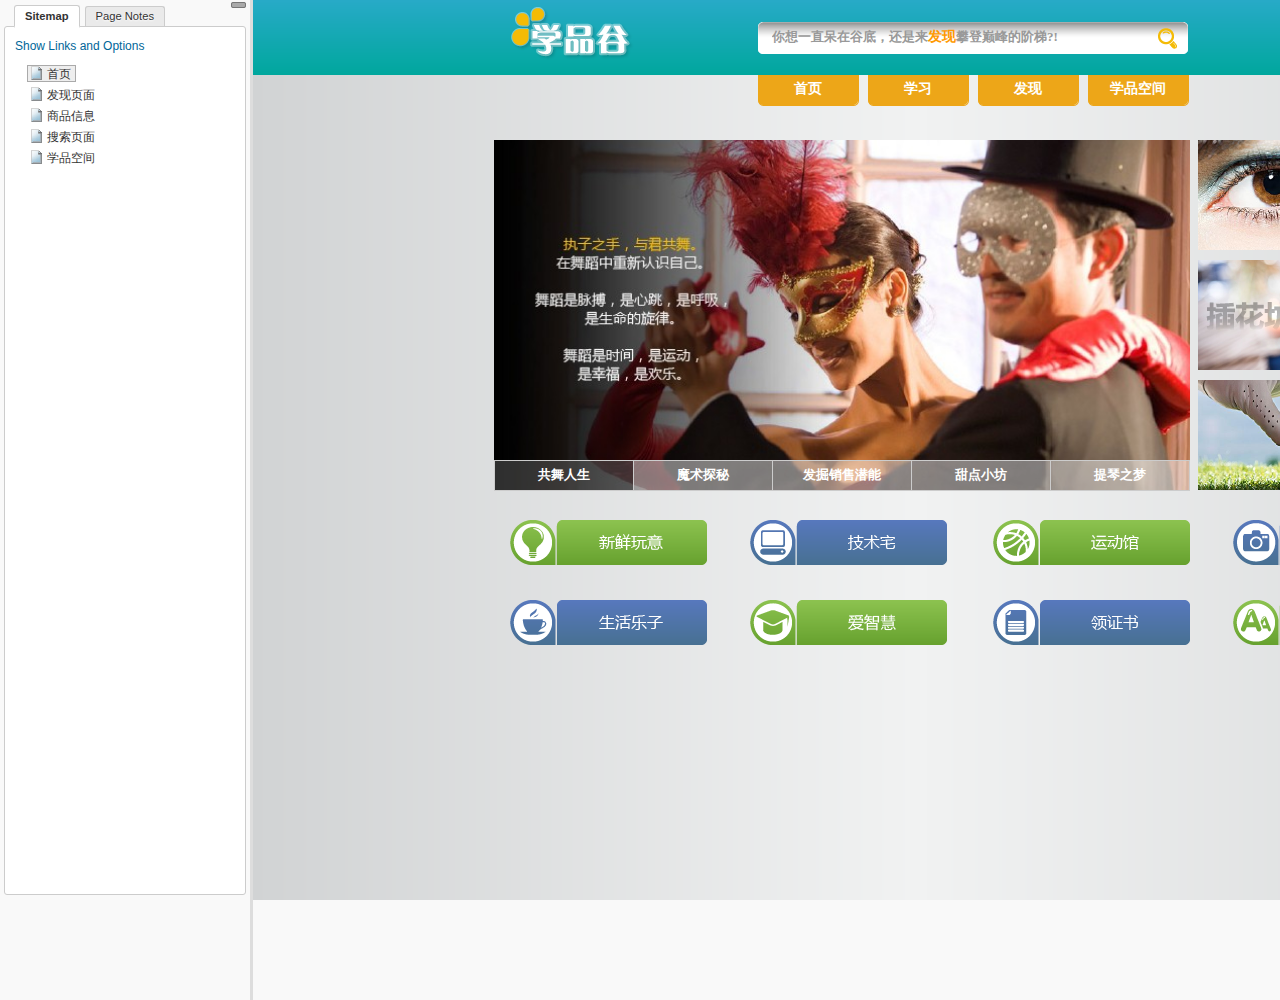
<file: Assignment3/index.html>
﻿<!DOCTYPE html>
<html xmlns="http://www.w3.org/1999/xhtml" xml:lang="en" lang="en">
<head>
    <title>Untitled Document</title>
    <meta http-equiv="Content-Type" content="text/html; charset=utf-8" />
    <meta http-equiv="X-UA-Compatible" content="IE=EmulateIE7" />
    <link type="text/css" href="resources/css/reset.css" rel="Stylesheet" />
    <link type="text/css" href="resources/css/default.css" rel="Stylesheet" />

    <script type="text/javascript">
        if (location.href.toString().indexOf('file://localhost/') == 0) {
            location.href = location.href.toString().replace('file://localhost/', 'file:///');
        }
    </script>

    <script type="text/javascript" src="resources/scripts/jquery-1.7.1.min.js"></script>
    <script type="text/javascript" src="resources/scripts/splitter.js"></script>
    <script type="text/javascript" src="resources/scripts/axutils.js"></script>
    <script type="text/javascript" src="resources/scripts/axprototype.js"></script>
    <script type="text/javascript" src="resources/scripts/messagecenter.js"></script>
    <script type="text/javascript" src="data/configuration.js"></script>
    <script type="text/javascript" src="data/sitemap.js"></script>
    <style type="text/css">

#outerContainer {
	width:100%;
	height:1000px;
}

.vsplitbar {
	width: 3px;
	background: #DDD;
}

#rightPanel {
    background-color: White;
}

#leftPanel 
{
    /*min-width: 190px;*/
}

.splitterMask
{
   position:absolute;
   top: 0;
   left: 0;
   width: 100%;
   height: 100%;
   overflow: hidden;
   background-image: url(resources/images/transparent.gif);
   z-index: 20000;
}


    </style>
    <script type="text/javascript" language="JavaScript"><!--
        // isolate scope
        (function () {
            setUpController();

            var _settings = {};
            _settings.projectId = configuration.prototypeId;
            _settings.isAxshare = configuration.isAxshare;
            _settings.loadFeedbackPlugin = configuration.loadFeedbackPlugin;

            $axure.player.settings = _settings;

            $(window).bind('load', function () {
                if (CHROME_5_LOCAL && !$('body').attr('pluginDetected')) {
                    window.location = 'resources/chrome/chrome.html';
                }
            });

            $(document).ready(function () {

                $axure.page.bind('load.start', mainFrame_onload);
                $axure.messageCenter.addMessageListener(messageCenter_message);

                if ($axure.player.settings.loadFeedbackPlugin == true) {
                    if ($axure.player.settings.isAxshare == true) {
                        $axure.utils.loadJS('/Scripts/plugins/feedback/feedback.js');
                    } else {
                        $axure.utils.loadJS('http://share.axure.com/Scripts/plugins/feedback/feedback.js');
                    }
                }

                initialize();
                $('#outerContainer').splitter({
                    //outline: true,
                    sizeLeft: 250
                });
                $('#leftPanel').width(250);

                $(window).resize(function () {
                    resizeContent();
                });

                //                $('#outerContainer').resize(function() { return false; });

                $('#maximizePanelContainer').hide();

                initializeLogo();

                $(window).resize();
                //                $('#outerContainer').trigger('resize');
                resizeContent();
                if ($.browser.msie && $.browser.version == "6.0") {
                    // wait for ie to get to a good state and resize
                    setTimeout(function() { $('#outerContainer').trigger('resize'); }, 30);
                }
            });


        })();

        lastLeftPanelWidth = 250;

        function messageCenter_message(message, data) {
            if (message == 'expandFrame') expand();
        }

        function resizeContent() {
            var newHeight = $(window).height();
            var newWidth = $(window).width();
            
            var controlContainerHeight = newHeight - 37;
            if ($('#interfaceControlFrameLogoContainer').is(':visible')) {
                controlContainerHeight -= $('#interfaceControlFrameLogoContainer').height() + 16;
            }

            $('#outerContainer').height(newHeight).width(newWidth);
            $('#leftPanel').height(newHeight);
            $('#interfaceControlFrame').height(newHeight);
            $('#interfaceControlFrameContainer').height(controlContainerHeight);

            $('#rightPanel').height(newHeight);
            $('#mainFrame').height(newHeight);

            $('#rightPanel').width($(window).width() - $('#leftPanel').width() - $('.vsplitbar').width());
        }

        function collapse() {
            $('#maximizePanelContainer').show();
            lastLeftPanelWidth = $('#leftPanel').width();
            $('#leftPanel').hide();
            $('.vsplitbar').hide();
            $('#rightPanel').width($(window).width());
            $(window).resize();
            $('#outerContainer').trigger('resize');
        }

        function expand() {
            $('#maximizePanelContainer').hide();
            $('#leftPanel').width(lastLeftPanelWidth);
            $('#leftPanel').show();
            $('.vsplitbar').show();
            $('#rightPanel').width($(window).width() - $('#leftPanel').width() - $('.vsplitbar').width());
            $(window).resize();
            $('#outerContainer').trigger('resize');
        }

        function initialize() {
            var mainFrame = document.getElementById("mainFrame");
            var pageName = QueryString("Page");
            if (pageName.length > 0) {
                mainFrame.contentWindow.location.href = pageName + ".html";
            }
            else {
                mainFrame.contentWindow.location.href = 
                    (sitemap.rootNodes.length > 0 ? sitemap.rootNodes[0].url : "about:blank");
            }
        }

        function initializeLogo() {
            if (configuration.logoImagePath) {
                $('#interfaceControlFrameLogoImageContainer').html('<img id="logoImage" src="" />');
                $('#logoImage').attr('src', configuration.logoImagePath).load(function () {
                    resizeContent();
                });
            } else {
                $('#interfaceControlFrameLogoImageContainer').hide();
            }

            if (configuration.logoImageCaption) {
                $('#interfaceControlFrameLogoCaptionContainer').html(configuration.logoImageCaption);
            } else {
                $('#interfaceControlFrameLogoCaptionContainer').hide();
            }

            if (!$('#interfaceControlFrameLogoImageContainer').is(':visible') && !$('#interfaceControlFrameLogoCaptionContainer').is(':visible')) {
                $('#interfaceControlFrameLogoContainer').hide();
            }
        }

        function mainFrame_onload() {
            //var mainFrame = document.getElementById("mainFrame");
            if ($axure.page.pageName) {
                //document.title = mainFrame.contentWindow.PageName;
                document.title = $axure.page.pageName;
            }
        }

        function QueryString(query) {
            var qstring = self.location.href.split("?");
            if (qstring.length < 2) return ""

            var prms = qstring[1].split("&");
            var frmelements = new Array();
            var currprmeter, querystr = "";

            for (i = 0; i < prms.length; i++) {
                currprmeter = prms[i].split("=");
                frmelements[i] = new Array();
                frmelements[i][0] = currprmeter[0];
                frmelements[i][1] = currprmeter[1];
            }

            for (j = 0; j < frmelements.length; j++) {
                if (frmelements[j][0] == query) {
                    querystr = frmelements[j][1];
                    break;
                }
            }
            return querystr;
        }

--></script>

    <link type="text/css" rel="Stylesheet" href="plugins/sitemap/styles/sitemap.css" />
    <script type="text/javascript" src="plugins/sitemap/sitemap.js"></script>
    <link type="text/css" rel="Stylesheet" href="plugins/page_notes/styles/page_notes.css" />
    <script type="text/javascript" src="plugins/page_notes/page_notes.js"></script>

</head>
<body scroll="no">
    <div id="outerContainer">

        <div id="leftPanel">
            <div id="interfaceControlFrame">
                <div id="interfaceControlFrameMinimizeContainer">
                    <a title="Collapse Controls" id="interfaceControlFrameMinimizeButton" onclick="collapse();">&nbsp;</a>
                </div>
                <div id="interfaceControlFrameLogoContainer">
                    <div id="interfaceControlFrameLogoImageContainer"></div>
                    <div id="interfaceControlFrameLogoCaptionContainer"></div>
                </div>
                <div id="interfaceControlFrameHeaderContainer">
                    <ul id="interfaceControlFrameHeader">
                    </ul>
                </div>
                <div id="interfaceControlFrameContainer">
                </div>
            </div>
        </div>
        <div id="rightPanel">
            <iframe id="mainFrame" width="100%" height="100%" src="" frameborder="0"></iframe>
        </div>

    </div>

    <div id="maximizePanelContainer">
        <iframe id="expandFrame" src="resources/expand.html" width="100%" height="100%" scrolling="no" allowtransparency="true" frameborder="0"></iframe>
    </div>

</body>
</html>
</file>
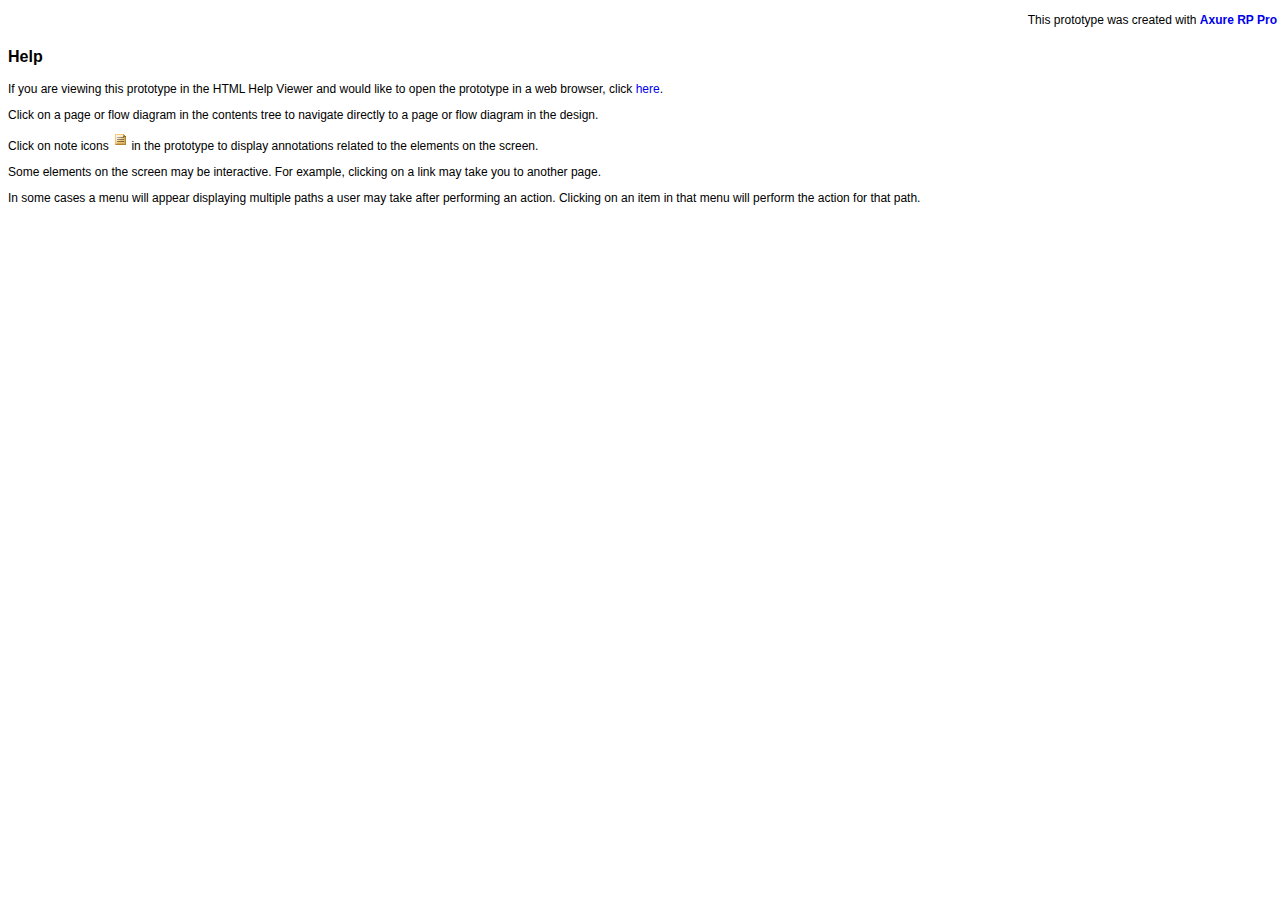
<file: Assignment3/chm_start.html>
<HTML>
<HEAD><meta http-equiv="content-type" content="text/html; charset=utf-8">
</HEAD>
<BODY style='font-family: arial; font-size: 12px;'>

<div style="padding:5px; width:100%; text-align:right">
This prototype was created with <a style="text-decoration:none;" href="http://www.axure.com" target=_blank><strong>Axure RP Pro</strong></a></div>
<p style='font-size: 16px;'><b>Help</b></p>
<p>If you are viewing this prototype in the HTML 
Help Viewer and would like to open the prototype in a web browser, click 
<a style="text-decoration:none;" href="start.html" target=_blank>here</a>.</p>
<p>Click on a page or flow diagram in the contents 
tree to navigate directly to a page or flow diagram in the design.</p>
<p>Click on note icons 
<img border="0" src="resources/css/images/note.gif" width="16" height="16"> in the prototype 
to display annotations related to the 
elements on the screen.</p>
<p>Some elements on the screen may be interactive. 
For example, clicking on a link may take you to another page.</p>
<p>In some cases a menu will appear displaying 
multiple paths a user may take after performing an action. Clicking on an item in that menu will perform the 
action for that path.</p>

</BODY>
</HTML>
</file>
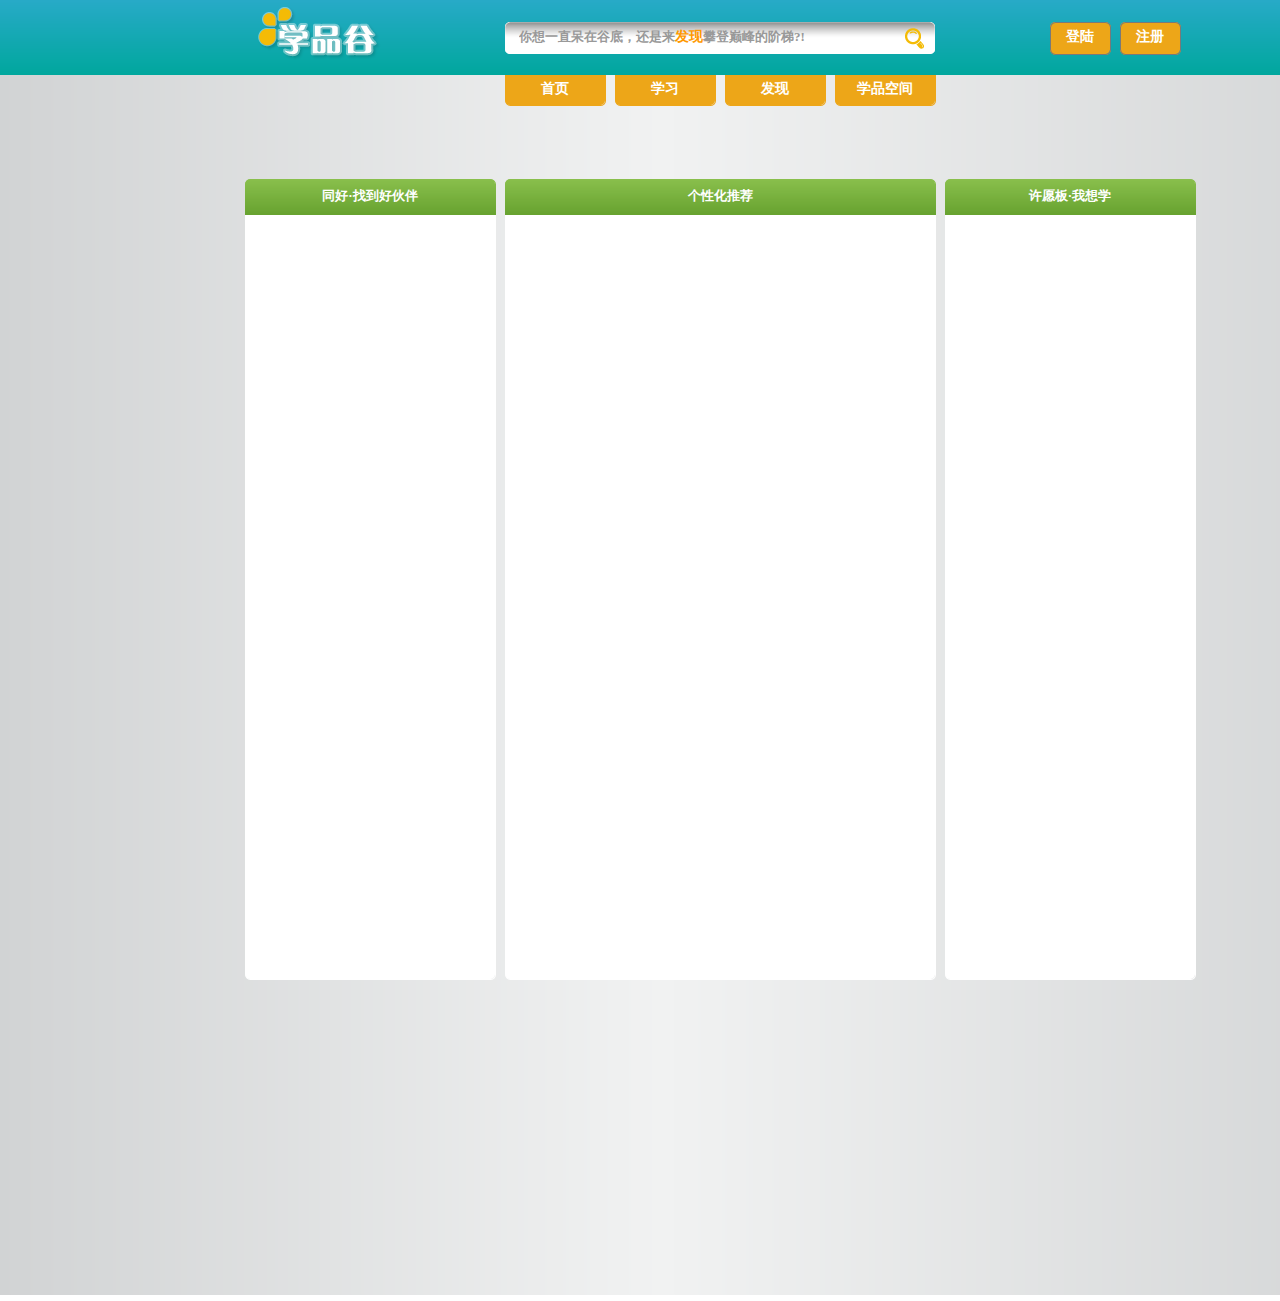
<file: Assignment3/发现页面.html>
<html>
<head>
    <title>发现页面</title>
    <meta http-equiv="content-type" content="text/html; charset=utf-8"/>
    <meta http-equiv="imagetoolbar" content="no"/>
    <meta name="apple-mobile-web-app-capable" content="yes"/>
    <link href="resources/css/jquery-ui-themes.css" type="text/css" rel="stylesheet">
    <link href="resources/css/axure_rp_page.css" type="text/css" rel="stylesheet">
    <link href="发现页面_files/axurerp_pagespecificstyles.css" type="text/css" rel="stylesheet">
<!--[if IE 6]>
    <link href="发现页面_files/axurerp_pagespecificstyles_ie6.css" type="text/css" rel="stylesheet">
<![endif]-->
    <script src="data/sitemap.js"></script>
    <script src="resources/scripts/jquery-1.7.1.min.js"></script>
    <script src="resources/scripts/axutils.js"></script>
    <script src="resources/scripts/jquery-ui-1.8.10.custom.min.js"></script>
    <script src="resources/scripts/axurerp_beforepagescript.js"></script>
    <script src="resources/scripts/messagecenter.js"></script>
<script src='发现页面_files/data.js'></script>
</head>
<body>
<div id="main_container">

<div id="u0" class="u0_container"   >
<div id="u0_img" class="u0_normal detectCanvas"></div>
<div id="u1" class="u1" style="visibility:hidden;"  >
<div id="u1_rtf"></div>
</div>
</div>
<div id="u2" class="u2_container"   >
<div id="u2_img" class="u2_normal detectCanvas"></div>
<div id="u3" class="u3" style="visibility:hidden;"  >
<div id="u3_rtf"></div>
</div>
</div>
<div id="u4" class="u4_container"   >
<div id="u4_img" class="u4_normal detectCanvas"></div>
<div id="u5" class="u5"  >
<div id="u5_rtf"><p style="text-align:center;"><span style="font-family:微软雅黑;font-size:13px;font-weight:bold;font-style:normal;text-decoration:none;color:#FFFFFF;">同好·找到好伙伴</span></p></div>
</div>
</div>
<div id="u6" class="u6_container"   >
<div id="u6_img" class="u6_normal detectCanvas"></div>
<div id="u7" class="u7" style="visibility:hidden;"  >
<div id="u7_rtf"></div>
</div>
</div>
<div id="u8" class="u8_container"   >
<div id="u8_img" class="u8_normal detectCanvas"></div>
<div id="u9" class="u9"  >
<div id="u9_rtf"><p style="text-align:center;"><span style="font-family:微软雅黑;font-size:13px;font-weight:bold;font-style:normal;text-decoration:none;color:#FFFFFF;">许愿板·我想学</span></p></div>
</div>
</div>
<div id="u10" class="u10_container"   >
<div id="u10_img" class="u10_normal detectCanvas"></div>
<div id="u11" class="u11" style="visibility:hidden;"  >
<div id="u11_rtf"></div>
</div>
</div>
<div id="u12" class="u12_container"   >
<div id="u12_img" class="u12_normal detectCanvas"></div>
<div id="u13" class="u13"  >
<div id="u13_rtf"><p style="text-align:center;"><span style="font-family:微软雅黑;font-size:13px;font-weight:bold;font-style:normal;text-decoration:none;color:#FFFFFF;">个性化</span><span style="font-family:微软雅黑;font-size:13px;font-weight:bold;font-style:normal;text-decoration:none;color:#FFFFFF;">推荐</span></p></div>
</div>
</div>
<DIV id="u14" style="visibility:hidden;" data-label="蒙版">
<DIV id="pd2u14" style="visibility:hidden;" data-label="注册提示">
<div id="u15" class="u15_container"   >
<div id="u15_img" class="u15_normal detectCanvas"></div>
<div id="u16" class="u16" style="visibility:hidden;"  >
<div id="u16_rtf"></div>
</div>
</div>
<div id="u17" class="u17_container"   >
<div id="u17_img" class="u17_normal detectCanvas"></div>
<div id="u18" class="u18" style="visibility:hidden;"  >
<div id="u18_rtf"></div>
</div>
</div>
<div id="u19" class="u19_container"   >
<div id="u19_img" class="u19_normal detectCanvas"></div>
<div id="u20" class="u20" style="visibility:hidden;"  >
<div id="u20_rtf"></div>
</div>
</div>
<div id="u21" class="u21_container"   >
<div id="u21_img" class="u21_normal detectCanvas"></div>
<div id="u22" class="u22" style="visibility:hidden;"  >
<div id="u22_rtf"></div>
</div>
</div>
<div id="u23" class="u23"  >
<div id="u23_rtf"><p style="text-align:left;"><span style="font-family:微软雅黑;font-size:14px;font-weight:bold;font-style:normal;text-decoration:none;color:#333333;">只要您登录学品谷，就可以创建属于您自己的</span></p></div>
</div>
<div id="u24" class="u24"  >
<div id="u24_rtf"><p style="text-align:left;"><span style="font-family:微软雅黑;font-size:16px;font-weight:bold;font-style:normal;text-decoration:none;color:#FFFFFF;">学品空间！</span></p></div>
</div>
<div id="u25" class="u25"  >
<div id="u25_rtf"><p style="text-align:left;"><span style="font-family:微软雅黑;font-size:13px;font-weight:bold;font-style:normal;text-decoration:none;color:#333333;">还没有学品谷账号？</span></p></div>
</div>
<div id="u26" class="u26_container"   >
<div id="u26_img" class="u26_normal detectCanvas"></div>
<div id="u27" class="u27"  >
<div id="u27_rtf"><p style="text-align:center;"><span style="font-family:微软雅黑;font-size:13px;font-weight:bold;font-style:normal;text-decoration:none;color:#FFFFFF;">立即登录</span></p></div>
</div>
</div>
<div id="u28" class="u28_container"   >
<div id="u28_img" class="u28_normal detectCanvas"></div>
<div id="u29" class="u29"  >
<div id="u29_rtf"><p style="text-align:center;"><span style="font-family:微软雅黑;font-size:13px;font-weight:bold;font-style:normal;text-decoration:none;color:#FFFFFF;">快速</span><span style="font-family:微软雅黑;font-size:13px;font-weight:bold;font-style:normal;text-decoration:none;color:#FFFFFF;">注册</span></p></div>
</div>
</div>
</DIV>
<DIV id="pd1u14" style="visibility:hidden;" data-label="登陆窗口">
<div id="u30" class="u30_container"   >
<div id="u30_img" class="u30_normal detectCanvas"></div>
<div id="u31" class="u31" style="visibility:hidden;"  >
<div id="u31_rtf"></div>
</div>
</div>
<div id="u32" class="u32_container"   >
<div id="u32_img" class="u32_normal detectCanvas"></div>
<div id="u33" class="u33" style="visibility:hidden;"  >
<div id="u33_rtf"></div>
</div>
</div>
<div id="u34" class="u34_container"   >
<div id="u34_img" class="u34_normal detectCanvas"></div>
<div id="u35" class="u35" style="visibility:hidden;"  >
<div id="u35_rtf"></div>
</div>
</div>
<div id="u36" class="u36_container"   >
<div id="u36_img" class="u36_normal detectCanvas"></div>
<div id="u37" class="u37"  >
<div id="u37_rtf"><p style="text-align:center;"><span style="font-family:微软雅黑;font-size:16px;font-weight:bold;font-style:normal;text-decoration:none;color:#1BA9AC;">登陆</span><span style="font-family:微软雅黑;font-size:16px;font-weight:bold;font-style:normal;text-decoration:none;color:#1BA9AC;">邮箱</span></p></div>
</div>
</div>
<div id="u38" class="u38_container"   >
<div id="u38_img" class="u38_normal detectCanvas"></div>
<div id="u39" class="u39"  >
<div id="u39_rtf"><p style="text-align:center;"><span style="font-family:微软雅黑;font-size:16px;font-weight:bold;font-style:normal;text-decoration:none;color:#1BA9AC;">输入</span><span style="font-family:微软雅黑;font-size:16px;font-weight:bold;font-style:normal;text-decoration:none;color:#1BA9AC;">密码</span></p></div>
</div>
</div>
<INPUT id="u40" type=text value="" class="u40"     >

<INPUT id="u41" type=text value="" class="u41"     >

<div id="u42" class="u42_container"   >
<div id="u42_img" class="u42_normal detectCanvas"></div>
<div id="u43" class="u43"  >
<div id="u43_rtf"><p style="text-align:center;"><span style="font-family:微软雅黑;font-size:14px;font-weight:bold;font-style:normal;text-decoration:none;color:#FFFFFF;">立即</span><span style="font-family:微软雅黑;font-size:14px;font-weight:bold;font-style:normal;text-decoration:none;color:#FFFFFF;">登陆</span></p></div>
</div>
</div>
<div id="u44" class="u44_container"   >
<div id="u44_img" class="u44_normal detectCanvas"></div>
<div id="u45" class="u45"  >
<div id="u45_rtf"><p style="text-align:center;"><span style="font-family:微软雅黑;font-size:16px;font-weight:bold;font-style:normal;text-decoration:none;color:#1BA9AC;">没有注册</span><span style="font-family:微软雅黑;font-size:16px;font-weight:bold;font-style:normal;text-decoration:none;color:#1BA9AC;">账号？</span></p></div>
</div>
</div>
<div id="u46" class="u46_container"   >
<div id="u46_img" class="u46_normal detectCanvas"></div>
<div id="u47" class="u47"  >
<div id="u47_rtf"><p style="text-align:center;"><span style="font-family:微软雅黑;font-size:16px;font-weight:bold;font-style:normal;text-decoration:none;color:#FFFFFF;">进入注册</span></p></div>
</div>
</div>
<div id="u48" class="u48_container"   >
<div id="u48_img" class="u48_normal detectCanvas"></div>
<div id="u49" class="u49" style="visibility:hidden;"  >
<div id="u49_rtf"></div>
</div>
</div>
<div id="u50" class="u50_container"   >
<div id="u50_img" class="u50_normal detectCanvas"></div>
<div id="u51" class="u51"  >
<div id="u51_rtf"><p style="text-align:center;"><span style="font-family:微软雅黑;font-size:13px;font-weight:bold;font-style:normal;text-decoration:none;color:#1BA9AC;">其他方式登陆</span></p></div>
</div>
</div>
<div id="u52" class="u52_container"   >
<div id="u52_img" class="u52_normal detectCanvas"></div>
<div id="u53" class="u53" style="visibility:hidden;"  >
<div id="u53_rtf"></div>
</div>
</div>
<div id="u54" class="u54_container"   >
<div id="u54_img" class="u54_normal detectCanvas"></div>
<div id="u55" class="u55" style="visibility:hidden;"  >
<div id="u55_rtf"></div>
</div>
</div>
<div id="u56" class="u56_container"   >
<div id="u56_img" class="u56_normal detectCanvas"></div>
<div id="u57" class="u57" style="visibility:hidden;"  >
<div id="u57_rtf"></div>
</div>
</div>
<div id="u58" class="u58_container"   >
<div id="u58_img" class="u58_normal detectCanvas"></div>
<div id="u59" class="u59" style="visibility:hidden;"  >
<div id="u59_rtf"></div>
</div>
</div>
<div id="u60" class="u60_container"   >
<div id="u60_img" class="u60_normal detectCanvas"></div>
<div id="u61" class="u61" style="visibility:hidden;"  >
<div id="u61_rtf"></div>
</div>
</div>
<div id="u62" class="u62_container"   >
<div id="u62_img" class="u62_normal detectCanvas"></div>
<div id="u63" class="u63" style="visibility:hidden;"  >
<div id="u63_rtf"></div>
</div>
</div>
</DIV>
<DIV id="pd0u14" style="" data-label="注册窗口">
<div id="u64" class="u64_container"   >
<div id="u64_img" class="u64_normal detectCanvas"></div>
<div id="u65" class="u65" style="visibility:hidden;"  >
<div id="u65_rtf"></div>
</div>
</div>
<div id="u66" class="u66_container"   >
<div id="u66_img" class="u66_normal detectCanvas"></div>
<div id="u67" class="u67" style="visibility:hidden;"  >
<div id="u67_rtf"></div>
</div>
</div>
<div id="u68" class="u68_container"   >
<div id="u68_img" class="u68_normal detectCanvas"></div>
<div id="u69" class="u69" style="visibility:hidden;"  >
<div id="u69_rtf"></div>
</div>
</div>
<div id="u70" class="u70_container"   >
<div id="u70_img" class="u70_normal detectCanvas"></div>
<div id="u71" class="u71"  >
<div id="u71_rtf"><p style="text-align:center;"><span style="font-family:微软雅黑;font-size:14px;font-weight:bold;font-style:normal;text-decoration:none;color:#FFFFFF;">立即注册</span></p></div>
</div>
</div>
<div id="u72" class="u72_container"   >
<div id="u72_img" class="u72_normal detectCanvas"></div>
<div id="u73" class="u73"  >
<div id="u73_rtf"><p style="text-align:center;"><span style="font-family:微软雅黑;font-size:13px;font-weight:bold;font-style:normal;text-decoration:none;color:#1BA9AC;">其他方式登陆</span></p></div>
</div>
</div>
<div id="u74" class="u74_container"   >
<div id="u74_img" class="u74_normal detectCanvas"></div>
<div id="u75" class="u75"  >
<div id="u75_rtf"><p style="text-align:center;"><span style="font-family:微软雅黑;font-size:16px;font-weight:bold;font-style:normal;text-decoration:none;color:#1BA9AC;">已有登陆账号？</span></p></div>
</div>
</div>
<div id="u76" class="u76_container"   >
<div id="u76_img" class="u76_normal detectCanvas"></div>
<div id="u77" class="u77"  >
<div id="u77_rtf"><p style="text-align:center;"><span style="font-family:微软雅黑;font-size:16px;font-weight:bold;font-style:normal;text-decoration:none;color:#FFFFFF;">直接登陆</span></p></div>
</div>
</div>
<div id="u78" class="u78_container"   >
<div id="u78_img" class="u78_normal detectCanvas"></div>
<div id="u79" class="u79" style="visibility:hidden;"  >
<div id="u79_rtf"></div>
</div>
</div>
<div id="u80" class="u80_container"   >
<div id="u80_img" class="u80_normal detectCanvas"></div>
<div id="u81" class="u81"  >
<div id="u81_rtf"><p style="text-align:center;"><span style="font-family:微软雅黑;font-size:16px;font-weight:bold;font-style:normal;text-decoration:none;color:#1BA9AC;">创建密码</span></p></div>
</div>
</div>
<div id="u82" class="u82_container"   >
<div id="u82_img" class="u82_normal detectCanvas"></div>
<div id="u83" class="u83"  >
<div id="u83_rtf"><p style="text-align:center;"><span style="font-family:微软雅黑;font-size:16px;font-weight:bold;font-style:normal;text-decoration:none;color:#1BA9AC;">邮箱地址</span></p></div>
</div>
</div>
<INPUT id="u84" type=text value="" class="u84"     >

<INPUT id="u85" type=text value="" class="u85"     >

<div id="u86" class="u86_container"   >
<div id="u86_img" class="u86_normal detectCanvas"></div>
<div id="u87" class="u87" style="visibility:hidden;"  >
<div id="u87_rtf"></div>
</div>
</div>
<div id="u88" class="u88_container"   >
<div id="u88_img" class="u88_normal detectCanvas"></div>
<div id="u89" class="u89" style="visibility:hidden;"  >
<div id="u89_rtf"></div>
</div>
</div>
<div id="u90" class="u90_container"   >
<div id="u90_img" class="u90_normal detectCanvas"></div>
<div id="u91" class="u91" style="visibility:hidden;"  >
<div id="u91_rtf"></div>
</div>
</div>
<div id="u92" class="u92_container"   >
<div id="u92_img" class="u92_normal detectCanvas"></div>
<div id="u93" class="u93" style="visibility:hidden;"  >
<div id="u93_rtf"></div>
</div>
</div>
<div id="u94" class="u94_container"   >
<div id="u94_img" class="u94_normal detectCanvas"></div>
<div id="u95" class="u95" style="visibility:hidden;"  >
<div id="u95_rtf"></div>
</div>
</div>
<div id="u96" class="u96_container"   >
<div id="u96_img" class="u96_normal detectCanvas"></div>
<div id="u97" class="u97" style="visibility:hidden;"  >
<div id="u97_rtf"></div>
</div>
</div>
</DIV>
</DIV>
<div id="u98" class="u98_container"   >
<div id="u98_img" class="u98_normal detectCanvas"></div>
<div id="u99" class="u99" style="visibility:hidden;"  >
<div id="u99_rtf"></div>
</div>
</div>
<div id="u100" class="u100_container" title="点我一下，也是回到首页~"  >
<div id="u100_img" class="u100_normal detectCanvas"></div>
<div id="u101" class="u101"  >
<div id="u101_rtf"><p style="text-align:center;"><span style="font-family:微软雅黑;font-size:14px;font-weight:bold;font-style:normal;text-decoration:none;color:#FFFFFF;">首页</span></p></div>
</div>
</div>
<DIV id="u102" style="" data-label="学习二级导航">
<DIV id="pd1u102" style="visibility:hidden;" data-label="显示">
<div id="u103" class="u103_container"   >
<div id="u103_img" class="u103_normal detectCanvas"></div>
<div id="u104" class="u104" style="visibility:hidden;"  >
<div id="u104_rtf"></div>
</div>
</div>
<div id="u105" class="u105"  >
<div id="u105_rtf"><p style="text-align:center;"><span style="font-family:微软雅黑;font-size:14px;font-weight:normal;font-style:normal;text-decoration:none;color:#333333;">线上课程</span></p></div>
</div>
<div id="u106" class="u106"  >
<div id="u106_rtf"><p style="text-align:center;"><span style="font-family:微软雅黑;font-size:14px;font-weight:normal;font-style:normal;text-decoration:none;color:#333333;">线</span><span style="font-family:微软雅黑;font-size:14px;font-weight:normal;font-style:normal;text-decoration:none;color:#333333;">下培训</span></p></div>
</div>
<div id="u107" class="u107"  >
<div id="u107_rtf"><p style="text-align:center;"><span style="font-family:微软雅黑;font-size:14px;font-weight:normal;font-style:normal;text-decoration:none;color:#333333;">教材教辅</span></p></div>
</div>
</DIV>
<DIV id="pd0u102" style="" data-label="隐藏">
</DIV>
</DIV>
<DIV id="u108" style="" data-label="发现二级导航">
<DIV id="pd1u108" style="visibility:hidden;" data-label="显示">
<div id="u109" class="u109_container"   >
<div id="u109_img" class="u109_normal detectCanvas"></div>
<div id="u110" class="u110" style="visibility:hidden;"  >
<div id="u110_rtf"></div>
</div>
</div>
<div id="u111" class="u111"  >
<div id="u111_rtf"><p style="text-align:center;"><span style="font-family:微软雅黑;font-size:14px;font-weight:normal;font-style:normal;text-decoration:none;color:#333333;">个性化推荐</span></p></div>
</div>
<div id="u112" class="u112"  >
<div id="u112_rtf"><p style="text-align:center;"><span style="font-family:微软雅黑;font-size:14px;font-weight:normal;font-style:normal;text-decoration:none;color:#333333;">创造新课程</span></p></div>
</div>
<div id="u113" class="u113"  >
<div id="u113_rtf"><p style="text-align:center;"><span style="font-family:微软雅黑;font-size:14px;font-weight:normal;font-style:normal;text-decoration:none;color:#333333;">找到好伙伴</span></p></div>
</div>
</DIV>
<DIV id="pd0u108" style="" data-label="隐藏">
</DIV>
</DIV>
<DIV id="u114" style="" data-label="学品空间二级导航">
<DIV id="pd1u114" style="visibility:hidden;" data-label="显示">
<div id="u115" class="u115_container"   >
<div id="u115_img" class="u115_normal detectCanvas"></div>
<div id="u116" class="u116" style="visibility:hidden;"  >
<div id="u116_rtf"></div>
</div>
</div>
<div id="u117" class="u117"  >
<div id="u117_rtf"><p style="text-align:center;"><span style="font-family:微软雅黑;font-size:14px;font-weight:normal;font-style:normal;text-decoration:none;color:#333333;">我的空间</span></p></div>
</div>
<div id="u118" class="u118"  >
<div id="u118_rtf"><p style="text-align:center;"><span style="font-family:微软雅黑;font-size:14px;font-weight:normal;font-style:normal;text-decoration:none;color:#333333;">设置</span></p></div>
</div>
<div id="u119" class="u119"  >
<div id="u119_rtf"><p style="text-align:center;"><span style="font-family:微软雅黑;font-size:14px;font-weight:normal;font-style:normal;text-decoration:none;color:#333333;">退出</span></p></div>
</div>
</DIV>
<DIV id="pd0u114" style="" data-label="隐藏">
</DIV>
</DIV>
<div id="u120" class="u120_container" title="现在还不能用哦~"  >
<div id="u120_img" class="u120_normal detectCanvas"></div>
<div id="u121" class="u121"  >
<div id="u121_rtf"><p style="text-align:center;"><span style="font-family:微软雅黑;font-size:14px;font-weight:bold;font-style:normal;text-decoration:none;color:#FFFFFF;">学习</span></p></div>
</div>
</div>
<div id="u122" class="u122_container" title="终于被你发现了~"  >
<div id="u122_img" class="u122_normal detectCanvas"></div>
<div id="u123" class="u123"  >
<div id="u123_rtf"><p style="text-align:center;"><span style="font-family:微软雅黑;font-size:14px;font-weight:bold;font-style:normal;text-decoration:none;color:#FFFFFF;">发现</span></p></div>
</div>
</div>
<div id="u124" class="u124_container" title="属于你自己的空间，要登陆才有哦~"  >
<div id="u124_img" class="u124_normal detectCanvas"></div>
<div id="u125" class="u125"  >
<div id="u125_rtf"><p style="text-align:center;"><span style="font-family:微软雅黑;font-size:14px;font-weight:bold;font-style:normal;text-decoration:none;color:#FFFFFF;">学品空间</span></p></div>
</div>
</div>
<div id="u126" class="u126_container"   >
<div id="u126_img" class="u126_normal detectCanvas"></div>
<div id="u127" class="u127" style="visibility:hidden;"  >
<div id="u127_rtf"></div>
</div>
</div>
<div id="u128" class="u128_container"   >
<div id="u128_img" class="u128_normal detectCanvas"></div>
<div id="u129" class="u129" style="visibility:hidden;"  >
<div id="u129_rtf"></div>
</div>
</div>
<div id="u130" data-label="logo热区" title="点我回首页..你懂的~"></div>
<DIV id="u131" style="" data-label="登陆">
<DIV id="pd0u131" style="" data-label="登录按钮">
<div id="u132" class="u132_container"   >
<div id="u132_img" class="u132_normal detectCanvas"></div>
<div id="u133" class="u133"  >
<div id="u133_rtf"><p style="text-align:center;"><span style="font-family:微软雅黑;font-size:14px;font-weight:bold;font-style:normal;text-decoration:none;color:#FFFFFF;">登陆</span></p></div>
</div>
</div>
</DIV>
</DIV>
<DIV id="u134" style="" data-label="注册">
<DIV id="pd0u134" style="" data-label="注册按钮">
<div id="u135" class="u135_container"   >
<div id="u135_img" class="u135_normal detectCanvas"></div>
<div id="u136" class="u136"  >
<div id="u136_rtf"><p style="text-align:center;"><span style="font-family:微软雅黑;font-size:14px;font-weight:bold;font-style:normal;text-decoration:none;color:#FFFFFF;">注册</span></p></div>
</div>
</div>
</DIV>
</DIV>
<DIV id="u137" style="" data-label="搜索框状态">
<DIV id="pd1u137" style="visibility:hidden;" data-label="搜索">
<div id="u138" class="u138"  >
<div id="u138_rtf"><p style="text-align:left;"><span style="font-family:微软雅黑;font-size:13px;font-weight:bold;font-style:normal;text-decoration:none;color:#999999;">摄影</span></p></div>
</div>
</DIV>
<DIV id="pd0u137" style="" data-label="默认">
<div id="u139" class="u139"  >
<div id="u139_rtf"><p style="text-align:left;"><span style="font-family:微软雅黑;font-size:13px;font-weight:bold;font-style:normal;text-decoration:none;color:#999999;">你想一直呆在谷底，还是来</span><span style="font-family:微软雅黑;font-size:14px;font-weight:bold;font-style:normal;text-decoration:none;color:#FF9900;">发现</span><span style="font-family:微软雅黑;font-size:13px;font-weight:bold;font-style:normal;text-decoration:none;color:#999999;">攀登巅峰的阶梯?!</span></p></div>
</div>
</DIV>
</DIV>
<DIV id="u140" style="" data-label="对比栏">
<DIV id="pd0u140" style="" data-label="比一比">
</DIV>
</DIV>
<DIV id="u141" style="border-style:dotted; border-color:red; visibility:hidden; position:absolute; left:0px; top:0px; width:1440px; height:1295px;;" ></div>
</div>
<div class="preload"><img src="发现页面_files/u0_normal.png" width="1" height="1"/><img src="发现页面_files/u2_normal.png" width="1" height="1"/><img src="发现页面_files/u4_normal.png" width="1" height="1"/><img src="发现页面_files/u10_normal.png" width="1" height="1"/><img src="发现页面_files/u12_normal.png" width="1" height="1"/><img src="头部_蒙版_files/u87_normal.png" width="1" height="1"/><img src="头部_蒙版_files/u89_normal.png" width="1" height="1"/><img src="头部_蒙版_files/u91_normal.png" width="1" height="1"/><img src="头部_蒙版_files/u93_normal.png" width="1" height="1"/><img src="头部_蒙版_files/u98_normal.png" width="1" height="1"/><img src="头部_蒙版_files/u104_normal.png" width="1" height="1"/><img src="头部_蒙版_files/u106_normal.png" width="1" height="1"/><img src="头部_蒙版_files/u108_normal.png" width="1" height="1"/><img src="头部_蒙版_files/u110_normal.png" width="1" height="1"/><img src="头部_蒙版_files/u114_normal.png" width="1" height="1"/><img src="头部_蒙版_files/u116_normal.png" width="1" height="1"/><img src="头部_蒙版_files/u118_normal.png" width="1" height="1"/><img src="头部_蒙版_files/u120_normal.png" width="1" height="1"/><img src="头部_蒙版_files/u122_normal.png" width="1" height="1"/><img src="头部_蒙版_files/u124_normal.png" width="1" height="1"/><img src="头部_蒙版_files/u126_normal.png" width="1" height="1"/><img src="头部_蒙版_files/u128_normal.png" width="1" height="1"/><img src="头部_蒙版_files/u130_normal.png" width="1" height="1"/><img src="头部_蒙版_files/u132_normal.png" width="1" height="1"/><img src="头部_蒙版_files/u134_normal.png" width="1" height="1"/><img src="头部_蒙版_files/u170_normal.png" width="1" height="1"/><img src="头部_蒙版_files/u172_normal.png" width="1" height="1"/><img src="头部_蒙版_files/u175_normal.png" width="1" height="1"/><img src="头部_蒙版_files/u198_normal.png" width="1" height="1"/><img src="头部_蒙版_files/u200_normal.png" width="1" height="1"/><img src="头部_蒙版_files/u204_normal.png" width="1" height="1"/></div>
</body>
<script src="resources/scripts/axurerp_pagescript.js"></script>
<script src="发现页面_files/axurerp_pagespecificscript.js" charset="utf-8"></script>
</file>
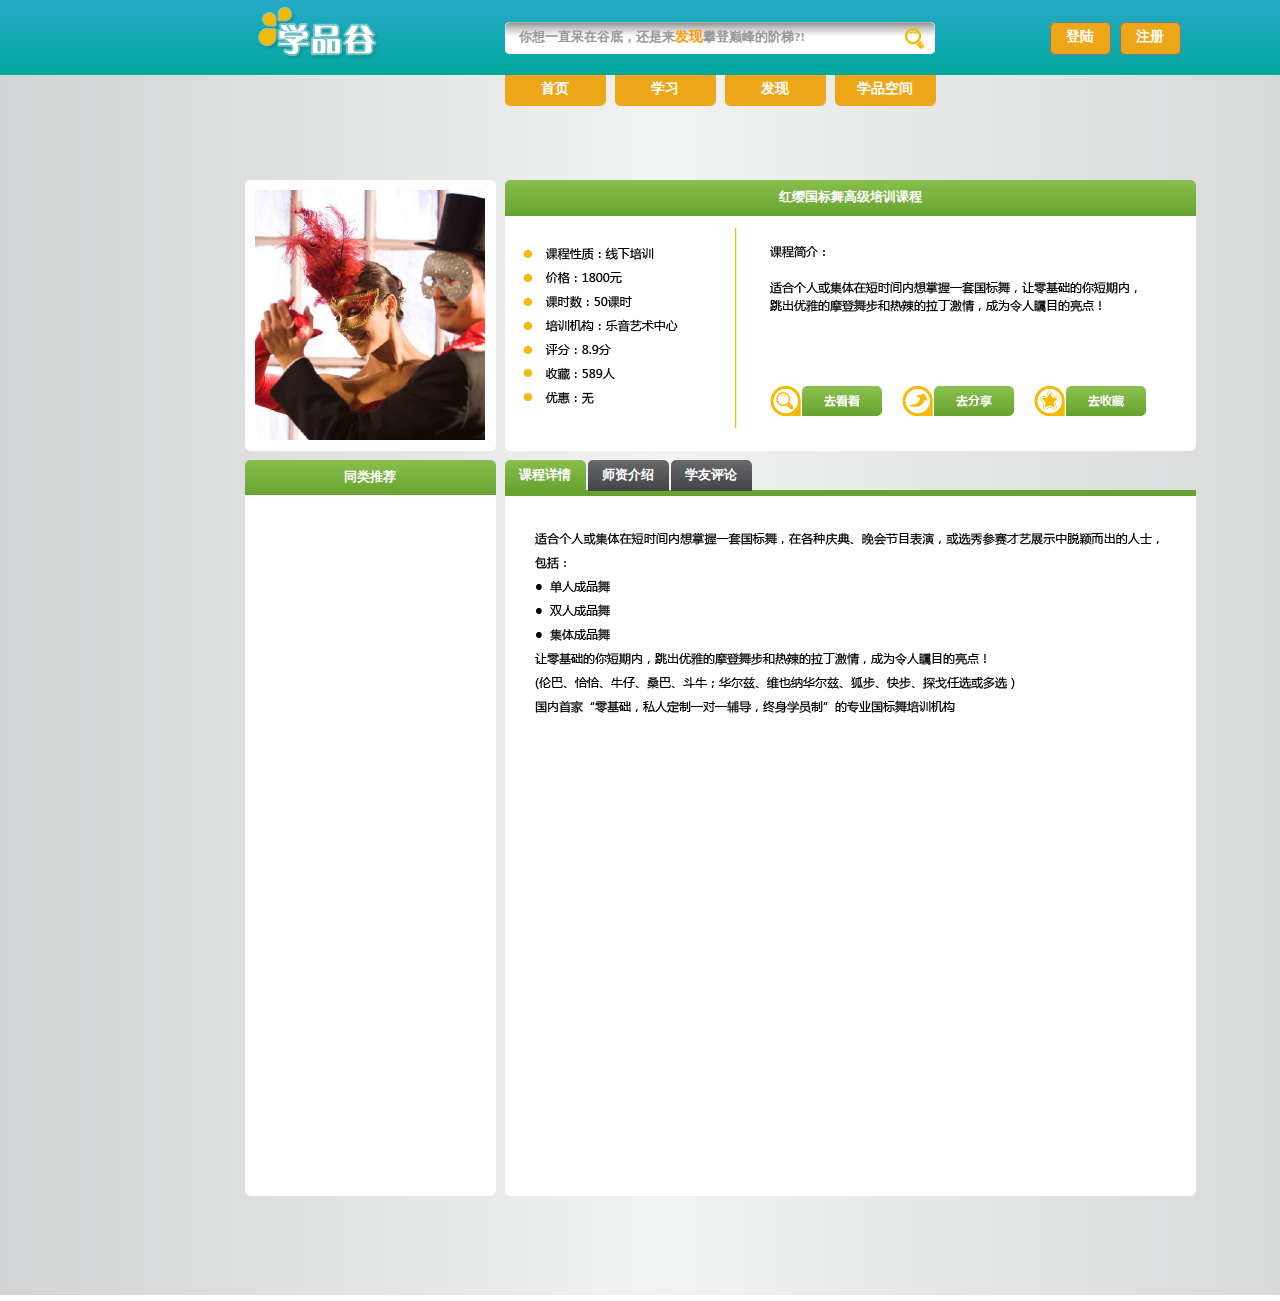
<file: Assignment3/商品信息.html>
<html>
<head>
    <title>商品信息</title>
    <meta http-equiv="content-type" content="text/html; charset=utf-8"/>
    <meta http-equiv="imagetoolbar" content="no"/>
    <meta name="apple-mobile-web-app-capable" content="yes"/>
    <link href="resources/css/jquery-ui-themes.css" type="text/css" rel="stylesheet">
    <link href="resources/css/axure_rp_page.css" type="text/css" rel="stylesheet">
    <link href="商品信息_files/axurerp_pagespecificstyles.css" type="text/css" rel="stylesheet">
<!--[if IE 6]>
    <link href="商品信息_files/axurerp_pagespecificstyles_ie6.css" type="text/css" rel="stylesheet">
<![endif]-->
    <script src="data/sitemap.js"></script>
    <script src="resources/scripts/jquery-1.7.1.min.js"></script>
    <script src="resources/scripts/axutils.js"></script>
    <script src="resources/scripts/jquery-ui-1.8.10.custom.min.js"></script>
    <script src="resources/scripts/axurerp_beforepagescript.js"></script>
    <script src="resources/scripts/messagecenter.js"></script>
<script src='商品信息_files/data.js'></script>
</head>
<body>
<div id="main_container">

<div id="u0" class="u0_container"   >
<div id="u0_img" class="u0_normal detectCanvas"></div>
<div id="u1" class="u1" style="visibility:hidden;"  >
<div id="u1_rtf"></div>
</div>
</div>
<div id="u2" class="u2_container"   >
<div id="u2_img" class="u2_normal detectCanvas"></div>
<div id="u3" class="u3" style="visibility:hidden;"  >
<div id="u3_rtf"></div>
</div>
</div>
<div id="u4" class="u4_container"   >
<div id="u4_img" class="u4_normal detectCanvas"></div>
<div id="u5" class="u5" style="visibility:hidden;"  >
<div id="u5_rtf"></div>
</div>
</div>
<div id="u6" class="u6_container"   >
<div id="u6_img" class="u6_normal detectCanvas"></div>
<div id="u7" class="u7" style="visibility:hidden;"  >
<div id="u7_rtf"></div>
</div>
</div>
<div id="u8" class="u8_container"   >
<div id="u8_img" class="u8_normal detectCanvas"></div>
<div id="u9" class="u9" style="visibility:hidden;"  >
<div id="u9_rtf"></div>
</div>
</div>
<div id="u10" class="u10_container"   >
<div id="u10_img" class="u10_normal detectCanvas"></div>
<div id="u11" class="u11" style="visibility:hidden;"  >
<div id="u11_rtf"></div>
</div>
</div>
<div id="u12" class="u12_container"   >
<div id="u12_img" class="u12_normal detectCanvas"></div>
<div id="u13" class="u13" style="visibility:hidden;"  >
<div id="u13_rtf"></div>
</div>
</div>
<div id="u14" class="u14_container"   >
<div id="u14_img" class="u14_normal detectCanvas"></div>
<div id="u15" class="u15"  >
<div id="u15_rtf"><p style="text-align:center;"><span style="font-family:微软雅黑;font-size:13px;font-weight:bold;font-style:normal;text-decoration:none;color:#FFFFFF;">同类推荐</span></p></div>
</div>
</div>
<div id="u16" class="u16_container"   >
<div id="u16_img" class="u16_normal detectCanvas"></div>
<div id="u17" class="u17" style="visibility:hidden;"  >
<div id="u17_rtf"></div>
</div>
</div>
<div id="u18" class="u18_container"   >
<div id="u18_img" class="u18_normal detectCanvas"></div>
<div id="u19" class="u19" style="visibility:hidden;"  >
<div id="u19_rtf"></div>
</div>
</div>
<div id="u20" class="u20_container"   >
<div id="u20_img" class="u20_normal detectCanvas"></div>
<div id="u21" class="u21" style="visibility:hidden;"  >
<div id="u21_rtf"></div>
</div>
</div>
<DIV id="u22" style="" data-label="课程图片">
<DIV id="pd7u22" style="visibility:hidden;" data-label="摄影3">
<div id="u23" class="u23_container"   >
<div id="u23_img" class="u23_normal detectCanvas"></div>
<div id="u24" class="u24" style="visibility:hidden;"  >
<div id="u24_rtf"></div>
</div>
</div>
</DIV>
<DIV id="pd6u22" style="visibility:hidden;" data-label="摄影2">
<div id="u25" class="u25_container"   >
<div id="u25_img" class="u25_normal detectCanvas"></div>
<div id="u26" class="u26" style="visibility:hidden;"  >
<div id="u26_rtf"></div>
</div>
</div>
</DIV>
<DIV id="pd5u22" style="visibility:hidden;" data-label="摄影1">
<div id="u27" class="u27_container"   >
<div id="u27_img" class="u27_normal detectCanvas"></div>
<div id="u28" class="u28" style="visibility:hidden;"  >
<div id="u28_rtf"></div>
</div>
</div>
</DIV>
<DIV id="pd4u22" style="visibility:hidden;" data-label="状态5">
<div id="u29" class="u29_container"   >
<div id="u29_img" class="u29_normal detectCanvas"></div>
<div id="u30" class="u30" style="visibility:hidden;"  >
<div id="u30_rtf"></div>
</div>
</div>
</DIV>
<DIV id="pd3u22" style="visibility:hidden;" data-label="状态4">
<div id="u31" class="u31_container"   >
<div id="u31_img" class="u31_normal detectCanvas"></div>
<div id="u32" class="u32" style="visibility:hidden;"  >
<div id="u32_rtf"></div>
</div>
</div>
</DIV>
<DIV id="pd2u22" style="visibility:hidden;" data-label="状态3">
<div id="u33" class="u33_container"   >
<div id="u33_img" class="u33_normal detectCanvas"></div>
<div id="u34" class="u34" style="visibility:hidden;"  >
<div id="u34_rtf"></div>
</div>
</div>
</DIV>
<DIV id="pd1u22" style="visibility:hidden;" data-label="状态2">
<div id="u35" class="u35_container"   >
<div id="u35_img" class="u35_normal detectCanvas"></div>
<div id="u36" class="u36" style="visibility:hidden;"  >
<div id="u36_rtf"></div>
</div>
</div>
</DIV>
<DIV id="pd0u22" style="" data-label="状态1">
<div id="u37" class="u37_container"   >
<div id="u37_img" class="u37_normal detectCanvas"></div>
<div id="u38" class="u38" style="visibility:hidden;"  >
<div id="u38_rtf"></div>
</div>
</div>
</DIV>
</DIV>
<DIV id="u39" style="" data-label="课程基本信息">
<DIV id="pd7u39" style="visibility:hidden;" data-label="摄影3">
<div id="u40" class="u40_container"   >
<div id="u40_img" class="u40_normal detectCanvas"></div>
<div id="u41" class="u41" style="visibility:hidden;"  >
<div id="u41_rtf"></div>
</div>
</div>
</DIV>
<DIV id="pd6u39" style="visibility:hidden;" data-label="摄影2">
<div id="u42" class="u42_container"   >
<div id="u42_img" class="u42_normal detectCanvas"></div>
<div id="u43" class="u43" style="visibility:hidden;"  >
<div id="u43_rtf"></div>
</div>
</div>
</DIV>
<DIV id="pd5u39" style="visibility:hidden;" data-label="摄影1">
<div id="u44" class="u44_container"   >
<div id="u44_img" class="u44_normal detectCanvas"></div>
<div id="u45" class="u45" style="visibility:hidden;"  >
<div id="u45_rtf"></div>
</div>
</div>
</DIV>
<DIV id="pd4u39" style="visibility:hidden;" data-label="状态5">
<div id="u46" class="u46_container"   >
<div id="u46_img" class="u46_normal detectCanvas"></div>
<div id="u47" class="u47" style="visibility:hidden;"  >
<div id="u47_rtf"></div>
</div>
</div>
</DIV>
<DIV id="pd3u39" style="visibility:hidden;" data-label="状态4">
<div id="u48" class="u48_container"   >
<div id="u48_img" class="u48_normal detectCanvas"></div>
<div id="u49" class="u49" style="visibility:hidden;"  >
<div id="u49_rtf"></div>
</div>
</div>
</DIV>
<DIV id="pd2u39" style="visibility:hidden;" data-label="状态3">
<div id="u50" class="u50_container"   >
<div id="u50_img" class="u50_normal detectCanvas"></div>
<div id="u51" class="u51" style="visibility:hidden;"  >
<div id="u51_rtf"></div>
</div>
</div>
</DIV>
<DIV id="pd1u39" style="visibility:hidden;" data-label="状态2">
<div id="u52" class="u52_container"   >
<div id="u52_img" class="u52_normal detectCanvas"></div>
<div id="u53" class="u53" style="visibility:hidden;"  >
<div id="u53_rtf"></div>
</div>
</div>
</DIV>
<DIV id="pd0u39" style="" data-label="状态1">
<div id="u54" class="u54_container"   >
<div id="u54_img" class="u54_normal detectCanvas"></div>
<div id="u55" class="u55" style="visibility:hidden;"  >
<div id="u55_rtf"></div>
</div>
</div>
</DIV>
</DIV>
<DIV id="u56" style="" data-label="课程简介">
<DIV id="pd7u56" style="visibility:hidden;" data-label="摄影3">
<div id="u57" class="u57_container"   >
<div id="u57_img" class="u57_normal detectCanvas"></div>
<div id="u58" class="u58" style="visibility:hidden;"  >
<div id="u58_rtf"></div>
</div>
</div>
</DIV>
<DIV id="pd6u56" style="visibility:hidden;" data-label="摄影2">
<div id="u59" class="u59_container"   >
<div id="u59_img" class="u59_normal detectCanvas"></div>
<div id="u60" class="u60" style="visibility:hidden;"  >
<div id="u60_rtf"></div>
</div>
</div>
</DIV>
<DIV id="pd5u56" style="visibility:hidden;" data-label="摄影1">
<div id="u61" class="u61_container"   >
<div id="u61_img" class="u61_normal detectCanvas"></div>
<div id="u62" class="u62" style="visibility:hidden;"  >
<div id="u62_rtf"></div>
</div>
</div>
</DIV>
<DIV id="pd4u56" style="visibility:hidden;" data-label="状态5">
<div id="u63" class="u63_container"   >
<div id="u63_img" class="u63_normal detectCanvas"></div>
<div id="u64" class="u64" style="visibility:hidden;"  >
<div id="u64_rtf"></div>
</div>
</div>
</DIV>
<DIV id="pd3u56" style="visibility:hidden;" data-label="状态4">
<div id="u65" class="u65_container"   >
<div id="u65_img" class="u65_normal detectCanvas"></div>
<div id="u66" class="u66" style="visibility:hidden;"  >
<div id="u66_rtf"></div>
</div>
</div>
</DIV>
<DIV id="pd2u56" style="visibility:hidden;" data-label="状态3">
<div id="u67" class="u67_container"   >
<div id="u67_img" class="u67_normal detectCanvas"></div>
<div id="u68" class="u68" style="visibility:hidden;"  >
<div id="u68_rtf"></div>
</div>
</div>
</DIV>
<DIV id="pd1u56" style="visibility:hidden;" data-label="状态2">
<div id="u69" class="u69_container"   >
<div id="u69_img" class="u69_normal detectCanvas"></div>
<div id="u70" class="u70" style="visibility:hidden;"  >
<div id="u70_rtf"></div>
</div>
</div>
</DIV>
<DIV id="pd0u56" style="" data-label="状态1">
<div id="u71" class="u71_container"   >
<div id="u71_img" class="u71_normal detectCanvas"></div>
<div id="u72" class="u72" style="visibility:hidden;"  >
<div id="u72_rtf"></div>
</div>
</div>
</DIV>
</DIV>
<DIV id="u73" style="" data-label="课程详情内容">
<DIV id="pd7u73" style="visibility:hidden;" data-label="摄影3">
<div id="u74" class="u74_container"   >
<div id="u74_img" class="u74_normal detectCanvas"></div>
<div id="u75" class="u75" style="visibility:hidden;"  >
<div id="u75_rtf"></div>
</div>
</div>
</DIV>
<DIV id="pd6u73" style="visibility:hidden;" data-label="摄影2">
<div id="u76" class="u76_container"   >
<div id="u76_img" class="u76_normal detectCanvas"></div>
<div id="u77" class="u77" style="visibility:hidden;"  >
<div id="u77_rtf"></div>
</div>
</div>
</DIV>
<DIV id="pd5u73" style="visibility:hidden;" data-label="摄影1">
<div id="u78" class="u78_container"   >
<div id="u78_img" class="u78_normal detectCanvas"></div>
<div id="u79" class="u79" style="visibility:hidden;"  >
<div id="u79_rtf"></div>
</div>
</div>
</DIV>
<DIV id="pd4u73" style="visibility:hidden;" data-label="状态5">
<div id="u80" class="u80_container"   >
<div id="u80_img" class="u80_normal detectCanvas"></div>
<div id="u81" class="u81" style="visibility:hidden;"  >
<div id="u81_rtf"></div>
</div>
</div>
</DIV>
<DIV id="pd3u73" style="visibility:hidden;" data-label="状态4">
<div id="u82" class="u82_container"   >
<div id="u82_img" class="u82_normal detectCanvas"></div>
<div id="u83" class="u83" style="visibility:hidden;"  >
<div id="u83_rtf"></div>
</div>
</div>
</DIV>
<DIV id="pd2u73" style="visibility:hidden;" data-label="状态3">
<div id="u84" class="u84_container"   >
<div id="u84_img" class="u84_normal detectCanvas"></div>
<div id="u85" class="u85" style="visibility:hidden;"  >
<div id="u85_rtf"></div>
</div>
</div>
</DIV>
<DIV id="pd1u73" style="visibility:hidden;" data-label="状态2">
<div id="u86" class="u86_container"   >
<div id="u86_img" class="u86_normal detectCanvas"></div>
<div id="u87" class="u87" style="visibility:hidden;"  >
<div id="u87_rtf"></div>
</div>
</div>
</DIV>
<DIV id="pd0u73" style="" data-label="状态1">
<div id="u88" class="u88_container"   >
<div id="u88_img" class="u88_normal detectCanvas"></div>
<div id="u89" class="u89" style="visibility:hidden;"  >
<div id="u89_rtf"></div>
</div>
</div>
</DIV>
</DIV>
<DIV id="u90" style="" data-label="tab课程详情">
<DIV id="pd1u90" style="visibility:hidden;" data-label="没选中">
<div id="u91" class="u91_container"   >
<div id="u91_img" class="u91_normal detectCanvas"></div>
<div id="u92" class="u92"  >
<div id="u92_rtf"><p style="text-align:center;"><span style="font-family:微软雅黑;font-size:13px;font-weight:bold;font-style:normal;text-decoration:none;color:#FFFFFF;">课程详情</span></p></div>
</div>
</div>
</DIV>
<DIV id="pd0u90" style="" data-label="选中">
<div id="u93" class="u93_container"   >
<div id="u93_img" class="u93_normal detectCanvas"></div>
<div id="u94" class="u94"  >
<div id="u94_rtf"><p style="text-align:center;"><span style="font-family:微软雅黑;font-size:13px;font-weight:bold;font-style:normal;text-decoration:none;color:#FFFFFF;">课程详情</span></p></div>
</div>
</div>
</DIV>
</DIV>
<DIV id="u95" style="" data-label="tab师资介绍">
<DIV id="pd1u95" style="visibility:hidden;" data-label="选中">
<div id="u96" class="u96_container"   >
<div id="u96_img" class="u96_normal detectCanvas"></div>
<div id="u97" class="u97"  >
<div id="u97_rtf"><p style="text-align:center;"><span style="font-family:微软雅黑;font-size:13px;font-weight:bold;font-style:normal;text-decoration:none;color:#FFFFFF;">师资介绍</span></p></div>
</div>
</div>
</DIV>
<DIV id="pd0u95" style="" data-label="没选中">
<div id="u98" class="u98_container"   >
<div id="u98_img" class="u98_normal detectCanvas"></div>
<div id="u99" class="u99"  >
<div id="u99_rtf"><p style="text-align:center;"><span style="font-family:微软雅黑;font-size:13px;font-weight:bold;font-style:normal;text-decoration:none;color:#FFFFFF;">师资介绍</span></p></div>
</div>
</div>
</DIV>
</DIV>
<DIV id="u100" style="" data-label="tab学友评论">
<DIV id="pd1u100" style="visibility:hidden;" data-label="选中">
<div id="u101" class="u101_container"   >
<div id="u101_img" class="u101_normal detectCanvas"></div>
<div id="u102" class="u102"  >
<div id="u102_rtf"><p style="text-align:center;"><span style="font-family:微软雅黑;font-size:13px;font-weight:bold;font-style:normal;text-decoration:none;color:#FFFFFF;">学友评论</span></p></div>
</div>
</div>
</DIV>
<DIV id="pd0u100" style="" data-label="没选中">
<div id="u103" class="u103_container"   >
<div id="u103_img" class="u103_normal detectCanvas"></div>
<div id="u104" class="u104"  >
<div id="u104_rtf"><p style="text-align:center;"><span style="font-family:微软雅黑;font-size:13px;font-weight:bold;font-style:normal;text-decoration:none;color:#FFFFFF;">学友评论</span></p></div>
</div>
</div>
</DIV>
</DIV>
<DIV id="u105" style="visibility:hidden;" data-label="师资介绍内容">
<DIV id="pd7u105" style="visibility:hidden;" data-label="摄影3">
<div id="u106" class="u106_container"   >
<div id="u106_img" class="u106_normal detectCanvas"></div>
<div id="u107" class="u107" style="visibility:hidden;"  >
<div id="u107_rtf"></div>
</div>
</div>
</DIV>
<DIV id="pd6u105" style="visibility:hidden;" data-label="摄影2">
<div id="u108" class="u108_container"   >
<div id="u108_img" class="u108_normal detectCanvas"></div>
<div id="u109" class="u109" style="visibility:hidden;"  >
<div id="u109_rtf"></div>
</div>
</div>
</DIV>
<DIV id="pd5u105" style="visibility:hidden;" data-label="摄影1">
<div id="u110" class="u110_container"   >
<div id="u110_img" class="u110_normal detectCanvas"></div>
<div id="u111" class="u111" style="visibility:hidden;"  >
<div id="u111_rtf"></div>
</div>
</div>
</DIV>
<DIV id="pd4u105" style="visibility:hidden;" data-label="状态5">
<div id="u112" class="u112_container"   >
<div id="u112_img" class="u112_normal detectCanvas"></div>
<div id="u113" class="u113" style="visibility:hidden;"  >
<div id="u113_rtf"></div>
</div>
</div>
</DIV>
<DIV id="pd3u105" style="visibility:hidden;" data-label="状态4">
<div id="u114" class="u114_container"   >
<div id="u114_img" class="u114_normal detectCanvas"></div>
<div id="u115" class="u115" style="visibility:hidden;"  >
<div id="u115_rtf"></div>
</div>
</div>
</DIV>
<DIV id="pd2u105" style="visibility:hidden;" data-label="状态3">
<div id="u116" class="u116_container"   >
<div id="u116_img" class="u116_normal detectCanvas"></div>
<div id="u117" class="u117" style="visibility:hidden;"  >
<div id="u117_rtf"></div>
</div>
</div>
</DIV>
<DIV id="pd1u105" style="visibility:hidden;" data-label="状态2">
<div id="u118" class="u118_container"   >
<div id="u118_img" class="u118_normal detectCanvas"></div>
<div id="u119" class="u119" style="visibility:hidden;"  >
<div id="u119_rtf"></div>
</div>
</div>
</DIV>
<DIV id="pd0u105" style="" data-label="状态1">
<div id="u120" class="u120_container"   >
<div id="u120_img" class="u120_normal detectCanvas"></div>
<div id="u121" class="u121" style="visibility:hidden;"  >
<div id="u121_rtf"></div>
</div>
</div>
</DIV>
</DIV>
<DIV id="u122" style="" data-label="课程标题">
<DIV id="pd7u122" style="visibility:hidden;" data-label="摄影3">
<div id="u123" class="u123_container"   >
<div id="u123_img" class="u123_normal detectCanvas"></div>
<div id="u124" class="u124"  >
<div id="u124_rtf"><p style="text-align:center;"><span style="font-family:微软雅黑;font-size:13px;font-weight:bold;font-style:normal;text-decoration:none;color:#FFFFFF;">人像摄影全科班</span></p></div>
</div>
</div>
</DIV>
<DIV id="pd6u122" style="visibility:hidden;" data-label="摄影2">
<div id="u125" class="u125_container"   >
<div id="u125_img" class="u125_normal detectCanvas"></div>
<div id="u126" class="u126"  >
<div id="u126_rtf"><p style="text-align:center;"><span style="font-family:微软雅黑;font-size:13px;font-weight:bold;font-style:normal;text-decoration:none;color:#FFFFFF;">数码摄影大师班</span></p></div>
</div>
</div>
</DIV>
<DIV id="pd5u122" style="visibility:hidden;" data-label="摄影1">
<div id="u127" class="u127_container"   >
<div id="u127_img" class="u127_normal detectCanvas"></div>
<div id="u128" class="u128"  >
<div id="u128_rtf"><p style="text-align:center;"><span style="font-family:微软雅黑;font-size:13px;font-weight:bold;font-style:normal;text-decoration:none;color:#FFFFFF;">2012全新摄影实战视频教程全集</span></p></div>
</div>
</div>
</DIV>
<DIV id="pd4u122" style="visibility:hidden;" data-label="状态5">
<div id="u129" class="u129_container"   >
<div id="u129_img" class="u129_normal detectCanvas"></div>
<div id="u130" class="u130"  >
<div id="u130_rtf"><p style="text-align:center;"><span style="font-family:微软雅黑;font-size:13px;font-weight:bold;font-style:normal;text-decoration:none;color:#FFFFFF;">弦乐之夜：小提琴精品课程</span></p></div>
</div>
</div>
</DIV>
<DIV id="pd3u122" style="visibility:hidden;" data-label="状态4">
<div id="u131" class="u131_container"   >
<div id="u131_img" class="u131_normal detectCanvas"></div>
<div id="u132" class="u132"  >
<div id="u132_rtf"><p style="text-align:center;"><span style="font-family:微软雅黑;font-size:13px;font-weight:bold;font-style:normal;text-decoration:none;color:#FFFFFF;">甜点小坊：分享蛋糕装饰世界</span></p></div>
</div>
</div>
</DIV>
<DIV id="pd2u122" style="visibility:hidden;" data-label="状态3">
<div id="u133" class="u133_container"   >
<div id="u133_img" class="u133_normal detectCanvas"></div>
<div id="u134" class="u134"  >
<div id="u134_rtf"><p style="text-align:center;"><span style="font-family:微软雅黑;font-size:13px;font-weight:bold;font-style:normal;text-decoration:none;color:#FFFFFF;">顾问式销售能力提升课程</span></p></div>
</div>
</div>
</DIV>
<DIV id="pd1u122" style="visibility:hidden;" data-label="状态2">
<div id="u135" class="u135_container"   >
<div id="u135_img" class="u135_normal detectCanvas"></div>
<div id="u136" class="u136"  >
<div id="u136_rtf"><p style="text-align:center;"><span style="font-family:微软雅黑;font-size:13px;font-weight:bold;font-style:normal;text-decoration:none;color:#FFFFFF;">小白魔术课程助你一解魔术之密</span></p></div>
</div>
</div>
</DIV>
<DIV id="pd0u122" style="" data-label="状态1">
<div id="u137" class="u137_container"   >
<div id="u137_img" class="u137_normal detectCanvas"></div>
<div id="u138" class="u138"  >
<div id="u138_rtf"><p style="text-align:center;"><span style="font-family:微软雅黑;font-size:13px;font-weight:bold;font-style:normal;text-decoration:none;color:#FFFFFF;">红缨国标舞高级培训课程</span></p></div>
</div>
</div>
</DIV>
</DIV>
<DIV id="u139" style="visibility:hidden;" data-label="去分享">
<DIV id="pd0u139" style="" data-label="分享到微博等">
<div id="u140" class="u140_container"   >
<div id="u140_img" class="u140_normal detectCanvas"></div>
<div id="u141" class="u141" style="visibility:hidden;"  >
<div id="u141_rtf"></div>
</div>
</div>
</DIV>
</DIV>
<DIV id="u142" style="" data-label="同类推荐">
<DIV id="pd7u142" style="visibility:hidden;" data-label="摄影3">
<div id="u143" class="u143_container"   >
<div id="u143_img" class="u143_normal detectCanvas"></div>
<div id="u144" class="u144" style="visibility:hidden;"  >
<div id="u144_rtf"></div>
</div>
</div>
</DIV>
<DIV id="pd6u142" style="visibility:hidden;" data-label="摄影2">
<div id="u145" class="u145_container"   >
<div id="u145_img" class="u145_normal detectCanvas"></div>
<div id="u146" class="u146" style="visibility:hidden;"  >
<div id="u146_rtf"></div>
</div>
</div>
</DIV>
<DIV id="pd5u142" style="visibility:hidden;" data-label="摄影1">
<div id="u147" class="u147_container"   >
<div id="u147_img" class="u147_normal detectCanvas"></div>
<div id="u148" class="u148" style="visibility:hidden;"  >
<div id="u148_rtf"></div>
</div>
</div>
</DIV>
<DIV id="pd4u142" style="visibility:hidden;" data-label="状态5">
</DIV>
<DIV id="pd3u142" style="visibility:hidden;" data-label="状态4">
</DIV>
<DIV id="pd2u142" style="visibility:hidden;" data-label="状态3">
</DIV>
<DIV id="pd1u142" style="visibility:hidden;" data-label="状态2">
</DIV>
<DIV id="pd0u142" style="" data-label="状态1">
</DIV>
</DIV>
<DIV id="u149" style="visibility:hidden;" data-label="蒙版">
<DIV id="pd2u149" style="visibility:hidden;" data-label="注册提示">
<div id="u150" class="u150_container"   >
<div id="u150_img" class="u150_normal detectCanvas"></div>
<div id="u151" class="u151" style="visibility:hidden;"  >
<div id="u151_rtf"></div>
</div>
</div>
<div id="u152" class="u152_container"   >
<div id="u152_img" class="u152_normal detectCanvas"></div>
<div id="u153" class="u153" style="visibility:hidden;"  >
<div id="u153_rtf"></div>
</div>
</div>
<div id="u154" class="u154_container"   >
<div id="u154_img" class="u154_normal detectCanvas"></div>
<div id="u155" class="u155" style="visibility:hidden;"  >
<div id="u155_rtf"></div>
</div>
</div>
<div id="u156" class="u156_container"   >
<div id="u156_img" class="u156_normal detectCanvas"></div>
<div id="u157" class="u157" style="visibility:hidden;"  >
<div id="u157_rtf"></div>
</div>
</div>
<div id="u158" class="u158"  >
<div id="u158_rtf"><p style="text-align:left;"><span style="font-family:微软雅黑;font-size:14px;font-weight:bold;font-style:normal;text-decoration:none;color:#333333;">只要您登录学品谷，就可以创建属于您自己的</span></p></div>
</div>
<div id="u159" class="u159"  >
<div id="u159_rtf"><p style="text-align:left;"><span style="font-family:微软雅黑;font-size:16px;font-weight:bold;font-style:normal;text-decoration:none;color:#FFFFFF;">学品空间！</span></p></div>
</div>
<div id="u160" class="u160"  >
<div id="u160_rtf"><p style="text-align:left;"><span style="font-family:微软雅黑;font-size:13px;font-weight:bold;font-style:normal;text-decoration:none;color:#333333;">还没有学品谷账号？</span></p></div>
</div>
<div id="u161" class="u161_container"   >
<div id="u161_img" class="u161_normal detectCanvas"></div>
<div id="u162" class="u162"  >
<div id="u162_rtf"><p style="text-align:center;"><span style="font-family:微软雅黑;font-size:13px;font-weight:bold;font-style:normal;text-decoration:none;color:#FFFFFF;">立即登录</span></p></div>
</div>
</div>
<div id="u163" class="u163_container"   >
<div id="u163_img" class="u163_normal detectCanvas"></div>
<div id="u164" class="u164"  >
<div id="u164_rtf"><p style="text-align:center;"><span style="font-family:微软雅黑;font-size:13px;font-weight:bold;font-style:normal;text-decoration:none;color:#FFFFFF;">快速</span><span style="font-family:微软雅黑;font-size:13px;font-weight:bold;font-style:normal;text-decoration:none;color:#FFFFFF;">注册</span></p></div>
</div>
</div>
</DIV>
<DIV id="pd1u149" style="visibility:hidden;" data-label="登陆窗口">
<div id="u165" class="u165_container"   >
<div id="u165_img" class="u165_normal detectCanvas"></div>
<div id="u166" class="u166" style="visibility:hidden;"  >
<div id="u166_rtf"></div>
</div>
</div>
<div id="u167" class="u167_container"   >
<div id="u167_img" class="u167_normal detectCanvas"></div>
<div id="u168" class="u168" style="visibility:hidden;"  >
<div id="u168_rtf"></div>
</div>
</div>
<div id="u169" class="u169_container"   >
<div id="u169_img" class="u169_normal detectCanvas"></div>
<div id="u170" class="u170" style="visibility:hidden;"  >
<div id="u170_rtf"></div>
</div>
</div>
<div id="u171" class="u171_container"   >
<div id="u171_img" class="u171_normal detectCanvas"></div>
<div id="u172" class="u172"  >
<div id="u172_rtf"><p style="text-align:center;"><span style="font-family:微软雅黑;font-size:16px;font-weight:bold;font-style:normal;text-decoration:none;color:#1BA9AC;">登陆</span><span style="font-family:微软雅黑;font-size:16px;font-weight:bold;font-style:normal;text-decoration:none;color:#1BA9AC;">邮箱</span></p></div>
</div>
</div>
<div id="u173" class="u173_container"   >
<div id="u173_img" class="u173_normal detectCanvas"></div>
<div id="u174" class="u174"  >
<div id="u174_rtf"><p style="text-align:center;"><span style="font-family:微软雅黑;font-size:16px;font-weight:bold;font-style:normal;text-decoration:none;color:#1BA9AC;">输入</span><span style="font-family:微软雅黑;font-size:16px;font-weight:bold;font-style:normal;text-decoration:none;color:#1BA9AC;">密码</span></p></div>
</div>
</div>
<INPUT id="u175" type=text value="" class="u175"     >

<INPUT id="u176" type=text value="" class="u176"     >

<div id="u177" class="u177_container"   >
<div id="u177_img" class="u177_normal detectCanvas"></div>
<div id="u178" class="u178"  >
<div id="u178_rtf"><p style="text-align:center;"><span style="font-family:微软雅黑;font-size:14px;font-weight:bold;font-style:normal;text-decoration:none;color:#FFFFFF;">立即</span><span style="font-family:微软雅黑;font-size:14px;font-weight:bold;font-style:normal;text-decoration:none;color:#FFFFFF;">登陆</span></p></div>
</div>
</div>
<div id="u179" class="u179_container"   >
<div id="u179_img" class="u179_normal detectCanvas"></div>
<div id="u180" class="u180"  >
<div id="u180_rtf"><p style="text-align:center;"><span style="font-family:微软雅黑;font-size:16px;font-weight:bold;font-style:normal;text-decoration:none;color:#1BA9AC;">没有注册</span><span style="font-family:微软雅黑;font-size:16px;font-weight:bold;font-style:normal;text-decoration:none;color:#1BA9AC;">账号？</span></p></div>
</div>
</div>
<div id="u181" class="u181_container"   >
<div id="u181_img" class="u181_normal detectCanvas"></div>
<div id="u182" class="u182"  >
<div id="u182_rtf"><p style="text-align:center;"><span style="font-family:微软雅黑;font-size:16px;font-weight:bold;font-style:normal;text-decoration:none;color:#FFFFFF;">进入注册</span></p></div>
</div>
</div>
<div id="u183" class="u183_container"   >
<div id="u183_img" class="u183_normal detectCanvas"></div>
<div id="u184" class="u184" style="visibility:hidden;"  >
<div id="u184_rtf"></div>
</div>
</div>
<div id="u185" class="u185_container"   >
<div id="u185_img" class="u185_normal detectCanvas"></div>
<div id="u186" class="u186"  >
<div id="u186_rtf"><p style="text-align:center;"><span style="font-family:微软雅黑;font-size:13px;font-weight:bold;font-style:normal;text-decoration:none;color:#1BA9AC;">其他方式登陆</span></p></div>
</div>
</div>
<div id="u187" class="u187_container"   >
<div id="u187_img" class="u187_normal detectCanvas"></div>
<div id="u188" class="u188" style="visibility:hidden;"  >
<div id="u188_rtf"></div>
</div>
</div>
<div id="u189" class="u189_container"   >
<div id="u189_img" class="u189_normal detectCanvas"></div>
<div id="u190" class="u190" style="visibility:hidden;"  >
<div id="u190_rtf"></div>
</div>
</div>
<div id="u191" class="u191_container"   >
<div id="u191_img" class="u191_normal detectCanvas"></div>
<div id="u192" class="u192" style="visibility:hidden;"  >
<div id="u192_rtf"></div>
</div>
</div>
<div id="u193" class="u193_container"   >
<div id="u193_img" class="u193_normal detectCanvas"></div>
<div id="u194" class="u194" style="visibility:hidden;"  >
<div id="u194_rtf"></div>
</div>
</div>
<div id="u195" class="u195_container"   >
<div id="u195_img" class="u195_normal detectCanvas"></div>
<div id="u196" class="u196" style="visibility:hidden;"  >
<div id="u196_rtf"></div>
</div>
</div>
<div id="u197" class="u197_container"   >
<div id="u197_img" class="u197_normal detectCanvas"></div>
<div id="u198" class="u198" style="visibility:hidden;"  >
<div id="u198_rtf"></div>
</div>
</div>
</DIV>
<DIV id="pd0u149" style="" data-label="注册窗口">
<div id="u199" class="u199_container"   >
<div id="u199_img" class="u199_normal detectCanvas"></div>
<div id="u200" class="u200" style="visibility:hidden;"  >
<div id="u200_rtf"></div>
</div>
</div>
<div id="u201" class="u201_container"   >
<div id="u201_img" class="u201_normal detectCanvas"></div>
<div id="u202" class="u202" style="visibility:hidden;"  >
<div id="u202_rtf"></div>
</div>
</div>
<div id="u203" class="u203_container"   >
<div id="u203_img" class="u203_normal detectCanvas"></div>
<div id="u204" class="u204" style="visibility:hidden;"  >
<div id="u204_rtf"></div>
</div>
</div>
<div id="u205" class="u205_container"   >
<div id="u205_img" class="u205_normal detectCanvas"></div>
<div id="u206" class="u206"  >
<div id="u206_rtf"><p style="text-align:center;"><span style="font-family:微软雅黑;font-size:14px;font-weight:bold;font-style:normal;text-decoration:none;color:#FFFFFF;">立即注册</span></p></div>
</div>
</div>
<div id="u207" class="u207_container"   >
<div id="u207_img" class="u207_normal detectCanvas"></div>
<div id="u208" class="u208"  >
<div id="u208_rtf"><p style="text-align:center;"><span style="font-family:微软雅黑;font-size:13px;font-weight:bold;font-style:normal;text-decoration:none;color:#1BA9AC;">其他方式登陆</span></p></div>
</div>
</div>
<div id="u209" class="u209_container"   >
<div id="u209_img" class="u209_normal detectCanvas"></div>
<div id="u210" class="u210"  >
<div id="u210_rtf"><p style="text-align:center;"><span style="font-family:微软雅黑;font-size:16px;font-weight:bold;font-style:normal;text-decoration:none;color:#1BA9AC;">已有登陆账号？</span></p></div>
</div>
</div>
<div id="u211" class="u211_container"   >
<div id="u211_img" class="u211_normal detectCanvas"></div>
<div id="u212" class="u212"  >
<div id="u212_rtf"><p style="text-align:center;"><span style="font-family:微软雅黑;font-size:16px;font-weight:bold;font-style:normal;text-decoration:none;color:#FFFFFF;">直接登陆</span></p></div>
</div>
</div>
<div id="u213" class="u213_container"   >
<div id="u213_img" class="u213_normal detectCanvas"></div>
<div id="u214" class="u214" style="visibility:hidden;"  >
<div id="u214_rtf"></div>
</div>
</div>
<div id="u215" class="u215_container"   >
<div id="u215_img" class="u215_normal detectCanvas"></div>
<div id="u216" class="u216"  >
<div id="u216_rtf"><p style="text-align:center;"><span style="font-family:微软雅黑;font-size:16px;font-weight:bold;font-style:normal;text-decoration:none;color:#1BA9AC;">创建密码</span></p></div>
</div>
</div>
<div id="u217" class="u217_container"   >
<div id="u217_img" class="u217_normal detectCanvas"></div>
<div id="u218" class="u218"  >
<div id="u218_rtf"><p style="text-align:center;"><span style="font-family:微软雅黑;font-size:16px;font-weight:bold;font-style:normal;text-decoration:none;color:#1BA9AC;">邮箱地址</span></p></div>
</div>
</div>
<INPUT id="u219" type=text value="" class="u219"     >

<INPUT id="u220" type=text value="" class="u220"     >

<div id="u221" class="u221_container"   >
<div id="u221_img" class="u221_normal detectCanvas"></div>
<div id="u222" class="u222" style="visibility:hidden;"  >
<div id="u222_rtf"></div>
</div>
</div>
<div id="u223" class="u223_container"   >
<div id="u223_img" class="u223_normal detectCanvas"></div>
<div id="u224" class="u224" style="visibility:hidden;"  >
<div id="u224_rtf"></div>
</div>
</div>
<div id="u225" class="u225_container"   >
<div id="u225_img" class="u225_normal detectCanvas"></div>
<div id="u226" class="u226" style="visibility:hidden;"  >
<div id="u226_rtf"></div>
</div>
</div>
<div id="u227" class="u227_container"   >
<div id="u227_img" class="u227_normal detectCanvas"></div>
<div id="u228" class="u228" style="visibility:hidden;"  >
<div id="u228_rtf"></div>
</div>
</div>
<div id="u229" class="u229_container"   >
<div id="u229_img" class="u229_normal detectCanvas"></div>
<div id="u230" class="u230" style="visibility:hidden;"  >
<div id="u230_rtf"></div>
</div>
</div>
<div id="u231" class="u231_container"   >
<div id="u231_img" class="u231_normal detectCanvas"></div>
<div id="u232" class="u232" style="visibility:hidden;"  >
<div id="u232_rtf"></div>
</div>
</div>
</DIV>
</DIV>
<div id="u233" class="u233_container"   >
<div id="u233_img" class="u233_normal detectCanvas"></div>
<div id="u234" class="u234" style="visibility:hidden;"  >
<div id="u234_rtf"></div>
</div>
</div>
<div id="u235" class="u235_container" title="点我一下，也是回到首页~"  >
<div id="u235_img" class="u235_normal detectCanvas"></div>
<div id="u236" class="u236"  >
<div id="u236_rtf"><p style="text-align:center;"><span style="font-family:微软雅黑;font-size:14px;font-weight:bold;font-style:normal;text-decoration:none;color:#FFFFFF;">首页</span></p></div>
</div>
</div>
<DIV id="u237" style="" data-label="学习二级导航">
<DIV id="pd1u237" style="visibility:hidden;" data-label="显示">
<div id="u238" class="u238_container"   >
<div id="u238_img" class="u238_normal detectCanvas"></div>
<div id="u239" class="u239" style="visibility:hidden;"  >
<div id="u239_rtf"></div>
</div>
</div>
<div id="u240" class="u240"  >
<div id="u240_rtf"><p style="text-align:center;"><span style="font-family:微软雅黑;font-size:14px;font-weight:normal;font-style:normal;text-decoration:none;color:#333333;">线上课程</span></p></div>
</div>
<div id="u241" class="u241"  >
<div id="u241_rtf"><p style="text-align:center;"><span style="font-family:微软雅黑;font-size:14px;font-weight:normal;font-style:normal;text-decoration:none;color:#333333;">线</span><span style="font-family:微软雅黑;font-size:14px;font-weight:normal;font-style:normal;text-decoration:none;color:#333333;">下培训</span></p></div>
</div>
<div id="u242" class="u242"  >
<div id="u242_rtf"><p style="text-align:center;"><span style="font-family:微软雅黑;font-size:14px;font-weight:normal;font-style:normal;text-decoration:none;color:#333333;">教材教辅</span></p></div>
</div>
</DIV>
<DIV id="pd0u237" style="" data-label="隐藏">
</DIV>
</DIV>
<DIV id="u243" style="" data-label="发现二级导航">
<DIV id="pd1u243" style="visibility:hidden;" data-label="显示">
<div id="u244" class="u244_container"   >
<div id="u244_img" class="u244_normal detectCanvas"></div>
<div id="u245" class="u245" style="visibility:hidden;"  >
<div id="u245_rtf"></div>
</div>
</div>
<div id="u246" class="u246"  >
<div id="u246_rtf"><p style="text-align:center;"><span style="font-family:微软雅黑;font-size:14px;font-weight:normal;font-style:normal;text-decoration:none;color:#333333;">个性化推荐</span></p></div>
</div>
<div id="u247" class="u247"  >
<div id="u247_rtf"><p style="text-align:center;"><span style="font-family:微软雅黑;font-size:14px;font-weight:normal;font-style:normal;text-decoration:none;color:#333333;">创造新课程</span></p></div>
</div>
<div id="u248" class="u248"  >
<div id="u248_rtf"><p style="text-align:center;"><span style="font-family:微软雅黑;font-size:14px;font-weight:normal;font-style:normal;text-decoration:none;color:#333333;">找到好伙伴</span></p></div>
</div>
</DIV>
<DIV id="pd0u243" style="" data-label="隐藏">
</DIV>
</DIV>
<DIV id="u249" style="" data-label="学品空间二级导航">
<DIV id="pd1u249" style="visibility:hidden;" data-label="显示">
<div id="u250" class="u250_container"   >
<div id="u250_img" class="u250_normal detectCanvas"></div>
<div id="u251" class="u251" style="visibility:hidden;"  >
<div id="u251_rtf"></div>
</div>
</div>
<div id="u252" class="u252"  >
<div id="u252_rtf"><p style="text-align:center;"><span style="font-family:微软雅黑;font-size:14px;font-weight:normal;font-style:normal;text-decoration:none;color:#333333;">我的空间</span></p></div>
</div>
<div id="u253" class="u253"  >
<div id="u253_rtf"><p style="text-align:center;"><span style="font-family:微软雅黑;font-size:14px;font-weight:normal;font-style:normal;text-decoration:none;color:#333333;">设置</span></p></div>
</div>
<div id="u254" class="u254"  >
<div id="u254_rtf"><p style="text-align:center;"><span style="font-family:微软雅黑;font-size:14px;font-weight:normal;font-style:normal;text-decoration:none;color:#333333;">退出</span></p></div>
</div>
</DIV>
<DIV id="pd0u249" style="" data-label="隐藏">
</DIV>
</DIV>
<div id="u255" class="u255_container" title="现在还不能用哦~"  >
<div id="u255_img" class="u255_normal detectCanvas"></div>
<div id="u256" class="u256"  >
<div id="u256_rtf"><p style="text-align:center;"><span style="font-family:微软雅黑;font-size:14px;font-weight:bold;font-style:normal;text-decoration:none;color:#FFFFFF;">学习</span></p></div>
</div>
</div>
<div id="u257" class="u257_container" title="终于被你发现了~"  >
<div id="u257_img" class="u257_normal detectCanvas"></div>
<div id="u258" class="u258"  >
<div id="u258_rtf"><p style="text-align:center;"><span style="font-family:微软雅黑;font-size:14px;font-weight:bold;font-style:normal;text-decoration:none;color:#FFFFFF;">发现</span></p></div>
</div>
</div>
<div id="u259" class="u259_container" title="属于你自己的空间，要登陆才有哦~"  >
<div id="u259_img" class="u259_normal detectCanvas"></div>
<div id="u260" class="u260"  >
<div id="u260_rtf"><p style="text-align:center;"><span style="font-family:微软雅黑;font-size:14px;font-weight:bold;font-style:normal;text-decoration:none;color:#FFFFFF;">学品空间</span></p></div>
</div>
</div>
<div id="u261" class="u261_container"   >
<div id="u261_img" class="u261_normal detectCanvas"></div>
<div id="u262" class="u262" style="visibility:hidden;"  >
<div id="u262_rtf"></div>
</div>
</div>
<div id="u263" class="u263_container"   >
<div id="u263_img" class="u263_normal detectCanvas"></div>
<div id="u264" class="u264" style="visibility:hidden;"  >
<div id="u264_rtf"></div>
</div>
</div>
<div id="u265" data-label="logo热区" title="点我回首页..你懂的~"></div>
<DIV id="u266" style="" data-label="登陆">
<DIV id="pd0u266" style="" data-label="登录按钮">
<div id="u267" class="u267_container"   >
<div id="u267_img" class="u267_normal detectCanvas"></div>
<div id="u268" class="u268"  >
<div id="u268_rtf"><p style="text-align:center;"><span style="font-family:微软雅黑;font-size:14px;font-weight:bold;font-style:normal;text-decoration:none;color:#FFFFFF;">登陆</span></p></div>
</div>
</div>
</DIV>
</DIV>
<DIV id="u269" style="" data-label="注册">
<DIV id="pd0u269" style="" data-label="注册按钮">
<div id="u270" class="u270_container"   >
<div id="u270_img" class="u270_normal detectCanvas"></div>
<div id="u271" class="u271"  >
<div id="u271_rtf"><p style="text-align:center;"><span style="font-family:微软雅黑;font-size:14px;font-weight:bold;font-style:normal;text-decoration:none;color:#FFFFFF;">注册</span></p></div>
</div>
</div>
</DIV>
</DIV>
<DIV id="u272" style="" data-label="搜索框状态">
<DIV id="pd1u272" style="visibility:hidden;" data-label="搜索">
<div id="u273" class="u273"  >
<div id="u273_rtf"><p style="text-align:left;"><span style="font-family:微软雅黑;font-size:13px;font-weight:bold;font-style:normal;text-decoration:none;color:#999999;">摄影</span></p></div>
</div>
</DIV>
<DIV id="pd0u272" style="" data-label="默认">
<div id="u274" class="u274"  >
<div id="u274_rtf"><p style="text-align:left;"><span style="font-family:微软雅黑;font-size:13px;font-weight:bold;font-style:normal;text-decoration:none;color:#999999;">你想一直呆在谷底，还是来</span><span style="font-family:微软雅黑;font-size:14px;font-weight:bold;font-style:normal;text-decoration:none;color:#FF9900;">发现</span><span style="font-family:微软雅黑;font-size:13px;font-weight:bold;font-style:normal;text-decoration:none;color:#999999;">攀登巅峰的阶梯?!</span></p></div>
</div>
</DIV>
</DIV>
<DIV id="u275" style="" data-label="对比栏">
<DIV id="pd0u275" style="" data-label="比一比">
</DIV>
</DIV>
<DIV id="u276" style="border-style:dotted; border-color:red; visibility:hidden; position:absolute; left:0px; top:0px; width:1440px; height:1295px;;" data-label="头部+蒙版"></div>
</div>
<div class="preload"><img src="商品信息_files/u0_normal.png" width="1" height="1"/><img src="商品信息_files/u2_normal.png" width="1" height="1"/><img src="商品信息_files/u4_normal.png" width="1" height="1"/><img src="商品信息_files/u6_normal.png" width="1" height="1"/><img src="商品信息_files/u8_normal.png" width="1" height="1"/><img src="商品信息_files/u10_normal.png" width="1" height="1"/><img src="商品信息_files/u12_normal.png" width="1" height="1"/><img src="商品信息_files/u14_normal.png" width="1" height="1"/><img src="商品信息_files/u16_normal.png" width="1" height="1"/><img src="商品信息_files/u18_normal.png" width="1" height="1"/><img src="商品信息_files/u20_normal.png" width="1" height="1"/><img src="商品信息_files/u23_normal.png" width="1" height="1"/><img src="商品信息_files/u25_normal.png" width="1" height="1"/><img src="商品信息_files/u27_normal.png" width="1" height="1"/><img src="商品信息_files/u29_normal.png" width="1" height="1"/><img src="商品信息_files/u31_normal.png" width="1" height="1"/><img src="商品信息_files/u33_normal.png" width="1" height="1"/><img src="商品信息_files/u35_normal.png" width="1" height="1"/><img src="商品信息_files/u37_normal.png" width="1" height="1"/><img src="商品信息_files/u40_normal.png" width="1" height="1"/><img src="商品信息_files/u42_normal.png" width="1" height="1"/><img src="商品信息_files/u44_normal.png" width="1" height="1"/><img src="商品信息_files/u46_normal.png" width="1" height="1"/><img src="商品信息_files/u48_normal.png" width="1" height="1"/><img src="商品信息_files/u50_normal.png" width="1" height="1"/><img src="商品信息_files/u52_normal.png" width="1" height="1"/><img src="商品信息_files/u54_normal.png" width="1" height="1"/><img src="商品信息_files/u57_normal.png" width="1" height="1"/><img src="商品信息_files/u59_normal.png" width="1" height="1"/><img src="商品信息_files/u61_normal.png" width="1" height="1"/><img src="商品信息_files/u63_normal.png" width="1" height="1"/><img src="商品信息_files/u65_normal.png" width="1" height="1"/><img src="商品信息_files/u67_normal.png" width="1" height="1"/><img src="商品信息_files/u69_normal.png" width="1" height="1"/><img src="商品信息_files/u71_normal.png" width="1" height="1"/><img src="商品信息_files/u74_normal.png" width="1" height="1"/><img src="商品信息_files/u76_normal.png" width="1" height="1"/><img src="商品信息_files/u78_normal.png" width="1" height="1"/><img src="商品信息_files/u80_normal.png" width="1" height="1"/><img src="商品信息_files/u82_normal.png" width="1" height="1"/><img src="商品信息_files/u84_normal.png" width="1" height="1"/><img src="商品信息_files/u86_normal.png" width="1" height="1"/><img src="商品信息_files/u88_normal.png" width="1" height="1"/><img src="商品信息_files/u91_normal.png" width="1" height="1"/><img src="商品信息_files/u93_normal.png" width="1" height="1"/><img src="商品信息_files/u106_normal.png" width="1" height="1"/><img src="商品信息_files/u108_normal.png" width="1" height="1"/><img src="商品信息_files/u110_normal.png" width="1" height="1"/><img src="商品信息_files/u112_normal.png" width="1" height="1"/><img src="商品信息_files/u114_normal.png" width="1" height="1"/><img src="商品信息_files/u116_normal.png" width="1" height="1"/><img src="商品信息_files/u118_normal.png" width="1" height="1"/><img src="商品信息_files/u120_normal.png" width="1" height="1"/><img src="商品信息_files/u123_normal.png" width="1" height="1"/><img src="商品信息_files/u140_normal.png" width="1" height="1"/><img src="商品信息_files/u143_normal.png" width="1" height="1"/><img src="商品信息_files/u145_normal.png" width="1" height="1"/><img src="商品信息_files/u147_normal.png" width="1" height="1"/><img src="头部_蒙版_files/u87_normal.png" width="1" height="1"/><img src="头部_蒙版_files/u89_normal.png" width="1" height="1"/><img src="头部_蒙版_files/u91_normal.png" width="1" height="1"/><img src="头部_蒙版_files/u93_normal.png" width="1" height="1"/><img src="头部_蒙版_files/u98_normal.png" width="1" height="1"/><img src="头部_蒙版_files/u104_normal.png" width="1" height="1"/><img src="头部_蒙版_files/u106_normal.png" width="1" height="1"/><img src="头部_蒙版_files/u108_normal.png" width="1" height="1"/><img src="头部_蒙版_files/u110_normal.png" width="1" height="1"/><img src="头部_蒙版_files/u114_normal.png" width="1" height="1"/><img src="头部_蒙版_files/u116_normal.png" width="1" height="1"/><img src="头部_蒙版_files/u118_normal.png" width="1" height="1"/><img src="头部_蒙版_files/u120_normal.png" width="1" height="1"/><img src="头部_蒙版_files/u122_normal.png" width="1" height="1"/><img src="头部_蒙版_files/u124_normal.png" width="1" height="1"/><img src="头部_蒙版_files/u126_normal.png" width="1" height="1"/><img src="头部_蒙版_files/u128_normal.png" width="1" height="1"/><img src="头部_蒙版_files/u130_normal.png" width="1" height="1"/><img src="头部_蒙版_files/u132_normal.png" width="1" height="1"/><img src="头部_蒙版_files/u134_normal.png" width="1" height="1"/><img src="头部_蒙版_files/u170_normal.png" width="1" height="1"/><img src="头部_蒙版_files/u172_normal.png" width="1" height="1"/><img src="头部_蒙版_files/u175_normal.png" width="1" height="1"/><img src="头部_蒙版_files/u198_normal.png" width="1" height="1"/><img src="头部_蒙版_files/u200_normal.png" width="1" height="1"/><img src="头部_蒙版_files/u204_normal.png" width="1" height="1"/></div>
</body>
<script src="resources/scripts/axurerp_pagescript.js"></script>
<script src="商品信息_files/axurerp_pagespecificscript.js" charset="utf-8"></script>
</file>
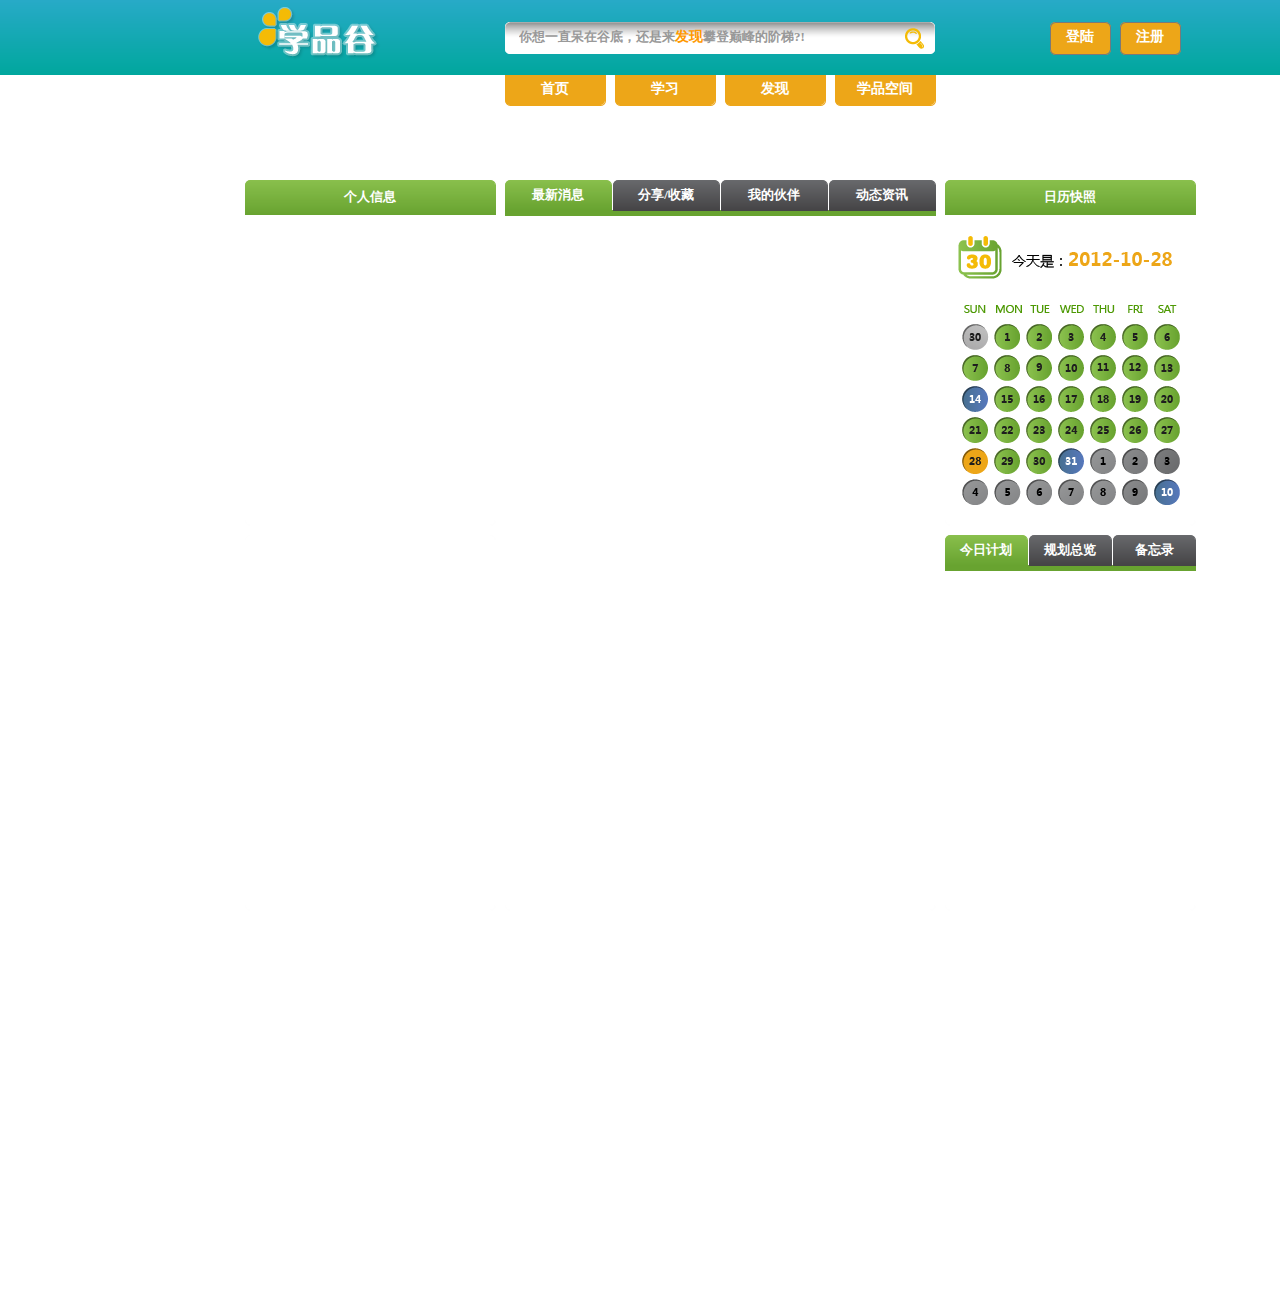
<file: Assignment3/学品空间.html>
<html>
<head>
    <title>学品空间</title>
    <meta http-equiv="content-type" content="text/html; charset=utf-8"/>
    <meta http-equiv="imagetoolbar" content="no"/>
    <meta name="apple-mobile-web-app-capable" content="yes"/>
    <link href="resources/css/jquery-ui-themes.css" type="text/css" rel="stylesheet">
    <link href="resources/css/axure_rp_page.css" type="text/css" rel="stylesheet">
    <link href="学品空间_files/axurerp_pagespecificstyles.css" type="text/css" rel="stylesheet">
<!--[if IE 6]>
    <link href="学品空间_files/axurerp_pagespecificstyles_ie6.css" type="text/css" rel="stylesheet">
<![endif]-->
    <script src="data/sitemap.js"></script>
    <script src="resources/scripts/jquery-1.7.1.min.js"></script>
    <script src="resources/scripts/axutils.js"></script>
    <script src="resources/scripts/jquery-ui-1.8.10.custom.min.js"></script>
    <script src="resources/scripts/axurerp_beforepagescript.js"></script>
    <script src="resources/scripts/messagecenter.js"></script>
<script src='学品空间_files/data.js'></script>
</head>
<body>
<div id="main_container">

<div id="u0" class="u0_container"   >
<div id="u0_img" class="u0_normal detectCanvas"></div>
<div id="u1" class="u1"  >
<div id="u1_rtf"><p style="text-align:center;"><span style="font-family:微软雅黑;font-size:13px;font-weight:bold;font-style:normal;text-decoration:none;color:#FFFFFF;">个人信息</span></p></div>
</div>
</div>
<div id="u2" class="u2_container"   >
<div id="u2_img" class="u2_normal detectCanvas"></div>
<div id="u3" class="u3" style="visibility:hidden;"  >
<div id="u3_rtf"></div>
</div>
</div>
<div id="u4" class="u4_container"   >
<div id="u4_img" class="u4_normal detectCanvas"></div>
<div id="u5" class="u5" style="visibility:hidden;"  >
<div id="u5_rtf"></div>
</div>
</div>
<div id="u6" class="u6_container"   >
<div id="u6_img" class="u6_normal detectCanvas"></div>
<div id="u7" class="u7" style="visibility:hidden;"  >
<div id="u7_rtf"></div>
</div>
</div>
<DIV id="u8" style="" data-label="tab课程详情">
<DIV id="pd1u8" style="visibility:hidden;" data-label="没选中">
<div id="u9" class="u9_container"   >
<div id="u9_img" class="u9_normal detectCanvas"></div>
<div id="u10" class="u10"  >
<div id="u10_rtf"><p style="text-align:center;"><span style="font-family:微软雅黑;font-size:13px;font-weight:bold;font-style:normal;text-decoration:none;color:#FFFFFF;">最新消息</span></p></div>
</div>
</div>
</DIV>
<DIV id="pd0u8" style="" data-label="选中">
<div id="u11" class="u11_container"   >
<div id="u11_img" class="u11_normal detectCanvas"></div>
<div id="u12" class="u12"  >
<div id="u12_rtf"><p style="text-align:center;"><span style="font-family:微软雅黑;font-size:13px;font-weight:bold;font-style:normal;text-decoration:none;color:#FFFFFF;">最新消息</span></p></div>
</div>
</div>
</DIV>
</DIV>
<DIV id="u13" style="" data-label="tab师资介绍">
<DIV id="pd1u13" style="visibility:hidden;" data-label="选中">
<div id="u14" class="u14_container"   >
<div id="u14_img" class="u14_normal detectCanvas"></div>
<div id="u15" class="u15"  >
<div id="u15_rtf"><p style="text-align:center;"><span style="font-family:微软雅黑;font-size:13px;font-weight:bold;font-style:normal;text-decoration:none;color:#FFFFFF;">我的伙伴</span></p></div>
</div>
</div>
</DIV>
<DIV id="pd0u13" style="" data-label="没选中">
<div id="u16" class="u16_container"   >
<div id="u16_img" class="u16_normal detectCanvas"></div>
<div id="u17" class="u17"  >
<div id="u17_rtf"><p style="text-align:center;"><span style="font-family:微软雅黑;font-size:13px;font-weight:bold;font-style:normal;text-decoration:none;color:#FFFFFF;">我的伙伴</span></p></div>
</div>
</div>
</DIV>
</DIV>
<DIV id="u18" style="" data-label="tab学友评论">
<DIV id="pd1u18" style="visibility:hidden;" data-label="选中">
<div id="u19" class="u19_container"   >
<div id="u19_img" class="u19_normal detectCanvas"></div>
<div id="u20" class="u20"  >
<div id="u20_rtf"><p style="text-align:center;"><span style="font-family:微软雅黑;font-size:13px;font-weight:bold;font-style:normal;text-decoration:none;color:#FFFFFF;">动态资讯</span></p></div>
</div>
</div>
</DIV>
<DIV id="pd0u18" style="" data-label="没选中">
<div id="u21" class="u21_container"   >
<div id="u21_img" class="u21_normal detectCanvas"></div>
<div id="u22" class="u22"  >
<div id="u22_rtf"><p style="text-align:center;"><span style="font-family:微软雅黑;font-size:13px;font-weight:bold;font-style:normal;text-decoration:none;color:#FFFFFF;">动态资讯</span></p></div>
</div>
</div>
</DIV>
</DIV>
<DIV id="u23" style="" data-label="tab师资介绍">
<DIV id="pd1u23" style="visibility:hidden;" data-label="选中">
<div id="u24" class="u24_container"   >
<div id="u24_img" class="u24_normal detectCanvas"></div>
<div id="u25" class="u25"  >
<div id="u25_rtf"><p style="text-align:center;"><span style="font-family:微软雅黑;font-size:13px;font-weight:bold;font-style:normal;text-decoration:none;color:#FFFFFF;">分享/收藏</span></p></div>
</div>
</div>
</DIV>
<DIV id="pd0u23" style="" data-label="没选中">
<div id="u26" class="u26_container"   >
<div id="u26_img" class="u26_normal detectCanvas"></div>
<div id="u27" class="u27"  >
<div id="u27_rtf"><p style="text-align:center;"><span style="font-family:微软雅黑;font-size:13px;font-weight:bold;font-style:normal;text-decoration:none;color:#FFFFFF;">分享/收藏</span></p></div>
</div>
</div>
</DIV>
</DIV>
<div id="u28" class="u28_container"   >
<div id="u28_img" class="u28_normal detectCanvas"></div>
<div id="u29" class="u29" style="visibility:hidden;"  >
<div id="u29_rtf"></div>
</div>
</div>
<div id="u30" class="u30_container"   >
<div id="u30_img" class="u30_normal detectCanvas"></div>
<div id="u31" class="u31" style="visibility:hidden;"  >
<div id="u31_rtf"></div>
</div>
</div>
<DIV id="u32" style="" data-label="tab课程详情">
<DIV id="pd1u32" style="visibility:hidden;" data-label="没选中">
<div id="u33" class="u33_container"   >
<div id="u33_img" class="u33_normal detectCanvas"></div>
<div id="u34" class="u34"  >
<div id="u34_rtf"><p style="text-align:center;"><span style="font-family:微软雅黑;font-size:13px;font-weight:bold;font-style:normal;text-decoration:none;color:#FFFFFF;">今日计划</span></p></div>
</div>
</div>
</DIV>
<DIV id="pd0u32" style="" data-label="选中">
<div id="u35" class="u35_container"   >
<div id="u35_img" class="u35_normal detectCanvas"></div>
<div id="u36" class="u36"  >
<div id="u36_rtf"><p style="text-align:center;"><span style="font-family:微软雅黑;font-size:13px;font-weight:bold;font-style:normal;text-decoration:none;color:#FFFFFF;">今日计划</span></p></div>
</div>
</div>
</DIV>
</DIV>
<DIV id="u37" style="" data-label="tab师资介绍">
<DIV id="pd1u37" style="visibility:hidden;" data-label="选中">
<div id="u38" class="u38_container"   >
<div id="u38_img" class="u38_normal detectCanvas"></div>
<div id="u39" class="u39"  >
<div id="u39_rtf"><p style="text-align:center;"><span style="font-family:微软雅黑;font-size:13px;font-weight:bold;font-style:normal;text-decoration:none;color:#FFFFFF;">备忘录</span></p></div>
</div>
</div>
</DIV>
<DIV id="pd0u37" style="" data-label="没选中">
<div id="u40" class="u40_container"   >
<div id="u40_img" class="u40_normal detectCanvas"></div>
<div id="u41" class="u41"  >
<div id="u41_rtf"><p style="text-align:center;"><span style="font-family:微软雅黑;font-size:13px;font-weight:bold;font-style:normal;text-decoration:none;color:#FFFFFF;">备忘录</span></p></div>
</div>
</div>
</DIV>
</DIV>
<DIV id="u42" style="" data-label="tab师资介绍">
<DIV id="pd1u42" style="visibility:hidden;" data-label="选中">
<div id="u43" class="u43_container"   >
<div id="u43_img" class="u43_normal detectCanvas"></div>
<div id="u44" class="u44"  >
<div id="u44_rtf"><p style="text-align:center;"><span style="font-family:微软雅黑;font-size:13px;font-weight:bold;font-style:normal;text-decoration:none;color:#FFFFFF;">规划总览</span></p></div>
</div>
</div>
</DIV>
<DIV id="pd0u42" style="" data-label="没选中">
<div id="u45" class="u45_container"   >
<div id="u45_img" class="u45_normal detectCanvas"></div>
<div id="u46" class="u46"  >
<div id="u46_rtf"><p style="text-align:center;"><span style="font-family:微软雅黑;font-size:13px;font-weight:bold;font-style:normal;text-decoration:none;color:#FFFFFF;">规划总览</span></p></div>
</div>
</div>
</DIV>
</DIV>
<div id="u47" class="u47_container"   >
<div id="u47_img" class="u47_normal detectCanvas"></div>
<div id="u48" class="u48"  >
<div id="u48_rtf"><p style="text-align:center;"><span style="font-family:微软雅黑;font-size:13px;font-weight:bold;font-style:normal;text-decoration:none;color:#FFFFFF;">日历快照</span></p></div>
</div>
</div>
<div id="u49" class="u49_container"   >
<div id="u49_img" class="u49_normal detectCanvas"></div>
<div id="u50" class="u50" style="visibility:hidden;"  >
<div id="u50_rtf"></div>
</div>
</div>
<div id="u51" class="u51_container"   >
<div id="u51_img" class="u51_normal detectCanvas"></div>
<div id="u52" class="u52" style="visibility:hidden;"  >
<div id="u52_rtf"></div>
</div>
</div>
<div id="u53" class="u53_container"   >
<div id="u53_img" class="u53_normal detectCanvas"></div>
<div id="u54" class="u54" style="visibility:hidden;"  >
<div id="u54_rtf"></div>
</div>
</div>
<div id="u55"  title="摄影后背单词100个！"></div>
<div id="u56"  title="摄影后背单词200个！"></div>
<div id="u57"  title="摄影后背单词300个！"></div>
<DIV id="u58" style="visibility:hidden;" data-label="蒙版">
<DIV id="pd2u58" style="visibility:hidden;" data-label="注册提示">
<div id="u59" class="u59_container"   >
<div id="u59_img" class="u59_normal detectCanvas"></div>
<div id="u60" class="u60" style="visibility:hidden;"  >
<div id="u60_rtf"></div>
</div>
</div>
<div id="u61" class="u61_container"   >
<div id="u61_img" class="u61_normal detectCanvas"></div>
<div id="u62" class="u62" style="visibility:hidden;"  >
<div id="u62_rtf"></div>
</div>
</div>
<div id="u63" class="u63_container"   >
<div id="u63_img" class="u63_normal detectCanvas"></div>
<div id="u64" class="u64" style="visibility:hidden;"  >
<div id="u64_rtf"></div>
</div>
</div>
<div id="u65" class="u65_container"   >
<div id="u65_img" class="u65_normal detectCanvas"></div>
<div id="u66" class="u66" style="visibility:hidden;"  >
<div id="u66_rtf"></div>
</div>
</div>
<div id="u67" class="u67"  >
<div id="u67_rtf"><p style="text-align:left;"><span style="font-family:微软雅黑;font-size:14px;font-weight:bold;font-style:normal;text-decoration:none;color:#333333;">只要您登录学品谷，就可以创建属于您自己的</span></p></div>
</div>
<div id="u68" class="u68"  >
<div id="u68_rtf"><p style="text-align:left;"><span style="font-family:微软雅黑;font-size:16px;font-weight:bold;font-style:normal;text-decoration:none;color:#FFFFFF;">学品空间！</span></p></div>
</div>
<div id="u69" class="u69"  >
<div id="u69_rtf"><p style="text-align:left;"><span style="font-family:微软雅黑;font-size:13px;font-weight:bold;font-style:normal;text-decoration:none;color:#333333;">还没有学品谷账号？</span></p></div>
</div>
<div id="u70" class="u70_container"   >
<div id="u70_img" class="u70_normal detectCanvas"></div>
<div id="u71" class="u71"  >
<div id="u71_rtf"><p style="text-align:center;"><span style="font-family:微软雅黑;font-size:13px;font-weight:bold;font-style:normal;text-decoration:none;color:#FFFFFF;">立即登录</span></p></div>
</div>
</div>
<div id="u72" class="u72_container"   >
<div id="u72_img" class="u72_normal detectCanvas"></div>
<div id="u73" class="u73"  >
<div id="u73_rtf"><p style="text-align:center;"><span style="font-family:微软雅黑;font-size:13px;font-weight:bold;font-style:normal;text-decoration:none;color:#FFFFFF;">快速</span><span style="font-family:微软雅黑;font-size:13px;font-weight:bold;font-style:normal;text-decoration:none;color:#FFFFFF;">注册</span></p></div>
</div>
</div>
</DIV>
<DIV id="pd1u58" style="visibility:hidden;" data-label="登陆窗口">
<div id="u74" class="u74_container"   >
<div id="u74_img" class="u74_normal detectCanvas"></div>
<div id="u75" class="u75" style="visibility:hidden;"  >
<div id="u75_rtf"></div>
</div>
</div>
<div id="u76" class="u76_container"   >
<div id="u76_img" class="u76_normal detectCanvas"></div>
<div id="u77" class="u77" style="visibility:hidden;"  >
<div id="u77_rtf"></div>
</div>
</div>
<div id="u78" class="u78_container"   >
<div id="u78_img" class="u78_normal detectCanvas"></div>
<div id="u79" class="u79" style="visibility:hidden;"  >
<div id="u79_rtf"></div>
</div>
</div>
<div id="u80" class="u80_container"   >
<div id="u80_img" class="u80_normal detectCanvas"></div>
<div id="u81" class="u81"  >
<div id="u81_rtf"><p style="text-align:center;"><span style="font-family:微软雅黑;font-size:16px;font-weight:bold;font-style:normal;text-decoration:none;color:#1BA9AC;">登陆</span><span style="font-family:微软雅黑;font-size:16px;font-weight:bold;font-style:normal;text-decoration:none;color:#1BA9AC;">邮箱</span></p></div>
</div>
</div>
<div id="u82" class="u82_container"   >
<div id="u82_img" class="u82_normal detectCanvas"></div>
<div id="u83" class="u83"  >
<div id="u83_rtf"><p style="text-align:center;"><span style="font-family:微软雅黑;font-size:16px;font-weight:bold;font-style:normal;text-decoration:none;color:#1BA9AC;">输入</span><span style="font-family:微软雅黑;font-size:16px;font-weight:bold;font-style:normal;text-decoration:none;color:#1BA9AC;">密码</span></p></div>
</div>
</div>
<INPUT id="u84" type=text value="" class="u84"     >

<INPUT id="u85" type=text value="" class="u85"     >

<div id="u86" class="u86_container"   >
<div id="u86_img" class="u86_normal detectCanvas"></div>
<div id="u87" class="u87"  >
<div id="u87_rtf"><p style="text-align:center;"><span style="font-family:微软雅黑;font-size:14px;font-weight:bold;font-style:normal;text-decoration:none;color:#FFFFFF;">立即</span><span style="font-family:微软雅黑;font-size:14px;font-weight:bold;font-style:normal;text-decoration:none;color:#FFFFFF;">登陆</span></p></div>
</div>
</div>
<div id="u88" class="u88_container"   >
<div id="u88_img" class="u88_normal detectCanvas"></div>
<div id="u89" class="u89"  >
<div id="u89_rtf"><p style="text-align:center;"><span style="font-family:微软雅黑;font-size:16px;font-weight:bold;font-style:normal;text-decoration:none;color:#1BA9AC;">没有注册</span><span style="font-family:微软雅黑;font-size:16px;font-weight:bold;font-style:normal;text-decoration:none;color:#1BA9AC;">账号？</span></p></div>
</div>
</div>
<div id="u90" class="u90_container"   >
<div id="u90_img" class="u90_normal detectCanvas"></div>
<div id="u91" class="u91"  >
<div id="u91_rtf"><p style="text-align:center;"><span style="font-family:微软雅黑;font-size:16px;font-weight:bold;font-style:normal;text-decoration:none;color:#FFFFFF;">进入注册</span></p></div>
</div>
</div>
<div id="u92" class="u92_container"   >
<div id="u92_img" class="u92_normal detectCanvas"></div>
<div id="u93" class="u93" style="visibility:hidden;"  >
<div id="u93_rtf"></div>
</div>
</div>
<div id="u94" class="u94_container"   >
<div id="u94_img" class="u94_normal detectCanvas"></div>
<div id="u95" class="u95"  >
<div id="u95_rtf"><p style="text-align:center;"><span style="font-family:微软雅黑;font-size:13px;font-weight:bold;font-style:normal;text-decoration:none;color:#1BA9AC;">其他方式登陆</span></p></div>
</div>
</div>
<div id="u96" class="u96_container"   >
<div id="u96_img" class="u96_normal detectCanvas"></div>
<div id="u97" class="u97" style="visibility:hidden;"  >
<div id="u97_rtf"></div>
</div>
</div>
<div id="u98" class="u98_container"   >
<div id="u98_img" class="u98_normal detectCanvas"></div>
<div id="u99" class="u99" style="visibility:hidden;"  >
<div id="u99_rtf"></div>
</div>
</div>
<div id="u100" class="u100_container"   >
<div id="u100_img" class="u100_normal detectCanvas"></div>
<div id="u101" class="u101" style="visibility:hidden;"  >
<div id="u101_rtf"></div>
</div>
</div>
<div id="u102" class="u102_container"   >
<div id="u102_img" class="u102_normal detectCanvas"></div>
<div id="u103" class="u103" style="visibility:hidden;"  >
<div id="u103_rtf"></div>
</div>
</div>
<div id="u104" class="u104_container"   >
<div id="u104_img" class="u104_normal detectCanvas"></div>
<div id="u105" class="u105" style="visibility:hidden;"  >
<div id="u105_rtf"></div>
</div>
</div>
<div id="u106" class="u106_container"   >
<div id="u106_img" class="u106_normal detectCanvas"></div>
<div id="u107" class="u107" style="visibility:hidden;"  >
<div id="u107_rtf"></div>
</div>
</div>
</DIV>
<DIV id="pd0u58" style="" data-label="注册窗口">
<div id="u108" class="u108_container"   >
<div id="u108_img" class="u108_normal detectCanvas"></div>
<div id="u109" class="u109" style="visibility:hidden;"  >
<div id="u109_rtf"></div>
</div>
</div>
<div id="u110" class="u110_container"   >
<div id="u110_img" class="u110_normal detectCanvas"></div>
<div id="u111" class="u111" style="visibility:hidden;"  >
<div id="u111_rtf"></div>
</div>
</div>
<div id="u112" class="u112_container"   >
<div id="u112_img" class="u112_normal detectCanvas"></div>
<div id="u113" class="u113" style="visibility:hidden;"  >
<div id="u113_rtf"></div>
</div>
</div>
<div id="u114" class="u114_container"   >
<div id="u114_img" class="u114_normal detectCanvas"></div>
<div id="u115" class="u115"  >
<div id="u115_rtf"><p style="text-align:center;"><span style="font-family:微软雅黑;font-size:14px;font-weight:bold;font-style:normal;text-decoration:none;color:#FFFFFF;">立即注册</span></p></div>
</div>
</div>
<div id="u116" class="u116_container"   >
<div id="u116_img" class="u116_normal detectCanvas"></div>
<div id="u117" class="u117"  >
<div id="u117_rtf"><p style="text-align:center;"><span style="font-family:微软雅黑;font-size:13px;font-weight:bold;font-style:normal;text-decoration:none;color:#1BA9AC;">其他方式登陆</span></p></div>
</div>
</div>
<div id="u118" class="u118_container"   >
<div id="u118_img" class="u118_normal detectCanvas"></div>
<div id="u119" class="u119"  >
<div id="u119_rtf"><p style="text-align:center;"><span style="font-family:微软雅黑;font-size:16px;font-weight:bold;font-style:normal;text-decoration:none;color:#1BA9AC;">已有登陆账号？</span></p></div>
</div>
</div>
<div id="u120" class="u120_container"   >
<div id="u120_img" class="u120_normal detectCanvas"></div>
<div id="u121" class="u121"  >
<div id="u121_rtf"><p style="text-align:center;"><span style="font-family:微软雅黑;font-size:16px;font-weight:bold;font-style:normal;text-decoration:none;color:#FFFFFF;">直接登陆</span></p></div>
</div>
</div>
<div id="u122" class="u122_container"   >
<div id="u122_img" class="u122_normal detectCanvas"></div>
<div id="u123" class="u123" style="visibility:hidden;"  >
<div id="u123_rtf"></div>
</div>
</div>
<div id="u124" class="u124_container"   >
<div id="u124_img" class="u124_normal detectCanvas"></div>
<div id="u125" class="u125"  >
<div id="u125_rtf"><p style="text-align:center;"><span style="font-family:微软雅黑;font-size:16px;font-weight:bold;font-style:normal;text-decoration:none;color:#1BA9AC;">创建密码</span></p></div>
</div>
</div>
<div id="u126" class="u126_container"   >
<div id="u126_img" class="u126_normal detectCanvas"></div>
<div id="u127" class="u127"  >
<div id="u127_rtf"><p style="text-align:center;"><span style="font-family:微软雅黑;font-size:16px;font-weight:bold;font-style:normal;text-decoration:none;color:#1BA9AC;">邮箱地址</span></p></div>
</div>
</div>
<INPUT id="u128" type=text value="" class="u128"     >

<INPUT id="u129" type=text value="" class="u129"     >

<div id="u130" class="u130_container"   >
<div id="u130_img" class="u130_normal detectCanvas"></div>
<div id="u131" class="u131" style="visibility:hidden;"  >
<div id="u131_rtf"></div>
</div>
</div>
<div id="u132" class="u132_container"   >
<div id="u132_img" class="u132_normal detectCanvas"></div>
<div id="u133" class="u133" style="visibility:hidden;"  >
<div id="u133_rtf"></div>
</div>
</div>
<div id="u134" class="u134_container"   >
<div id="u134_img" class="u134_normal detectCanvas"></div>
<div id="u135" class="u135" style="visibility:hidden;"  >
<div id="u135_rtf"></div>
</div>
</div>
<div id="u136" class="u136_container"   >
<div id="u136_img" class="u136_normal detectCanvas"></div>
<div id="u137" class="u137" style="visibility:hidden;"  >
<div id="u137_rtf"></div>
</div>
</div>
<div id="u138" class="u138_container"   >
<div id="u138_img" class="u138_normal detectCanvas"></div>
<div id="u139" class="u139" style="visibility:hidden;"  >
<div id="u139_rtf"></div>
</div>
</div>
<div id="u140" class="u140_container"   >
<div id="u140_img" class="u140_normal detectCanvas"></div>
<div id="u141" class="u141" style="visibility:hidden;"  >
<div id="u141_rtf"></div>
</div>
</div>
</DIV>
</DIV>
<div id="u142" class="u142_container"   >
<div id="u142_img" class="u142_normal detectCanvas"></div>
<div id="u143" class="u143" style="visibility:hidden;"  >
<div id="u143_rtf"></div>
</div>
</div>
<div id="u144" class="u144_container" title="点我一下，也是回到首页~"  >
<div id="u144_img" class="u144_normal detectCanvas"></div>
<div id="u145" class="u145"  >
<div id="u145_rtf"><p style="text-align:center;"><span style="font-family:微软雅黑;font-size:14px;font-weight:bold;font-style:normal;text-decoration:none;color:#FFFFFF;">首页</span></p></div>
</div>
</div>
<DIV id="u146" style="" data-label="学习二级导航">
<DIV id="pd1u146" style="visibility:hidden;" data-label="显示">
<div id="u147" class="u147_container"   >
<div id="u147_img" class="u147_normal detectCanvas"></div>
<div id="u148" class="u148" style="visibility:hidden;"  >
<div id="u148_rtf"></div>
</div>
</div>
<div id="u149" class="u149"  >
<div id="u149_rtf"><p style="text-align:center;"><span style="font-family:微软雅黑;font-size:14px;font-weight:normal;font-style:normal;text-decoration:none;color:#333333;">线上课程</span></p></div>
</div>
<div id="u150" class="u150"  >
<div id="u150_rtf"><p style="text-align:center;"><span style="font-family:微软雅黑;font-size:14px;font-weight:normal;font-style:normal;text-decoration:none;color:#333333;">线</span><span style="font-family:微软雅黑;font-size:14px;font-weight:normal;font-style:normal;text-decoration:none;color:#333333;">下培训</span></p></div>
</div>
<div id="u151" class="u151"  >
<div id="u151_rtf"><p style="text-align:center;"><span style="font-family:微软雅黑;font-size:14px;font-weight:normal;font-style:normal;text-decoration:none;color:#333333;">教材教辅</span></p></div>
</div>
</DIV>
<DIV id="pd0u146" style="" data-label="隐藏">
</DIV>
</DIV>
<DIV id="u152" style="" data-label="发现二级导航">
<DIV id="pd1u152" style="visibility:hidden;" data-label="显示">
<div id="u153" class="u153_container"   >
<div id="u153_img" class="u153_normal detectCanvas"></div>
<div id="u154" class="u154" style="visibility:hidden;"  >
<div id="u154_rtf"></div>
</div>
</div>
<div id="u155" class="u155"  >
<div id="u155_rtf"><p style="text-align:center;"><span style="font-family:微软雅黑;font-size:14px;font-weight:normal;font-style:normal;text-decoration:none;color:#333333;">个性化推荐</span></p></div>
</div>
<div id="u156" class="u156"  >
<div id="u156_rtf"><p style="text-align:center;"><span style="font-family:微软雅黑;font-size:14px;font-weight:normal;font-style:normal;text-decoration:none;color:#333333;">创造新课程</span></p></div>
</div>
<div id="u157" class="u157"  >
<div id="u157_rtf"><p style="text-align:center;"><span style="font-family:微软雅黑;font-size:14px;font-weight:normal;font-style:normal;text-decoration:none;color:#333333;">找到好伙伴</span></p></div>
</div>
</DIV>
<DIV id="pd0u152" style="" data-label="隐藏">
</DIV>
</DIV>
<DIV id="u158" style="" data-label="学品空间二级导航">
<DIV id="pd1u158" style="visibility:hidden;" data-label="显示">
<div id="u159" class="u159_container"   >
<div id="u159_img" class="u159_normal detectCanvas"></div>
<div id="u160" class="u160" style="visibility:hidden;"  >
<div id="u160_rtf"></div>
</div>
</div>
<div id="u161" class="u161"  >
<div id="u161_rtf"><p style="text-align:center;"><span style="font-family:微软雅黑;font-size:14px;font-weight:normal;font-style:normal;text-decoration:none;color:#333333;">我的空间</span></p></div>
</div>
<div id="u162" class="u162"  >
<div id="u162_rtf"><p style="text-align:center;"><span style="font-family:微软雅黑;font-size:14px;font-weight:normal;font-style:normal;text-decoration:none;color:#333333;">设置</span></p></div>
</div>
<div id="u163" class="u163"  >
<div id="u163_rtf"><p style="text-align:center;"><span style="font-family:微软雅黑;font-size:14px;font-weight:normal;font-style:normal;text-decoration:none;color:#333333;">退出</span></p></div>
</div>
</DIV>
<DIV id="pd0u158" style="" data-label="隐藏">
</DIV>
</DIV>
<div id="u164" class="u164_container" title="现在还不能用哦~"  >
<div id="u164_img" class="u164_normal detectCanvas"></div>
<div id="u165" class="u165"  >
<div id="u165_rtf"><p style="text-align:center;"><span style="font-family:微软雅黑;font-size:14px;font-weight:bold;font-style:normal;text-decoration:none;color:#FFFFFF;">学习</span></p></div>
</div>
</div>
<div id="u166" class="u166_container" title="终于被你发现了~"  >
<div id="u166_img" class="u166_normal detectCanvas"></div>
<div id="u167" class="u167"  >
<div id="u167_rtf"><p style="text-align:center;"><span style="font-family:微软雅黑;font-size:14px;font-weight:bold;font-style:normal;text-decoration:none;color:#FFFFFF;">发现</span></p></div>
</div>
</div>
<div id="u168" class="u168_container" title="属于你自己的空间，要登陆才有哦~"  >
<div id="u168_img" class="u168_normal detectCanvas"></div>
<div id="u169" class="u169"  >
<div id="u169_rtf"><p style="text-align:center;"><span style="font-family:微软雅黑;font-size:14px;font-weight:bold;font-style:normal;text-decoration:none;color:#FFFFFF;">学品空间</span></p></div>
</div>
</div>
<div id="u170" class="u170_container"   >
<div id="u170_img" class="u170_normal detectCanvas"></div>
<div id="u171" class="u171" style="visibility:hidden;"  >
<div id="u171_rtf"></div>
</div>
</div>
<div id="u172" class="u172_container"   >
<div id="u172_img" class="u172_normal detectCanvas"></div>
<div id="u173" class="u173" style="visibility:hidden;"  >
<div id="u173_rtf"></div>
</div>
</div>
<div id="u174" data-label="logo热区" title="点我回首页..你懂的~"></div>
<DIV id="u175" style="" data-label="登陆">
<DIV id="pd0u175" style="" data-label="登录按钮">
<div id="u176" class="u176_container"   >
<div id="u176_img" class="u176_normal detectCanvas"></div>
<div id="u177" class="u177"  >
<div id="u177_rtf"><p style="text-align:center;"><span style="font-family:微软雅黑;font-size:14px;font-weight:bold;font-style:normal;text-decoration:none;color:#FFFFFF;">登陆</span></p></div>
</div>
</div>
</DIV>
</DIV>
<DIV id="u178" style="" data-label="注册">
<DIV id="pd0u178" style="" data-label="注册按钮">
<div id="u179" class="u179_container"   >
<div id="u179_img" class="u179_normal detectCanvas"></div>
<div id="u180" class="u180"  >
<div id="u180_rtf"><p style="text-align:center;"><span style="font-family:微软雅黑;font-size:14px;font-weight:bold;font-style:normal;text-decoration:none;color:#FFFFFF;">注册</span></p></div>
</div>
</div>
</DIV>
</DIV>
<DIV id="u181" style="" data-label="搜索框状态">
<DIV id="pd1u181" style="visibility:hidden;" data-label="搜索">
<div id="u182" class="u182"  >
<div id="u182_rtf"><p style="text-align:left;"><span style="font-family:微软雅黑;font-size:13px;font-weight:bold;font-style:normal;text-decoration:none;color:#999999;">摄影</span></p></div>
</div>
</DIV>
<DIV id="pd0u181" style="" data-label="默认">
<div id="u183" class="u183"  >
<div id="u183_rtf"><p style="text-align:left;"><span style="font-family:微软雅黑;font-size:13px;font-weight:bold;font-style:normal;text-decoration:none;color:#999999;">你想一直呆在谷底，还是来</span><span style="font-family:微软雅黑;font-size:14px;font-weight:bold;font-style:normal;text-decoration:none;color:#FF9900;">发现</span><span style="font-family:微软雅黑;font-size:13px;font-weight:bold;font-style:normal;text-decoration:none;color:#999999;">攀登巅峰的阶梯?!</span></p></div>
</div>
</DIV>
</DIV>
<DIV id="u184" style="" data-label="对比栏">
<DIV id="pd0u184" style="" data-label="比一比">
</DIV>
</DIV>
<DIV id="u185" style="border-style:dotted; border-color:red; visibility:hidden; position:absolute; left:0px; top:0px; width:1440px; height:1295px;;" ></div>
</div>
<div class="preload"><img src="学品空间_files/u0_normal.png" width="1" height="1"/><img src="学品空间_files/u2_normal.png" width="1" height="1"/><img src="学品空间_files/u4_normal.png" width="1" height="1"/><img src="学品空间_files/u6_normal.png" width="1" height="1"/><img src="学品空间_files/u9_normal.png" width="1" height="1"/><img src="学品空间_files/u11_normal.png" width="1" height="1"/><img src="学品空间_files/u28_normal.png" width="1" height="1"/><img src="学品空间_files/u30_normal.png" width="1" height="1"/><img src="学品空间_files/u33_normal.png" width="1" height="1"/><img src="学品空间_files/u35_normal.png" width="1" height="1"/><img src="学品空间_files/u51_normal.png" width="1" height="1"/><img src="学品空间_files/u53_normal.png" width="1" height="1"/><img src="头部_蒙版_files/u87_normal.png" width="1" height="1"/><img src="头部_蒙版_files/u89_normal.png" width="1" height="1"/><img src="头部_蒙版_files/u91_normal.png" width="1" height="1"/><img src="头部_蒙版_files/u93_normal.png" width="1" height="1"/><img src="头部_蒙版_files/u98_normal.png" width="1" height="1"/><img src="头部_蒙版_files/u104_normal.png" width="1" height="1"/><img src="头部_蒙版_files/u106_normal.png" width="1" height="1"/><img src="头部_蒙版_files/u108_normal.png" width="1" height="1"/><img src="头部_蒙版_files/u110_normal.png" width="1" height="1"/><img src="头部_蒙版_files/u114_normal.png" width="1" height="1"/><img src="头部_蒙版_files/u116_normal.png" width="1" height="1"/><img src="头部_蒙版_files/u118_normal.png" width="1" height="1"/><img src="头部_蒙版_files/u120_normal.png" width="1" height="1"/><img src="头部_蒙版_files/u122_normal.png" width="1" height="1"/><img src="头部_蒙版_files/u124_normal.png" width="1" height="1"/><img src="头部_蒙版_files/u126_normal.png" width="1" height="1"/><img src="头部_蒙版_files/u128_normal.png" width="1" height="1"/><img src="头部_蒙版_files/u130_normal.png" width="1" height="1"/><img src="头部_蒙版_files/u132_normal.png" width="1" height="1"/><img src="头部_蒙版_files/u134_normal.png" width="1" height="1"/><img src="头部_蒙版_files/u170_normal.png" width="1" height="1"/><img src="头部_蒙版_files/u172_normal.png" width="1" height="1"/><img src="头部_蒙版_files/u175_normal.png" width="1" height="1"/><img src="头部_蒙版_files/u198_normal.png" width="1" height="1"/><img src="头部_蒙版_files/u200_normal.png" width="1" height="1"/><img src="头部_蒙版_files/u204_normal.png" width="1" height="1"/></div>
</body>
<script src="resources/scripts/axurerp_pagescript.js"></script>
<script src="学品空间_files/axurerp_pagespecificscript.js" charset="utf-8"></script>
</file>
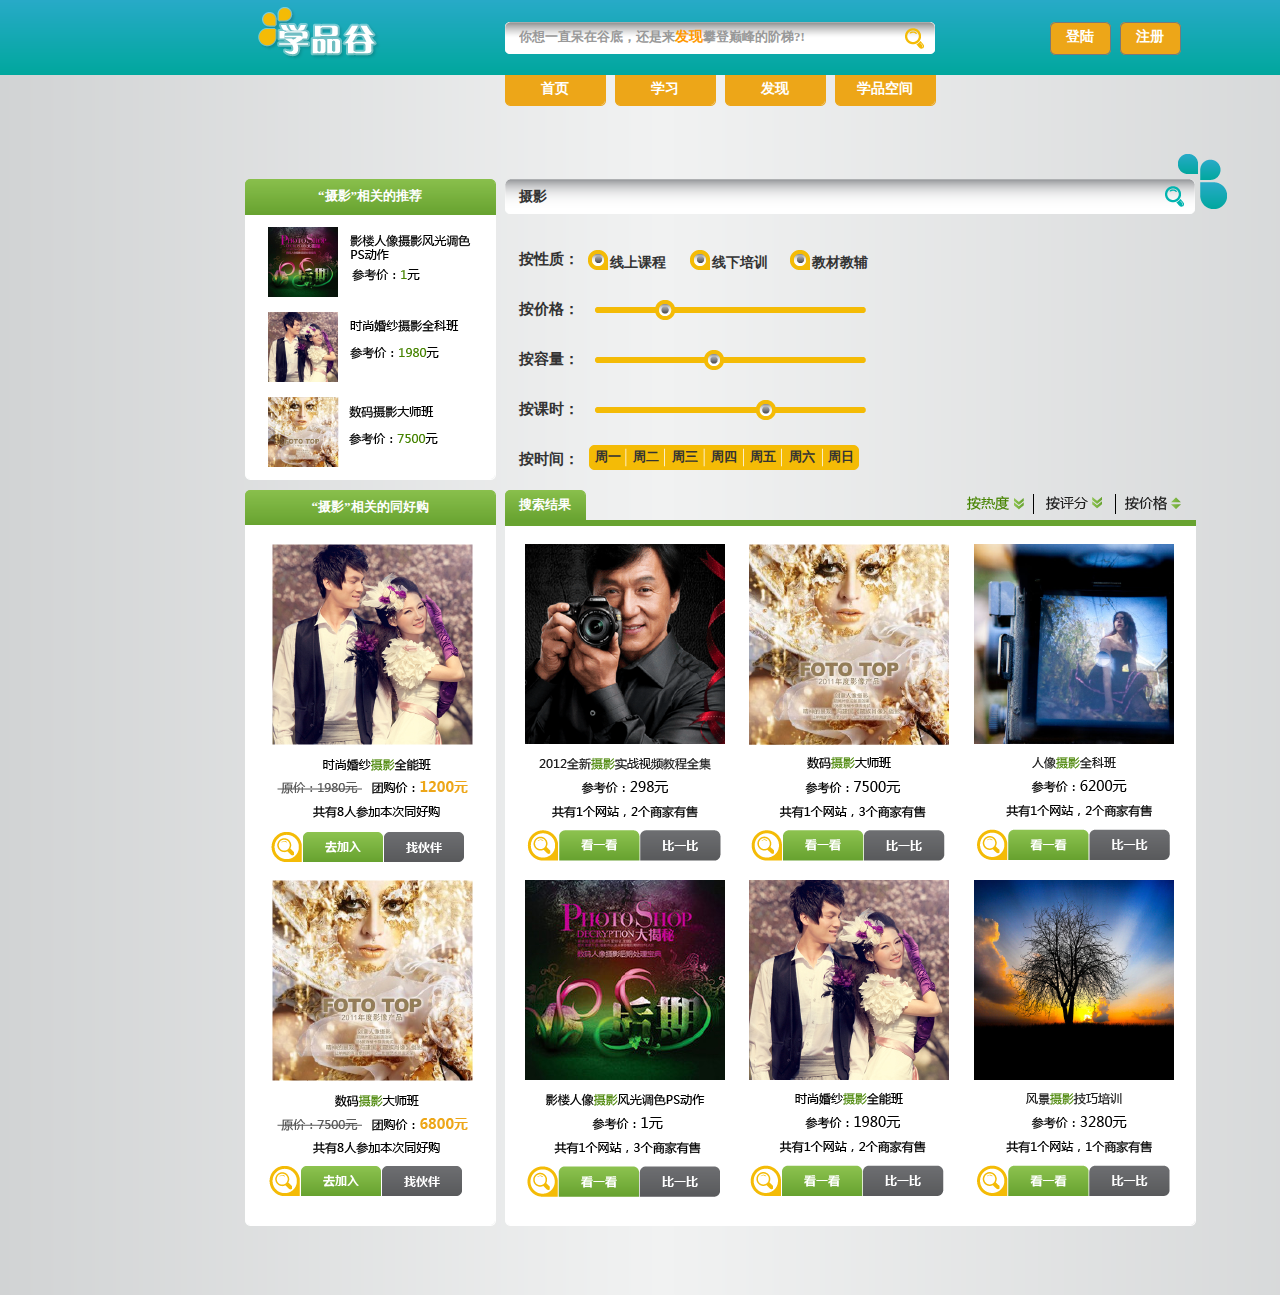
<file: Assignment3/搜索页面.html>
<html>
<head>
    <title>搜索页面</title>
    <meta http-equiv="content-type" content="text/html; charset=utf-8"/>
    <meta http-equiv="imagetoolbar" content="no"/>
    <meta name="apple-mobile-web-app-capable" content="yes"/>
    <link href="resources/css/jquery-ui-themes.css" type="text/css" rel="stylesheet">
    <link href="resources/css/axure_rp_page.css" type="text/css" rel="stylesheet">
    <link href="搜索页面_files/axurerp_pagespecificstyles.css" type="text/css" rel="stylesheet">
<!--[if IE 6]>
    <link href="搜索页面_files/axurerp_pagespecificstyles_ie6.css" type="text/css" rel="stylesheet">
<![endif]-->
    <script src="data/sitemap.js"></script>
    <script src="resources/scripts/jquery-1.7.1.min.js"></script>
    <script src="resources/scripts/axutils.js"></script>
    <script src="resources/scripts/jquery-ui-1.8.10.custom.min.js"></script>
    <script src="resources/scripts/axurerp_beforepagescript.js"></script>
    <script src="resources/scripts/messagecenter.js"></script>
<script src='搜索页面_files/data.js'></script>
</head>
<body>
<div id="main_container">

<div id="u0" class="u0_container"   >
<div id="u0_img" class="u0_normal detectCanvas"></div>
<div id="u1" class="u1" style="visibility:hidden;"  >
<div id="u1_rtf"></div>
</div>
</div>
<div id="u2" class="u2_container"   >
<div id="u2_img" class="u2_normal detectCanvas"></div>
<div id="u3" class="u3" style="visibility:hidden;"  >
<div id="u3_rtf"></div>
</div>
</div>
<div id="u4" class="u4_container"   >
<div id="u4_img" class="u4_normal detectCanvas"></div>
<div id="u5" class="u5" style="visibility:hidden;"  >
<div id="u5_rtf"></div>
</div>
</div>
<div id="u6" class="u6_container"   >
<div id="u6_img" class="u6_normal detectCanvas"></div>
<div id="u7" class="u7" style="visibility:hidden;"  >
<div id="u7_rtf"></div>
</div>
</div>
<div id="u8" class="u8"  >
<div id="u8_rtf"><p style="text-align:left;"><span style="font-family:微软雅黑;font-size:14px;font-weight:bold;font-style:normal;text-decoration:none;color:#333333;">摄影</span></p></div>
</div>
<div id="u9" class="u9_container"   >
<div id="u9_img" class="u9_normal detectCanvas"></div>
<div id="u10" class="u10" style="visibility:hidden;"  >
<div id="u10_rtf"></div>
</div>
</div>
<div id="u11" class="u11_container"   >
<div id="u11_img" class="u11_normal detectCanvas"></div>
<div id="u12" class="u12"  >
<div id="u12_rtf"><p style="text-align:center;"><span style="font-family:微软雅黑;font-size:13px;font-weight:bold;font-style:normal;text-decoration:none;color:#FFFFFF;">“摄影”</span><span style="font-family:微软雅黑;font-size:13px;font-weight:bold;font-style:normal;text-decoration:none;color:#FFFFFF;">相关</span><span style="font-family:微软雅黑;font-size:13px;font-weight:bold;font-style:normal;text-decoration:none;color:#FFFFFF;">的</span><span style="font-family:微软雅黑;font-size:13px;font-weight:bold;font-style:normal;text-decoration:none;color:#FFFFFF;">推荐</span></p></div>
</div>
</div>
<div id="u13" class="u13_container"   >
<div id="u13_img" class="u13_normal detectCanvas"></div>
<div id="u14" class="u14"  >
<div id="u14_rtf"><p style="text-align:center;"><span style="font-family:微软雅黑;font-size:13px;font-weight:bold;font-style:normal;text-decoration:none;color:#FFFFFF;">“摄影”相关的</span><span style="font-family:微软雅黑;font-size:13px;font-weight:bold;font-style:normal;text-decoration:none;color:#FFFFFF;">同好购</span></p></div>
</div>
</div>
<div id="u15" class="u15_container"   >
<div id="u15_img" class="u15_normal detectCanvas"></div>
<div id="u16" class="u16" style="visibility:hidden;"  >
<div id="u16_rtf"></div>
</div>
</div>
<div id="u17" class="u17_container"   >
<div id="u17_img" class="u17_normal detectCanvas"></div>
<div id="u18" class="u18" style="visibility:hidden;"  >
<div id="u18_rtf"></div>
</div>
</div>
<div id="u19" class="u19_container"   >
<div id="u19_img" class="u19_normal detectCanvas"></div>
<div id="u20" class="u20" style="visibility:hidden;"  >
<div id="u20_rtf"></div>
</div>
</div>
<div id="u21" class="u21_container"   >
<div id="u21_img" class="u21_normal detectCanvas"></div>
<div id="u22" class="u22"  >
<div id="u22_rtf"><p style="text-align:center;"><span style="font-family:微软雅黑;font-size:13px;font-weight:bold;font-style:normal;text-decoration:none;color:#FFFFFF;">搜索结果</span></p></div>
</div>
</div>
<div id="u23" class="u23"  >
<div id="u23_rtf"><p style="text-align:left;"><span style="font-family:微软雅黑;font-size:15px;font-weight:bold;font-style:normal;text-decoration:none;color:#333333;">按性质</span><span style="font-family:微软雅黑;font-size:15px;font-weight:bold;font-style:normal;text-decoration:none;color:#333333;">：</span></p></div>
</div>
<div id="u24" class="u24"  >
<div id="u24_rtf"><p style="text-align:left;"><span style="font-family:微软雅黑;font-size:15px;font-weight:bold;font-style:normal;text-decoration:none;color:#333333;">按</span><span style="font-family:微软雅黑;font-size:15px;font-weight:bold;font-style:normal;text-decoration:none;color:#333333;">价格</span><span style="font-family:微软雅黑;font-size:15px;font-weight:bold;font-style:normal;text-decoration:none;color:#333333;">：</span></p></div>
</div>
<div id="u25" class="u25"  >
<div id="u25_rtf"><p style="text-align:left;"><span style="font-family:微软雅黑;font-size:15px;font-weight:bold;font-style:normal;text-decoration:none;color:#333333;">按</span><span style="font-family:微软雅黑;font-size:15px;font-weight:bold;font-style:normal;text-decoration:none;color:#333333;">容量</span><span style="font-family:微软雅黑;font-size:15px;font-weight:bold;font-style:normal;text-decoration:none;color:#333333;">：</span></p></div>
</div>
<div id="u26" class="u26"  >
<div id="u26_rtf"><p style="text-align:left;"><span style="font-family:微软雅黑;font-size:15px;font-weight:bold;font-style:normal;text-decoration:none;color:#333333;">按</span><span style="font-family:微软雅黑;font-size:15px;font-weight:bold;font-style:normal;text-decoration:none;color:#333333;">课时</span><span style="font-family:微软雅黑;font-size:15px;font-weight:bold;font-style:normal;text-decoration:none;color:#333333;">：</span></p></div>
</div>
<div id="u27" class="u27"  >
<div id="u27_rtf"><p style="text-align:left;"><span style="font-family:微软雅黑;font-size:15px;font-weight:bold;font-style:normal;text-decoration:none;color:#333333;">按</span><span style="font-family:微软雅黑;font-size:15px;font-weight:bold;font-style:normal;text-decoration:none;color:#333333;">时间</span><span style="font-family:微软雅黑;font-size:15px;font-weight:bold;font-style:normal;text-decoration:none;color:#333333;">：</span></p></div>
</div>
<DIV id="u28container" style="position:absolute; left:590px; top:254px; width:100px; height:16px; ; ; ;" >
<LABEL for="u28">
<div id="u29" class="u29"  >
<div id="u29_rtf"><p style="text-align:left;"><span style="font-family:Arial;font-size:14px;font-weight:bold;font-style:normal;text-decoration:none;color:#333333;">&nbsp;</span><span style="font-family:Arial;font-size:14px;font-weight:bold;font-style:normal;text-decoration:none;color:#333333;">线上课程</span></p></div>
</div>
</LABEL>
<INPUT id="u28" style="position:absolute; left:-3px; top:-2px;" type="checkbox" value="checkbox"   >
</DIV>
<DIV id="u30container" style="position:absolute; left:792px; top:254px; width:100px; height:16px; ; ; ;" >
<LABEL for="u30">
<div id="u31" class="u31"  >
<div id="u31_rtf"><p style="text-align:left;"><span style="font-family:Arial;font-size:14px;font-weight:bold;font-style:normal;text-decoration:none;color:#333333;">&nbsp;</span><span style="font-family:Arial;font-size:14px;font-weight:bold;font-style:normal;text-decoration:none;color:#333333;">教材教辅</span></p></div>
</div>
</LABEL>
<INPUT id="u30" style="position:absolute; left:-3px; top:-2px;" type="checkbox" value="checkbox"   >
</DIV>
<DIV id="u32container" style="position:absolute; left:692px; top:254px; width:100px; height:16px; ; ; ;" >
<LABEL for="u32">
<div id="u33" class="u33"  >
<div id="u33_rtf"><p style="text-align:left;"><span style="font-family:Arial;font-size:14px;font-weight:bold;font-style:normal;text-decoration:none;color:#333333;">&nbsp;</span><span style="font-family:Arial;font-size:14px;font-weight:bold;font-style:normal;text-decoration:none;color:#333333;">线下培训</span></p></div>
</div>
</LABEL>
<INPUT id="u32" style="position:absolute; left:-3px; top:-2px;" type="checkbox" value="checkbox"   >
</DIV>
<div id="u34" class="u34_container"   >
<div id="u34_img" class="u34_normal detectCanvas"></div>
<div id="u35" class="u35" style="visibility:hidden;"  >
<div id="u35_rtf"></div>
</div>
</div>
<div id="u36" class="u36_container"   >
<div id="u36_img" class="u36_normal detectCanvas"></div>
<div id="u37" class="u37" style="visibility:hidden;"  >
<div id="u37_rtf"></div>
</div>
</div>
<div id="u38" class="u38_container"   >
<div id="u38_img" class="u38_normal detectCanvas"></div>
<div id="u39" class="u39" style="visibility:hidden;"  >
<div id="u39_rtf"></div>
</div>
</div>
<DIV id="u40" style="" data-label="线上课程">
<DIV id="pd0u40" style="" data-label="状态1">
<div id="u41" class="u41_container"   >
<div id="u41_img" class="u41_normal detectCanvas"></div>
<div id="u42" class="u42" style="visibility:hidden;"  >
<div id="u42_rtf"></div>
</div>
</div>
</DIV>
</DIV>
<DIV id="u43" style="" data-label="线下培训">
<DIV id="pd0u43" style="" data-label="状态1">
<div id="u44" class="u44_container"   >
<div id="u44_img" class="u44_normal detectCanvas"></div>
<div id="u45" class="u45" style="visibility:hidden;"  >
<div id="u45_rtf"></div>
</div>
</div>
</DIV>
</DIV>
<DIV id="u46" style="" data-label="教材教辅">
<DIV id="pd0u46" style="" data-label="状态1">
<div id="u47" class="u47_container"   >
<div id="u47_img" class="u47_normal detectCanvas"></div>
<div id="u48" class="u48" style="visibility:hidden;"  >
<div id="u48_rtf"></div>
</div>
</div>
</DIV>
</DIV>
<div id="u49" class="u49_container"   >
<div id="u49_img" class="u49_normal detectCanvas"></div>
<div id="u50" class="u50" style="visibility:hidden;"  >
<div id="u50_rtf"></div>
</div>
</div>
<div id="u51" class="u51_container"   >
<div id="u51_img" class="u51_normal detectCanvas"></div>
<div id="u52" class="u52" style="visibility:hidden;"  >
<div id="u52_rtf"></div>
</div>
</div>
<div id="u53" class="u53_container"   >
<div id="u53_img" class="u53_normal detectCanvas"></div>
<div id="u54" class="u54" style="visibility:hidden;"  >
<div id="u54_rtf"></div>
</div>
</div>
<div id="u55" class="u55_container"   >
<div id="u55_img" class="u55_normal detectCanvas"></div>
<div id="u56" class="u56" style="visibility:hidden;"  >
<div id="u56_rtf"></div>
</div>
</div>
<div id="u57" class="u57"  >
<div id="u57_rtf"><p style="text-align:left;"><span style="font-family:微软雅黑;font-size:13px;font-weight:bold;font-style:normal;text-decoration:none;color:#333333;">周一</span></p></div>
</div>
<div id="u58" class="u58"  >
<div id="u58_rtf"><p style="text-align:left;"><span style="font-family:微软雅黑;font-size:13px;font-weight:bold;font-style:normal;text-decoration:none;color:#333333;">周</span><span style="font-family:微软雅黑;font-size:13px;font-weight:bold;font-style:normal;text-decoration:none;color:#333333;">二</span></p></div>
</div>
<div id="u59" class="u59"  >
<div id="u59_rtf"><p style="text-align:left;"><span style="font-family:微软雅黑;font-size:13px;font-weight:bold;font-style:normal;text-decoration:none;color:#333333;">周</span><span style="font-family:微软雅黑;font-size:13px;font-weight:bold;font-style:normal;text-decoration:none;color:#333333;">三</span></p></div>
</div>
<div id="u60" class="u60"  >
<div id="u60_rtf"><p style="text-align:left;"><span style="font-family:微软雅黑;font-size:13px;font-weight:bold;font-style:normal;text-decoration:none;color:#333333;">周</span><span style="font-family:微软雅黑;font-size:13px;font-weight:bold;font-style:normal;text-decoration:none;color:#333333;">四</span></p></div>
</div>
<div id="u61" class="u61"  >
<div id="u61_rtf"><p style="text-align:left;"><span style="font-family:微软雅黑;font-size:13px;font-weight:bold;font-style:normal;text-decoration:none;color:#333333;">周</span><span style="font-family:微软雅黑;font-size:13px;font-weight:bold;font-style:normal;text-decoration:none;color:#333333;">五</span></p></div>
</div>
<div id="u62" class="u62"  >
<div id="u62_rtf"><p style="text-align:left;"><span style="font-family:微软雅黑;font-size:13px;font-weight:bold;font-style:normal;text-decoration:none;color:#333333;">周</span><span style="font-family:微软雅黑;font-size:13px;font-weight:bold;font-style:normal;text-decoration:none;color:#333333;">六</span></p></div>
</div>
<div id="u63" class="u63"  >
<div id="u63_rtf"><p style="text-align:left;"><span style="font-family:微软雅黑;font-size:13px;font-weight:bold;font-style:normal;text-decoration:none;color:#333333;">周</span><span style="font-family:微软雅黑;font-size:13px;font-weight:bold;font-style:normal;text-decoration:none;color:#333333;">日</span></p></div>
</div>
<div id="u64" class="u64_container"   >
<div id="u64_img" class="u64_normal detectCanvas"></div>
<div id="u65" class="u65" style="visibility:hidden;"  >
<div id="u65_rtf"></div>
</div>
</div>
<div id="u66" class="u66_container"   >
<div id="u66_img" class="u66_normal detectCanvas"></div>
<div id="u67" class="u67" style="visibility:hidden;"  >
<div id="u67_rtf"></div>
</div>
</div>
<div id="u68" class="u68_container"   >
<div id="u68_img" class="u68_normal detectCanvas"></div>
<div id="u69" class="u69" style="visibility:hidden;"  >
<div id="u69_rtf"></div>
</div>
</div>
<div id="u70" class="u70_container"   >
<div id="u70_img" class="u70_normal detectCanvas"></div>
<div id="u71" class="u71" style="visibility:hidden;"  >
<div id="u71_rtf"></div>
</div>
</div>
<div id="u72" class="u72_container"   >
<div id="u72_img" class="u72_normal detectCanvas"></div>
<div id="u73" class="u73" style="visibility:hidden;"  >
<div id="u73_rtf"></div>
</div>
</div>
<div id="u74" class="u74_container"   >
<div id="u74_img" class="u74_normal detectCanvas"></div>
<div id="u75" class="u75" style="visibility:hidden;"  >
<div id="u75_rtf"></div>
</div>
</div>
<div id="u76" class="u76_container"   >
<div id="u76_img" class="u76_normal detectCanvas"></div>
<div id="u77" class="u77" style="visibility:hidden;"  >
<div id="u77_rtf"></div>
</div>
</div>
<div id="u78" class="u78_container"   >
<div id="u78_img" class="u78_normal detectCanvas"></div>
<div id="u79" class="u79" style="visibility:hidden;"  >
<div id="u79_rtf"></div>
</div>
</div>
<div id="u80" class="u80_container"   >
<div id="u80_img" class="u80_normal detectCanvas"></div>
<div id="u81" class="u81" style="visibility:hidden;"  >
<div id="u81_rtf"></div>
</div>
</div>
<DIV id="u82" style="" data-label="位置1">
<DIV id="pd5u82" style="visibility:hidden;" data-label="状态6">
<div id="u83" class="u83_container"   >
<div id="u83_img" class="u83_normal detectCanvas"></div>
<div id="u84" class="u84" style="visibility:hidden;"  >
<div id="u84_rtf"></div>
</div>
</div>
</DIV>
<DIV id="pd4u82" style="visibility:hidden;" data-label="状态5">
<div id="u85" class="u85_container"   >
<div id="u85_img" class="u85_normal detectCanvas"></div>
<div id="u86" class="u86" style="visibility:hidden;"  >
<div id="u86_rtf"></div>
</div>
</div>
</DIV>
<DIV id="pd3u82" style="visibility:hidden;" data-label="状态4">
<div id="u87" class="u87_container"   >
<div id="u87_img" class="u87_normal detectCanvas"></div>
<div id="u88" class="u88" style="visibility:hidden;"  >
<div id="u88_rtf"></div>
</div>
</div>
</DIV>
<DIV id="pd2u82" style="visibility:hidden;" data-label="状态3">
<div id="u89" class="u89_container"   >
<div id="u89_img" class="u89_normal detectCanvas"></div>
<div id="u90" class="u90" style="visibility:hidden;"  >
<div id="u90_rtf"></div>
</div>
</div>
<div id="u91"  ></div>
<div id="u92"  ></div>
</DIV>
<DIV id="pd1u82" style="visibility:hidden;" data-label="状态2">
<div id="u93" class="u93_container"   >
<div id="u93_img" class="u93_normal detectCanvas"></div>
<div id="u94" class="u94" style="visibility:hidden;"  >
<div id="u94_rtf"></div>
</div>
</div>
<div id="u95"  ></div>
<div id="u96"  ></div>
</DIV>
<DIV id="pd0u82" style="" data-label="状态1">
<div id="u97" class="u97_container"   >
<div id="u97_img" class="u97_normal detectCanvas"></div>
<div id="u98" class="u98" style="visibility:hidden;"  >
<div id="u98_rtf"></div>
</div>
</div>
<div id="u99"  ></div>
<div id="u100"  ></div>
</DIV>
</DIV>
<DIV id="u101" style="" data-label="位置2">
<DIV id="pd5u101" style="visibility:hidden;" data-label="状态6">
<div id="u102" class="u102_container"   >
<div id="u102_img" class="u102_normal detectCanvas"></div>
<div id="u103" class="u103" style="visibility:hidden;"  >
<div id="u103_rtf"></div>
</div>
</div>
</DIV>
<DIV id="pd4u101" style="visibility:hidden;" data-label="状态5">
<div id="u104" class="u104_container"   >
<div id="u104_img" class="u104_normal detectCanvas"></div>
<div id="u105" class="u105" style="visibility:hidden;"  >
<div id="u105_rtf"></div>
</div>
</div>
</DIV>
<DIV id="pd3u101" style="visibility:hidden;" data-label="状态4">
<div id="u106" class="u106_container"   >
<div id="u106_img" class="u106_normal detectCanvas"></div>
<div id="u107" class="u107" style="visibility:hidden;"  >
<div id="u107_rtf"></div>
</div>
</div>
</DIV>
<DIV id="pd2u101" style="visibility:hidden;" data-label="状态3">
<div id="u108" class="u108_container"   >
<div id="u108_img" class="u108_normal detectCanvas"></div>
<div id="u109" class="u109" style="visibility:hidden;"  >
<div id="u109_rtf"></div>
</div>
</div>
<div id="u110"  ></div>
<div id="u111"  ></div>
</DIV>
<DIV id="pd1u101" style="visibility:hidden;" data-label="状态1">
<div id="u112" class="u112_container"   >
<div id="u112_img" class="u112_normal detectCanvas"></div>
<div id="u113" class="u113" style="visibility:hidden;"  >
<div id="u113_rtf"></div>
</div>
</div>
<div id="u114"  ></div>
<div id="u115"  ></div>
</DIV>
<DIV id="pd0u101" style="" data-label="状态2">
<div id="u116" class="u116_container"   >
<div id="u116_img" class="u116_normal detectCanvas"></div>
<div id="u117" class="u117" style="visibility:hidden;"  >
<div id="u117_rtf"></div>
</div>
</div>
<div id="u118"  ></div>
<div id="u119"  ></div>
</DIV>
</DIV>
<DIV id="u120" style="" data-label="位置3">
<DIV id="pd5u120" style="visibility:hidden;" data-label="状态6">
<div id="u121" class="u121_container"   >
<div id="u121_img" class="u121_normal detectCanvas"></div>
<div id="u122" class="u122" style="visibility:hidden;"  >
<div id="u122_rtf"></div>
</div>
</div>
</DIV>
<DIV id="pd4u120" style="visibility:hidden;" data-label="状态5">
<div id="u123" class="u123_container"   >
<div id="u123_img" class="u123_normal detectCanvas"></div>
<div id="u124" class="u124" style="visibility:hidden;"  >
<div id="u124_rtf"></div>
</div>
</div>
</DIV>
<DIV id="pd3u120" style="visibility:hidden;" data-label="状态4">
<div id="u125" class="u125_container"   >
<div id="u125_img" class="u125_normal detectCanvas"></div>
<div id="u126" class="u126" style="visibility:hidden;"  >
<div id="u126_rtf"></div>
</div>
</div>
</DIV>
<DIV id="pd2u120" style="visibility:hidden;" data-label="状态2">
<div id="u127" class="u127_container"   >
<div id="u127_img" class="u127_normal detectCanvas"></div>
<div id="u128" class="u128" style="visibility:hidden;"  >
<div id="u128_rtf"></div>
</div>
</div>
<div id="u129"  ></div>
<div id="u130"  ></div>
</DIV>
<DIV id="pd1u120" style="visibility:hidden;" data-label="状态1">
<div id="u131" class="u131_container"   >
<div id="u131_img" class="u131_normal detectCanvas"></div>
<div id="u132" class="u132" style="visibility:hidden;"  >
<div id="u132_rtf"></div>
</div>
</div>
<div id="u133"  ></div>
<div id="u134"  ></div>
</DIV>
<DIV id="pd0u120" style="" data-label="状态3">
<div id="u135" class="u135_container"   >
<div id="u135_img" class="u135_normal detectCanvas"></div>
<div id="u136" class="u136" style="visibility:hidden;"  >
<div id="u136_rtf"></div>
</div>
</div>
<div id="u137"  ></div>
<div id="u138"  ></div>
</DIV>
</DIV>
<DIV id="u139" style="" data-label="位置4">
<DIV id="pd5u139" style="visibility:hidden;" data-label="状态6">
<div id="u140" class="u140_container"   >
<div id="u140_img" class="u140_normal detectCanvas"></div>
<div id="u141" class="u141" style="visibility:hidden;"  >
<div id="u141_rtf"></div>
</div>
</div>
</DIV>
<DIV id="pd4u139" style="visibility:hidden;" data-label="状态5">
<div id="u142" class="u142_container"   >
<div id="u142_img" class="u142_normal detectCanvas"></div>
<div id="u143" class="u143" style="visibility:hidden;"  >
<div id="u143_rtf"></div>
</div>
</div>
</DIV>
<DIV id="pd3u139" style="visibility:hidden;" data-label="状态3">
<div id="u144" class="u144_container"   >
<div id="u144_img" class="u144_normal detectCanvas"></div>
<div id="u145" class="u145" style="visibility:hidden;"  >
<div id="u145_rtf"></div>
</div>
</div>
<div id="u146"  ></div>
<div id="u147"  ></div>
</DIV>
<DIV id="pd2u139" style="visibility:hidden;" data-label="状态2">
<div id="u148" class="u148_container"   >
<div id="u148_img" class="u148_normal detectCanvas"></div>
<div id="u149" class="u149" style="visibility:hidden;"  >
<div id="u149_rtf"></div>
</div>
</div>
<div id="u150"  ></div>
<div id="u151"  ></div>
</DIV>
<DIV id="pd1u139" style="visibility:hidden;" data-label="状态1">
<div id="u152" class="u152_container"   >
<div id="u152_img" class="u152_normal detectCanvas"></div>
<div id="u153" class="u153" style="visibility:hidden;"  >
<div id="u153_rtf"></div>
</div>
</div>
<div id="u154"  ></div>
<div id="u155"  ></div>
</DIV>
<DIV id="pd0u139" style="" data-label="状态4">
<div id="u156" class="u156_container"   >
<div id="u156_img" class="u156_normal detectCanvas"></div>
<div id="u157" class="u157" style="visibility:hidden;"  >
<div id="u157_rtf"></div>
</div>
</div>
</DIV>
</DIV>
<DIV id="u158" style="" data-label="位置5">
<DIV id="pd5u158" style="visibility:hidden;" data-label="状态6">
<div id="u159" class="u159_container"   >
<div id="u159_img" class="u159_normal detectCanvas"></div>
<div id="u160" class="u160" style="visibility:hidden;"  >
<div id="u160_rtf"></div>
</div>
</div>
</DIV>
<DIV id="pd4u158" style="visibility:hidden;" data-label="状态4">
<div id="u161" class="u161_container"   >
<div id="u161_img" class="u161_normal detectCanvas"></div>
<div id="u162" class="u162" style="visibility:hidden;"  >
<div id="u162_rtf"></div>
</div>
</div>
</DIV>
<DIV id="pd3u158" style="visibility:hidden;" data-label="状态3">
<div id="u163" class="u163_container"   >
<div id="u163_img" class="u163_normal detectCanvas"></div>
<div id="u164" class="u164" style="visibility:hidden;"  >
<div id="u164_rtf"></div>
</div>
</div>
<div id="u165"  ></div>
<div id="u166"  ></div>
</DIV>
<DIV id="pd2u158" style="visibility:hidden;" data-label="状态2">
<div id="u167" class="u167_container"   >
<div id="u167_img" class="u167_normal detectCanvas"></div>
<div id="u168" class="u168" style="visibility:hidden;"  >
<div id="u168_rtf"></div>
</div>
</div>
<div id="u169"  ></div>
<div id="u170"  ></div>
</DIV>
<DIV id="pd1u158" style="visibility:hidden;" data-label="状态1">
<div id="u171" class="u171_container"   >
<div id="u171_img" class="u171_normal detectCanvas"></div>
<div id="u172" class="u172" style="visibility:hidden;"  >
<div id="u172_rtf"></div>
</div>
</div>
<div id="u173"  ></div>
<div id="u174"  ></div>
</DIV>
<DIV id="pd0u158" style="" data-label="状态5">
<div id="u175" class="u175_container"   >
<div id="u175_img" class="u175_normal detectCanvas"></div>
<div id="u176" class="u176" style="visibility:hidden;"  >
<div id="u176_rtf"></div>
</div>
</div>
</DIV>
</DIV>
<DIV id="u177" style="" data-label="位置6">
<DIV id="pd5u177" style="visibility:hidden;" data-label="状态5">
<div id="u178" class="u178_container"   >
<div id="u178_img" class="u178_normal detectCanvas"></div>
<div id="u179" class="u179" style="visibility:hidden;"  >
<div id="u179_rtf"></div>
</div>
</div>
</DIV>
<DIV id="pd4u177" style="visibility:hidden;" data-label="状态4">
<div id="u180" class="u180_container"   >
<div id="u180_img" class="u180_normal detectCanvas"></div>
<div id="u181" class="u181" style="visibility:hidden;"  >
<div id="u181_rtf"></div>
</div>
</div>
</DIV>
<DIV id="pd3u177" style="visibility:hidden;" data-label="状态3">
<div id="u182" class="u182_container"   >
<div id="u182_img" class="u182_normal detectCanvas"></div>
<div id="u183" class="u183" style="visibility:hidden;"  >
<div id="u183_rtf"></div>
</div>
</div>
<div id="u184"  ></div>
<div id="u185"  ></div>
</DIV>
<DIV id="pd2u177" style="visibility:hidden;" data-label="状态2">
<div id="u186" class="u186_container"   >
<div id="u186_img" class="u186_normal detectCanvas"></div>
<div id="u187" class="u187" style="visibility:hidden;"  >
<div id="u187_rtf"></div>
</div>
</div>
<div id="u188"  ></div>
<div id="u189"  ></div>
</DIV>
<DIV id="pd1u177" style="visibility:hidden;" data-label="状态1">
<div id="u190" class="u190_container"   >
<div id="u190_img" class="u190_normal detectCanvas"></div>
<div id="u191" class="u191" style="visibility:hidden;"  >
<div id="u191_rtf"></div>
</div>
</div>
<div id="u192"  ></div>
<div id="u193"  ></div>
</DIV>
<DIV id="pd0u177" style="" data-label="状态6">
<div id="u194" class="u194_container"   >
<div id="u194_img" class="u194_normal detectCanvas"></div>
<div id="u195" class="u195" style="visibility:hidden;"  >
<div id="u195_rtf"></div>
</div>
</div>
</DIV>
</DIV>
<DIV id="u196" style="" data-label="按热度">
<DIV id="pd1u196" style="visibility:hidden;" data-label="未选中">
<div id="u197" class="u197_container"   >
<div id="u197_img" class="u197_normal detectCanvas"></div>
<div id="u198" class="u198" style="visibility:hidden;"  >
<div id="u198_rtf"></div>
</div>
</div>
</DIV>
<DIV id="pd0u196" style="" data-label="选中">
<div id="u199" class="u199_container"   >
<div id="u199_img" class="u199_normal detectCanvas"></div>
<div id="u200" class="u200" style="visibility:hidden;"  >
<div id="u200_rtf"></div>
</div>
</div>
</DIV>
</DIV>
<DIV id="u201" style="" data-label="按评分">
<DIV id="pd1u201" style="visibility:hidden;" data-label="选中">
<div id="u202" class="u202_container"   >
<div id="u202_img" class="u202_normal detectCanvas"></div>
<div id="u203" class="u203" style="visibility:hidden;"  >
<div id="u203_rtf"></div>
</div>
</div>
</DIV>
<DIV id="pd0u201" style="" data-label="未选中">
<div id="u204" class="u204_container"   >
<div id="u204_img" class="u204_normal detectCanvas"></div>
<div id="u205" class="u205" style="visibility:hidden;"  >
<div id="u205_rtf"></div>
</div>
</div>
</DIV>
</DIV>
<DIV id="u206" style="" data-label="按价格">
<DIV id="pd2u206" style="visibility:hidden;" data-label="降序选中">
<div id="u207" class="u207_container"   >
<div id="u207_img" class="u207_normal detectCanvas"></div>
<div id="u208" class="u208" style="visibility:hidden;"  >
<div id="u208_rtf"></div>
</div>
</div>
</DIV>
<DIV id="pd1u206" style="visibility:hidden;" data-label="升序选中">
<div id="u209" class="u209_container"   >
<div id="u209_img" class="u209_normal detectCanvas"></div>
<div id="u210" class="u210" style="visibility:hidden;"  >
<div id="u210_rtf"></div>
</div>
</div>
</DIV>
<DIV id="pd0u206" style="" data-label="升序未选中">
<div id="u211" class="u211_container"   >
<div id="u211_img" class="u211_normal detectCanvas"></div>
<div id="u212" class="u212" style="visibility:hidden;"  >
<div id="u212_rtf"></div>
</div>
</div>
</DIV>
</DIV><div id="u213" class="u213" >
<DIV id="u213_line" class="u213_line" ></DIV>
</div><div id="u214" class="u214" >
<DIV id="u214_line" class="u214_line" ></DIV>
</div>
<div id="u215"  ></div>
<div id="u216"  ></div>
<div id="u217"  ></div>
<div id="u218"  ></div>
<div id="u219"  ></div>
<div id="u220"  ></div>
<div id="u221"  ></div>
<div id="u222"  ></div>
<div id="u223"  ></div>
<div id="u224"  ></div>
<div id="u225"  ></div>
<div id="u226"  ></div>
<div id="u227"  ></div>
<div id="u228"  ></div>
<DIV id="u229" style="visibility:hidden;" data-label="蒙版">
<DIV id="pd2u229" style="visibility:hidden;" data-label="注册提示">
<div id="u230" class="u230_container"   >
<div id="u230_img" class="u230_normal detectCanvas"></div>
<div id="u231" class="u231" style="visibility:hidden;"  >
<div id="u231_rtf"></div>
</div>
</div>
<div id="u232" class="u232_container"   >
<div id="u232_img" class="u232_normal detectCanvas"></div>
<div id="u233" class="u233" style="visibility:hidden;"  >
<div id="u233_rtf"></div>
</div>
</div>
<div id="u234" class="u234_container"   >
<div id="u234_img" class="u234_normal detectCanvas"></div>
<div id="u235" class="u235" style="visibility:hidden;"  >
<div id="u235_rtf"></div>
</div>
</div>
<div id="u236" class="u236_container"   >
<div id="u236_img" class="u236_normal detectCanvas"></div>
<div id="u237" class="u237" style="visibility:hidden;"  >
<div id="u237_rtf"></div>
</div>
</div>
<div id="u238" class="u238"  >
<div id="u238_rtf"><p style="text-align:left;"><span style="font-family:微软雅黑;font-size:14px;font-weight:bold;font-style:normal;text-decoration:none;color:#333333;">只要您登录学品谷，就可以创建属于您自己的</span></p></div>
</div>
<div id="u239" class="u239"  >
<div id="u239_rtf"><p style="text-align:left;"><span style="font-family:微软雅黑;font-size:16px;font-weight:bold;font-style:normal;text-decoration:none;color:#FFFFFF;">学品空间！</span></p></div>
</div>
<div id="u240" class="u240"  >
<div id="u240_rtf"><p style="text-align:left;"><span style="font-family:微软雅黑;font-size:13px;font-weight:bold;font-style:normal;text-decoration:none;color:#333333;">还没有学品谷账号？</span></p></div>
</div>
<div id="u241" class="u241_container"   >
<div id="u241_img" class="u241_normal detectCanvas"></div>
<div id="u242" class="u242"  >
<div id="u242_rtf"><p style="text-align:center;"><span style="font-family:微软雅黑;font-size:13px;font-weight:bold;font-style:normal;text-decoration:none;color:#FFFFFF;">立即登录</span></p></div>
</div>
</div>
<div id="u243" class="u243_container"   >
<div id="u243_img" class="u243_normal detectCanvas"></div>
<div id="u244" class="u244"  >
<div id="u244_rtf"><p style="text-align:center;"><span style="font-family:微软雅黑;font-size:13px;font-weight:bold;font-style:normal;text-decoration:none;color:#FFFFFF;">快速</span><span style="font-family:微软雅黑;font-size:13px;font-weight:bold;font-style:normal;text-decoration:none;color:#FFFFFF;">注册</span></p></div>
</div>
</div>
</DIV>
<DIV id="pd1u229" style="visibility:hidden;" data-label="登陆窗口">
<div id="u245" class="u245_container"   >
<div id="u245_img" class="u245_normal detectCanvas"></div>
<div id="u246" class="u246" style="visibility:hidden;"  >
<div id="u246_rtf"></div>
</div>
</div>
<div id="u247" class="u247_container"   >
<div id="u247_img" class="u247_normal detectCanvas"></div>
<div id="u248" class="u248" style="visibility:hidden;"  >
<div id="u248_rtf"></div>
</div>
</div>
<div id="u249" class="u249_container"   >
<div id="u249_img" class="u249_normal detectCanvas"></div>
<div id="u250" class="u250" style="visibility:hidden;"  >
<div id="u250_rtf"></div>
</div>
</div>
<div id="u251" class="u251_container"   >
<div id="u251_img" class="u251_normal detectCanvas"></div>
<div id="u252" class="u252"  >
<div id="u252_rtf"><p style="text-align:center;"><span style="font-family:微软雅黑;font-size:16px;font-weight:bold;font-style:normal;text-decoration:none;color:#1BA9AC;">登陆</span><span style="font-family:微软雅黑;font-size:16px;font-weight:bold;font-style:normal;text-decoration:none;color:#1BA9AC;">邮箱</span></p></div>
</div>
</div>
<div id="u253" class="u253_container"   >
<div id="u253_img" class="u253_normal detectCanvas"></div>
<div id="u254" class="u254"  >
<div id="u254_rtf"><p style="text-align:center;"><span style="font-family:微软雅黑;font-size:16px;font-weight:bold;font-style:normal;text-decoration:none;color:#1BA9AC;">输入</span><span style="font-family:微软雅黑;font-size:16px;font-weight:bold;font-style:normal;text-decoration:none;color:#1BA9AC;">密码</span></p></div>
</div>
</div>
<INPUT id="u255" type=text value="" class="u255"     >

<INPUT id="u256" type=text value="" class="u256"     >

<div id="u257" class="u257_container"   >
<div id="u257_img" class="u257_normal detectCanvas"></div>
<div id="u258" class="u258"  >
<div id="u258_rtf"><p style="text-align:center;"><span style="font-family:微软雅黑;font-size:14px;font-weight:bold;font-style:normal;text-decoration:none;color:#FFFFFF;">立即</span><span style="font-family:微软雅黑;font-size:14px;font-weight:bold;font-style:normal;text-decoration:none;color:#FFFFFF;">登陆</span></p></div>
</div>
</div>
<div id="u259" class="u259_container"   >
<div id="u259_img" class="u259_normal detectCanvas"></div>
<div id="u260" class="u260"  >
<div id="u260_rtf"><p style="text-align:center;"><span style="font-family:微软雅黑;font-size:16px;font-weight:bold;font-style:normal;text-decoration:none;color:#1BA9AC;">没有注册</span><span style="font-family:微软雅黑;font-size:16px;font-weight:bold;font-style:normal;text-decoration:none;color:#1BA9AC;">账号？</span></p></div>
</div>
</div>
<div id="u261" class="u261_container"   >
<div id="u261_img" class="u261_normal detectCanvas"></div>
<div id="u262" class="u262"  >
<div id="u262_rtf"><p style="text-align:center;"><span style="font-family:微软雅黑;font-size:16px;font-weight:bold;font-style:normal;text-decoration:none;color:#FFFFFF;">进入注册</span></p></div>
</div>
</div>
<div id="u263" class="u263_container"   >
<div id="u263_img" class="u263_normal detectCanvas"></div>
<div id="u264" class="u264" style="visibility:hidden;"  >
<div id="u264_rtf"></div>
</div>
</div>
<div id="u265" class="u265_container"   >
<div id="u265_img" class="u265_normal detectCanvas"></div>
<div id="u266" class="u266"  >
<div id="u266_rtf"><p style="text-align:center;"><span style="font-family:微软雅黑;font-size:13px;font-weight:bold;font-style:normal;text-decoration:none;color:#1BA9AC;">其他方式登陆</span></p></div>
</div>
</div>
<div id="u267" class="u267_container"   >
<div id="u267_img" class="u267_normal detectCanvas"></div>
<div id="u268" class="u268" style="visibility:hidden;"  >
<div id="u268_rtf"></div>
</div>
</div>
<div id="u269" class="u269_container"   >
<div id="u269_img" class="u269_normal detectCanvas"></div>
<div id="u270" class="u270" style="visibility:hidden;"  >
<div id="u270_rtf"></div>
</div>
</div>
<div id="u271" class="u271_container"   >
<div id="u271_img" class="u271_normal detectCanvas"></div>
<div id="u272" class="u272" style="visibility:hidden;"  >
<div id="u272_rtf"></div>
</div>
</div>
<div id="u273" class="u273_container"   >
<div id="u273_img" class="u273_normal detectCanvas"></div>
<div id="u274" class="u274" style="visibility:hidden;"  >
<div id="u274_rtf"></div>
</div>
</div>
<div id="u275" class="u275_container"   >
<div id="u275_img" class="u275_normal detectCanvas"></div>
<div id="u276" class="u276" style="visibility:hidden;"  >
<div id="u276_rtf"></div>
</div>
</div>
<div id="u277" class="u277_container"   >
<div id="u277_img" class="u277_normal detectCanvas"></div>
<div id="u278" class="u278" style="visibility:hidden;"  >
<div id="u278_rtf"></div>
</div>
</div>
</DIV>
<DIV id="pd0u229" style="" data-label="注册窗口">
<div id="u279" class="u279_container"   >
<div id="u279_img" class="u279_normal detectCanvas"></div>
<div id="u280" class="u280" style="visibility:hidden;"  >
<div id="u280_rtf"></div>
</div>
</div>
<div id="u281" class="u281_container"   >
<div id="u281_img" class="u281_normal detectCanvas"></div>
<div id="u282" class="u282" style="visibility:hidden;"  >
<div id="u282_rtf"></div>
</div>
</div>
<div id="u283" class="u283_container"   >
<div id="u283_img" class="u283_normal detectCanvas"></div>
<div id="u284" class="u284" style="visibility:hidden;"  >
<div id="u284_rtf"></div>
</div>
</div>
<div id="u285" class="u285_container"   >
<div id="u285_img" class="u285_normal detectCanvas"></div>
<div id="u286" class="u286"  >
<div id="u286_rtf"><p style="text-align:center;"><span style="font-family:微软雅黑;font-size:14px;font-weight:bold;font-style:normal;text-decoration:none;color:#FFFFFF;">立即注册</span></p></div>
</div>
</div>
<div id="u287" class="u287_container"   >
<div id="u287_img" class="u287_normal detectCanvas"></div>
<div id="u288" class="u288"  >
<div id="u288_rtf"><p style="text-align:center;"><span style="font-family:微软雅黑;font-size:13px;font-weight:bold;font-style:normal;text-decoration:none;color:#1BA9AC;">其他方式登陆</span></p></div>
</div>
</div>
<div id="u289" class="u289_container"   >
<div id="u289_img" class="u289_normal detectCanvas"></div>
<div id="u290" class="u290"  >
<div id="u290_rtf"><p style="text-align:center;"><span style="font-family:微软雅黑;font-size:16px;font-weight:bold;font-style:normal;text-decoration:none;color:#1BA9AC;">已有登陆账号？</span></p></div>
</div>
</div>
<div id="u291" class="u291_container"   >
<div id="u291_img" class="u291_normal detectCanvas"></div>
<div id="u292" class="u292"  >
<div id="u292_rtf"><p style="text-align:center;"><span style="font-family:微软雅黑;font-size:16px;font-weight:bold;font-style:normal;text-decoration:none;color:#FFFFFF;">直接登陆</span></p></div>
</div>
</div>
<div id="u293" class="u293_container"   >
<div id="u293_img" class="u293_normal detectCanvas"></div>
<div id="u294" class="u294" style="visibility:hidden;"  >
<div id="u294_rtf"></div>
</div>
</div>
<div id="u295" class="u295_container"   >
<div id="u295_img" class="u295_normal detectCanvas"></div>
<div id="u296" class="u296"  >
<div id="u296_rtf"><p style="text-align:center;"><span style="font-family:微软雅黑;font-size:16px;font-weight:bold;font-style:normal;text-decoration:none;color:#1BA9AC;">创建密码</span></p></div>
</div>
</div>
<div id="u297" class="u297_container"   >
<div id="u297_img" class="u297_normal detectCanvas"></div>
<div id="u298" class="u298"  >
<div id="u298_rtf"><p style="text-align:center;"><span style="font-family:微软雅黑;font-size:16px;font-weight:bold;font-style:normal;text-decoration:none;color:#1BA9AC;">邮箱地址</span></p></div>
</div>
</div>
<INPUT id="u299" type=text value="" class="u299"     >

<INPUT id="u300" type=text value="" class="u300"     >

<div id="u301" class="u301_container"   >
<div id="u301_img" class="u301_normal detectCanvas"></div>
<div id="u302" class="u302" style="visibility:hidden;"  >
<div id="u302_rtf"></div>
</div>
</div>
<div id="u303" class="u303_container"   >
<div id="u303_img" class="u303_normal detectCanvas"></div>
<div id="u304" class="u304" style="visibility:hidden;"  >
<div id="u304_rtf"></div>
</div>
</div>
<div id="u305" class="u305_container"   >
<div id="u305_img" class="u305_normal detectCanvas"></div>
<div id="u306" class="u306" style="visibility:hidden;"  >
<div id="u306_rtf"></div>
</div>
</div>
<div id="u307" class="u307_container"   >
<div id="u307_img" class="u307_normal detectCanvas"></div>
<div id="u308" class="u308" style="visibility:hidden;"  >
<div id="u308_rtf"></div>
</div>
</div>
<div id="u309" class="u309_container"   >
<div id="u309_img" class="u309_normal detectCanvas"></div>
<div id="u310" class="u310" style="visibility:hidden;"  >
<div id="u310_rtf"></div>
</div>
</div>
<div id="u311" class="u311_container"   >
<div id="u311_img" class="u311_normal detectCanvas"></div>
<div id="u312" class="u312" style="visibility:hidden;"  >
<div id="u312_rtf"></div>
</div>
</div>
</DIV>
</DIV>
<div id="u313" class="u313_container"   >
<div id="u313_img" class="u313_normal detectCanvas"></div>
<div id="u314" class="u314" style="visibility:hidden;"  >
<div id="u314_rtf"></div>
</div>
</div>
<div id="u315" class="u315_container" title="点我一下，也是回到首页~"  >
<div id="u315_img" class="u315_normal detectCanvas"></div>
<div id="u316" class="u316"  >
<div id="u316_rtf"><p style="text-align:center;"><span style="font-family:微软雅黑;font-size:14px;font-weight:bold;font-style:normal;text-decoration:none;color:#FFFFFF;">首页</span></p></div>
</div>
</div>
<DIV id="u317" style="" data-label="学习二级导航">
<DIV id="pd1u317" style="visibility:hidden;" data-label="显示">
<div id="u318" class="u318_container"   >
<div id="u318_img" class="u318_normal detectCanvas"></div>
<div id="u319" class="u319" style="visibility:hidden;"  >
<div id="u319_rtf"></div>
</div>
</div>
<div id="u320" class="u320"  >
<div id="u320_rtf"><p style="text-align:center;"><span style="font-family:微软雅黑;font-size:14px;font-weight:normal;font-style:normal;text-decoration:none;color:#333333;">线上课程</span></p></div>
</div>
<div id="u321" class="u321"  >
<div id="u321_rtf"><p style="text-align:center;"><span style="font-family:微软雅黑;font-size:14px;font-weight:normal;font-style:normal;text-decoration:none;color:#333333;">线</span><span style="font-family:微软雅黑;font-size:14px;font-weight:normal;font-style:normal;text-decoration:none;color:#333333;">下培训</span></p></div>
</div>
<div id="u322" class="u322"  >
<div id="u322_rtf"><p style="text-align:center;"><span style="font-family:微软雅黑;font-size:14px;font-weight:normal;font-style:normal;text-decoration:none;color:#333333;">教材教辅</span></p></div>
</div>
</DIV>
<DIV id="pd0u317" style="" data-label="隐藏">
</DIV>
</DIV>
<DIV id="u323" style="" data-label="发现二级导航">
<DIV id="pd1u323" style="visibility:hidden;" data-label="显示">
<div id="u324" class="u324_container"   >
<div id="u324_img" class="u324_normal detectCanvas"></div>
<div id="u325" class="u325" style="visibility:hidden;"  >
<div id="u325_rtf"></div>
</div>
</div>
<div id="u326" class="u326"  >
<div id="u326_rtf"><p style="text-align:center;"><span style="font-family:微软雅黑;font-size:14px;font-weight:normal;font-style:normal;text-decoration:none;color:#333333;">个性化推荐</span></p></div>
</div>
<div id="u327" class="u327"  >
<div id="u327_rtf"><p style="text-align:center;"><span style="font-family:微软雅黑;font-size:14px;font-weight:normal;font-style:normal;text-decoration:none;color:#333333;">创造新课程</span></p></div>
</div>
<div id="u328" class="u328"  >
<div id="u328_rtf"><p style="text-align:center;"><span style="font-family:微软雅黑;font-size:14px;font-weight:normal;font-style:normal;text-decoration:none;color:#333333;">找到好伙伴</span></p></div>
</div>
</DIV>
<DIV id="pd0u323" style="" data-label="隐藏">
</DIV>
</DIV>
<DIV id="u329" style="" data-label="学品空间二级导航">
<DIV id="pd1u329" style="visibility:hidden;" data-label="显示">
<div id="u330" class="u330_container"   >
<div id="u330_img" class="u330_normal detectCanvas"></div>
<div id="u331" class="u331" style="visibility:hidden;"  >
<div id="u331_rtf"></div>
</div>
</div>
<div id="u332" class="u332"  >
<div id="u332_rtf"><p style="text-align:center;"><span style="font-family:微软雅黑;font-size:14px;font-weight:normal;font-style:normal;text-decoration:none;color:#333333;">我的空间</span></p></div>
</div>
<div id="u333" class="u333"  >
<div id="u333_rtf"><p style="text-align:center;"><span style="font-family:微软雅黑;font-size:14px;font-weight:normal;font-style:normal;text-decoration:none;color:#333333;">设置</span></p></div>
</div>
<div id="u334" class="u334"  >
<div id="u334_rtf"><p style="text-align:center;"><span style="font-family:微软雅黑;font-size:14px;font-weight:normal;font-style:normal;text-decoration:none;color:#333333;">退出</span></p></div>
</div>
</DIV>
<DIV id="pd0u329" style="" data-label="隐藏">
</DIV>
</DIV>
<div id="u335" class="u335_container" title="现在还不能用哦~"  >
<div id="u335_img" class="u335_normal detectCanvas"></div>
<div id="u336" class="u336"  >
<div id="u336_rtf"><p style="text-align:center;"><span style="font-family:微软雅黑;font-size:14px;font-weight:bold;font-style:normal;text-decoration:none;color:#FFFFFF;">学习</span></p></div>
</div>
</div>
<div id="u337" class="u337_container" title="终于被你发现了~"  >
<div id="u337_img" class="u337_normal detectCanvas"></div>
<div id="u338" class="u338"  >
<div id="u338_rtf"><p style="text-align:center;"><span style="font-family:微软雅黑;font-size:14px;font-weight:bold;font-style:normal;text-decoration:none;color:#FFFFFF;">发现</span></p></div>
</div>
</div>
<div id="u339" class="u339_container" title="属于你自己的空间，要登陆才有哦~"  >
<div id="u339_img" class="u339_normal detectCanvas"></div>
<div id="u340" class="u340"  >
<div id="u340_rtf"><p style="text-align:center;"><span style="font-family:微软雅黑;font-size:14px;font-weight:bold;font-style:normal;text-decoration:none;color:#FFFFFF;">学品空间</span></p></div>
</div>
</div>
<div id="u341" class="u341_container"   >
<div id="u341_img" class="u341_normal detectCanvas"></div>
<div id="u342" class="u342" style="visibility:hidden;"  >
<div id="u342_rtf"></div>
</div>
</div>
<div id="u343" class="u343_container"   >
<div id="u343_img" class="u343_normal detectCanvas"></div>
<div id="u344" class="u344" style="visibility:hidden;"  >
<div id="u344_rtf"></div>
</div>
</div>
<div id="u345" data-label="logo热区" title="点我回首页..你懂的~"></div>
<DIV id="u346" style="" data-label="登陆">
<DIV id="pd0u346" style="" data-label="登录按钮">
<div id="u347" class="u347_container"   >
<div id="u347_img" class="u347_normal detectCanvas"></div>
<div id="u348" class="u348"  >
<div id="u348_rtf"><p style="text-align:center;"><span style="font-family:微软雅黑;font-size:14px;font-weight:bold;font-style:normal;text-decoration:none;color:#FFFFFF;">登陆</span></p></div>
</div>
</div>
</DIV>
</DIV>
<DIV id="u349" style="" data-label="注册">
<DIV id="pd0u349" style="" data-label="注册按钮">
<div id="u350" class="u350_container"   >
<div id="u350_img" class="u350_normal detectCanvas"></div>
<div id="u351" class="u351"  >
<div id="u351_rtf"><p style="text-align:center;"><span style="font-family:微软雅黑;font-size:14px;font-weight:bold;font-style:normal;text-decoration:none;color:#FFFFFF;">注册</span></p></div>
</div>
</div>
</DIV>
</DIV>
<DIV id="u352" style="" data-label="搜索框状态">
<DIV id="pd1u352" style="visibility:hidden;" data-label="搜索">
<div id="u353" class="u353"  >
<div id="u353_rtf"><p style="text-align:left;"><span style="font-family:微软雅黑;font-size:13px;font-weight:bold;font-style:normal;text-decoration:none;color:#999999;">摄影</span></p></div>
</div>
</DIV>
<DIV id="pd0u352" style="" data-label="默认">
<div id="u354" class="u354"  >
<div id="u354_rtf"><p style="text-align:left;"><span style="font-family:微软雅黑;font-size:13px;font-weight:bold;font-style:normal;text-decoration:none;color:#999999;">你想一直呆在谷底，还是来</span><span style="font-family:微软雅黑;font-size:14px;font-weight:bold;font-style:normal;text-decoration:none;color:#FF9900;">发现</span><span style="font-family:微软雅黑;font-size:13px;font-weight:bold;font-style:normal;text-decoration:none;color:#999999;">攀登巅峰的阶梯?!</span></p></div>
</div>
</DIV>
</DIV>
<DIV id="u355" style="" data-label="对比栏">
<DIV id="pd0u355" style="" data-label="比一比">
</DIV>
</DIV>
<DIV id="u356" style="border-style:dotted; border-color:red; visibility:hidden; position:absolute; left:0px; top:0px; width:1440px; height:1295px;;" ></div>
</div>
<div class="preload"><img src="搜索页面_files/u0_normal.png" width="1" height="1"/><img src="搜索页面_files/u2_normal.png" width="1" height="1"/><img src="搜索页面_files/u4_normal.png" width="1" height="1"/><img src="搜索页面_files/u6_normal.png" width="1" height="1"/><img src="搜索页面_files/u9_normal.png" width="1" height="1"/><img src="搜索页面_files/u11_normal.png" width="1" height="1"/><img src="搜索页面_files/u15_normal.png" width="1" height="1"/><img src="搜索页面_files/u17_normal.png" width="1" height="1"/><img src="搜索页面_files/u19_normal.png" width="1" height="1"/><img src="搜索页面_files/u21_normal.png" width="1" height="1"/><img src="搜索页面_files/u34_normal.png" width="1" height="1"/><img src="搜索页面_files/u41_normal.png" width="1" height="1"/><img src="搜索页面_files/u49_normal.png" width="1" height="1"/><img src="搜索页面_files/u51_normal.png" width="1" height="1"/><img src="搜索页面_files/u53_normal.png" width="1" height="1"/><img src="搜索页面_files/u55_normal.png" width="1" height="1"/><img src="搜索页面_files/u64_normal.png" width="1" height="1"/><img src="搜索页面_files/u66_normal.png" width="1" height="1"/><img src="搜索页面_files/u68_normal.png" width="1" height="1"/><img src="搜索页面_files/u70_normal.png" width="1" height="1"/><img src="搜索页面_files/u72_normal.png" width="1" height="1"/><img src="搜索页面_files/u74_normal.png" width="1" height="1"/><img src="搜索页面_files/u76_normal.png" width="1" height="1"/><img src="搜索页面_files/u83_normal.png" width="1" height="1"/><img src="搜索页面_files/u85_normal.png" width="1" height="1"/><img src="搜索页面_files/u87_normal.png" width="1" height="1"/><img src="搜索页面_files/u89_normal.png" width="1" height="1"/><img src="搜索页面_files/u93_normal.png" width="1" height="1"/><img src="搜索页面_files/u97_normal.png" width="1" height="1"/><img src="搜索页面_files/u197_normal.png" width="1" height="1"/><img src="搜索页面_files/u199_normal.png" width="1" height="1"/><img src="搜索页面_files/u202_normal.png" width="1" height="1"/><img src="搜索页面_files/u204_normal.png" width="1" height="1"/><img src="搜索页面_files/u207_normal.png" width="1" height="1"/><img src="搜索页面_files/u209_normal.png" width="1" height="1"/><img src="搜索页面_files/u211_normal.png" width="1" height="1"/><img src="搜索页面_files/u213_line.png" width="1" height="1"/><img src="搜索页面_files/u214_line.png" width="1" height="1"/><img src="头部_蒙版_files/u87_normal.png" width="1" height="1"/><img src="头部_蒙版_files/u89_normal.png" width="1" height="1"/><img src="头部_蒙版_files/u91_normal.png" width="1" height="1"/><img src="头部_蒙版_files/u93_normal.png" width="1" height="1"/><img src="头部_蒙版_files/u98_normal.png" width="1" height="1"/><img src="头部_蒙版_files/u104_normal.png" width="1" height="1"/><img src="头部_蒙版_files/u106_normal.png" width="1" height="1"/><img src="头部_蒙版_files/u108_normal.png" width="1" height="1"/><img src="头部_蒙版_files/u110_normal.png" width="1" height="1"/><img src="头部_蒙版_files/u114_normal.png" width="1" height="1"/><img src="头部_蒙版_files/u116_normal.png" width="1" height="1"/><img src="头部_蒙版_files/u118_normal.png" width="1" height="1"/><img src="头部_蒙版_files/u120_normal.png" width="1" height="1"/><img src="头部_蒙版_files/u122_normal.png" width="1" height="1"/><img src="头部_蒙版_files/u124_normal.png" width="1" height="1"/><img src="头部_蒙版_files/u126_normal.png" width="1" height="1"/><img src="头部_蒙版_files/u128_normal.png" width="1" height="1"/><img src="头部_蒙版_files/u130_normal.png" width="1" height="1"/><img src="头部_蒙版_files/u132_normal.png" width="1" height="1"/><img src="头部_蒙版_files/u134_normal.png" width="1" height="1"/><img src="头部_蒙版_files/u170_normal.png" width="1" height="1"/><img src="头部_蒙版_files/u172_normal.png" width="1" height="1"/><img src="头部_蒙版_files/u175_normal.png" width="1" height="1"/><img src="头部_蒙版_files/u198_normal.png" width="1" height="1"/><img src="头部_蒙版_files/u200_normal.png" width="1" height="1"/><img src="头部_蒙版_files/u204_normal.png" width="1" height="1"/></div>
</body>
<script src="resources/scripts/axurerp_pagescript.js"></script>
<script src="搜索页面_files/axurerp_pagespecificscript.js" charset="utf-8"></script>
</file>
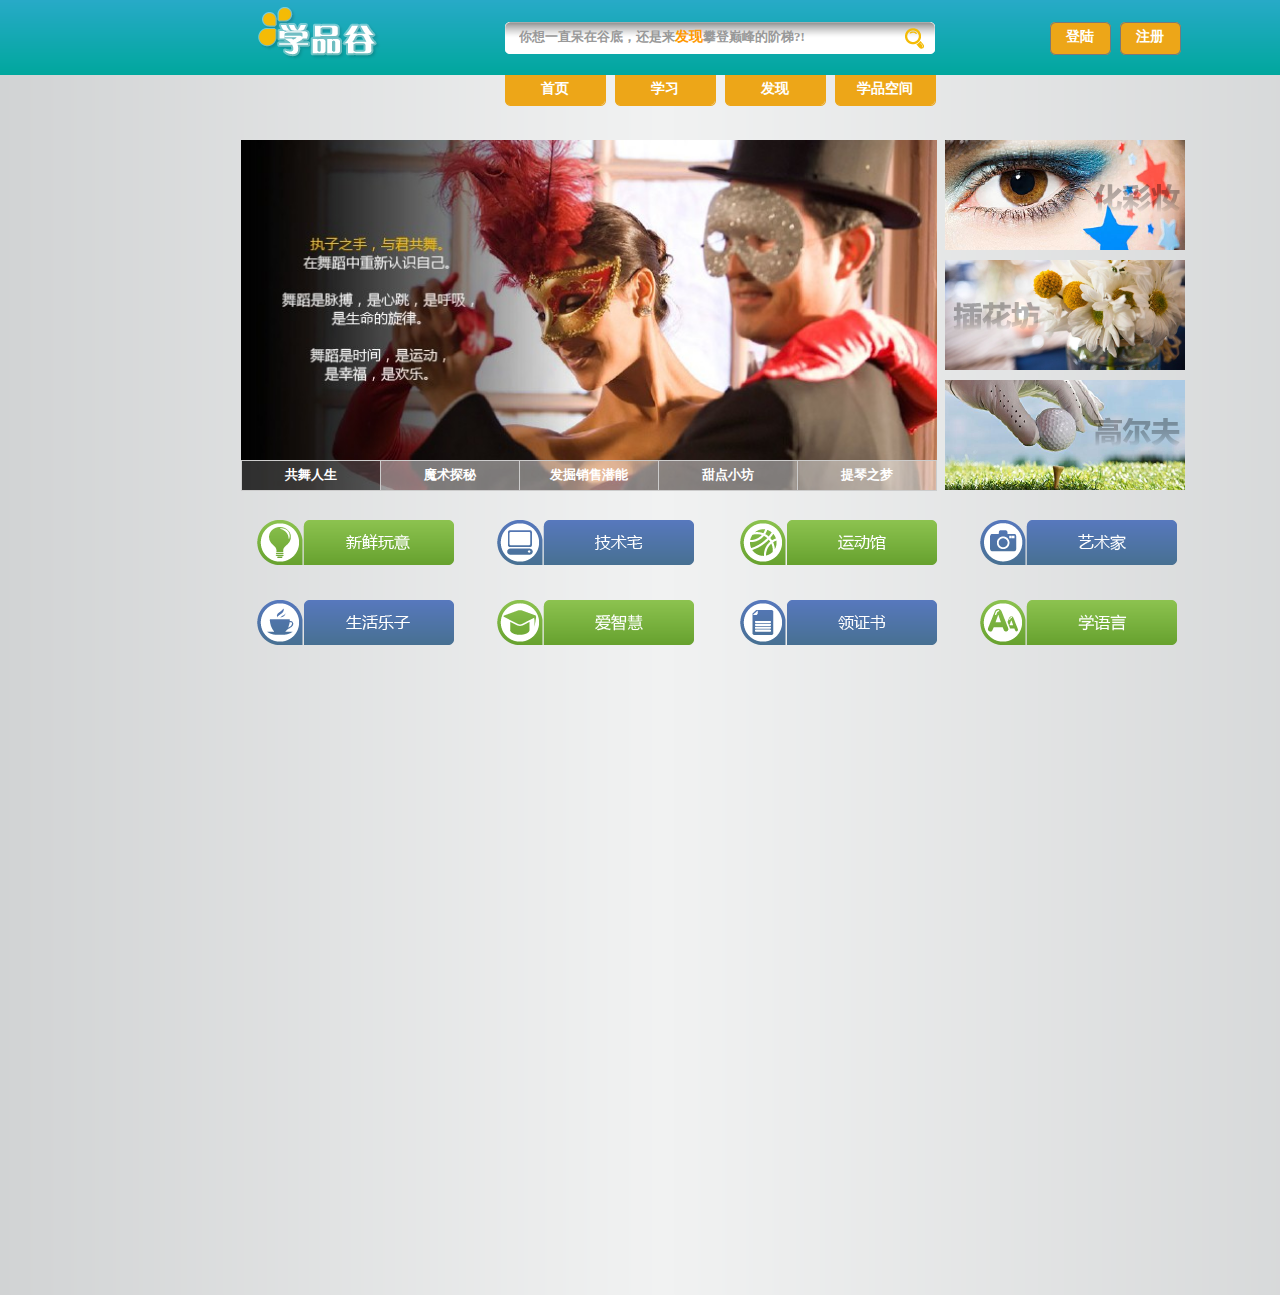
<file: Assignment3/首页.html>
<html>
<head>
    <title>首页</title>
    <meta http-equiv="content-type" content="text/html; charset=utf-8"/>
    <meta http-equiv="imagetoolbar" content="no"/>
    <meta name="apple-mobile-web-app-capable" content="yes"/>
    <link href="resources/css/jquery-ui-themes.css" type="text/css" rel="stylesheet">
    <link href="resources/css/axure_rp_page.css" type="text/css" rel="stylesheet">
    <link href="首页_files/axurerp_pagespecificstyles.css" type="text/css" rel="stylesheet">
<!--[if IE 6]>
    <link href="首页_files/axurerp_pagespecificstyles_ie6.css" type="text/css" rel="stylesheet">
<![endif]-->
    <script src="data/sitemap.js"></script>
    <script src="resources/scripts/jquery-1.7.1.min.js"></script>
    <script src="resources/scripts/axutils.js"></script>
    <script src="resources/scripts/jquery-ui-1.8.10.custom.min.js"></script>
    <script src="resources/scripts/axurerp_beforepagescript.js"></script>
    <script src="resources/scripts/messagecenter.js"></script>
<script src='首页_files/data.js'></script>
</head>
<body>
<div id="main_container">

<div id="u0" class="u0_container"   >
<div id="u0_img" class="u0_normal detectCanvas"></div>
<div id="u1" class="u1" style="visibility:hidden;"  >
<div id="u1_rtf"></div>
</div>
</div>
<DIV id="u2" style="" data-label="推荐">
<DIV id="pd4u2" style="visibility:hidden;" data-label="状态5">
<div id="u3" class="u3_container"   >
<div id="u3_img" >
<img src="首页_files/u3_normal.jpg"  class="raw_image"></div>
<div id="u4" class="u4" style="visibility:hidden;"  >
<div id="u4_rtf"></div>
</div>
</div>
</DIV>
<DIV id="pd3u2" style="visibility:hidden;" data-label="状态4">
<div id="u5" class="u5_container"   >
<div id="u5_img" >
<img src="首页_files/u5_normal.jpg"  class="raw_image"></div>
<div id="u6" class="u6" style="visibility:hidden;"  >
<div id="u6_rtf"></div>
</div>
</div>
</DIV>
<DIV id="pd2u2" style="visibility:hidden;" data-label="状态3">
<div id="u7" class="u7_container"   >
<div id="u7_img" >
<img src="首页_files/u7_normal.jpg"  class="raw_image"></div>
<div id="u8" class="u8" style="visibility:hidden;"  >
<div id="u8_rtf"></div>
</div>
</div>
</DIV>
<DIV id="pd1u2" style="visibility:hidden;" data-label="状态2">
<div id="u9" class="u9_container"   >
<div id="u9_img" >
<img src="首页_files/u9_normal.jpg"  class="raw_image"></div>
<div id="u10" class="u10" style="visibility:hidden;"  >
<div id="u10_rtf"></div>
</div>
</div>
</DIV>
<DIV id="pd0u2" style="" data-label="状态1">
<div id="u11" class="u11_container"   >
<div id="u11_img" >
<img src="首页_files/u11_normal.jpg"  class="raw_image"></div>
<div id="u12" class="u12" style="visibility:hidden;"  >
<div id="u12_rtf"></div>
</div>
</div>
</DIV>
</DIV>
<DIV id="u13" style="" data-label="nav">
<DIV id="pd4u13" style="visibility:hidden;" data-label="状态5">
<div id="u14" class="u14_container"   data-label="tab2">
<div id="u14_img" class="u14_normal detectCanvas"></div>
<div id="u15" class="u15"  >
<div id="u15_rtf"><p style="text-align:center;"><span style="font-family:微软雅黑;font-size:13px;font-weight:bold;font-style:normal;text-decoration:none;color:#FFFFFF;">魔术探秘</span></p></div>
</div>
</div>
<div id="u16" class="u16_container"   data-label="tab3">
<div id="u16_img" class="u16_normal detectCanvas"></div>
<div id="u17" class="u17"  >
<div id="u17_rtf"><p style="text-align:center;"><span style="font-family:微软雅黑;font-size:13px;font-weight:bold;font-style:normal;text-decoration:none;color:#FFFFFF;">发掘销售潜能</span></p></div>
</div>
</div>
<div id="u18" class="u18_container"   data-label="tab4">
<div id="u18_img" class="u18_normal detectCanvas"></div>
<div id="u19" class="u19"  >
<div id="u19_rtf"><p style="text-align:center;"><span style="font-family:微软雅黑;font-size:13px;font-weight:bold;font-style:normal;text-decoration:none;color:#FFFFFF;">甜点小坊</span></p></div>
</div>
</div>
<div id="u20" class="u20_container"   data-label="tab5">
<div id="u20_img" class="u20_normal detectCanvas"></div>
<div id="u21" class="u21"  >
<div id="u21_rtf"><p style="text-align:center;"><span style="font-family:微软雅黑;font-size:13px;font-weight:bold;font-style:normal;text-decoration:none;color:#FFFFFF;">提琴之梦</span></p></div>
</div>
</div>
<div id="u22" class="u22_container"   data-label="tab1">
<div id="u22_img" class="u22_normal detectCanvas"></div>
<div id="u23" class="u23"  >
<div id="u23_rtf"><p style="text-align:center;"><span style="font-family:微软雅黑;font-size:13px;font-weight:bold;font-style:normal;text-decoration:none;color:#FFFFFF;">共舞人生</span></p></div>
</div>
</div>
</DIV>
<DIV id="pd3u13" style="visibility:hidden;" data-label="状态4">
<div id="u24" class="u24_container"   data-label="tab2">
<div id="u24_img" class="u24_normal detectCanvas"></div>
<div id="u25" class="u25"  >
<div id="u25_rtf"><p style="text-align:center;"><span style="font-family:微软雅黑;font-size:13px;font-weight:bold;font-style:normal;text-decoration:none;color:#FFFFFF;">魔术探秘</span></p></div>
</div>
</div>
<div id="u26" class="u26_container"   data-label="tab3">
<div id="u26_img" class="u26_normal detectCanvas"></div>
<div id="u27" class="u27"  >
<div id="u27_rtf"><p style="text-align:center;"><span style="font-family:微软雅黑;font-size:13px;font-weight:bold;font-style:normal;text-decoration:none;color:#FFFFFF;">发掘销售潜能</span></p></div>
</div>
</div>
<div id="u28" class="u28_container"   data-label="tab4">
<div id="u28_img" class="u28_normal detectCanvas"></div>
<div id="u29" class="u29"  >
<div id="u29_rtf"><p style="text-align:center;"><span style="font-family:微软雅黑;font-size:13px;font-weight:bold;font-style:normal;text-decoration:none;color:#FFFFFF;">甜点小坊</span></p></div>
</div>
</div>
<div id="u30" class="u30_container"   data-label="tab5">
<div id="u30_img" class="u30_normal detectCanvas"></div>
<div id="u31" class="u31"  >
<div id="u31_rtf"><p style="text-align:center;"><span style="font-family:微软雅黑;font-size:13px;font-weight:bold;font-style:normal;text-decoration:none;color:#FFFFFF;">提琴之梦</span></p></div>
</div>
</div>
<div id="u32" class="u32_container"   data-label="tab1">
<div id="u32_img" class="u32_normal detectCanvas"></div>
<div id="u33" class="u33"  >
<div id="u33_rtf"><p style="text-align:center;"><span style="font-family:微软雅黑;font-size:13px;font-weight:bold;font-style:normal;text-decoration:none;color:#FFFFFF;">共舞人生</span></p></div>
</div>
</div>
</DIV>
<DIV id="pd2u13" style="visibility:hidden;" data-label="状态3">
<div id="u34" class="u34_container"   data-label="tab2">
<div id="u34_img" class="u34_normal detectCanvas"></div>
<div id="u35" class="u35"  >
<div id="u35_rtf"><p style="text-align:center;"><span style="font-family:微软雅黑;font-size:13px;font-weight:bold;font-style:normal;text-decoration:none;color:#FFFFFF;">魔术探秘</span></p></div>
</div>
</div>
<div id="u36" class="u36_container"   data-label="tab3">
<div id="u36_img" class="u36_normal detectCanvas"></div>
<div id="u37" class="u37"  >
<div id="u37_rtf"><p style="text-align:center;"><span style="font-family:微软雅黑;font-size:13px;font-weight:bold;font-style:normal;text-decoration:none;color:#FFFFFF;">发掘销售潜能</span></p></div>
</div>
</div>
<div id="u38" class="u38_container"   data-label="tab4">
<div id="u38_img" class="u38_normal detectCanvas"></div>
<div id="u39" class="u39"  >
<div id="u39_rtf"><p style="text-align:center;"><span style="font-family:微软雅黑;font-size:13px;font-weight:bold;font-style:normal;text-decoration:none;color:#FFFFFF;">甜点小坊</span></p></div>
</div>
</div>
<div id="u40" class="u40_container"   data-label="tab5">
<div id="u40_img" class="u40_normal detectCanvas"></div>
<div id="u41" class="u41"  >
<div id="u41_rtf"><p style="text-align:center;"><span style="font-family:微软雅黑;font-size:13px;font-weight:bold;font-style:normal;text-decoration:none;color:#FFFFFF;">提琴之梦</span></p></div>
</div>
</div>
<div id="u42" class="u42_container"   data-label="tab1">
<div id="u42_img" class="u42_normal detectCanvas"></div>
<div id="u43" class="u43"  >
<div id="u43_rtf"><p style="text-align:center;"><span style="font-family:微软雅黑;font-size:13px;font-weight:bold;font-style:normal;text-decoration:none;color:#FFFFFF;">共舞人生</span></p></div>
</div>
</div>
</DIV>
<DIV id="pd1u13" style="visibility:hidden;" data-label="状态2">
<div id="u44" class="u44_container"   data-label="tab2">
<div id="u44_img" class="u44_normal detectCanvas"></div>
<div id="u45" class="u45"  >
<div id="u45_rtf"><p style="text-align:center;"><span style="font-family:微软雅黑;font-size:13px;font-weight:bold;font-style:normal;text-decoration:none;color:#FFFFFF;">魔术探秘</span></p></div>
</div>
</div>
<div id="u46" class="u46_container"   data-label="tab3">
<div id="u46_img" class="u46_normal detectCanvas"></div>
<div id="u47" class="u47"  >
<div id="u47_rtf"><p style="text-align:center;"><span style="font-family:微软雅黑;font-size:13px;font-weight:bold;font-style:normal;text-decoration:none;color:#FFFFFF;">发掘销售潜能</span></p></div>
</div>
</div>
<div id="u48" class="u48_container"   data-label="tab4">
<div id="u48_img" class="u48_normal detectCanvas"></div>
<div id="u49" class="u49"  >
<div id="u49_rtf"><p style="text-align:center;"><span style="font-family:微软雅黑;font-size:13px;font-weight:bold;font-style:normal;text-decoration:none;color:#FFFFFF;">甜点小坊</span></p></div>
</div>
</div>
<div id="u50" class="u50_container"   data-label="tab5">
<div id="u50_img" class="u50_normal detectCanvas"></div>
<div id="u51" class="u51"  >
<div id="u51_rtf"><p style="text-align:center;"><span style="font-family:微软雅黑;font-size:13px;font-weight:bold;font-style:normal;text-decoration:none;color:#FFFFFF;">提琴之梦</span></p></div>
</div>
</div>
<div id="u52" class="u52_container"   data-label="tab1">
<div id="u52_img" class="u52_normal detectCanvas"></div>
<div id="u53" class="u53"  >
<div id="u53_rtf"><p style="text-align:center;"><span style="font-family:微软雅黑;font-size:13px;font-weight:bold;font-style:normal;text-decoration:none;color:#FFFFFF;">共舞人生</span></p></div>
</div>
</div>
</DIV>
<DIV id="pd0u13" style="" data-label="状态1">
<div id="u54" class="u54_container"   data-label="tab2">
<div id="u54_img" class="u54_normal detectCanvas"></div>
<div id="u55" class="u55"  >
<div id="u55_rtf"><p style="text-align:center;"><span style="font-family:微软雅黑;font-size:13px;font-weight:bold;font-style:normal;text-decoration:none;color:#FFFFFF;">魔术探秘</span></p></div>
</div>
</div>
<div id="u56" class="u56_container"   data-label="tab3">
<div id="u56_img" class="u56_normal detectCanvas"></div>
<div id="u57" class="u57"  >
<div id="u57_rtf"><p style="text-align:center;"><span style="font-family:微软雅黑;font-size:13px;font-weight:bold;font-style:normal;text-decoration:none;color:#FFFFFF;">发掘销售潜能</span></p></div>
</div>
</div>
<div id="u58" class="u58_container"   data-label="tab4">
<div id="u58_img" class="u58_normal detectCanvas"></div>
<div id="u59" class="u59"  >
<div id="u59_rtf"><p style="text-align:center;"><span style="font-family:微软雅黑;font-size:13px;font-weight:bold;font-style:normal;text-decoration:none;color:#FFFFFF;">甜点小坊</span></p></div>
</div>
</div>
<div id="u60" class="u60_container"   data-label="tab5">
<div id="u60_img" class="u60_normal detectCanvas"></div>
<div id="u61" class="u61"  >
<div id="u61_rtf"><p style="text-align:center;"><span style="font-family:微软雅黑;font-size:13px;font-weight:bold;font-style:normal;text-decoration:none;color:#FFFFFF;">提琴之梦</span></p></div>
</div>
</div>
<div id="u62" class="u62_container"   data-label="tab1">
<div id="u62_img" class="u62_normal detectCanvas"></div>
<div id="u63" class="u63"  >
<div id="u63_rtf"><p style="text-align:center;"><span style="font-family:微软雅黑;font-size:13px;font-weight:bold;font-style:normal;text-decoration:none;color:#FFFFFF;">共舞人生</span></p></div>
</div>
</div>
</DIV>
</DIV>
<div id="u64" class="u64_container"   >
<div id="u64_img" class="u64_normal detectCanvas"></div>
<div id="u65" class="u65" style="visibility:hidden;"  >
<div id="u65_rtf"></div>
</div>
</div>
<div id="u66" class="u66_container"   >
<div id="u66_img" class="u66_normal detectCanvas"></div>
<div id="u67" class="u67" style="visibility:hidden;"  >
<div id="u67_rtf"></div>
</div>
</div>
<div id="u68" class="u68_container"   >
<div id="u68_img" class="u68_normal detectCanvas"></div>
<div id="u69" class="u69" style="visibility:hidden;"  >
<div id="u69_rtf"></div>
</div>
</div>
<div id="u70" class="u70_container"   >
<div id="u70_img" class="u70_normal detectCanvas"></div>
<div id="u71" class="u71" style="visibility:hidden;"  >
<div id="u71_rtf"></div>
</div>
</div>
<div id="u72" class="u72_container"   >
<div id="u72_img" class="u72_normal detectCanvas"></div>
<div id="u73" class="u73" style="visibility:hidden;"  >
<div id="u73_rtf"></div>
</div>
</div>
<div id="u74" class="u74_container"   >
<div id="u74_img" class="u74_normal detectCanvas"></div>
<div id="u75" class="u75" style="visibility:hidden;"  >
<div id="u75_rtf"></div>
</div>
</div>
<div id="u76" class="u76_container"   >
<div id="u76_img" class="u76_normal detectCanvas"></div>
<div id="u77" class="u77" style="visibility:hidden;"  >
<div id="u77_rtf"></div>
</div>
</div>
<div id="u78" class="u78_container"   >
<div id="u78_img" class="u78_normal detectCanvas"></div>
<div id="u79" class="u79" style="visibility:hidden;"  >
<div id="u79_rtf"></div>
</div>
</div>
<div id="u80" class="u80_container"   >
<div id="u80_img" class="u80_normal detectCanvas"></div>
<div id="u81" class="u81" style="visibility:hidden;"  >
<div id="u81_rtf"></div>
</div>
</div>
<div id="u82" class="u82_container"   >
<div id="u82_img" class="u82_normal detectCanvas"></div>
<div id="u83" class="u83" style="visibility:hidden;"  >
<div id="u83_rtf"></div>
</div>
</div>
<div id="u84" class="u84_container"   >
<div id="u84_img" class="u84_normal detectCanvas"></div>
<div id="u85" class="u85" style="visibility:hidden;"  >
<div id="u85_rtf"></div>
</div>
</div>
<DIV id="u86" style="visibility:hidden;" data-label="蒙版">
<DIV id="pd2u86" style="visibility:hidden;" data-label="注册提示">
<div id="u87" class="u87_container"   >
<div id="u87_img" class="u87_normal detectCanvas"></div>
<div id="u88" class="u88" style="visibility:hidden;"  >
<div id="u88_rtf"></div>
</div>
</div>
<div id="u89" class="u89_container"   >
<div id="u89_img" class="u89_normal detectCanvas"></div>
<div id="u90" class="u90" style="visibility:hidden;"  >
<div id="u90_rtf"></div>
</div>
</div>
<div id="u91" class="u91_container"   >
<div id="u91_img" class="u91_normal detectCanvas"></div>
<div id="u92" class="u92" style="visibility:hidden;"  >
<div id="u92_rtf"></div>
</div>
</div>
<div id="u93" class="u93_container"   >
<div id="u93_img" class="u93_normal detectCanvas"></div>
<div id="u94" class="u94" style="visibility:hidden;"  >
<div id="u94_rtf"></div>
</div>
</div>
<div id="u95" class="u95"  >
<div id="u95_rtf"><p style="text-align:left;"><span style="font-family:微软雅黑;font-size:14px;font-weight:bold;font-style:normal;text-decoration:none;color:#333333;">只要您登录学品谷，就可以创建属于您自己的</span></p></div>
</div>
<div id="u96" class="u96"  >
<div id="u96_rtf"><p style="text-align:left;"><span style="font-family:微软雅黑;font-size:16px;font-weight:bold;font-style:normal;text-decoration:none;color:#FFFFFF;">学品空间！</span></p></div>
</div>
<div id="u97" class="u97"  >
<div id="u97_rtf"><p style="text-align:left;"><span style="font-family:微软雅黑;font-size:13px;font-weight:bold;font-style:normal;text-decoration:none;color:#333333;">还没有学品谷账号？</span></p></div>
</div>
<div id="u98" class="u98_container"   >
<div id="u98_img" class="u98_normal detectCanvas"></div>
<div id="u99" class="u99"  >
<div id="u99_rtf"><p style="text-align:center;"><span style="font-family:微软雅黑;font-size:13px;font-weight:bold;font-style:normal;text-decoration:none;color:#FFFFFF;">立即登录</span></p></div>
</div>
</div>
<div id="u100" class="u100_container"   >
<div id="u100_img" class="u100_normal detectCanvas"></div>
<div id="u101" class="u101"  >
<div id="u101_rtf"><p style="text-align:center;"><span style="font-family:微软雅黑;font-size:13px;font-weight:bold;font-style:normal;text-decoration:none;color:#FFFFFF;">快速</span><span style="font-family:微软雅黑;font-size:13px;font-weight:bold;font-style:normal;text-decoration:none;color:#FFFFFF;">注册</span></p></div>
</div>
</div>
</DIV>
<DIV id="pd1u86" style="visibility:hidden;" data-label="登陆窗口">
<div id="u102" class="u102_container"   >
<div id="u102_img" class="u102_normal detectCanvas"></div>
<div id="u103" class="u103" style="visibility:hidden;"  >
<div id="u103_rtf"></div>
</div>
</div>
<div id="u104" class="u104_container"   >
<div id="u104_img" class="u104_normal detectCanvas"></div>
<div id="u105" class="u105" style="visibility:hidden;"  >
<div id="u105_rtf"></div>
</div>
</div>
<div id="u106" class="u106_container"   >
<div id="u106_img" class="u106_normal detectCanvas"></div>
<div id="u107" class="u107" style="visibility:hidden;"  >
<div id="u107_rtf"></div>
</div>
</div>
<div id="u108" class="u108_container"   >
<div id="u108_img" class="u108_normal detectCanvas"></div>
<div id="u109" class="u109"  >
<div id="u109_rtf"><p style="text-align:center;"><span style="font-family:微软雅黑;font-size:16px;font-weight:bold;font-style:normal;text-decoration:none;color:#1BA9AC;">登陆</span><span style="font-family:微软雅黑;font-size:16px;font-weight:bold;font-style:normal;text-decoration:none;color:#1BA9AC;">邮箱</span></p></div>
</div>
</div>
<div id="u110" class="u110_container"   >
<div id="u110_img" class="u110_normal detectCanvas"></div>
<div id="u111" class="u111"  >
<div id="u111_rtf"><p style="text-align:center;"><span style="font-family:微软雅黑;font-size:16px;font-weight:bold;font-style:normal;text-decoration:none;color:#1BA9AC;">输入</span><span style="font-family:微软雅黑;font-size:16px;font-weight:bold;font-style:normal;text-decoration:none;color:#1BA9AC;">密码</span></p></div>
</div>
</div>
<INPUT id="u112" type=text value="" class="u112"     >

<INPUT id="u113" type=text value="" class="u113"     >

<div id="u114" class="u114_container"   >
<div id="u114_img" class="u114_normal detectCanvas"></div>
<div id="u115" class="u115"  >
<div id="u115_rtf"><p style="text-align:center;"><span style="font-family:微软雅黑;font-size:14px;font-weight:bold;font-style:normal;text-decoration:none;color:#FFFFFF;">立即</span><span style="font-family:微软雅黑;font-size:14px;font-weight:bold;font-style:normal;text-decoration:none;color:#FFFFFF;">登陆</span></p></div>
</div>
</div>
<div id="u116" class="u116_container"   >
<div id="u116_img" class="u116_normal detectCanvas"></div>
<div id="u117" class="u117"  >
<div id="u117_rtf"><p style="text-align:center;"><span style="font-family:微软雅黑;font-size:16px;font-weight:bold;font-style:normal;text-decoration:none;color:#1BA9AC;">没有注册</span><span style="font-family:微软雅黑;font-size:16px;font-weight:bold;font-style:normal;text-decoration:none;color:#1BA9AC;">账号？</span></p></div>
</div>
</div>
<div id="u118" class="u118_container"   >
<div id="u118_img" class="u118_normal detectCanvas"></div>
<div id="u119" class="u119"  >
<div id="u119_rtf"><p style="text-align:center;"><span style="font-family:微软雅黑;font-size:16px;font-weight:bold;font-style:normal;text-decoration:none;color:#FFFFFF;">进入注册</span></p></div>
</div>
</div>
<div id="u120" class="u120_container"   >
<div id="u120_img" class="u120_normal detectCanvas"></div>
<div id="u121" class="u121" style="visibility:hidden;"  >
<div id="u121_rtf"></div>
</div>
</div>
<div id="u122" class="u122_container"   >
<div id="u122_img" class="u122_normal detectCanvas"></div>
<div id="u123" class="u123"  >
<div id="u123_rtf"><p style="text-align:center;"><span style="font-family:微软雅黑;font-size:13px;font-weight:bold;font-style:normal;text-decoration:none;color:#1BA9AC;">其他方式登陆</span></p></div>
</div>
</div>
<div id="u124" class="u124_container"   >
<div id="u124_img" class="u124_normal detectCanvas"></div>
<div id="u125" class="u125" style="visibility:hidden;"  >
<div id="u125_rtf"></div>
</div>
</div>
<div id="u126" class="u126_container"   >
<div id="u126_img" class="u126_normal detectCanvas"></div>
<div id="u127" class="u127" style="visibility:hidden;"  >
<div id="u127_rtf"></div>
</div>
</div>
<div id="u128" class="u128_container"   >
<div id="u128_img" class="u128_normal detectCanvas"></div>
<div id="u129" class="u129" style="visibility:hidden;"  >
<div id="u129_rtf"></div>
</div>
</div>
<div id="u130" class="u130_container"   >
<div id="u130_img" class="u130_normal detectCanvas"></div>
<div id="u131" class="u131" style="visibility:hidden;"  >
<div id="u131_rtf"></div>
</div>
</div>
<div id="u132" class="u132_container"   >
<div id="u132_img" class="u132_normal detectCanvas"></div>
<div id="u133" class="u133" style="visibility:hidden;"  >
<div id="u133_rtf"></div>
</div>
</div>
<div id="u134" class="u134_container"   >
<div id="u134_img" class="u134_normal detectCanvas"></div>
<div id="u135" class="u135" style="visibility:hidden;"  >
<div id="u135_rtf"></div>
</div>
</div>
</DIV>
<DIV id="pd0u86" style="" data-label="注册窗口">
<div id="u136" class="u136_container"   >
<div id="u136_img" class="u136_normal detectCanvas"></div>
<div id="u137" class="u137" style="visibility:hidden;"  >
<div id="u137_rtf"></div>
</div>
</div>
<div id="u138" class="u138_container"   >
<div id="u138_img" class="u138_normal detectCanvas"></div>
<div id="u139" class="u139" style="visibility:hidden;"  >
<div id="u139_rtf"></div>
</div>
</div>
<div id="u140" class="u140_container"   >
<div id="u140_img" class="u140_normal detectCanvas"></div>
<div id="u141" class="u141" style="visibility:hidden;"  >
<div id="u141_rtf"></div>
</div>
</div>
<div id="u142" class="u142_container"   >
<div id="u142_img" class="u142_normal detectCanvas"></div>
<div id="u143" class="u143"  >
<div id="u143_rtf"><p style="text-align:center;"><span style="font-family:微软雅黑;font-size:14px;font-weight:bold;font-style:normal;text-decoration:none;color:#FFFFFF;">立即注册</span></p></div>
</div>
</div>
<div id="u144" class="u144_container"   >
<div id="u144_img" class="u144_normal detectCanvas"></div>
<div id="u145" class="u145"  >
<div id="u145_rtf"><p style="text-align:center;"><span style="font-family:微软雅黑;font-size:13px;font-weight:bold;font-style:normal;text-decoration:none;color:#1BA9AC;">其他方式登陆</span></p></div>
</div>
</div>
<div id="u146" class="u146_container"   >
<div id="u146_img" class="u146_normal detectCanvas"></div>
<div id="u147" class="u147"  >
<div id="u147_rtf"><p style="text-align:center;"><span style="font-family:微软雅黑;font-size:16px;font-weight:bold;font-style:normal;text-decoration:none;color:#1BA9AC;">已有登陆账号？</span></p></div>
</div>
</div>
<div id="u148" class="u148_container"   >
<div id="u148_img" class="u148_normal detectCanvas"></div>
<div id="u149" class="u149"  >
<div id="u149_rtf"><p style="text-align:center;"><span style="font-family:微软雅黑;font-size:16px;font-weight:bold;font-style:normal;text-decoration:none;color:#FFFFFF;">直接登陆</span></p></div>
</div>
</div>
<div id="u150" class="u150_container"   >
<div id="u150_img" class="u150_normal detectCanvas"></div>
<div id="u151" class="u151" style="visibility:hidden;"  >
<div id="u151_rtf"></div>
</div>
</div>
<div id="u152" class="u152_container"   >
<div id="u152_img" class="u152_normal detectCanvas"></div>
<div id="u153" class="u153"  >
<div id="u153_rtf"><p style="text-align:center;"><span style="font-family:微软雅黑;font-size:16px;font-weight:bold;font-style:normal;text-decoration:none;color:#1BA9AC;">创建密码</span></p></div>
</div>
</div>
<div id="u154" class="u154_container"   >
<div id="u154_img" class="u154_normal detectCanvas"></div>
<div id="u155" class="u155"  >
<div id="u155_rtf"><p style="text-align:center;"><span style="font-family:微软雅黑;font-size:16px;font-weight:bold;font-style:normal;text-decoration:none;color:#1BA9AC;">邮箱地址</span></p></div>
</div>
</div>
<INPUT id="u156" type=text value="" class="u156"     >

<INPUT id="u157" type=text value="" class="u157"     >

<div id="u158" class="u158_container"   >
<div id="u158_img" class="u158_normal detectCanvas"></div>
<div id="u159" class="u159" style="visibility:hidden;"  >
<div id="u159_rtf"></div>
</div>
</div>
<div id="u160" class="u160_container"   >
<div id="u160_img" class="u160_normal detectCanvas"></div>
<div id="u161" class="u161" style="visibility:hidden;"  >
<div id="u161_rtf"></div>
</div>
</div>
<div id="u162" class="u162_container"   >
<div id="u162_img" class="u162_normal detectCanvas"></div>
<div id="u163" class="u163" style="visibility:hidden;"  >
<div id="u163_rtf"></div>
</div>
</div>
<div id="u164" class="u164_container"   >
<div id="u164_img" class="u164_normal detectCanvas"></div>
<div id="u165" class="u165" style="visibility:hidden;"  >
<div id="u165_rtf"></div>
</div>
</div>
<div id="u166" class="u166_container"   >
<div id="u166_img" class="u166_normal detectCanvas"></div>
<div id="u167" class="u167" style="visibility:hidden;"  >
<div id="u167_rtf"></div>
</div>
</div>
<div id="u168" class="u168_container"   >
<div id="u168_img" class="u168_normal detectCanvas"></div>
<div id="u169" class="u169" style="visibility:hidden;"  >
<div id="u169_rtf"></div>
</div>
</div>
</DIV>
</DIV>
<div id="u170" class="u170_container"   >
<div id="u170_img" class="u170_normal detectCanvas"></div>
<div id="u171" class="u171" style="visibility:hidden;"  >
<div id="u171_rtf"></div>
</div>
</div>
<div id="u172" class="u172_container" title="点我一下，也是回到首页~"  >
<div id="u172_img" class="u172_normal detectCanvas"></div>
<div id="u173" class="u173"  >
<div id="u173_rtf"><p style="text-align:center;"><span style="font-family:微软雅黑;font-size:14px;font-weight:bold;font-style:normal;text-decoration:none;color:#FFFFFF;">首页</span></p></div>
</div>
</div>
<DIV id="u174" style="" data-label="学习二级导航">
<DIV id="pd1u174" style="visibility:hidden;" data-label="显示">
<div id="u175" class="u175_container"   >
<div id="u175_img" class="u175_normal detectCanvas"></div>
<div id="u176" class="u176" style="visibility:hidden;"  >
<div id="u176_rtf"></div>
</div>
</div>
<div id="u177" class="u177"  >
<div id="u177_rtf"><p style="text-align:center;"><span style="font-family:微软雅黑;font-size:14px;font-weight:normal;font-style:normal;text-decoration:none;color:#333333;">线上课程</span></p></div>
</div>
<div id="u178" class="u178"  >
<div id="u178_rtf"><p style="text-align:center;"><span style="font-family:微软雅黑;font-size:14px;font-weight:normal;font-style:normal;text-decoration:none;color:#333333;">线</span><span style="font-family:微软雅黑;font-size:14px;font-weight:normal;font-style:normal;text-decoration:none;color:#333333;">下培训</span></p></div>
</div>
<div id="u179" class="u179"  >
<div id="u179_rtf"><p style="text-align:center;"><span style="font-family:微软雅黑;font-size:14px;font-weight:normal;font-style:normal;text-decoration:none;color:#333333;">教材教辅</span></p></div>
</div>
</DIV>
<DIV id="pd0u174" style="" data-label="隐藏">
</DIV>
</DIV>
<DIV id="u180" style="" data-label="发现二级导航">
<DIV id="pd1u180" style="visibility:hidden;" data-label="显示">
<div id="u181" class="u181_container"   >
<div id="u181_img" class="u181_normal detectCanvas"></div>
<div id="u182" class="u182" style="visibility:hidden;"  >
<div id="u182_rtf"></div>
</div>
</div>
<div id="u183" class="u183"  >
<div id="u183_rtf"><p style="text-align:center;"><span style="font-family:微软雅黑;font-size:14px;font-weight:normal;font-style:normal;text-decoration:none;color:#333333;">个性化推荐</span></p></div>
</div>
<div id="u184" class="u184"  >
<div id="u184_rtf"><p style="text-align:center;"><span style="font-family:微软雅黑;font-size:14px;font-weight:normal;font-style:normal;text-decoration:none;color:#333333;">创造新课程</span></p></div>
</div>
<div id="u185" class="u185"  >
<div id="u185_rtf"><p style="text-align:center;"><span style="font-family:微软雅黑;font-size:14px;font-weight:normal;font-style:normal;text-decoration:none;color:#333333;">找到好伙伴</span></p></div>
</div>
</DIV>
<DIV id="pd0u180" style="" data-label="隐藏">
</DIV>
</DIV>
<DIV id="u186" style="" data-label="学品空间二级导航">
<DIV id="pd1u186" style="visibility:hidden;" data-label="显示">
<div id="u187" class="u187_container"   >
<div id="u187_img" class="u187_normal detectCanvas"></div>
<div id="u188" class="u188" style="visibility:hidden;"  >
<div id="u188_rtf"></div>
</div>
</div>
<div id="u189" class="u189"  >
<div id="u189_rtf"><p style="text-align:center;"><span style="font-family:微软雅黑;font-size:14px;font-weight:normal;font-style:normal;text-decoration:none;color:#333333;">我的空间</span></p></div>
</div>
<div id="u190" class="u190"  >
<div id="u190_rtf"><p style="text-align:center;"><span style="font-family:微软雅黑;font-size:14px;font-weight:normal;font-style:normal;text-decoration:none;color:#333333;">设置</span></p></div>
</div>
<div id="u191" class="u191"  >
<div id="u191_rtf"><p style="text-align:center;"><span style="font-family:微软雅黑;font-size:14px;font-weight:normal;font-style:normal;text-decoration:none;color:#333333;">退出</span></p></div>
</div>
</DIV>
<DIV id="pd0u186" style="" data-label="隐藏">
</DIV>
</DIV>
<div id="u192" class="u192_container" title="现在还不能用哦~"  >
<div id="u192_img" class="u192_normal detectCanvas"></div>
<div id="u193" class="u193"  >
<div id="u193_rtf"><p style="text-align:center;"><span style="font-family:微软雅黑;font-size:14px;font-weight:bold;font-style:normal;text-decoration:none;color:#FFFFFF;">学习</span></p></div>
</div>
</div>
<div id="u194" class="u194_container" title="终于被你发现了~"  >
<div id="u194_img" class="u194_normal detectCanvas"></div>
<div id="u195" class="u195"  >
<div id="u195_rtf"><p style="text-align:center;"><span style="font-family:微软雅黑;font-size:14px;font-weight:bold;font-style:normal;text-decoration:none;color:#FFFFFF;">发现</span></p></div>
</div>
</div>
<div id="u196" class="u196_container" title="属于你自己的空间，要登陆才有哦~"  >
<div id="u196_img" class="u196_normal detectCanvas"></div>
<div id="u197" class="u197"  >
<div id="u197_rtf"><p style="text-align:center;"><span style="font-family:微软雅黑;font-size:14px;font-weight:bold;font-style:normal;text-decoration:none;color:#FFFFFF;">学品空间</span></p></div>
</div>
</div>
<div id="u198" class="u198_container"   >
<div id="u198_img" class="u198_normal detectCanvas"></div>
<div id="u199" class="u199" style="visibility:hidden;"  >
<div id="u199_rtf"></div>
</div>
</div>
<div id="u200" class="u200_container"   >
<div id="u200_img" class="u200_normal detectCanvas"></div>
<div id="u201" class="u201" style="visibility:hidden;"  >
<div id="u201_rtf"></div>
</div>
</div>
<div id="u202" data-label="logo热区" title="点我回首页..你懂的~"></div>
<DIV id="u203" style="" data-label="登陆">
<DIV id="pd0u203" style="" data-label="登录按钮">
<div id="u204" class="u204_container"   >
<div id="u204_img" class="u204_normal detectCanvas"></div>
<div id="u205" class="u205"  >
<div id="u205_rtf"><p style="text-align:center;"><span style="font-family:微软雅黑;font-size:14px;font-weight:bold;font-style:normal;text-decoration:none;color:#FFFFFF;">登陆</span></p></div>
</div>
</div>
</DIV>
</DIV>
<DIV id="u206" style="" data-label="注册">
<DIV id="pd0u206" style="" data-label="注册按钮">
<div id="u207" class="u207_container"   >
<div id="u207_img" class="u207_normal detectCanvas"></div>
<div id="u208" class="u208"  >
<div id="u208_rtf"><p style="text-align:center;"><span style="font-family:微软雅黑;font-size:14px;font-weight:bold;font-style:normal;text-decoration:none;color:#FFFFFF;">注册</span></p></div>
</div>
</div>
</DIV>
</DIV>
<DIV id="u209" style="" data-label="搜索框状态">
<DIV id="pd1u209" style="visibility:hidden;" data-label="搜索">
<div id="u210" class="u210"  >
<div id="u210_rtf"><p style="text-align:left;"><span style="font-family:微软雅黑;font-size:13px;font-weight:bold;font-style:normal;text-decoration:none;color:#999999;">摄影</span></p></div>
</div>
</DIV>
<DIV id="pd0u209" style="" data-label="默认">
<div id="u211" class="u211"  >
<div id="u211_rtf"><p style="text-align:left;"><span style="font-family:微软雅黑;font-size:13px;font-weight:bold;font-style:normal;text-decoration:none;color:#999999;">你想一直呆在谷底，还是来</span><span style="font-family:微软雅黑;font-size:14px;font-weight:bold;font-style:normal;text-decoration:none;color:#FF9900;">发现</span><span style="font-family:微软雅黑;font-size:13px;font-weight:bold;font-style:normal;text-decoration:none;color:#999999;">攀登巅峰的阶梯?!</span></p></div>
</div>
</DIV>
</DIV>
<DIV id="u212" style="" data-label="对比栏">
<DIV id="pd0u212" style="" data-label="比一比">
</DIV>
</DIV>
<DIV id="u213" style="border-style:dotted; border-color:red; visibility:hidden; position:absolute; left:0px; top:0px; width:1440px; height:1295px;;" ></div>
</div>
<div class="preload"><img src="首页_files/u0_normal.png" width="1" height="1"/><img src="首页_files/u3_normal.jpg" width="1" height="1"/><img src="首页_files/u5_normal.jpg" width="1" height="1"/><img src="首页_files/u7_normal.jpg" width="1" height="1"/><img src="首页_files/u9_normal.jpg" width="1" height="1"/><img src="首页_files/u11_normal.jpg" width="1" height="1"/><img src="首页_files/tab2_u14_normal.png" width="1" height="1"/><img src="首页_files/tab5_u20_normal.png" width="1" height="1"/><img src="首页_files/u64_normal.png" width="1" height="1"/><img src="首页_files/u66_normal.png" width="1" height="1"/><img src="首页_files/u68_normal.png" width="1" height="1"/><img src="首页_files/u70_normal.png" width="1" height="1"/><img src="首页_files/u72_normal.png" width="1" height="1"/><img src="首页_files/u74_normal.png" width="1" height="1"/><img src="首页_files/u76_normal.png" width="1" height="1"/><img src="首页_files/u78_normal.png" width="1" height="1"/><img src="首页_files/u80_normal.png" width="1" height="1"/><img src="首页_files/u82_normal.png" width="1" height="1"/><img src="首页_files/u84_normal.png" width="1" height="1"/><img src="头部_蒙版_files/u87_normal.png" width="1" height="1"/><img src="头部_蒙版_files/u89_normal.png" width="1" height="1"/><img src="头部_蒙版_files/u91_normal.png" width="1" height="1"/><img src="头部_蒙版_files/u93_normal.png" width="1" height="1"/><img src="头部_蒙版_files/u98_normal.png" width="1" height="1"/><img src="头部_蒙版_files/u104_normal.png" width="1" height="1"/><img src="头部_蒙版_files/u106_normal.png" width="1" height="1"/><img src="头部_蒙版_files/u108_normal.png" width="1" height="1"/><img src="头部_蒙版_files/u110_normal.png" width="1" height="1"/><img src="头部_蒙版_files/u114_normal.png" width="1" height="1"/><img src="头部_蒙版_files/u116_normal.png" width="1" height="1"/><img src="头部_蒙版_files/u118_normal.png" width="1" height="1"/><img src="头部_蒙版_files/u120_normal.png" width="1" height="1"/><img src="头部_蒙版_files/u122_normal.png" width="1" height="1"/><img src="头部_蒙版_files/u124_normal.png" width="1" height="1"/><img src="头部_蒙版_files/u126_normal.png" width="1" height="1"/><img src="头部_蒙版_files/u128_normal.png" width="1" height="1"/><img src="头部_蒙版_files/u130_normal.png" width="1" height="1"/><img src="头部_蒙版_files/u132_normal.png" width="1" height="1"/><img src="头部_蒙版_files/u134_normal.png" width="1" height="1"/><img src="头部_蒙版_files/u170_normal.png" width="1" height="1"/><img src="头部_蒙版_files/u172_normal.png" width="1" height="1"/><img src="头部_蒙版_files/u175_normal.png" width="1" height="1"/><img src="头部_蒙版_files/u198_normal.png" width="1" height="1"/><img src="头部_蒙版_files/u200_normal.png" width="1" height="1"/><img src="头部_蒙版_files/u204_normal.png" width="1" height="1"/></div>
</body>
<script src="resources/scripts/axurerp_pagescript.js"></script>
<script src="首页_files/axurerp_pagespecificscript.js" charset="utf-8"></script>
</file>
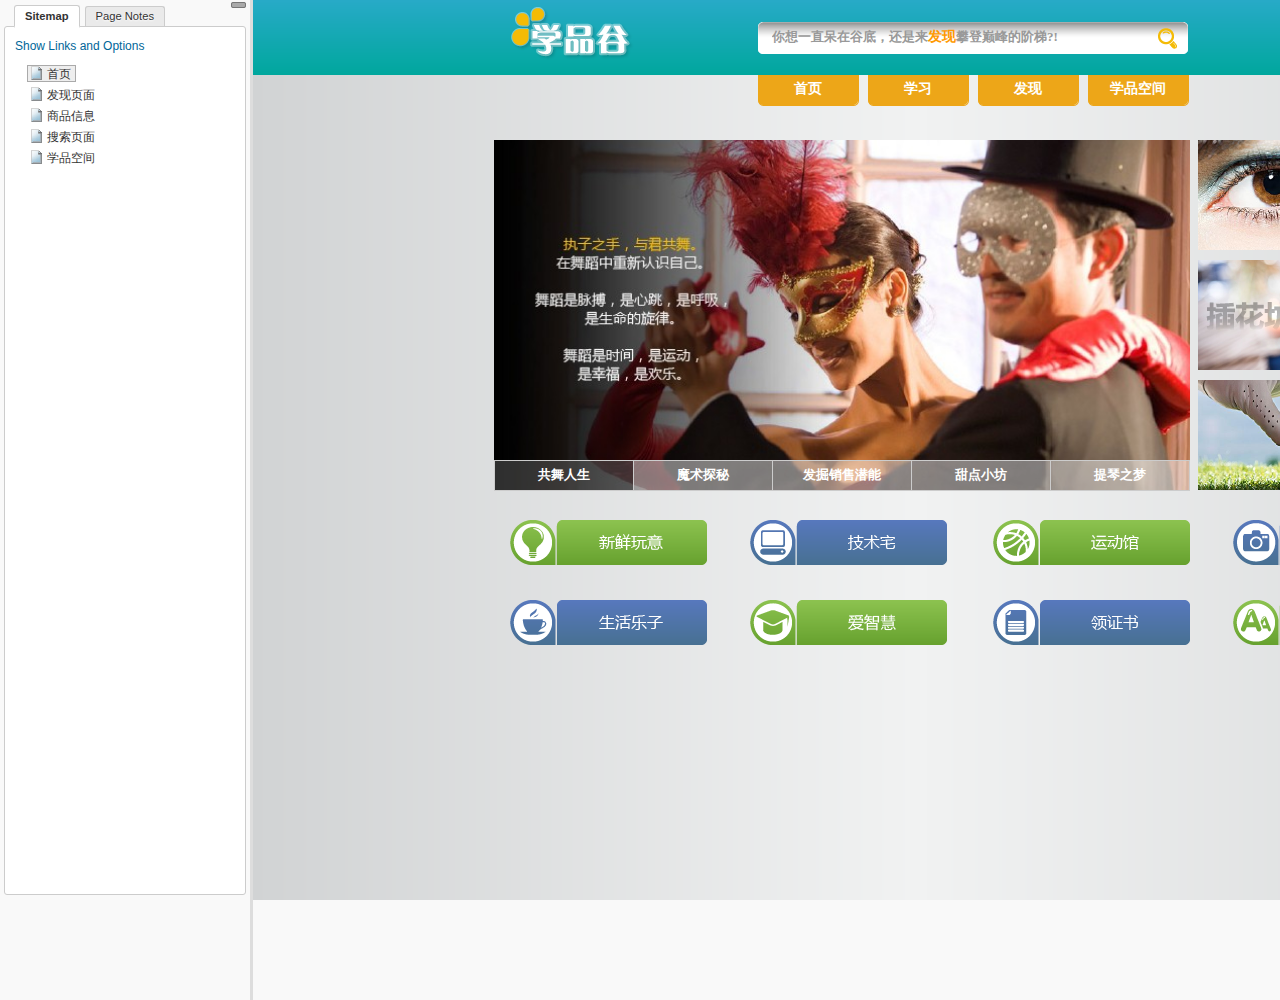
<file: Assignment3/resources/reload.html>
﻿<html>
	<head>
		<title></title>
	</head>
	<body>
	
	<script language="javascript">
	function getUrl() {
      var query = window.location.hash.substring(1);
      var vars = query.split("&&&");
      for (var i=0;i<vars.length;i++) {
        var url = vars[i];
        return decodeURI(url).replace("html%23","html#");
      } 
    }

    var rel = '../';
    var url = getUrl();
    if (url.indexOf(":") > 0 && url.indexOf(":") < 10) rel = '';
	self.location.href = rel + url;
	</script>
	
	</body>
</html>
</file>
<file: Assignment3/resources/css/default.css>
﻿body {
    font-family : Helvetica, Arial, Sans-Serif;
    background-color: #F9F9F9;
    overflow:hidden;
}

a {
    cursor: pointer;
}

#maximizePanelContainer 
{
	font-size: 4px;
	position:absolute;
	left: 0px;
	top: 0px;
	width: 15px;
	height: 13px;
	overflow: visible;
	z-index: 1000;
}

#maximizePanel 
{
	position:absolute;
	left: 0px;
	top: 0px;
	width: 20px;
	height: 20px;
	margin: 2px 0px 0px 1px;
}

#maximizePanel a 
{
	position:absolute;
	left: 0px;
	top: 0px;
	font-size: 4px;
	padding: 2px 5px 1px 5px;
	border: 1px solid #777;
	border-top-width: 2px;
	/*border: none;*/
	background-color: #DDD;
	/*background-color: Transparent;*/
	text-decoration: none;
	border-radius: 2px;
	opacity: .5;
}

#interfaceControlFrameMinimizeContainer 
{
    margin: 0px 4px 0px 4px;
	position:relative;
	font-size: 2px; /*for IE*/
	text-align: right;
	padding-top: 4px;
	z-index: 100;
}

#interfaceControlFrameMinimizeContainer a {
	font-size: 2px;
	padding: 1px 6px 1px 6px;
	border: 1px solid #777;
	background-color: #AAA;
	text-decoration: none;
	border-radius: 2px;
}

#interfaceControlFrameMinimizeContainer a:hover {
	border: 1 solid #777;
	background-color: #CCC;	
}

#interfaceControlFrameHeader li {
    display: inline;
}

#interfaceControlFrameHeader a 
{
	outline: none;
    border: 1px solid #CCC;
    border-bottom : none;
    padding: 3px 10px 4px 10px;
    margin-left: 5px;
    text-decoration: none;
    color: #333;
    white-space: nowrap;
    background-color: #EAEAEA;
    border-top-left-radius:3px;
    border-top-right-radius:3px;
    -moz-border-top-left-radius:3px;
    -moz-border-top-right-radius:3px;
}

#interfaceControlFrameHeader a:link {
}

#interfaceControlFrameHeader a:hover {
    background-color: #DDD;
}

#interfaceControlFrameHeader a.selected {
    padding: 4px 10px 4px 10px;
    border-bottom: 2px solid White;
    background-color: White;
    font-weight:bold;
}

#interfaceControlFrameHeaderContainer
{
    margin: 0px 4px 0px 4px;
    overflow: visible;
	width: 250px;
}

#interfaceControlFrameHeader {
	position:relative;
    list-style: none;
    padding : 4px 0px 4px 5px;
    font-size: .7em;
    z-index: 50;
    text-shadow: 0 1px 2px #FFF;
}


#interfaceControlFrame {
    /*height:100%;*/
    /*background-color:Aqua;*/   
}

#interfaceControlFrameContainer 
{
    background-color: White;
    border: 1px solid #CCC;
    margin: 0px 4px 0px 4px;
    padding: 2px 0px 2px 0px;
    border-radius: 3px;
    overflow: hidden;
    /*height:100%;*/
}

#interfaceControlFrameLogoContainer
{
	background-color: White;
    border-bottom: 1px solid #EFEFEF;
    margin: -5px 0px 5px 0px;
    padding: 10px 5px 5px 5px;
    overflow: hidden;
}

#interfaceControlFrameLogoImageContainer
{
	text-align: center;
}

#interfaceControlFrameLogoCaptionContainer
{
	text-align: center;
    margin: 5px 10px 0px 10px;
	font-size: .7em;
	color: #333;
}
</file>
<file: Assignment3/plugins/sitemap/styles/sitemap.css>
﻿
#sitemapHost {
    font-size: .75em;
    color:#333;
    background-color:#FFF;
    height: 100%;
}

#sitemapTreeContainer {
    /*margin: 0px 8px 0px 10px;*/
    overflow: auto;
    width: 100%;
    height: 100%;
}

.sitemapTree {
    /* list-style-type: none; */
    margin: 10px 0px 10px -9px;
    overflow:visible;
}

.sitemapTree ul {
    list-style-type: none;
    margin: 0px 0px 0px 0px;
    padding-left: 2px;
}

.sitemapPlusMinusLink 
{
}

.sitemapMinus 
{
	vertical-align:middle;
    background: url('images/minus.gif');
    background-repeat: no-repeat;
	margin-right: 3px;	
	margin-bottom: 1px;
    height:9px;
    width:9px;
    display:inline-block;
}

.sitemapPlus 
{
	vertical-align:middle;
    background: url('images/plus.gif');
    background-repeat: no-repeat;
	margin-right: 3px;	
	margin-bottom: 1px;
	height:9px;
    width:9px;
    display:inline-block;
}

.sitemapPageLink 
{
    margin-left: 0px;
}

.sitemapPageIcon 
{
	margin-bottom:-3px;
    width: 16px;
    height: 16px;
    display: inline-block;
    background: url('images/page.gif');
    background-repeat: no-repeat;
}

.sitemapFlowIcon
{
    background: url('images/case.gif');
}

.sitemapPageName 
{
    margin-left: 3px;
}

.sitemapNode 
{
    margin:3px 0px 3px 32px;
    white-space:nowrap;
}

.sitemapNode div
{
	padding-top: 2px; 
	padding-bottom: 2px; 
	height: 14px;
}

.sitemapExpandableNode 
{
	margin-left: 20px;
}

.sitemapHighlight 
{
	margin-left: -1px;
	background-color : #EEE;
    padding-right : 4px;
    padding-bottom : 0px;
    padding-top : 1px;
    border : 1px solid #AAA;
}

.sitemapToolbar 
{
	margin: 10px 10px 0px 10px;
}

.sitemapToolbarButton 
{
	font-size: 1em;
	color: #069;
}

.sitemapLinkContainer
{
	margin-top: 8px;
	padding-right: 5px;
	font-size: 1em;
}

.sitemapLinkField 
{
	width: 100%;
	font-size: 1em;
	margin-top: 3px;
}

.sitemapOptionContainer
{
	margin-top: 8px;
	padding-right: 5px;
	font-size: 1em;
}

.optionLabel
{
	font-size: 1em;
}

.sitemapLinkLabel
{
}

#sitemapLinksContainer 
{
	background-color: #EEE;
	border: 1px solid #AAA;
	padding: 5px 5px 5px 5px;
	margin: 5px 0px 0px 0px;
	border-radius: 2px;
}

#sitemapOptionsContainer
{
	background-color: #EEE;
	border: 1px solid #AAA;
	padding: 5px 5px 5px 5px;
	margin: 8px 0px 0px 0px;
	border-radius: 2px;
}

#sitemapVariableOptionLabel
{
    position: relative;
    top: -2px;
}

#sitemapClosePlayer
{
	color: #069;
}

#sitemapLinksPageName
{
	font-weight: bold;
}

#sitemapOptionsHeader
{
	font-weight: bold;
}
</file>
<file: Assignment3/plugins/page_notes/styles/page_notes.css>
﻿#pageNotesHost {
    font-size: .75em;
    color:#333;
    height: 100%;
}

#pageNotesScrollContainer 
{
    overflow: auto;
    width: 100%;
    height: 100%;
}    

#pageNotesContainer 
{
    padding: 10px 10px 10px 10px;
}

#pageNameHeader
{
	font-size: 1.2em;
	font-weight: bold;
	height: 23px;
	white-space: nowrap;
}

#pageNotesContent 
{
	overflow: visible;
}

.pageNoteName 
{
	font-size: .9em;
	margin-bottom: 5px;
	text-decoration: underline;
	white-space: nowrap;
}

.pageNote 
{
	margin-bottom: 10px;
}
</file>
<file: Assignment3/resources/css/axure_rp_page.css>
﻿p 
{
	margin: 0px;
}

iframe
{
	background: #FFFFFF;
}

div.intcases 
{
	font-family: arial; 
	font-size: 12px;
    text-align:left; 
	border:1px solid #AAA; 
	background:#FFF none repeat scroll 0% 0%; 
	z-index:9999; 
	visibility:hidden; 
	position:absolute;
    padding: 0px;
    border-radius: 3px;
}

div.intcaselink
{
	cursor: pointer;
    padding: 3px 8px 3px 8px;
    margin: 5px;
	background:#EEE none repeat scroll 0% 0%; 
	border:1px solid #AAA;
    border-radius: 3px;
}

div.annnoteimage
{
	position: absolute;
	font-size: 0px;
	width: 16px;
	height: 12px;
	cursor: help;
	background-image: url(images/note.gif);
	background-repeat: no-repeat;
}

div.annnotelabel
{
	position: absolute;
	font-family: Arial;
	font-size: 10px;
	border: 1px solid #666666;
	cursor: help;
	background:#DDDD00 none repeat scroll 0% 0%; 
	padding-left:3px; 
	padding-right:3px;
	white-space: nowrap;
}
 
.annotationName 
{
	font-size: .7em;
	font-weight: bold;
	margin-bottom: .2em;
	white-space: nowrap;
}

.annotation 
{
	font-size: .7em;
	padding-left: .2em;
	margin-bottom: 1em;
}

/* this is a fix for the issue where dialogs jump around and takes the text-align from the body */
.dialogFix 
{
    position:absolute;
    text-align:left;
}
</file>
<file: Assignment3/发现页面_files/axurerp_pagespecificstyles.css>
body {
    margin: 0px;
    text-align: center;
}

div {
    background-repeat: no-repeat;
}

.raw_image {
    width: 100%;
    height: 100%;
}

.preload {
    display: none;
}
#main_container {
    position: relative;
    left: -0px;
    width: 1440px;
    margin-left: auto;
    margin-right: auto;
    text-align: left;
}

.form_sketch {
    border-color: transparent;
    background-color: transparent;
}

.u0_normal {
    background-image: url('../发现页面_files/u0_normal.png');
}

.u0_container {
    position:absolute;
    left:0px;
    top:74px;
    width:1440px;
    height:1220px;
}

#u0_img {
    position:absolute;
    left:-3px;
    top:-3px;
    width:1446px;
    height:1226px;
}

.u1 {
    position:absolute;
    left:2px;
    top:602px;
    width:1436px;
    height:16px;
    ;
    ;
    ;
    font-family:Arial;
    text-align:left;
    word-wrap:break-word;
}

.u2_normal {
    background-image: url('../发现页面_files/u2_normal.png');
}

.u2_container {
    position:absolute;
    left:245px;
    top:214px;
    width:250px;
    height:765px;
}

#u2_img {
    position:absolute;
    left:-3px;
    top:-3px;
    width:256px;
    height:771px;
}

.u3 {
    position:absolute;
    left:2px;
    top:374px;
    width:246px;
    height:16px;
    ;
    ;
    ;
    font-family:Arial;
    text-align:left;
    word-wrap:break-word;
}

.u4_normal {
    background-image: url('../发现页面_files/u4_normal.png');
}

.u4_container {
    position:absolute;
    left:245px;
    top:179px;
    width:250px;
    height:35px;
}

#u4_img {
    position:absolute;
    left:-3px;
    top:-3px;
    width:256px;
    height:41px;
}

.u5 {
    position:absolute;
    left:2px;
    top:8px;
    width:246px;
    height:19px;
    ;
    ;
    ;
    font-family:Arial;
    text-align:left;
    word-wrap:break-word;
}

.u6_normal {
    background-image: url('../发现页面_files/u2_normal.png');
}

.u6_container {
    position:absolute;
    left:945px;
    top:214px;
    width:250px;
    height:765px;
}

#u6_img {
    position:absolute;
    left:-3px;
    top:-3px;
    width:256px;
    height:771px;
}

.u7 {
    position:absolute;
    left:2px;
    top:374px;
    width:246px;
    height:16px;
    ;
    ;
    ;
    font-family:Arial;
    text-align:left;
    word-wrap:break-word;
}

.u8_normal {
    background-image: url('../发现页面_files/u4_normal.png');
}

.u8_container {
    position:absolute;
    left:945px;
    top:179px;
    width:250px;
    height:35px;
}

#u8_img {
    position:absolute;
    left:-3px;
    top:-3px;
    width:256px;
    height:41px;
}

.u9 {
    position:absolute;
    left:2px;
    top:8px;
    width:246px;
    height:19px;
    ;
    ;
    ;
    font-family:Arial;
    text-align:left;
    word-wrap:break-word;
}

.u10_normal {
    background-image: url('../发现页面_files/u10_normal.png');
}

.u10_container {
    position:absolute;
    left:505px;
    top:214px;
    width:430px;
    height:765px;
}

#u10_img {
    position:absolute;
    left:-3px;
    top:-3px;
    width:436px;
    height:771px;
}

.u11 {
    position:absolute;
    left:2px;
    top:374px;
    width:426px;
    height:16px;
    ;
    ;
    ;
    font-family:Arial;
    text-align:left;
    word-wrap:break-word;
}

.u12_normal {
    background-image: url('../发现页面_files/u12_normal.png');
}

.u12_container {
    position:absolute;
    left:505px;
    top:179px;
    width:430px;
    height:35px;
}

#u12_img {
    position:absolute;
    left:-3px;
    top:-3px;
    width:436px;
    height:41px;
}

.u13 {
    position:absolute;
    left:2px;
    top:8px;
    width:426px;
    height:19px;
    ;
    ;
    ;
    font-family:Arial;
    text-align:left;
    word-wrap:break-word;
}

#u14 {
    position:absolute;
    left:0px;
    top:0px;
    width:1441px;
    height:1296px;
    overflow:hidden;
}

#pd2u14 {
    position:absolute;
    left:0px;
    top:0px;
    width:1441px;
    height:1296px;
    
}

.u15_normal {
    background-image: url('../头部_蒙版_files/u87_normal.png');
}

.u15_container {
    position:absolute;
    left:0px;
    top:0px;
    width:1440px;
    height:1295px;
}

#u15_img {
    position:absolute;
    left:-3px;
    top:-3px;
    width:1446px;
    height:1301px;
}

.u16 {
    position:absolute;
    left:2px;
    top:640px;
    width:1436px;
    height:16px;
    ;
    ;
    ;
    font-family:Arial;
    text-align:left;
    word-wrap:break-word;
}

.u17_normal {
    background-image: url('../头部_蒙版_files/u89_normal.png');
}

.u17_container {
    position:absolute;
    left:895px;
    top:170px;
    width:96px;
    height:108px;
}

#u17_img {
    position:absolute;
    left:0px;
    top:0px;
    width:96px;
    height:108px;
}

.u18 {
    position:absolute;
    left:2px;
    top:46px;
    width:92px;
    height:16px;
    ;
    ;
    ;
    font-family:Arial;
    text-align:left;
    word-wrap:break-word;
}

.u19_normal {
    background-image: url('../头部_蒙版_files/u91_normal.png');
}

.u19_container {
    position:absolute;
    left:505px;
    top:215px;
    width:430px;
    height:200px;
}

#u19_img {
    position:absolute;
    left:0px;
    top:0px;
    width:430px;
    height:200px;
}

.u20 {
    position:absolute;
    left:2px;
    top:92px;
    width:426px;
    height:16px;
    ;
    ;
    ;
    font-family:Arial;
    text-align:left;
    word-wrap:break-word;
}

.u21_normal {
    background-image: url('../头部_蒙版_files/u93_normal.png');
}

.u21_container {
    position:absolute;
    left:905px;
    top:225px;
    width:20px;
    height:20px;
}

#u21_img {
    position:absolute;
    left:0px;
    top:0px;
    width:20px;
    height:20px;
}

.u22 {
    position:absolute;
    left:2px;
    top:2px;
    width:16px;
    height:16px;
    ;
    ;
    ;
    font-family:Arial;
    text-align:left;
    word-wrap:break-word;
}

.u23 {
    position:absolute;
    left:575px;
    top:260px;
    width:282px;
    height:20px;
    ;
    ;
    ;
    font-family:Arial;
    text-align:left;
    word-wrap:break-word;
}

.u24 {
    position:absolute;
    left:676px;
    top:285px;
    width:80px;
    height:21px;
    ;
    ;
    ;
    font-family:Arial;
    text-align:left;
    word-wrap:break-word;
}

.u25 {
    position:absolute;
    left:645px;
    top:355px;
    width:120px;
    height:19px;
    ;
    ;
    ;
    font-family:Arial;
    text-align:left;
    word-wrap:break-word;
}

.u26_normal {
    background-image: url('../头部_蒙版_files/u98_normal.png');
}

.u26_container {
    position:absolute;
    left:770px;
    top:309px;
    width:80px;
    height:30px;
}

#u26_img {
    position:absolute;
    left:-3px;
    top:-3px;
    width:86px;
    height:36px;
}

.u27 {
    position:absolute;
    left:2px;
    top:6px;
    width:76px;
    height:19px;
    ;
    ;
    ;
    font-family:Arial;
    text-align:left;
    word-wrap:break-word;
}

.u28_normal {
    background-image: url('../头部_蒙版_files/u98_normal.png');
}

.u28_container {
    position:absolute;
    left:770px;
    top:348px;
    width:80px;
    height:30px;
}

#u28_img {
    position:absolute;
    left:-3px;
    top:-3px;
    width:86px;
    height:36px;
}

.u29 {
    position:absolute;
    left:2px;
    top:6px;
    width:76px;
    height:19px;
    ;
    ;
    ;
    font-family:Arial;
    text-align:left;
    word-wrap:break-word;
}

#pd1u14 {
    position:absolute;
    left:0px;
    top:0px;
    width:1441px;
    height:1296px;
    
}

.u30_normal {
    background-image: url('../头部_蒙版_files/u87_normal.png');
}

.u30_container {
    position:absolute;
    left:0px;
    top:-6px;
    width:1440px;
    height:1295px;
}

#u30_img {
    position:absolute;
    left:-3px;
    top:-3px;
    width:1446px;
    height:1301px;
}

.u31 {
    position:absolute;
    left:2px;
    top:640px;
    width:1436px;
    height:16px;
    ;
    ;
    ;
    font-family:Arial;
    text-align:left;
    word-wrap:break-word;
}

.u32_normal {
    background-image: url('../头部_蒙版_files/u104_normal.png');
}

.u32_container {
    position:absolute;
    left:370px;
    top:140px;
    width:700px;
    height:350px;
}

#u32_img {
    position:absolute;
    left:-3px;
    top:-3px;
    width:706px;
    height:356px;
}

.u33 {
    position:absolute;
    left:2px;
    top:167px;
    width:696px;
    height:16px;
    ;
    ;
    ;
    font-family:Arial;
    text-align:left;
    word-wrap:break-word;
}

.u34_normal {
    background-image: url('../头部_蒙版_files/u106_normal.png');
}

.u34_container {
    position:absolute;
    left:720px;
    top:154px;
    width:1px;
    height:322px;
}

#u34_img {
    position:absolute;
    left:0px;
    top:0px;
    width:1px;
    height:322px;
}

.u35 {
    position:absolute;
    left:2px;
    top:153px;
    width:1px;
    height:16px;
    ;
    ;
    ;
    font-family:Arial;
    text-align:left;
    word-wrap:break-word;
}

.u36_normal {
    background-image: url('../头部_蒙版_files/u108_normal.png');
}

.u36_container {
    position:absolute;
    left:752px;
    top:196px;
    width:75px;
    height:17px;
}

#u36_img {
    position:absolute;
    left:-3px;
    top:-3px;
    width:81px;
    height:23px;
}

.u37 {
    position:absolute;
    left:2px;
    top:-2px;
    width:71px;
    height:21px;
    ;
    ;
    ;
    font-family:Arial;
    text-align:left;
    word-wrap:break-word;
}

.u38_normal {
    background-image: url('../头部_蒙版_files/u110_normal.png');
}

.u38_container {
    position:absolute;
    left:752px;
    top:242px;
    width:75px;
    height:17px;
}

#u38_img {
    position:absolute;
    left:-3px;
    top:-3px;
    width:81px;
    height:23px;
}

.u39 {
    position:absolute;
    left:2px;
    top:-2px;
    width:71px;
    height:21px;
    ;
    ;
    ;
    font-family:Arial;
    text-align:left;
    word-wrap:break-word;
}

.u40 {
    position:absolute;
    left:837px;
    top:189px;
    width:200px;
    height:30px;
    ;
    background-color:#DFE0E0;;
    text-align: left;;
    font-family:'Arial';
    font-size: 13px;
    color:#000000;
    font-style:normal;
    font-weight:normal;
    text-decoration:none;
    
}

.u41 {
    position:absolute;
    left:837px;
    top:235px;
    width:200px;
    height:30px;
    ;
    background-color:#DFE0E0;;
    text-align: left;;
    font-family:'Arial';
    font-size: 13px;
    color:#000000;
    font-style:normal;
    font-weight:normal;
    text-decoration:none;
    
}

.u42_normal {
    background-image: url('../头部_蒙版_files/u114_normal.png');
}

.u42_container {
    position:absolute;
    left:957px;
    top:300px;
    width:80px;
    height:30px;
}

#u42_img {
    position:absolute;
    left:-3px;
    top:-3px;
    width:86px;
    height:36px;
}

.u43 {
    position:absolute;
    left:2px;
    top:5px;
    width:76px;
    height:20px;
    ;
    ;
    ;
    font-family:Arial;
    text-align:left;
    word-wrap:break-word;
}

.u44_normal {
    background-image: url('../头部_蒙版_files/u116_normal.png');
}

.u44_container {
    position:absolute;
    left:844px;
    top:356px;
    width:118px;
    height:18px;
}

#u44_img {
    position:absolute;
    left:-3px;
    top:-3px;
    width:124px;
    height:24px;
}

.u45 {
    position:absolute;
    left:2px;
    top:-2px;
    width:114px;
    height:21px;
    ;
    ;
    ;
    font-family:Arial;
    text-align:left;
    word-wrap:break-word;
}

.u46_normal {
    background-image: url('../头部_蒙版_files/u118_normal.png');
}

.u46_container {
    position:absolute;
    left:962px;
    top:356px;
    width:75px;
    height:18px;
}

#u46_img {
    position:absolute;
    left:-3px;
    top:-3px;
    width:81px;
    height:24px;
}

.u47 {
    position:absolute;
    left:2px;
    top:-2px;
    width:71px;
    height:21px;
    ;
    ;
    ;
    font-family:Arial;
    text-align:left;
    word-wrap:break-word;
}

.u48_normal {
    background-image: url('../头部_蒙版_files/u120_normal.png');
}

.u48_container {
    position:absolute;
    left:1032px;
    top:95px;
    width:96px;
    height:108px;
}

#u48_img {
    position:absolute;
    left:0px;
    top:0px;
    width:96px;
    height:108px;
}

.u49 {
    position:absolute;
    left:2px;
    top:46px;
    width:92px;
    height:16px;
    ;
    ;
    ;
    font-family:Arial;
    text-align:left;
    word-wrap:break-word;
}

.u50_normal {
    background-image: url('../头部_蒙版_files/u122_normal.png');
}

.u50_container {
    position:absolute;
    left:761px;
    top:408px;
    width:57px;
    height:30px;
}

#u50_img {
    position:absolute;
    left:-3px;
    top:-3px;
    width:63px;
    height:36px;
}

.u51 {
    position:absolute;
    left:2px;
    top:-4px;
    width:53px;
    height:38px;
    ;
    ;
    ;
    font-family:Arial;
    text-align:left;
    word-wrap:break-word;
}

.u52_normal {
    background-image: url('../头部_蒙版_files/u124_normal.png');
}

.u52_container {
    position:absolute;
    left:837px;
    top:408px;
    width:30px;
    height:30px;
}

#u52_img {
    position:absolute;
    left:0px;
    top:0px;
    width:30px;
    height:30px;
}

.u53 {
    position:absolute;
    left:2px;
    top:7px;
    width:26px;
    height:16px;
    ;
    ;
    ;
    font-family:Arial;
    text-align:left;
    word-wrap:break-word;
}

.u54_normal {
    background-image: url('../头部_蒙版_files/u126_normal.png');
}

.u54_container {
    position:absolute;
    left:887px;
    top:408px;
    width:30px;
    height:30px;
}

#u54_img {
    position:absolute;
    left:0px;
    top:0px;
    width:30px;
    height:30px;
}

.u55 {
    position:absolute;
    left:2px;
    top:7px;
    width:26px;
    height:16px;
    ;
    ;
    ;
    font-family:Arial;
    text-align:left;
    word-wrap:break-word;
}

.u56_normal {
    background-image: url('../头部_蒙版_files/u128_normal.png');
}

.u56_container {
    position:absolute;
    left:937px;
    top:408px;
    width:30px;
    height:30px;
}

#u56_img {
    position:absolute;
    left:0px;
    top:0px;
    width:30px;
    height:30px;
}

.u57 {
    position:absolute;
    left:2px;
    top:7px;
    width:26px;
    height:16px;
    ;
    ;
    ;
    font-family:Arial;
    text-align:left;
    word-wrap:break-word;
}

.u58_normal {
    background-image: url('../头部_蒙版_files/u130_normal.png');
}

.u58_container {
    position:absolute;
    left:987px;
    top:408px;
    width:30px;
    height:30px;
}

#u58_img {
    position:absolute;
    left:0px;
    top:0px;
    width:30px;
    height:30px;
}

.u59 {
    position:absolute;
    left:2px;
    top:7px;
    width:26px;
    height:16px;
    ;
    ;
    ;
    font-family:Arial;
    text-align:left;
    word-wrap:break-word;
}

.u60_normal {
    background-image: url('../头部_蒙版_files/u132_normal.png');
}

.u60_container {
    position:absolute;
    left:420px;
    top:195px;
    width:250px;
    height:240px;
}

#u60_img {
    position:absolute;
    left:0px;
    top:0px;
    width:250px;
    height:240px;
}

.u61 {
    position:absolute;
    left:2px;
    top:112px;
    width:246px;
    height:16px;
    ;
    ;
    ;
    font-family:Arial;
    text-align:left;
    word-wrap:break-word;
}

.u62_normal {
    background-image: url('../头部_蒙版_files/u134_normal.png');
}

.u62_container {
    position:absolute;
    left:1041px;
    top:148px;
    width:20px;
    height:20px;
}

#u62_img {
    position:absolute;
    left:0px;
    top:0px;
    width:20px;
    height:20px;
}

.u63 {
    position:absolute;
    left:2px;
    top:2px;
    width:16px;
    height:16px;
    ;
    ;
    ;
    font-family:Arial;
    text-align:left;
    word-wrap:break-word;
}

#pd0u14 {
    position:absolute;
    left:0px;
    top:0px;
    width:1441px;
    height:1296px;
    
}

.u64_normal {
    background-image: url('../头部_蒙版_files/u87_normal.png');
}

.u64_container {
    position:absolute;
    left:0px;
    top:0px;
    width:1440px;
    height:1295px;
}

#u64_img {
    position:absolute;
    left:-3px;
    top:-3px;
    width:1446px;
    height:1301px;
}

.u65 {
    position:absolute;
    left:2px;
    top:640px;
    width:1436px;
    height:16px;
    ;
    ;
    ;
    font-family:Arial;
    text-align:left;
    word-wrap:break-word;
}

.u66_normal {
    background-image: url('../头部_蒙版_files/u120_normal.png');
}

.u66_container {
    position:absolute;
    left:1032px;
    top:95px;
    width:96px;
    height:108px;
}

#u66_img {
    position:absolute;
    left:0px;
    top:0px;
    width:96px;
    height:108px;
}

.u67 {
    position:absolute;
    left:2px;
    top:46px;
    width:92px;
    height:16px;
    ;
    ;
    ;
    font-family:Arial;
    text-align:left;
    word-wrap:break-word;
}

.u68_normal {
    background-image: url('../头部_蒙版_files/u104_normal.png');
}

.u68_container {
    position:absolute;
    left:370px;
    top:140px;
    width:700px;
    height:350px;
}

#u68_img {
    position:absolute;
    left:-3px;
    top:-3px;
    width:706px;
    height:356px;
}

.u69 {
    position:absolute;
    left:2px;
    top:167px;
    width:696px;
    height:16px;
    ;
    ;
    ;
    font-family:Arial;
    text-align:left;
    word-wrap:break-word;
}

.u70_normal {
    background-image: url('../头部_蒙版_files/u114_normal.png');
}

.u70_container {
    position:absolute;
    left:957px;
    top:300px;
    width:80px;
    height:30px;
}

#u70_img {
    position:absolute;
    left:-3px;
    top:-3px;
    width:86px;
    height:36px;
}

.u71 {
    position:absolute;
    left:2px;
    top:5px;
    width:76px;
    height:20px;
    ;
    ;
    ;
    font-family:Arial;
    text-align:left;
    word-wrap:break-word;
}

.u72_normal {
    background-image: url('../头部_蒙版_files/u122_normal.png');
}

.u72_container {
    position:absolute;
    left:761px;
    top:408px;
    width:57px;
    height:30px;
}

#u72_img {
    position:absolute;
    left:-3px;
    top:-3px;
    width:63px;
    height:36px;
}

.u73 {
    position:absolute;
    left:2px;
    top:-4px;
    width:53px;
    height:38px;
    ;
    ;
    ;
    font-family:Arial;
    text-align:left;
    word-wrap:break-word;
}

.u74_normal {
    background-image: url('../头部_蒙版_files/u116_normal.png');
}

.u74_container {
    position:absolute;
    left:844px;
    top:356px;
    width:118px;
    height:18px;
}

#u74_img {
    position:absolute;
    left:-3px;
    top:-3px;
    width:124px;
    height:24px;
}

.u75 {
    position:absolute;
    left:2px;
    top:-2px;
    width:114px;
    height:21px;
    ;
    ;
    ;
    font-family:Arial;
    text-align:left;
    word-wrap:break-word;
}

.u76_normal {
    background-image: url('../头部_蒙版_files/u118_normal.png');
}

.u76_container {
    position:absolute;
    left:962px;
    top:356px;
    width:75px;
    height:18px;
}

#u76_img {
    position:absolute;
    left:-3px;
    top:-3px;
    width:81px;
    height:24px;
}

.u77 {
    position:absolute;
    left:2px;
    top:-2px;
    width:71px;
    height:21px;
    ;
    ;
    ;
    font-family:Arial;
    text-align:left;
    word-wrap:break-word;
}

.u78_normal {
    background-image: url('../头部_蒙版_files/u106_normal.png');
}

.u78_container {
    position:absolute;
    left:720px;
    top:154px;
    width:1px;
    height:322px;
}

#u78_img {
    position:absolute;
    left:0px;
    top:0px;
    width:1px;
    height:322px;
}

.u79 {
    position:absolute;
    left:2px;
    top:153px;
    width:1px;
    height:16px;
    ;
    ;
    ;
    font-family:Arial;
    text-align:left;
    word-wrap:break-word;
}

.u80_normal {
    background-image: url('../头部_蒙版_files/u110_normal.png');
}

.u80_container {
    position:absolute;
    left:752px;
    top:242px;
    width:75px;
    height:17px;
}

#u80_img {
    position:absolute;
    left:-3px;
    top:-3px;
    width:81px;
    height:23px;
}

.u81 {
    position:absolute;
    left:2px;
    top:-2px;
    width:71px;
    height:21px;
    ;
    ;
    ;
    font-family:Arial;
    text-align:left;
    word-wrap:break-word;
}

.u82_normal {
    background-image: url('../头部_蒙版_files/u108_normal.png');
}

.u82_container {
    position:absolute;
    left:752px;
    top:196px;
    width:75px;
    height:17px;
}

#u82_img {
    position:absolute;
    left:-3px;
    top:-3px;
    width:81px;
    height:23px;
}

.u83 {
    position:absolute;
    left:2px;
    top:-2px;
    width:71px;
    height:21px;
    ;
    ;
    ;
    font-family:Arial;
    text-align:left;
    word-wrap:break-word;
}

.u84 {
    position:absolute;
    left:837px;
    top:189px;
    width:200px;
    height:30px;
    ;
    background-color:#DFE0E0;;
    text-align: left;;
    font-family:'Arial';
    font-size: 13px;
    color:#000000;
    font-style:normal;
    font-weight:normal;
    text-decoration:none;
    
}

.u85 {
    position:absolute;
    left:837px;
    top:235px;
    width:200px;
    height:30px;
    ;
    background-color:#DFE0E0;;
    text-align: left;;
    font-family:'Arial';
    font-size: 13px;
    color:#000000;
    font-style:normal;
    font-weight:normal;
    text-decoration:none;
    
}

.u86_normal {
    background-image: url('../头部_蒙版_files/u124_normal.png');
}

.u86_container {
    position:absolute;
    left:837px;
    top:408px;
    width:30px;
    height:30px;
}

#u86_img {
    position:absolute;
    left:0px;
    top:0px;
    width:30px;
    height:30px;
}

.u87 {
    position:absolute;
    left:2px;
    top:7px;
    width:26px;
    height:16px;
    ;
    ;
    ;
    font-family:Arial;
    text-align:left;
    word-wrap:break-word;
}

.u88_normal {
    background-image: url('../头部_蒙版_files/u126_normal.png');
}

.u88_container {
    position:absolute;
    left:887px;
    top:408px;
    width:30px;
    height:30px;
}

#u88_img {
    position:absolute;
    left:0px;
    top:0px;
    width:30px;
    height:30px;
}

.u89 {
    position:absolute;
    left:2px;
    top:7px;
    width:26px;
    height:16px;
    ;
    ;
    ;
    font-family:Arial;
    text-align:left;
    word-wrap:break-word;
}

.u90_normal {
    background-image: url('../头部_蒙版_files/u128_normal.png');
}

.u90_container {
    position:absolute;
    left:937px;
    top:408px;
    width:30px;
    height:30px;
}

#u90_img {
    position:absolute;
    left:0px;
    top:0px;
    width:30px;
    height:30px;
}

.u91 {
    position:absolute;
    left:2px;
    top:7px;
    width:26px;
    height:16px;
    ;
    ;
    ;
    font-family:Arial;
    text-align:left;
    word-wrap:break-word;
}

.u92_normal {
    background-image: url('../头部_蒙版_files/u130_normal.png');
}

.u92_container {
    position:absolute;
    left:987px;
    top:408px;
    width:30px;
    height:30px;
}

#u92_img {
    position:absolute;
    left:0px;
    top:0px;
    width:30px;
    height:30px;
}

.u93 {
    position:absolute;
    left:2px;
    top:7px;
    width:26px;
    height:16px;
    ;
    ;
    ;
    font-family:Arial;
    text-align:left;
    word-wrap:break-word;
}

.u94_normal {
    background-image: url('../头部_蒙版_files/u132_normal.png');
}

.u94_container {
    position:absolute;
    left:420px;
    top:195px;
    width:250px;
    height:240px;
}

#u94_img {
    position:absolute;
    left:0px;
    top:0px;
    width:250px;
    height:240px;
}

.u95 {
    position:absolute;
    left:2px;
    top:112px;
    width:246px;
    height:16px;
    ;
    ;
    ;
    font-family:Arial;
    text-align:left;
    word-wrap:break-word;
}

.u96_normal {
    background-image: url('../头部_蒙版_files/u134_normal.png');
}

.u96_container {
    position:absolute;
    left:1041px;
    top:148px;
    width:20px;
    height:20px;
}

#u96_img {
    position:absolute;
    left:0px;
    top:0px;
    width:20px;
    height:20px;
}

.u97 {
    position:absolute;
    left:2px;
    top:2px;
    width:16px;
    height:16px;
    ;
    ;
    ;
    font-family:Arial;
    text-align:left;
    word-wrap:break-word;
}

.u98_normal {
    background-image: url('../头部_蒙版_files/u170_normal.png');
}

.u98_container {
    position:absolute;
    left:0px;
    top:0px;
    width:1440px;
    height:75px;
}

#u98_img {
    position:absolute;
    left:0px;
    top:0px;
    width:1440px;
    height:75px;
}

.u99 {
    position:absolute;
    left:2px;
    top:30px;
    width:1436px;
    height:16px;
    ;
    ;
    ;
    font-family:Arial;
    text-align:left;
    word-wrap:break-word;
}

.u100_normal {
    background-image: url('../头部_蒙版_files/u172_normal.png');
}

.u100_container {
    position:absolute;
    left:505px;
    top:75px;
    width:100px;
    height:30px;
}

#u100_img {
    position:absolute;
    left:-3px;
    top:-3px;
    width:106px;
    height:36px;
}

.u101 {
    position:absolute;
    left:2px;
    top:5px;
    width:96px;
    height:20px;
    ;
    ;
    ;
    font-family:Arial;
    text-align:left;
    word-wrap:break-word;
}

#u102 {
    position:absolute;
    left:615px;
    top:75px;
    width:101px;
    height:101px;
    overflow:hidden;
}

#pd1u102 {
    position:absolute;
    left:0px;
    top:0px;
    width:101px;
    height:101px;
    
}

.u103_normal {
    background-image: url('../头部_蒙版_files/u175_normal.png');
}

.u103_container {
    position:absolute;
    left:0px;
    top:0px;
    width:100px;
    height:100px;
}

#u103_img {
    position:absolute;
    left:-3px;
    top:-3px;
    width:106px;
    height:106px;
}

.u104 {
    position:absolute;
    left:2px;
    top:42px;
    width:96px;
    height:16px;
    ;
    ;
    ;
    font-family:Arial;
    text-align:left;
    word-wrap:break-word;
}

.u105 {
    position:absolute;
    left:0px;
    top:30px;
    width:100px;
    height:20px;
    ;
    ;
    ;
    font-family:Arial;
    text-align:left;
    word-wrap:break-word;
}

.u106 {
    position:absolute;
    left:0px;
    top:50px;
    width:100px;
    height:20px;
    ;
    ;
    ;
    font-family:Arial;
    text-align:left;
    word-wrap:break-word;
}

.u107 {
    position:absolute;
    left:0px;
    top:70px;
    width:100px;
    height:20px;
    ;
    ;
    ;
    font-family:Arial;
    text-align:left;
    word-wrap:break-word;
}

#pd0u102 {
    position:absolute;
    left:0px;
    top:0px;
    width:101px;
    height:101px;
    
}

#u108 {
    position:absolute;
    left:725px;
    top:75px;
    width:101px;
    height:101px;
    overflow:hidden;
}

#pd1u108 {
    position:absolute;
    left:0px;
    top:0px;
    width:101px;
    height:101px;
    
}

.u109_normal {
    background-image: url('../头部_蒙版_files/u175_normal.png');
}

.u109_container {
    position:absolute;
    left:0px;
    top:0px;
    width:100px;
    height:100px;
}

#u109_img {
    position:absolute;
    left:-3px;
    top:-3px;
    width:106px;
    height:106px;
}

.u110 {
    position:absolute;
    left:2px;
    top:42px;
    width:96px;
    height:16px;
    ;
    ;
    ;
    font-family:Arial;
    text-align:left;
    word-wrap:break-word;
}

.u111 {
    position:absolute;
    left:0px;
    top:30px;
    width:100px;
    height:20px;
    ;
    ;
    ;
    font-family:Arial;
    text-align:left;
    word-wrap:break-word;
}

.u112 {
    position:absolute;
    left:0px;
    top:50px;
    width:100px;
    height:20px;
    ;
    ;
    ;
    font-family:Arial;
    text-align:left;
    word-wrap:break-word;
}

.u113 {
    position:absolute;
    left:0px;
    top:70px;
    width:100px;
    height:20px;
    ;
    ;
    ;
    font-family:Arial;
    text-align:left;
    word-wrap:break-word;
}

#pd0u108 {
    position:absolute;
    left:0px;
    top:0px;
    width:101px;
    height:101px;
    
}

#u114 {
    position:absolute;
    left:835px;
    top:75px;
    width:101px;
    height:101px;
    overflow:hidden;
}

#pd1u114 {
    position:absolute;
    left:0px;
    top:0px;
    width:101px;
    height:101px;
    
}

.u115_normal {
    background-image: url('../头部_蒙版_files/u175_normal.png');
}

.u115_container {
    position:absolute;
    left:0px;
    top:0px;
    width:100px;
    height:100px;
}

#u115_img {
    position:absolute;
    left:-3px;
    top:-3px;
    width:106px;
    height:106px;
}

.u116 {
    position:absolute;
    left:2px;
    top:42px;
    width:96px;
    height:16px;
    ;
    ;
    ;
    font-family:Arial;
    text-align:left;
    word-wrap:break-word;
}

.u117 {
    position:absolute;
    left:0px;
    top:30px;
    width:100px;
    height:20px;
    ;
    ;
    ;
    font-family:Arial;
    text-align:left;
    word-wrap:break-word;
}

.u118 {
    position:absolute;
    left:0px;
    top:50px;
    width:100px;
    height:20px;
    ;
    ;
    ;
    font-family:Arial;
    text-align:left;
    word-wrap:break-word;
}

.u119 {
    position:absolute;
    left:0px;
    top:70px;
    width:100px;
    height:20px;
    ;
    ;
    ;
    font-family:Arial;
    text-align:left;
    word-wrap:break-word;
}

#pd0u114 {
    position:absolute;
    left:0px;
    top:0px;
    width:101px;
    height:101px;
    
}

.u120_normal {
    background-image: url('../头部_蒙版_files/u172_normal.png');
}

.u120_container {
    position:absolute;
    left:615px;
    top:75px;
    width:100px;
    height:30px;
}

#u120_img {
    position:absolute;
    left:-3px;
    top:-3px;
    width:106px;
    height:36px;
}

.u121 {
    position:absolute;
    left:2px;
    top:5px;
    width:96px;
    height:20px;
    ;
    ;
    ;
    font-family:Arial;
    text-align:left;
    word-wrap:break-word;
}

.u122_normal {
    background-image: url('../头部_蒙版_files/u172_normal.png');
}

.u122_container {
    position:absolute;
    left:725px;
    top:75px;
    width:100px;
    height:30px;
}

#u122_img {
    position:absolute;
    left:-3px;
    top:-3px;
    width:106px;
    height:36px;
}

.u123 {
    position:absolute;
    left:2px;
    top:5px;
    width:96px;
    height:20px;
    ;
    ;
    ;
    font-family:Arial;
    text-align:left;
    word-wrap:break-word;
}

.u124_normal {
    background-image: url('../头部_蒙版_files/u172_normal.png');
}

.u124_container {
    position:absolute;
    left:835px;
    top:75px;
    width:100px;
    height:30px;
}

#u124_img {
    position:absolute;
    left:-3px;
    top:-3px;
    width:106px;
    height:36px;
}

.u125 {
    position:absolute;
    left:2px;
    top:5px;
    width:96px;
    height:20px;
    ;
    ;
    ;
    font-family:Arial;
    text-align:left;
    word-wrap:break-word;
}

.u126_normal {
    background-image: url('../头部_蒙版_files/u198_normal.png');
}

.u126_container {
    position:absolute;
    left:505px;
    top:22px;
    width:430px;
    height:32px;
}

#u126_img {
    position:absolute;
    left:0px;
    top:0px;
    width:430px;
    height:32px;
}

.u127 {
    position:absolute;
    left:2px;
    top:8px;
    width:426px;
    height:16px;
    ;
    ;
    ;
    font-family:Arial;
    text-align:left;
    word-wrap:break-word;
}

.u128_normal {
    background-image: url('../头部_蒙版_files/u200_normal.png');
}

.u128_container {
    position:absolute;
    left:904px;
    top:28px;
    width:21px;
    height:21px;
}

#u128_img {
    position:absolute;
    left:0px;
    top:0px;
    width:21px;
    height:21px;
}

.u129 {
    position:absolute;
    left:2px;
    top:2px;
    width:17px;
    height:16px;
    ;
    ;
    ;
    font-family:Arial;
    text-align:left;
    word-wrap:break-word;
}

#u130 {
    position:absolute;
    left:251px;
    top:0px;
    width:130px;
    height:75px;
    ;
    ;
    ;
    background-image: url('../resources/images/transparent.gif');
    overflow:hidden;
}

#u131 {
    position:absolute;
    left:1050px;
    top:22px;
    width:61px;
    height:33px;
    overflow:hidden;
}

#pd0u131 {
    position:absolute;
    left:0px;
    top:0px;
    width:61px;
    height:33px;
    
}

.u132_normal {
    background-image: url('../头部_蒙版_files/u204_normal.png');
}

.u132_container {
    position:absolute;
    left:0px;
    top:0px;
    width:60px;
    height:32px;
}

#u132_img {
    position:absolute;
    left:-3px;
    top:-3px;
    width:66px;
    height:38px;
}

.u133 {
    position:absolute;
    left:2px;
    top:6px;
    width:56px;
    height:20px;
    ;
    ;
    ;
    font-family:Arial;
    text-align:left;
    word-wrap:break-word;
}

#u134 {
    position:absolute;
    left:1120px;
    top:22px;
    width:61px;
    height:33px;
    overflow:hidden;
}

#pd0u134 {
    position:absolute;
    left:0px;
    top:0px;
    width:61px;
    height:33px;
    
}

.u135_normal {
    background-image: url('../头部_蒙版_files/u204_normal.png');
}

.u135_container {
    position:absolute;
    left:0px;
    top:0px;
    width:60px;
    height:32px;
}

#u135_img {
    position:absolute;
    left:-3px;
    top:-3px;
    width:66px;
    height:38px;
}

.u136 {
    position:absolute;
    left:2px;
    top:6px;
    width:56px;
    height:20px;
    ;
    ;
    ;
    font-family:Arial;
    text-align:left;
    word-wrap:break-word;
}

#u137 {
    position:absolute;
    left:519px;
    top:28px;
    width:376px;
    height:21px;
    overflow:hidden;
}

#pd1u137 {
    position:absolute;
    left:0px;
    top:0px;
    width:376px;
    height:21px;
    
}

.u138 {
    position:absolute;
    left:0px;
    top:0px;
    width:375px;
    height:19px;
    ;
    ;
    ;
    font-family:Arial;
    text-align:left;
    word-wrap:break-word;
}

#pd0u137 {
    position:absolute;
    left:0px;
    top:0px;
    width:376px;
    height:21px;
    
}

.u139 {
    position:absolute;
    left:0px;
    top:0px;
    width:375px;
    height:20px;
    ;
    ;
    ;
    font-family:Arial;
    text-align:left;
    word-wrap:break-word;
}

#u140 {
    position:fixed;
    left: 50%;
    margin-left: -475px;
    bottom:0px;
    width:951px;
    height:151px;
    overflow:hidden;
}

#pd0u140 {
    position:absolute;
    left:0px;
    top:0px;
    width:951px;
    height:151px;
    
}
</file>
<file: Assignment3/发现页面_files/axurerp_pagespecificstyles_ie6.css>
* html .u0_normal {
    background-image: none;
    filter: progid:DXImageTransform.Microsoft.AlphaImageLoader(src="发现页面_files/u0_normal.png");
}

* html .u2_normal {
    background-image: none;
    filter: progid:DXImageTransform.Microsoft.AlphaImageLoader(src="发现页面_files/u2_normal.png");
}

* html .u4_normal {
    background-image: none;
    filter: progid:DXImageTransform.Microsoft.AlphaImageLoader(src="发现页面_files/u4_normal.png");
}

* html .u6_normal {
    background-image: none;
    filter: progid:DXImageTransform.Microsoft.AlphaImageLoader(src="发现页面_files/u2_normal.png");
}

* html .u8_normal {
    background-image: none;
    filter: progid:DXImageTransform.Microsoft.AlphaImageLoader(src="发现页面_files/u4_normal.png");
}

* html .u10_normal {
    background-image: none;
    filter: progid:DXImageTransform.Microsoft.AlphaImageLoader(src="发现页面_files/u10_normal.png");
}

* html .u12_normal {
    background-image: none;
    filter: progid:DXImageTransform.Microsoft.AlphaImageLoader(src="发现页面_files/u12_normal.png");
}

* html .u15_normal {
    background-image: none;
    filter: progid:DXImageTransform.Microsoft.AlphaImageLoader(src="头部_蒙版_files/u87_normal.png");
}

* html .u17_normal {
    background-image: none;
    filter: progid:DXImageTransform.Microsoft.AlphaImageLoader(src="头部_蒙版_files/u89_normal.png");
}

* html .u19_normal {
    background-image: none;
    filter: progid:DXImageTransform.Microsoft.AlphaImageLoader(src="头部_蒙版_files/u91_normal.png");
}

* html .u21_normal {
    background-image: none;
    filter: progid:DXImageTransform.Microsoft.AlphaImageLoader(src="头部_蒙版_files/u93_normal.png");
}

* html .u26_normal {
    background-image: none;
    filter: progid:DXImageTransform.Microsoft.AlphaImageLoader(src="头部_蒙版_files/u98_normal.png");
}

* html .u28_normal {
    background-image: none;
    filter: progid:DXImageTransform.Microsoft.AlphaImageLoader(src="头部_蒙版_files/u98_normal.png");
}

* html .u30_normal {
    background-image: none;
    filter: progid:DXImageTransform.Microsoft.AlphaImageLoader(src="头部_蒙版_files/u87_normal.png");
}

* html .u32_normal {
    background-image: none;
    filter: progid:DXImageTransform.Microsoft.AlphaImageLoader(src="头部_蒙版_files/u104_normal.png");
}

* html .u34_normal {
    background-image: none;
    filter: progid:DXImageTransform.Microsoft.AlphaImageLoader(src="头部_蒙版_files/u106_normal.png");
}

* html .u36_normal {
    background-image: none;
    filter: progid:DXImageTransform.Microsoft.AlphaImageLoader(src="头部_蒙版_files/u108_normal.png");
}

* html .u38_normal {
    background-image: none;
    filter: progid:DXImageTransform.Microsoft.AlphaImageLoader(src="头部_蒙版_files/u110_normal.png");
}

* html .u42_normal {
    background-image: none;
    filter: progid:DXImageTransform.Microsoft.AlphaImageLoader(src="头部_蒙版_files/u114_normal.png");
}

* html .u44_normal {
    background-image: none;
    filter: progid:DXImageTransform.Microsoft.AlphaImageLoader(src="头部_蒙版_files/u116_normal.png");
}

* html .u46_normal {
    background-image: none;
    filter: progid:DXImageTransform.Microsoft.AlphaImageLoader(src="头部_蒙版_files/u118_normal.png");
}

* html .u48_normal {
    background-image: none;
    filter: progid:DXImageTransform.Microsoft.AlphaImageLoader(src="头部_蒙版_files/u120_normal.png");
}

* html .u50_normal {
    background-image: none;
    filter: progid:DXImageTransform.Microsoft.AlphaImageLoader(src="头部_蒙版_files/u122_normal.png");
}

* html .u52_normal {
    background-image: none;
    filter: progid:DXImageTransform.Microsoft.AlphaImageLoader(src="头部_蒙版_files/u124_normal.png");
}

* html .u54_normal {
    background-image: none;
    filter: progid:DXImageTransform.Microsoft.AlphaImageLoader(src="头部_蒙版_files/u126_normal.png");
}

* html .u56_normal {
    background-image: none;
    filter: progid:DXImageTransform.Microsoft.AlphaImageLoader(src="头部_蒙版_files/u128_normal.png");
}

* html .u58_normal {
    background-image: none;
    filter: progid:DXImageTransform.Microsoft.AlphaImageLoader(src="头部_蒙版_files/u130_normal.png");
}

* html .u60_normal {
    background-image: none;
    filter: progid:DXImageTransform.Microsoft.AlphaImageLoader(src="头部_蒙版_files/u132_normal.png");
}

* html .u62_normal {
    background-image: none;
    filter: progid:DXImageTransform.Microsoft.AlphaImageLoader(src="头部_蒙版_files/u134_normal.png");
}

* html .u64_normal {
    background-image: none;
    filter: progid:DXImageTransform.Microsoft.AlphaImageLoader(src="头部_蒙版_files/u87_normal.png");
}

* html .u66_normal {
    background-image: none;
    filter: progid:DXImageTransform.Microsoft.AlphaImageLoader(src="头部_蒙版_files/u120_normal.png");
}

* html .u68_normal {
    background-image: none;
    filter: progid:DXImageTransform.Microsoft.AlphaImageLoader(src="头部_蒙版_files/u104_normal.png");
}

* html .u70_normal {
    background-image: none;
    filter: progid:DXImageTransform.Microsoft.AlphaImageLoader(src="头部_蒙版_files/u114_normal.png");
}

* html .u72_normal {
    background-image: none;
    filter: progid:DXImageTransform.Microsoft.AlphaImageLoader(src="头部_蒙版_files/u122_normal.png");
}

* html .u74_normal {
    background-image: none;
    filter: progid:DXImageTransform.Microsoft.AlphaImageLoader(src="头部_蒙版_files/u116_normal.png");
}

* html .u76_normal {
    background-image: none;
    filter: progid:DXImageTransform.Microsoft.AlphaImageLoader(src="头部_蒙版_files/u118_normal.png");
}

* html .u78_normal {
    background-image: none;
    filter: progid:DXImageTransform.Microsoft.AlphaImageLoader(src="头部_蒙版_files/u106_normal.png");
}

* html .u80_normal {
    background-image: none;
    filter: progid:DXImageTransform.Microsoft.AlphaImageLoader(src="头部_蒙版_files/u110_normal.png");
}

* html .u82_normal {
    background-image: none;
    filter: progid:DXImageTransform.Microsoft.AlphaImageLoader(src="头部_蒙版_files/u108_normal.png");
}

* html .u86_normal {
    background-image: none;
    filter: progid:DXImageTransform.Microsoft.AlphaImageLoader(src="头部_蒙版_files/u124_normal.png");
}

* html .u88_normal {
    background-image: none;
    filter: progid:DXImageTransform.Microsoft.AlphaImageLoader(src="头部_蒙版_files/u126_normal.png");
}

* html .u90_normal {
    background-image: none;
    filter: progid:DXImageTransform.Microsoft.AlphaImageLoader(src="头部_蒙版_files/u128_normal.png");
}

* html .u92_normal {
    background-image: none;
    filter: progid:DXImageTransform.Microsoft.AlphaImageLoader(src="头部_蒙版_files/u130_normal.png");
}

* html .u94_normal {
    background-image: none;
    filter: progid:DXImageTransform.Microsoft.AlphaImageLoader(src="头部_蒙版_files/u132_normal.png");
}

* html .u96_normal {
    background-image: none;
    filter: progid:DXImageTransform.Microsoft.AlphaImageLoader(src="头部_蒙版_files/u134_normal.png");
}

* html .u98_normal {
    background-image: none;
    filter: progid:DXImageTransform.Microsoft.AlphaImageLoader(src="头部_蒙版_files/u170_normal.png");
}

* html .u100_normal {
    background-image: none;
    filter: progid:DXImageTransform.Microsoft.AlphaImageLoader(src="头部_蒙版_files/u172_normal.png");
}

* html .u103_normal {
    background-image: none;
    filter: progid:DXImageTransform.Microsoft.AlphaImageLoader(src="头部_蒙版_files/u175_normal.png");
}

* html .u109_normal {
    background-image: none;
    filter: progid:DXImageTransform.Microsoft.AlphaImageLoader(src="头部_蒙版_files/u175_normal.png");
}

* html .u115_normal {
    background-image: none;
    filter: progid:DXImageTransform.Microsoft.AlphaImageLoader(src="头部_蒙版_files/u175_normal.png");
}

* html .u120_normal {
    background-image: none;
    filter: progid:DXImageTransform.Microsoft.AlphaImageLoader(src="头部_蒙版_files/u172_normal.png");
}

* html .u122_normal {
    background-image: none;
    filter: progid:DXImageTransform.Microsoft.AlphaImageLoader(src="头部_蒙版_files/u172_normal.png");
}

* html .u124_normal {
    background-image: none;
    filter: progid:DXImageTransform.Microsoft.AlphaImageLoader(src="头部_蒙版_files/u172_normal.png");
}

* html .u126_normal {
    background-image: none;
    filter: progid:DXImageTransform.Microsoft.AlphaImageLoader(src="头部_蒙版_files/u198_normal.png");
}

* html .u128_normal {
    background-image: none;
    filter: progid:DXImageTransform.Microsoft.AlphaImageLoader(src="头部_蒙版_files/u200_normal.png");
}

* html .u132_normal {
    background-image: none;
    filter: progid:DXImageTransform.Microsoft.AlphaImageLoader(src="头部_蒙版_files/u204_normal.png");
}

* html .u135_normal {
    background-image: none;
    filter: progid:DXImageTransform.Microsoft.AlphaImageLoader(src="头部_蒙版_files/u204_normal.png");
}
</file>
<file: Assignment3/商品信息_files/axurerp_pagespecificstyles.css>
body {
    margin: 0px;
    text-align: center;
}

div {
    background-repeat: no-repeat;
}

.raw_image {
    width: 100%;
    height: 100%;
}

.preload {
    display: none;
}
#main_container {
    position: relative;
    left: -0px;
    width: 1440px;
    margin-left: auto;
    margin-right: auto;
    text-align: left;
}

.form_sketch {
    border-color: transparent;
    background-color: transparent;
}

.u0_normal {
    background-image: url('../商品信息_files/u0_normal.png');
}

.u0_container {
    position:absolute;
    left:0px;
    top:74px;
    width:1440px;
    height:1220px;
}

#u0_img {
    position:absolute;
    left:-3px;
    top:-3px;
    width:1446px;
    height:1226px;
}

.u1 {
    position:absolute;
    left:2px;
    top:602px;
    width:1436px;
    height:16px;
    ;
    ;
    ;
    font-family:Arial;
    text-align:left;
    word-wrap:break-word;
}

.u2_normal {
    background-image: url('../商品信息_files/u2_normal.png');
}

.u2_container {
    position:absolute;
    left:245px;
    top:180px;
    width:250px;
    height:270px;
}

#u2_img {
    position:absolute;
    left:-3px;
    top:-3px;
    width:256px;
    height:276px;
}

.u3 {
    position:absolute;
    left:2px;
    top:127px;
    width:246px;
    height:16px;
    ;
    ;
    ;
    font-family:Arial;
    text-align:left;
    word-wrap:break-word;
}

.u4_normal {
    background-image: url('../商品信息_files/u4_normal.png');
}

.u4_container {
    position:absolute;
    left:505px;
    top:215px;
    width:690px;
    height:235px;
}

#u4_img {
    position:absolute;
    left:-3px;
    top:-3px;
    width:696px;
    height:241px;
}

.u5 {
    position:absolute;
    left:2px;
    top:110px;
    width:686px;
    height:16px;
    ;
    ;
    ;
    font-family:Arial;
    text-align:left;
    word-wrap:break-word;
}

.u6_normal {
    background-image: url('../商品信息_files/u6_normal.png');
}

.u6_container {
    position:absolute;
    left:735px;
    top:228px;
    width:2px;
    height:200px;
}

#u6_img {
    position:absolute;
    left:0px;
    top:0px;
    width:2px;
    height:200px;
}

.u7 {
    position:absolute;
    left:2px;
    top:92px;
    width:1px;
    height:16px;
    ;
    ;
    ;
    font-family:Arial;
    text-align:left;
    word-wrap:break-word;
}

.u8_normal {
    background-image: url('../商品信息_files/u8_normal.png');
}

.u8_container {
    position:absolute;
    left:770px;
    top:386px;
    width:112px;
    height:30px;
}

#u8_img {
    position:absolute;
    left:0px;
    top:0px;
    width:112px;
    height:30px;
}

.u9 {
    position:absolute;
    left:2px;
    top:7px;
    width:108px;
    height:16px;
    ;
    ;
    ;
    font-family:Arial;
    text-align:left;
    word-wrap:break-word;
}

.u10_normal {
    background-image: url('../商品信息_files/u10_normal.png');
}

.u10_container {
    position:absolute;
    left:902px;
    top:386px;
    width:112px;
    height:30px;
}

#u10_img {
    position:absolute;
    left:0px;
    top:0px;
    width:112px;
    height:30px;
}

.u11 {
    position:absolute;
    left:2px;
    top:7px;
    width:108px;
    height:16px;
    ;
    ;
    ;
    font-family:Arial;
    text-align:left;
    word-wrap:break-word;
}

.u12_normal {
    background-image: url('../商品信息_files/u12_normal.png');
}

.u12_container {
    position:absolute;
    left:1034px;
    top:386px;
    width:112px;
    height:30px;
}

#u12_img {
    position:absolute;
    left:0px;
    top:0px;
    width:112px;
    height:30px;
}

.u13 {
    position:absolute;
    left:2px;
    top:7px;
    width:108px;
    height:16px;
    ;
    ;
    ;
    font-family:Arial;
    text-align:left;
    word-wrap:break-word;
}

.u14_normal {
    background-image: url('../商品信息_files/u14_normal.png');
}

.u14_container {
    position:absolute;
    left:245px;
    top:460px;
    width:250px;
    height:35px;
}

#u14_img {
    position:absolute;
    left:-3px;
    top:-3px;
    width:256px;
    height:41px;
}

.u15 {
    position:absolute;
    left:2px;
    top:8px;
    width:246px;
    height:19px;
    ;
    ;
    ;
    font-family:Arial;
    text-align:left;
    word-wrap:break-word;
}

.u16_normal {
    background-image: url('../商品信息_files/u16_normal.png');
}

.u16_container {
    position:absolute;
    left:245px;
    top:495px;
    width:250px;
    height:700px;
}

#u16_img {
    position:absolute;
    left:-3px;
    top:-3px;
    width:256px;
    height:706px;
}

.u17 {
    position:absolute;
    left:2px;
    top:342px;
    width:246px;
    height:16px;
    ;
    ;
    ;
    font-family:Arial;
    text-align:left;
    word-wrap:break-word;
}

.u18_normal {
    background-image: url('../商品信息_files/u18_normal.png');
}

.u18_container {
    position:absolute;
    left:505px;
    top:495px;
    width:690px;
    height:700px;
}

#u18_img {
    position:absolute;
    left:-3px;
    top:-3px;
    width:696px;
    height:706px;
}

.u19 {
    position:absolute;
    left:2px;
    top:342px;
    width:686px;
    height:16px;
    ;
    ;
    ;
    font-family:Arial;
    text-align:left;
    word-wrap:break-word;
}

.u20_normal {
    background-image: url('../商品信息_files/u20_normal.png');
}

.u20_container {
    position:absolute;
    left:505px;
    top:490px;
    width:690px;
    height:5px;
}

#u20_img {
    position:absolute;
    left:-3px;
    top:-3px;
    width:696px;
    height:11px;
}

.u21 {
    position:absolute;
    left:2px;
    top:-6px;
    width:686px;
    height:16px;
    ;
    ;
    ;
    font-family:Arial;
    text-align:left;
    word-wrap:break-word;
}

#u22 {
    position:absolute;
    left:255px;
    top:190px;
    width:231px;
    height:251px;
    overflow:hidden;
}

#pd7u22 {
    position:absolute;
    left:0px;
    top:0px;
    width:231px;
    height:251px;
    
}

.u23_normal {
    background-image: url('../商品信息_files/u23_normal.png');
}

.u23_container {
    position:absolute;
    left:0px;
    top:0px;
    width:230px;
    height:250px;
}

#u23_img {
    position:absolute;
    left:0px;
    top:0px;
    width:230px;
    height:250px;
}

.u24 {
    position:absolute;
    left:2px;
    top:117px;
    width:226px;
    height:16px;
    ;
    ;
    ;
    font-family:Arial;
    text-align:left;
    word-wrap:break-word;
}

#pd6u22 {
    position:absolute;
    left:0px;
    top:0px;
    width:231px;
    height:251px;
    
}

.u25_normal {
    background-image: url('../商品信息_files/u25_normal.png');
}

.u25_container {
    position:absolute;
    left:0px;
    top:0px;
    width:230px;
    height:250px;
}

#u25_img {
    position:absolute;
    left:0px;
    top:0px;
    width:230px;
    height:250px;
}

.u26 {
    position:absolute;
    left:2px;
    top:117px;
    width:226px;
    height:16px;
    ;
    ;
    ;
    font-family:Arial;
    text-align:left;
    word-wrap:break-word;
}

#pd5u22 {
    position:absolute;
    left:0px;
    top:0px;
    width:231px;
    height:251px;
    
}

.u27_normal {
    background-image: url('../商品信息_files/u27_normal.png');
}

.u27_container {
    position:absolute;
    left:0px;
    top:0px;
    width:230px;
    height:250px;
}

#u27_img {
    position:absolute;
    left:0px;
    top:0px;
    width:230px;
    height:250px;
}

.u28 {
    position:absolute;
    left:2px;
    top:117px;
    width:226px;
    height:16px;
    ;
    ;
    ;
    font-family:Arial;
    text-align:left;
    word-wrap:break-word;
}

#pd4u22 {
    position:absolute;
    left:0px;
    top:0px;
    width:231px;
    height:251px;
    
}

.u29_normal {
    background-image: url('../商品信息_files/u29_normal.png');
}

.u29_container {
    position:absolute;
    left:0px;
    top:0px;
    width:230px;
    height:250px;
}

#u29_img {
    position:absolute;
    left:0px;
    top:0px;
    width:230px;
    height:250px;
}

.u30 {
    position:absolute;
    left:2px;
    top:117px;
    width:226px;
    height:16px;
    ;
    ;
    ;
    font-family:Arial;
    text-align:left;
    word-wrap:break-word;
}

#pd3u22 {
    position:absolute;
    left:0px;
    top:0px;
    width:231px;
    height:251px;
    
}

.u31_normal {
    background-image: url('../商品信息_files/u31_normal.png');
}

.u31_container {
    position:absolute;
    left:0px;
    top:0px;
    width:230px;
    height:250px;
}

#u31_img {
    position:absolute;
    left:0px;
    top:0px;
    width:230px;
    height:250px;
}

.u32 {
    position:absolute;
    left:2px;
    top:117px;
    width:226px;
    height:16px;
    ;
    ;
    ;
    font-family:Arial;
    text-align:left;
    word-wrap:break-word;
}

#pd2u22 {
    position:absolute;
    left:0px;
    top:0px;
    width:231px;
    height:251px;
    
}

.u33_normal {
    background-image: url('../商品信息_files/u33_normal.png');
}

.u33_container {
    position:absolute;
    left:0px;
    top:0px;
    width:230px;
    height:250px;
}

#u33_img {
    position:absolute;
    left:0px;
    top:0px;
    width:230px;
    height:250px;
}

.u34 {
    position:absolute;
    left:2px;
    top:117px;
    width:226px;
    height:16px;
    ;
    ;
    ;
    font-family:Arial;
    text-align:left;
    word-wrap:break-word;
}

#pd1u22 {
    position:absolute;
    left:0px;
    top:0px;
    width:231px;
    height:251px;
    
}

.u35_normal {
    background-image: url('../商品信息_files/u35_normal.png');
}

.u35_container {
    position:absolute;
    left:0px;
    top:0px;
    width:230px;
    height:250px;
}

#u35_img {
    position:absolute;
    left:0px;
    top:0px;
    width:230px;
    height:250px;
}

.u36 {
    position:absolute;
    left:2px;
    top:117px;
    width:226px;
    height:16px;
    ;
    ;
    ;
    font-family:Arial;
    text-align:left;
    word-wrap:break-word;
}

#pd0u22 {
    position:absolute;
    left:0px;
    top:0px;
    width:231px;
    height:251px;
    
}

.u37_normal {
    background-image: url('../商品信息_files/u37_normal.png');
}

.u37_container {
    position:absolute;
    left:0px;
    top:0px;
    width:230px;
    height:250px;
}

#u37_img {
    position:absolute;
    left:0px;
    top:0px;
    width:230px;
    height:250px;
}

.u38 {
    position:absolute;
    left:2px;
    top:117px;
    width:226px;
    height:16px;
    ;
    ;
    ;
    font-family:Arial;
    text-align:left;
    word-wrap:break-word;
}

#u39 {
    position:absolute;
    left:522px;
    top:244px;
    width:214px;
    height:187px;
    overflow:hidden;
}

#pd7u39 {
    position:absolute;
    left:0px;
    top:0px;
    width:214px;
    height:187px;
    
}

.u40_normal {
    background-image: url('../商品信息_files/u40_normal.png');
}

.u40_container {
    position:absolute;
    left:0px;
    top:0px;
    width:206px;
    height:190px;
}

#u40_img {
    position:absolute;
    left:0px;
    top:0px;
    width:206px;
    height:190px;
}

.u41 {
    position:absolute;
    left:2px;
    top:87px;
    width:202px;
    height:16px;
    ;
    ;
    ;
    font-family:Arial;
    text-align:left;
    word-wrap:break-word;
}

#pd6u39 {
    position:absolute;
    left:0px;
    top:0px;
    width:214px;
    height:187px;
    
}

.u42_normal {
    background-image: url('../商品信息_files/u42_normal.png');
}

.u42_container {
    position:absolute;
    left:0px;
    top:0px;
    width:206px;
    height:190px;
}

#u42_img {
    position:absolute;
    left:0px;
    top:0px;
    width:206px;
    height:190px;
}

.u43 {
    position:absolute;
    left:2px;
    top:87px;
    width:202px;
    height:16px;
    ;
    ;
    ;
    font-family:Arial;
    text-align:left;
    word-wrap:break-word;
}

#pd5u39 {
    position:absolute;
    left:0px;
    top:0px;
    width:214px;
    height:187px;
    
}

.u44_normal {
    background-image: url('../商品信息_files/u44_normal.png');
}

.u44_container {
    position:absolute;
    left:0px;
    top:0px;
    width:206px;
    height:190px;
}

#u44_img {
    position:absolute;
    left:0px;
    top:0px;
    width:206px;
    height:190px;
}

.u45 {
    position:absolute;
    left:2px;
    top:87px;
    width:202px;
    height:16px;
    ;
    ;
    ;
    font-family:Arial;
    text-align:left;
    word-wrap:break-word;
}

#pd4u39 {
    position:absolute;
    left:0px;
    top:0px;
    width:214px;
    height:187px;
    
}

.u46_normal {
    background-image: url('../商品信息_files/u46_normal.png');
}

.u46_container {
    position:absolute;
    left:0px;
    top:0px;
    width:195px;
    height:200px;
}

#u46_img {
    position:absolute;
    left:0px;
    top:0px;
    width:195px;
    height:200px;
}

.u47 {
    position:absolute;
    left:2px;
    top:92px;
    width:191px;
    height:16px;
    ;
    ;
    ;
    font-family:Arial;
    text-align:left;
    word-wrap:break-word;
}

#pd3u39 {
    position:absolute;
    left:0px;
    top:0px;
    width:214px;
    height:187px;
    
}

.u48_normal {
    background-image: url('../商品信息_files/u48_normal.png');
}

.u48_container {
    position:absolute;
    left:0px;
    top:0px;
    width:185px;
    height:186px;
}

#u48_img {
    position:absolute;
    left:0px;
    top:0px;
    width:185px;
    height:186px;
}

.u49 {
    position:absolute;
    left:2px;
    top:85px;
    width:181px;
    height:16px;
    ;
    ;
    ;
    font-family:Arial;
    text-align:left;
    word-wrap:break-word;
}

#pd2u39 {
    position:absolute;
    left:0px;
    top:0px;
    width:214px;
    height:187px;
    
}

.u50_normal {
    background-image: url('../商品信息_files/u50_normal.png');
}

.u50_container {
    position:absolute;
    left:0px;
    top:0px;
    width:195px;
    height:200px;
}

#u50_img {
    position:absolute;
    left:0px;
    top:0px;
    width:195px;
    height:200px;
}

.u51 {
    position:absolute;
    left:2px;
    top:92px;
    width:191px;
    height:16px;
    ;
    ;
    ;
    font-family:Arial;
    text-align:left;
    word-wrap:break-word;
}

#pd1u39 {
    position:absolute;
    left:0px;
    top:0px;
    width:214px;
    height:187px;
    
}

.u52_normal {
    background-image: url('../商品信息_files/u52_normal.png');
}

.u52_container {
    position:absolute;
    left:0px;
    top:0px;
    width:185px;
    height:186px;
}

#u52_img {
    position:absolute;
    left:0px;
    top:0px;
    width:185px;
    height:186px;
}

.u53 {
    position:absolute;
    left:2px;
    top:85px;
    width:181px;
    height:16px;
    ;
    ;
    ;
    font-family:Arial;
    text-align:left;
    word-wrap:break-word;
}

#pd0u39 {
    position:absolute;
    left:0px;
    top:0px;
    width:214px;
    height:187px;
    
}

.u54_normal {
    background-image: url('../商品信息_files/u54_normal.png');
}

.u54_container {
    position:absolute;
    left:0px;
    top:0px;
    width:195px;
    height:200px;
}

#u54_img {
    position:absolute;
    left:0px;
    top:0px;
    width:195px;
    height:200px;
}

.u55 {
    position:absolute;
    left:2px;
    top:92px;
    width:191px;
    height:16px;
    ;
    ;
    ;
    font-family:Arial;
    text-align:left;
    word-wrap:break-word;
}

#u56 {
    position:absolute;
    left:770px;
    top:246px;
    width:376px;
    height:122px;
    overflow:hidden;
}

#pd7u56 {
    position:absolute;
    left:0px;
    top:0px;
    width:376px;
    height:122px;
    
}

.u57_normal {
    background-image: url('../商品信息_files/u57_normal.png');
}

.u57_container {
    position:absolute;
    left:0px;
    top:0px;
    width:375px;
    height:121px;
}

#u57_img {
    position:absolute;
    left:0px;
    top:0px;
    width:375px;
    height:121px;
}

.u58 {
    position:absolute;
    left:2px;
    top:52px;
    width:371px;
    height:16px;
    ;
    ;
    ;
    font-family:Arial;
    text-align:left;
    word-wrap:break-word;
}

#pd6u56 {
    position:absolute;
    left:0px;
    top:0px;
    width:376px;
    height:122px;
    
}

.u59_normal {
    background-image: url('../商品信息_files/u59_normal.png');
}

.u59_container {
    position:absolute;
    left:0px;
    top:0px;
    width:375px;
    height:121px;
}

#u59_img {
    position:absolute;
    left:0px;
    top:0px;
    width:375px;
    height:121px;
}

.u60 {
    position:absolute;
    left:2px;
    top:52px;
    width:371px;
    height:16px;
    ;
    ;
    ;
    font-family:Arial;
    text-align:left;
    word-wrap:break-word;
}

#pd5u56 {
    position:absolute;
    left:0px;
    top:0px;
    width:376px;
    height:122px;
    
}

.u61_normal {
    background-image: url('../商品信息_files/u61_normal.png');
}

.u61_container {
    position:absolute;
    left:0px;
    top:0px;
    width:375px;
    height:121px;
}

#u61_img {
    position:absolute;
    left:0px;
    top:0px;
    width:375px;
    height:121px;
}

.u62 {
    position:absolute;
    left:2px;
    top:52px;
    width:371px;
    height:16px;
    ;
    ;
    ;
    font-family:Arial;
    text-align:left;
    word-wrap:break-word;
}

#pd4u56 {
    position:absolute;
    left:0px;
    top:0px;
    width:376px;
    height:122px;
    
}

.u63_normal {
    background-image: url('../商品信息_files/u63_normal.png');
}

.u63_container {
    position:absolute;
    left:0px;
    top:0px;
    width:375px;
    height:121px;
}

#u63_img {
    position:absolute;
    left:0px;
    top:0px;
    width:375px;
    height:121px;
}

.u64 {
    position:absolute;
    left:2px;
    top:52px;
    width:371px;
    height:16px;
    ;
    ;
    ;
    font-family:Arial;
    text-align:left;
    word-wrap:break-word;
}

#pd3u56 {
    position:absolute;
    left:0px;
    top:0px;
    width:376px;
    height:122px;
    
}

.u65_normal {
    background-image: url('../商品信息_files/u65_normal.png');
}

.u65_container {
    position:absolute;
    left:0px;
    top:0px;
    width:375px;
    height:121px;
}

#u65_img {
    position:absolute;
    left:0px;
    top:0px;
    width:375px;
    height:121px;
}

.u66 {
    position:absolute;
    left:2px;
    top:52px;
    width:371px;
    height:16px;
    ;
    ;
    ;
    font-family:Arial;
    text-align:left;
    word-wrap:break-word;
}

#pd2u56 {
    position:absolute;
    left:0px;
    top:0px;
    width:376px;
    height:122px;
    
}

.u67_normal {
    background-image: url('../商品信息_files/u67_normal.png');
}

.u67_container {
    position:absolute;
    left:0px;
    top:0px;
    width:375px;
    height:121px;
}

#u67_img {
    position:absolute;
    left:0px;
    top:0px;
    width:375px;
    height:121px;
}

.u68 {
    position:absolute;
    left:2px;
    top:52px;
    width:371px;
    height:16px;
    ;
    ;
    ;
    font-family:Arial;
    text-align:left;
    word-wrap:break-word;
}

#pd1u56 {
    position:absolute;
    left:0px;
    top:0px;
    width:376px;
    height:122px;
    
}

.u69_normal {
    background-image: url('../商品信息_files/u69_normal.png');
}

.u69_container {
    position:absolute;
    left:0px;
    top:0px;
    width:375px;
    height:121px;
}

#u69_img {
    position:absolute;
    left:0px;
    top:0px;
    width:375px;
    height:121px;
}

.u70 {
    position:absolute;
    left:2px;
    top:52px;
    width:371px;
    height:16px;
    ;
    ;
    ;
    font-family:Arial;
    text-align:left;
    word-wrap:break-word;
}

#pd0u56 {
    position:absolute;
    left:0px;
    top:0px;
    width:376px;
    height:122px;
    
}

.u71_normal {
    background-image: url('../商品信息_files/u71_normal.png');
}

.u71_container {
    position:absolute;
    left:0px;
    top:0px;
    width:375px;
    height:121px;
}

#u71_img {
    position:absolute;
    left:0px;
    top:0px;
    width:375px;
    height:121px;
}

.u72 {
    position:absolute;
    left:2px;
    top:52px;
    width:371px;
    height:16px;
    ;
    ;
    ;
    font-family:Arial;
    text-align:left;
    word-wrap:break-word;
}

#u73 {
    position:absolute;
    left:535px;
    top:533px;
    width:631px;
    height:623px;
    overflow:hidden;
}

#pd7u73 {
    position:absolute;
    left:0px;
    top:0px;
    width:631px;
    height:623px;
    
}

.u74_normal {
    background-image: url('../商品信息_files/u74_normal.png');
}

.u74_container {
    position:absolute;
    left:0px;
    top:0px;
    width:630px;
    height:594px;
}

#u74_img {
    position:absolute;
    left:0px;
    top:0px;
    width:630px;
    height:594px;
}

.u75 {
    position:absolute;
    left:2px;
    top:289px;
    width:626px;
    height:16px;
    ;
    ;
    ;
    font-family:Arial;
    text-align:left;
    word-wrap:break-word;
}

#pd6u73 {
    position:absolute;
    left:0px;
    top:0px;
    width:631px;
    height:623px;
    
}

.u76_normal {
    background-image: url('../商品信息_files/u76_normal.png');
}

.u76_container {
    position:absolute;
    left:0px;
    top:0px;
    width:630px;
    height:580px;
}

#u76_img {
    position:absolute;
    left:0px;
    top:0px;
    width:630px;
    height:580px;
}

.u77 {
    position:absolute;
    left:2px;
    top:282px;
    width:626px;
    height:16px;
    ;
    ;
    ;
    font-family:Arial;
    text-align:left;
    word-wrap:break-word;
}

#pd5u73 {
    position:absolute;
    left:0px;
    top:0px;
    width:631px;
    height:623px;
    
}

.u78_normal {
    background-image: url('../商品信息_files/u78_normal.png');
}

.u78_container {
    position:absolute;
    left:0px;
    top:0px;
    width:630px;
    height:580px;
}

#u78_img {
    position:absolute;
    left:0px;
    top:0px;
    width:630px;
    height:580px;
}

.u79 {
    position:absolute;
    left:2px;
    top:282px;
    width:626px;
    height:16px;
    ;
    ;
    ;
    font-family:Arial;
    text-align:left;
    word-wrap:break-word;
}

#pd4u73 {
    position:absolute;
    left:0px;
    top:0px;
    width:631px;
    height:623px;
    
}

.u80_normal {
    background-image: url('../商品信息_files/u80_normal.png');
}

.u80_container {
    position:absolute;
    left:0px;
    top:0px;
    width:630px;
    height:622px;
}

#u80_img {
    position:absolute;
    left:0px;
    top:0px;
    width:630px;
    height:622px;
}

.u81 {
    position:absolute;
    left:2px;
    top:303px;
    width:626px;
    height:16px;
    ;
    ;
    ;
    font-family:Arial;
    text-align:left;
    word-wrap:break-word;
}

#pd3u73 {
    position:absolute;
    left:0px;
    top:0px;
    width:631px;
    height:623px;
    
}

.u82_normal {
    background-image: url('../商品信息_files/u82_normal.png');
}

.u82_container {
    position:absolute;
    left:0px;
    top:0px;
    width:630px;
    height:622px;
}

#u82_img {
    position:absolute;
    left:0px;
    top:0px;
    width:630px;
    height:622px;
}

.u83 {
    position:absolute;
    left:2px;
    top:303px;
    width:626px;
    height:16px;
    ;
    ;
    ;
    font-family:Arial;
    text-align:left;
    word-wrap:break-word;
}

#pd2u73 {
    position:absolute;
    left:0px;
    top:0px;
    width:631px;
    height:623px;
    
}

.u84_normal {
    background-image: url('../商品信息_files/u84_normal.png');
}

.u84_container {
    position:absolute;
    left:0px;
    top:0px;
    width:630px;
    height:622px;
}

#u84_img {
    position:absolute;
    left:0px;
    top:0px;
    width:630px;
    height:622px;
}

.u85 {
    position:absolute;
    left:2px;
    top:303px;
    width:626px;
    height:16px;
    ;
    ;
    ;
    font-family:Arial;
    text-align:left;
    word-wrap:break-word;
}

#pd1u73 {
    position:absolute;
    left:0px;
    top:0px;
    width:631px;
    height:623px;
    
}

.u86_normal {
    background-image: url('../商品信息_files/u86_normal.png');
}

.u86_container {
    position:absolute;
    left:0px;
    top:0px;
    width:630px;
    height:467px;
}

#u86_img {
    position:absolute;
    left:0px;
    top:0px;
    width:630px;
    height:467px;
}

.u87 {
    position:absolute;
    left:2px;
    top:226px;
    width:626px;
    height:16px;
    ;
    ;
    ;
    font-family:Arial;
    text-align:left;
    word-wrap:break-word;
}

#pd0u73 {
    position:absolute;
    left:0px;
    top:0px;
    width:631px;
    height:623px;
    
}

.u88_normal {
    background-image: url('../商品信息_files/u88_normal.png');
}

.u88_container {
    position:absolute;
    left:0px;
    top:0px;
    width:630px;
    height:622px;
}

#u88_img {
    position:absolute;
    left:0px;
    top:0px;
    width:630px;
    height:622px;
}

.u89 {
    position:absolute;
    left:2px;
    top:303px;
    width:626px;
    height:16px;
    ;
    ;
    ;
    font-family:Arial;
    text-align:left;
    word-wrap:break-word;
}

#u90 {
    position:absolute;
    left:505px;
    top:460px;
    width:81px;
    height:31px;
    overflow:hidden;
}

#pd1u90 {
    position:absolute;
    left:0px;
    top:0px;
    width:81px;
    height:31px;
    
}

.u91_normal {
    background-image: url('../商品信息_files/u91_normal.png');
}

.u91_container {
    position:absolute;
    left:0px;
    top:0px;
    width:80px;
    height:30px;
}

#u91_img {
    position:absolute;
    left:-3px;
    top:-3px;
    width:86px;
    height:36px;
}

.u92 {
    position:absolute;
    left:2px;
    top:6px;
    width:76px;
    height:19px;
    ;
    ;
    ;
    font-family:Arial;
    text-align:left;
    word-wrap:break-word;
}

#pd0u90 {
    position:absolute;
    left:0px;
    top:0px;
    width:81px;
    height:31px;
    
}

.u93_normal {
    background-image: url('../商品信息_files/u93_normal.png');
}

.u93_container {
    position:absolute;
    left:0px;
    top:0px;
    width:80px;
    height:30px;
}

#u93_img {
    position:absolute;
    left:-3px;
    top:-3px;
    width:86px;
    height:36px;
}

.u94 {
    position:absolute;
    left:2px;
    top:6px;
    width:76px;
    height:19px;
    ;
    ;
    ;
    font-family:Arial;
    text-align:left;
    word-wrap:break-word;
}

#u95 {
    position:absolute;
    left:588px;
    top:460px;
    width:81px;
    height:31px;
    overflow:hidden;
}

#pd1u95 {
    position:absolute;
    left:0px;
    top:0px;
    width:81px;
    height:31px;
    
}

.u96_normal {
    background-image: url('../商品信息_files/u93_normal.png');
}

.u96_container {
    position:absolute;
    left:0px;
    top:0px;
    width:80px;
    height:30px;
}

#u96_img {
    position:absolute;
    left:-3px;
    top:-3px;
    width:86px;
    height:36px;
}

.u97 {
    position:absolute;
    left:2px;
    top:6px;
    width:76px;
    height:19px;
    ;
    ;
    ;
    font-family:Arial;
    text-align:left;
    word-wrap:break-word;
}

#pd0u95 {
    position:absolute;
    left:0px;
    top:0px;
    width:81px;
    height:31px;
    
}

.u98_normal {
    background-image: url('../商品信息_files/u91_normal.png');
}

.u98_container {
    position:absolute;
    left:0px;
    top:0px;
    width:80px;
    height:30px;
}

#u98_img {
    position:absolute;
    left:-3px;
    top:-3px;
    width:86px;
    height:36px;
}

.u99 {
    position:absolute;
    left:2px;
    top:6px;
    width:76px;
    height:19px;
    ;
    ;
    ;
    font-family:Arial;
    text-align:left;
    word-wrap:break-word;
}

#u100 {
    position:absolute;
    left:671px;
    top:460px;
    width:81px;
    height:31px;
    overflow:hidden;
}

#pd1u100 {
    position:absolute;
    left:0px;
    top:0px;
    width:81px;
    height:31px;
    
}

.u101_normal {
    background-image: url('../商品信息_files/u93_normal.png');
}

.u101_container {
    position:absolute;
    left:0px;
    top:0px;
    width:80px;
    height:30px;
}

#u101_img {
    position:absolute;
    left:-3px;
    top:-3px;
    width:86px;
    height:36px;
}

.u102 {
    position:absolute;
    left:2px;
    top:6px;
    width:76px;
    height:19px;
    ;
    ;
    ;
    font-family:Arial;
    text-align:left;
    word-wrap:break-word;
}

#pd0u100 {
    position:absolute;
    left:0px;
    top:0px;
    width:81px;
    height:31px;
    
}

.u103_normal {
    background-image: url('../商品信息_files/u91_normal.png');
}

.u103_container {
    position:absolute;
    left:0px;
    top:0px;
    width:80px;
    height:30px;
}

#u103_img {
    position:absolute;
    left:-3px;
    top:-3px;
    width:86px;
    height:36px;
}

.u104 {
    position:absolute;
    left:2px;
    top:6px;
    width:76px;
    height:19px;
    ;
    ;
    ;
    font-family:Arial;
    text-align:left;
    word-wrap:break-word;
}

#u105 {
    position:absolute;
    left:535px;
    top:533px;
    width:631px;
    height:623px;
    overflow:hidden;
}

#pd7u105 {
    position:absolute;
    left:0px;
    top:0px;
    width:631px;
    height:623px;
    
}

.u106_normal {
    background-image: url('../商品信息_files/u106_normal.png');
}

.u106_container {
    position:absolute;
    left:0px;
    top:0px;
    width:630px;
    height:594px;
}

#u106_img {
    position:absolute;
    left:0px;
    top:0px;
    width:630px;
    height:594px;
}

.u107 {
    position:absolute;
    left:2px;
    top:289px;
    width:626px;
    height:16px;
    ;
    ;
    ;
    font-family:Arial;
    text-align:left;
    word-wrap:break-word;
}

#pd6u105 {
    position:absolute;
    left:0px;
    top:0px;
    width:631px;
    height:623px;
    
}

.u108_normal {
    background-image: url('../商品信息_files/u108_normal.png');
}

.u108_container {
    position:absolute;
    left:0px;
    top:0px;
    width:630px;
    height:580px;
}

#u108_img {
    position:absolute;
    left:0px;
    top:0px;
    width:630px;
    height:580px;
}

.u109 {
    position:absolute;
    left:2px;
    top:282px;
    width:626px;
    height:16px;
    ;
    ;
    ;
    font-family:Arial;
    text-align:left;
    word-wrap:break-word;
}

#pd5u105 {
    position:absolute;
    left:0px;
    top:0px;
    width:631px;
    height:623px;
    
}

.u110_normal {
    background-image: url('../商品信息_files/u110_normal.png');
}

.u110_container {
    position:absolute;
    left:0px;
    top:0px;
    width:630px;
    height:580px;
}

#u110_img {
    position:absolute;
    left:0px;
    top:0px;
    width:630px;
    height:580px;
}

.u111 {
    position:absolute;
    left:2px;
    top:282px;
    width:626px;
    height:16px;
    ;
    ;
    ;
    font-family:Arial;
    text-align:left;
    word-wrap:break-word;
}

#pd4u105 {
    position:absolute;
    left:0px;
    top:0px;
    width:631px;
    height:623px;
    
}

.u112_normal {
    background-image: url('../商品信息_files/u112_normal.png');
}

.u112_container {
    position:absolute;
    left:0px;
    top:0px;
    width:630px;
    height:622px;
}

#u112_img {
    position:absolute;
    left:0px;
    top:0px;
    width:630px;
    height:622px;
}

.u113 {
    position:absolute;
    left:2px;
    top:303px;
    width:626px;
    height:16px;
    ;
    ;
    ;
    font-family:Arial;
    text-align:left;
    word-wrap:break-word;
}

#pd3u105 {
    position:absolute;
    left:0px;
    top:0px;
    width:631px;
    height:623px;
    
}

.u114_normal {
    background-image: url('../商品信息_files/u114_normal.png');
}

.u114_container {
    position:absolute;
    left:0px;
    top:0px;
    width:630px;
    height:622px;
}

#u114_img {
    position:absolute;
    left:0px;
    top:0px;
    width:630px;
    height:622px;
}

.u115 {
    position:absolute;
    left:2px;
    top:303px;
    width:626px;
    height:16px;
    ;
    ;
    ;
    font-family:Arial;
    text-align:left;
    word-wrap:break-word;
}

#pd2u105 {
    position:absolute;
    left:0px;
    top:0px;
    width:631px;
    height:623px;
    
}

.u116_normal {
    background-image: url('../商品信息_files/u116_normal.png');
}

.u116_container {
    position:absolute;
    left:0px;
    top:0px;
    width:630px;
    height:622px;
}

#u116_img {
    position:absolute;
    left:0px;
    top:0px;
    width:630px;
    height:622px;
}

.u117 {
    position:absolute;
    left:2px;
    top:303px;
    width:626px;
    height:16px;
    ;
    ;
    ;
    font-family:Arial;
    text-align:left;
    word-wrap:break-word;
}

#pd1u105 {
    position:absolute;
    left:0px;
    top:0px;
    width:631px;
    height:623px;
    
}

.u118_normal {
    background-image: url('../商品信息_files/u118_normal.png');
}

.u118_container {
    position:absolute;
    left:0px;
    top:0px;
    width:630px;
    height:622px;
}

#u118_img {
    position:absolute;
    left:0px;
    top:0px;
    width:630px;
    height:622px;
}

.u119 {
    position:absolute;
    left:2px;
    top:303px;
    width:626px;
    height:16px;
    ;
    ;
    ;
    font-family:Arial;
    text-align:left;
    word-wrap:break-word;
}

#pd0u105 {
    position:absolute;
    left:0px;
    top:0px;
    width:631px;
    height:623px;
    
}

.u120_normal {
    background-image: url('../商品信息_files/u120_normal.png');
}

.u120_container {
    position:absolute;
    left:0px;
    top:0px;
    width:630px;
    height:622px;
}

#u120_img {
    position:absolute;
    left:0px;
    top:0px;
    width:630px;
    height:622px;
}

.u121 {
    position:absolute;
    left:2px;
    top:303px;
    width:626px;
    height:16px;
    ;
    ;
    ;
    font-family:Arial;
    text-align:left;
    word-wrap:break-word;
}

#u122 {
    position:absolute;
    left:505px;
    top:180px;
    width:691px;
    height:36px;
    overflow:hidden;
}

#pd7u122 {
    position:absolute;
    left:0px;
    top:0px;
    width:691px;
    height:36px;
    
}

.u123_normal {
    background-image: url('../商品信息_files/u123_normal.png');
}

.u123_container {
    position:absolute;
    left:0px;
    top:0px;
    width:690px;
    height:35px;
}

#u123_img {
    position:absolute;
    left:-3px;
    top:-3px;
    width:696px;
    height:41px;
}

.u124 {
    position:absolute;
    left:2px;
    top:8px;
    width:686px;
    height:19px;
    ;
    ;
    ;
    font-family:Arial;
    text-align:left;
    word-wrap:break-word;
}

#pd6u122 {
    position:absolute;
    left:0px;
    top:0px;
    width:691px;
    height:36px;
    
}

.u125_normal {
    background-image: url('../商品信息_files/u123_normal.png');
}

.u125_container {
    position:absolute;
    left:0px;
    top:0px;
    width:690px;
    height:35px;
}

#u125_img {
    position:absolute;
    left:-3px;
    top:-3px;
    width:696px;
    height:41px;
}

.u126 {
    position:absolute;
    left:2px;
    top:8px;
    width:686px;
    height:19px;
    ;
    ;
    ;
    font-family:Arial;
    text-align:left;
    word-wrap:break-word;
}

#pd5u122 {
    position:absolute;
    left:0px;
    top:0px;
    width:691px;
    height:36px;
    
}

.u127_normal {
    background-image: url('../商品信息_files/u123_normal.png');
}

.u127_container {
    position:absolute;
    left:0px;
    top:0px;
    width:690px;
    height:35px;
}

#u127_img {
    position:absolute;
    left:-3px;
    top:-3px;
    width:696px;
    height:41px;
}

.u128 {
    position:absolute;
    left:2px;
    top:8px;
    width:686px;
    height:19px;
    ;
    ;
    ;
    font-family:Arial;
    text-align:left;
    word-wrap:break-word;
}

#pd4u122 {
    position:absolute;
    left:0px;
    top:0px;
    width:691px;
    height:36px;
    
}

.u129_normal {
    background-image: url('../商品信息_files/u123_normal.png');
}

.u129_container {
    position:absolute;
    left:0px;
    top:0px;
    width:690px;
    height:35px;
}

#u129_img {
    position:absolute;
    left:-3px;
    top:-3px;
    width:696px;
    height:41px;
}

.u130 {
    position:absolute;
    left:2px;
    top:8px;
    width:686px;
    height:19px;
    ;
    ;
    ;
    font-family:Arial;
    text-align:left;
    word-wrap:break-word;
}

#pd3u122 {
    position:absolute;
    left:0px;
    top:0px;
    width:691px;
    height:36px;
    
}

.u131_normal {
    background-image: url('../商品信息_files/u123_normal.png');
}

.u131_container {
    position:absolute;
    left:0px;
    top:0px;
    width:690px;
    height:35px;
}

#u131_img {
    position:absolute;
    left:-3px;
    top:-3px;
    width:696px;
    height:41px;
}

.u132 {
    position:absolute;
    left:2px;
    top:8px;
    width:686px;
    height:19px;
    ;
    ;
    ;
    font-family:Arial;
    text-align:left;
    word-wrap:break-word;
}

#pd2u122 {
    position:absolute;
    left:0px;
    top:0px;
    width:691px;
    height:36px;
    
}

.u133_normal {
    background-image: url('../商品信息_files/u123_normal.png');
}

.u133_container {
    position:absolute;
    left:0px;
    top:0px;
    width:690px;
    height:35px;
}

#u133_img {
    position:absolute;
    left:-3px;
    top:-3px;
    width:696px;
    height:41px;
}

.u134 {
    position:absolute;
    left:2px;
    top:8px;
    width:686px;
    height:19px;
    ;
    ;
    ;
    font-family:Arial;
    text-align:left;
    word-wrap:break-word;
}

#pd1u122 {
    position:absolute;
    left:0px;
    top:0px;
    width:691px;
    height:36px;
    
}

.u135_normal {
    background-image: url('../商品信息_files/u123_normal.png');
}

.u135_container {
    position:absolute;
    left:0px;
    top:0px;
    width:690px;
    height:35px;
}

#u135_img {
    position:absolute;
    left:-3px;
    top:-3px;
    width:696px;
    height:41px;
}

.u136 {
    position:absolute;
    left:2px;
    top:8px;
    width:686px;
    height:19px;
    ;
    ;
    ;
    font-family:Arial;
    text-align:left;
    word-wrap:break-word;
}

#pd0u122 {
    position:absolute;
    left:0px;
    top:0px;
    width:691px;
    height:36px;
    
}

.u137_normal {
    background-image: url('../商品信息_files/u123_normal.png');
}

.u137_container {
    position:absolute;
    left:0px;
    top:0px;
    width:690px;
    height:35px;
}

#u137_img {
    position:absolute;
    left:-3px;
    top:-3px;
    width:696px;
    height:41px;
}

.u138 {
    position:absolute;
    left:2px;
    top:8px;
    width:686px;
    height:19px;
    ;
    ;
    ;
    font-family:Arial;
    text-align:left;
    word-wrap:break-word;
}

#u139 {
    position:absolute;
    left:934px;
    top:416px;
    width:75px;
    height:75px;
    overflow:hidden;
}

#pd0u139 {
    position:absolute;
    left:0px;
    top:0px;
    width:75px;
    height:75px;
    
}

.u140_normal {
    background-image: url('../商品信息_files/u140_normal.png');
}

.u140_container {
    position:absolute;
    left:0px;
    top:0px;
    width:74px;
    height:74px;
}

#u140_img {
    position:absolute;
    left:0px;
    top:0px;
    width:74px;
    height:74px;
}

.u141 {
    position:absolute;
    left:2px;
    top:29px;
    width:70px;
    height:16px;
    ;
    ;
    ;
    font-family:Arial;
    text-align:left;
    word-wrap:break-word;
}

#u142 {
    position:absolute;
    left:270px;
    top:532px;
    width:201px;
    height:611px;
    overflow:hidden;
}

#pd7u142 {
    position:absolute;
    left:0px;
    top:0px;
    width:201px;
    height:611px;
    
}

.u143_normal {
    background-image: url('../商品信息_files/u143_normal.png');
}

.u143_container {
    position:absolute;
    left:0px;
    top:0px;
    width:200px;
    height:610px;
}

#u143_img {
    position:absolute;
    left:0px;
    top:0px;
    width:200px;
    height:610px;
}

.u144 {
    position:absolute;
    left:2px;
    top:297px;
    width:196px;
    height:16px;
    ;
    ;
    ;
    font-family:Arial;
    text-align:left;
    word-wrap:break-word;
}

#pd6u142 {
    position:absolute;
    left:0px;
    top:0px;
    width:201px;
    height:611px;
    
}

.u145_normal {
    background-image: url('../商品信息_files/u145_normal.png');
}

.u145_container {
    position:absolute;
    left:0px;
    top:0px;
    width:200px;
    height:610px;
}

#u145_img {
    position:absolute;
    left:0px;
    top:0px;
    width:200px;
    height:610px;
}

.u146 {
    position:absolute;
    left:2px;
    top:297px;
    width:196px;
    height:16px;
    ;
    ;
    ;
    font-family:Arial;
    text-align:left;
    word-wrap:break-word;
}

#pd5u142 {
    position:absolute;
    left:0px;
    top:0px;
    width:201px;
    height:611px;
    
}

.u147_normal {
    background-image: url('../商品信息_files/u147_normal.png');
}

.u147_container {
    position:absolute;
    left:0px;
    top:0px;
    width:200px;
    height:610px;
}

#u147_img {
    position:absolute;
    left:0px;
    top:0px;
    width:200px;
    height:610px;
}

.u148 {
    position:absolute;
    left:2px;
    top:297px;
    width:196px;
    height:16px;
    ;
    ;
    ;
    font-family:Arial;
    text-align:left;
    word-wrap:break-word;
}

#pd4u142 {
    position:absolute;
    left:0px;
    top:0px;
    width:201px;
    height:611px;
    
}

#pd3u142 {
    position:absolute;
    left:0px;
    top:0px;
    width:201px;
    height:611px;
    
}

#pd2u142 {
    position:absolute;
    left:0px;
    top:0px;
    width:201px;
    height:611px;
    
}

#pd1u142 {
    position:absolute;
    left:0px;
    top:0px;
    width:201px;
    height:611px;
    
}

#pd0u142 {
    position:absolute;
    left:0px;
    top:0px;
    width:201px;
    height:611px;
    
}

#u149 {
    position:absolute;
    left:0px;
    top:0px;
    width:1441px;
    height:1296px;
    overflow:hidden;
}

#pd2u149 {
    position:absolute;
    left:0px;
    top:0px;
    width:1441px;
    height:1296px;
    
}

.u150_normal {
    background-image: url('../头部_蒙版_files/u87_normal.png');
}

.u150_container {
    position:absolute;
    left:0px;
    top:0px;
    width:1440px;
    height:1295px;
}

#u150_img {
    position:absolute;
    left:-3px;
    top:-3px;
    width:1446px;
    height:1301px;
}

.u151 {
    position:absolute;
    left:2px;
    top:640px;
    width:1436px;
    height:16px;
    ;
    ;
    ;
    font-family:Arial;
    text-align:left;
    word-wrap:break-word;
}

.u152_normal {
    background-image: url('../头部_蒙版_files/u89_normal.png');
}

.u152_container {
    position:absolute;
    left:895px;
    top:170px;
    width:96px;
    height:108px;
}

#u152_img {
    position:absolute;
    left:0px;
    top:0px;
    width:96px;
    height:108px;
}

.u153 {
    position:absolute;
    left:2px;
    top:46px;
    width:92px;
    height:16px;
    ;
    ;
    ;
    font-family:Arial;
    text-align:left;
    word-wrap:break-word;
}

.u154_normal {
    background-image: url('../头部_蒙版_files/u91_normal.png');
}

.u154_container {
    position:absolute;
    left:505px;
    top:215px;
    width:430px;
    height:200px;
}

#u154_img {
    position:absolute;
    left:0px;
    top:0px;
    width:430px;
    height:200px;
}

.u155 {
    position:absolute;
    left:2px;
    top:92px;
    width:426px;
    height:16px;
    ;
    ;
    ;
    font-family:Arial;
    text-align:left;
    word-wrap:break-word;
}

.u156_normal {
    background-image: url('../头部_蒙版_files/u93_normal.png');
}

.u156_container {
    position:absolute;
    left:905px;
    top:225px;
    width:20px;
    height:20px;
}

#u156_img {
    position:absolute;
    left:0px;
    top:0px;
    width:20px;
    height:20px;
}

.u157 {
    position:absolute;
    left:2px;
    top:2px;
    width:16px;
    height:16px;
    ;
    ;
    ;
    font-family:Arial;
    text-align:left;
    word-wrap:break-word;
}

.u158 {
    position:absolute;
    left:575px;
    top:260px;
    width:282px;
    height:20px;
    ;
    ;
    ;
    font-family:Arial;
    text-align:left;
    word-wrap:break-word;
}

.u159 {
    position:absolute;
    left:676px;
    top:285px;
    width:80px;
    height:21px;
    ;
    ;
    ;
    font-family:Arial;
    text-align:left;
    word-wrap:break-word;
}

.u160 {
    position:absolute;
    left:645px;
    top:355px;
    width:120px;
    height:19px;
    ;
    ;
    ;
    font-family:Arial;
    text-align:left;
    word-wrap:break-word;
}

.u161_normal {
    background-image: url('../头部_蒙版_files/u98_normal.png');
}

.u161_container {
    position:absolute;
    left:770px;
    top:309px;
    width:80px;
    height:30px;
}

#u161_img {
    position:absolute;
    left:-3px;
    top:-3px;
    width:86px;
    height:36px;
}

.u162 {
    position:absolute;
    left:2px;
    top:6px;
    width:76px;
    height:19px;
    ;
    ;
    ;
    font-family:Arial;
    text-align:left;
    word-wrap:break-word;
}

.u163_normal {
    background-image: url('../头部_蒙版_files/u98_normal.png');
}

.u163_container {
    position:absolute;
    left:770px;
    top:348px;
    width:80px;
    height:30px;
}

#u163_img {
    position:absolute;
    left:-3px;
    top:-3px;
    width:86px;
    height:36px;
}

.u164 {
    position:absolute;
    left:2px;
    top:6px;
    width:76px;
    height:19px;
    ;
    ;
    ;
    font-family:Arial;
    text-align:left;
    word-wrap:break-word;
}

#pd1u149 {
    position:absolute;
    left:0px;
    top:0px;
    width:1441px;
    height:1296px;
    
}

.u165_normal {
    background-image: url('../头部_蒙版_files/u87_normal.png');
}

.u165_container {
    position:absolute;
    left:0px;
    top:-6px;
    width:1440px;
    height:1295px;
}

#u165_img {
    position:absolute;
    left:-3px;
    top:-3px;
    width:1446px;
    height:1301px;
}

.u166 {
    position:absolute;
    left:2px;
    top:640px;
    width:1436px;
    height:16px;
    ;
    ;
    ;
    font-family:Arial;
    text-align:left;
    word-wrap:break-word;
}

.u167_normal {
    background-image: url('../头部_蒙版_files/u104_normal.png');
}

.u167_container {
    position:absolute;
    left:370px;
    top:140px;
    width:700px;
    height:350px;
}

#u167_img {
    position:absolute;
    left:-3px;
    top:-3px;
    width:706px;
    height:356px;
}

.u168 {
    position:absolute;
    left:2px;
    top:167px;
    width:696px;
    height:16px;
    ;
    ;
    ;
    font-family:Arial;
    text-align:left;
    word-wrap:break-word;
}

.u169_normal {
    background-image: url('../头部_蒙版_files/u106_normal.png');
}

.u169_container {
    position:absolute;
    left:720px;
    top:154px;
    width:1px;
    height:322px;
}

#u169_img {
    position:absolute;
    left:0px;
    top:0px;
    width:1px;
    height:322px;
}

.u170 {
    position:absolute;
    left:2px;
    top:153px;
    width:1px;
    height:16px;
    ;
    ;
    ;
    font-family:Arial;
    text-align:left;
    word-wrap:break-word;
}

.u171_normal {
    background-image: url('../头部_蒙版_files/u108_normal.png');
}

.u171_container {
    position:absolute;
    left:752px;
    top:196px;
    width:75px;
    height:17px;
}

#u171_img {
    position:absolute;
    left:-3px;
    top:-3px;
    width:81px;
    height:23px;
}

.u172 {
    position:absolute;
    left:2px;
    top:-2px;
    width:71px;
    height:21px;
    ;
    ;
    ;
    font-family:Arial;
    text-align:left;
    word-wrap:break-word;
}

.u173_normal {
    background-image: url('../头部_蒙版_files/u110_normal.png');
}

.u173_container {
    position:absolute;
    left:752px;
    top:242px;
    width:75px;
    height:17px;
}

#u173_img {
    position:absolute;
    left:-3px;
    top:-3px;
    width:81px;
    height:23px;
}

.u174 {
    position:absolute;
    left:2px;
    top:-2px;
    width:71px;
    height:21px;
    ;
    ;
    ;
    font-family:Arial;
    text-align:left;
    word-wrap:break-word;
}

.u175 {
    position:absolute;
    left:837px;
    top:189px;
    width:200px;
    height:30px;
    ;
    background-color:#DFE0E0;;
    text-align: left;;
    font-family:'Arial';
    font-size: 13px;
    color:#000000;
    font-style:normal;
    font-weight:normal;
    text-decoration:none;
    
}

.u176 {
    position:absolute;
    left:837px;
    top:235px;
    width:200px;
    height:30px;
    ;
    background-color:#DFE0E0;;
    text-align: left;;
    font-family:'Arial';
    font-size: 13px;
    color:#000000;
    font-style:normal;
    font-weight:normal;
    text-decoration:none;
    
}

.u177_normal {
    background-image: url('../头部_蒙版_files/u114_normal.png');
}

.u177_container {
    position:absolute;
    left:957px;
    top:300px;
    width:80px;
    height:30px;
}

#u177_img {
    position:absolute;
    left:-3px;
    top:-3px;
    width:86px;
    height:36px;
}

.u178 {
    position:absolute;
    left:2px;
    top:5px;
    width:76px;
    height:20px;
    ;
    ;
    ;
    font-family:Arial;
    text-align:left;
    word-wrap:break-word;
}

.u179_normal {
    background-image: url('../头部_蒙版_files/u116_normal.png');
}

.u179_container {
    position:absolute;
    left:844px;
    top:356px;
    width:118px;
    height:18px;
}

#u179_img {
    position:absolute;
    left:-3px;
    top:-3px;
    width:124px;
    height:24px;
}

.u180 {
    position:absolute;
    left:2px;
    top:-2px;
    width:114px;
    height:21px;
    ;
    ;
    ;
    font-family:Arial;
    text-align:left;
    word-wrap:break-word;
}

.u181_normal {
    background-image: url('../头部_蒙版_files/u118_normal.png');
}

.u181_container {
    position:absolute;
    left:962px;
    top:356px;
    width:75px;
    height:18px;
}

#u181_img {
    position:absolute;
    left:-3px;
    top:-3px;
    width:81px;
    height:24px;
}

.u182 {
    position:absolute;
    left:2px;
    top:-2px;
    width:71px;
    height:21px;
    ;
    ;
    ;
    font-family:Arial;
    text-align:left;
    word-wrap:break-word;
}

.u183_normal {
    background-image: url('../头部_蒙版_files/u120_normal.png');
}

.u183_container {
    position:absolute;
    left:1032px;
    top:95px;
    width:96px;
    height:108px;
}

#u183_img {
    position:absolute;
    left:0px;
    top:0px;
    width:96px;
    height:108px;
}

.u184 {
    position:absolute;
    left:2px;
    top:46px;
    width:92px;
    height:16px;
    ;
    ;
    ;
    font-family:Arial;
    text-align:left;
    word-wrap:break-word;
}

.u185_normal {
    background-image: url('../头部_蒙版_files/u122_normal.png');
}

.u185_container {
    position:absolute;
    left:761px;
    top:408px;
    width:57px;
    height:30px;
}

#u185_img {
    position:absolute;
    left:-3px;
    top:-3px;
    width:63px;
    height:36px;
}

.u186 {
    position:absolute;
    left:2px;
    top:-4px;
    width:53px;
    height:38px;
    ;
    ;
    ;
    font-family:Arial;
    text-align:left;
    word-wrap:break-word;
}

.u187_normal {
    background-image: url('../头部_蒙版_files/u124_normal.png');
}

.u187_container {
    position:absolute;
    left:837px;
    top:408px;
    width:30px;
    height:30px;
}

#u187_img {
    position:absolute;
    left:0px;
    top:0px;
    width:30px;
    height:30px;
}

.u188 {
    position:absolute;
    left:2px;
    top:7px;
    width:26px;
    height:16px;
    ;
    ;
    ;
    font-family:Arial;
    text-align:left;
    word-wrap:break-word;
}

.u189_normal {
    background-image: url('../头部_蒙版_files/u126_normal.png');
}

.u189_container {
    position:absolute;
    left:887px;
    top:408px;
    width:30px;
    height:30px;
}

#u189_img {
    position:absolute;
    left:0px;
    top:0px;
    width:30px;
    height:30px;
}

.u190 {
    position:absolute;
    left:2px;
    top:7px;
    width:26px;
    height:16px;
    ;
    ;
    ;
    font-family:Arial;
    text-align:left;
    word-wrap:break-word;
}

.u191_normal {
    background-image: url('../头部_蒙版_files/u128_normal.png');
}

.u191_container {
    position:absolute;
    left:937px;
    top:408px;
    width:30px;
    height:30px;
}

#u191_img {
    position:absolute;
    left:0px;
    top:0px;
    width:30px;
    height:30px;
}

.u192 {
    position:absolute;
    left:2px;
    top:7px;
    width:26px;
    height:16px;
    ;
    ;
    ;
    font-family:Arial;
    text-align:left;
    word-wrap:break-word;
}

.u193_normal {
    background-image: url('../头部_蒙版_files/u130_normal.png');
}

.u193_container {
    position:absolute;
    left:987px;
    top:408px;
    width:30px;
    height:30px;
}

#u193_img {
    position:absolute;
    left:0px;
    top:0px;
    width:30px;
    height:30px;
}

.u194 {
    position:absolute;
    left:2px;
    top:7px;
    width:26px;
    height:16px;
    ;
    ;
    ;
    font-family:Arial;
    text-align:left;
    word-wrap:break-word;
}

.u195_normal {
    background-image: url('../头部_蒙版_files/u132_normal.png');
}

.u195_container {
    position:absolute;
    left:420px;
    top:195px;
    width:250px;
    height:240px;
}

#u195_img {
    position:absolute;
    left:0px;
    top:0px;
    width:250px;
    height:240px;
}

.u196 {
    position:absolute;
    left:2px;
    top:112px;
    width:246px;
    height:16px;
    ;
    ;
    ;
    font-family:Arial;
    text-align:left;
    word-wrap:break-word;
}

.u197_normal {
    background-image: url('../头部_蒙版_files/u134_normal.png');
}

.u197_container {
    position:absolute;
    left:1041px;
    top:148px;
    width:20px;
    height:20px;
}

#u197_img {
    position:absolute;
    left:0px;
    top:0px;
    width:20px;
    height:20px;
}

.u198 {
    position:absolute;
    left:2px;
    top:2px;
    width:16px;
    height:16px;
    ;
    ;
    ;
    font-family:Arial;
    text-align:left;
    word-wrap:break-word;
}

#pd0u149 {
    position:absolute;
    left:0px;
    top:0px;
    width:1441px;
    height:1296px;
    
}

.u199_normal {
    background-image: url('../头部_蒙版_files/u87_normal.png');
}

.u199_container {
    position:absolute;
    left:0px;
    top:0px;
    width:1440px;
    height:1295px;
}

#u199_img {
    position:absolute;
    left:-3px;
    top:-3px;
    width:1446px;
    height:1301px;
}

.u200 {
    position:absolute;
    left:2px;
    top:640px;
    width:1436px;
    height:16px;
    ;
    ;
    ;
    font-family:Arial;
    text-align:left;
    word-wrap:break-word;
}

.u201_normal {
    background-image: url('../头部_蒙版_files/u120_normal.png');
}

.u201_container {
    position:absolute;
    left:1032px;
    top:95px;
    width:96px;
    height:108px;
}

#u201_img {
    position:absolute;
    left:0px;
    top:0px;
    width:96px;
    height:108px;
}

.u202 {
    position:absolute;
    left:2px;
    top:46px;
    width:92px;
    height:16px;
    ;
    ;
    ;
    font-family:Arial;
    text-align:left;
    word-wrap:break-word;
}

.u203_normal {
    background-image: url('../头部_蒙版_files/u104_normal.png');
}

.u203_container {
    position:absolute;
    left:370px;
    top:140px;
    width:700px;
    height:350px;
}

#u203_img {
    position:absolute;
    left:-3px;
    top:-3px;
    width:706px;
    height:356px;
}

.u204 {
    position:absolute;
    left:2px;
    top:167px;
    width:696px;
    height:16px;
    ;
    ;
    ;
    font-family:Arial;
    text-align:left;
    word-wrap:break-word;
}

.u205_normal {
    background-image: url('../头部_蒙版_files/u114_normal.png');
}

.u205_container {
    position:absolute;
    left:957px;
    top:300px;
    width:80px;
    height:30px;
}

#u205_img {
    position:absolute;
    left:-3px;
    top:-3px;
    width:86px;
    height:36px;
}

.u206 {
    position:absolute;
    left:2px;
    top:5px;
    width:76px;
    height:20px;
    ;
    ;
    ;
    font-family:Arial;
    text-align:left;
    word-wrap:break-word;
}

.u207_normal {
    background-image: url('../头部_蒙版_files/u122_normal.png');
}

.u207_container {
    position:absolute;
    left:761px;
    top:408px;
    width:57px;
    height:30px;
}

#u207_img {
    position:absolute;
    left:-3px;
    top:-3px;
    width:63px;
    height:36px;
}

.u208 {
    position:absolute;
    left:2px;
    top:-4px;
    width:53px;
    height:38px;
    ;
    ;
    ;
    font-family:Arial;
    text-align:left;
    word-wrap:break-word;
}

.u209_normal {
    background-image: url('../头部_蒙版_files/u116_normal.png');
}

.u209_container {
    position:absolute;
    left:844px;
    top:356px;
    width:118px;
    height:18px;
}

#u209_img {
    position:absolute;
    left:-3px;
    top:-3px;
    width:124px;
    height:24px;
}

.u210 {
    position:absolute;
    left:2px;
    top:-2px;
    width:114px;
    height:21px;
    ;
    ;
    ;
    font-family:Arial;
    text-align:left;
    word-wrap:break-word;
}

.u211_normal {
    background-image: url('../头部_蒙版_files/u118_normal.png');
}

.u211_container {
    position:absolute;
    left:962px;
    top:356px;
    width:75px;
    height:18px;
}

#u211_img {
    position:absolute;
    left:-3px;
    top:-3px;
    width:81px;
    height:24px;
}

.u212 {
    position:absolute;
    left:2px;
    top:-2px;
    width:71px;
    height:21px;
    ;
    ;
    ;
    font-family:Arial;
    text-align:left;
    word-wrap:break-word;
}

.u213_normal {
    background-image: url('../头部_蒙版_files/u106_normal.png');
}

.u213_container {
    position:absolute;
    left:720px;
    top:154px;
    width:1px;
    height:322px;
}

#u213_img {
    position:absolute;
    left:0px;
    top:0px;
    width:1px;
    height:322px;
}

.u214 {
    position:absolute;
    left:2px;
    top:153px;
    width:1px;
    height:16px;
    ;
    ;
    ;
    font-family:Arial;
    text-align:left;
    word-wrap:break-word;
}

.u215_normal {
    background-image: url('../头部_蒙版_files/u110_normal.png');
}

.u215_container {
    position:absolute;
    left:752px;
    top:242px;
    width:75px;
    height:17px;
}

#u215_img {
    position:absolute;
    left:-3px;
    top:-3px;
    width:81px;
    height:23px;
}

.u216 {
    position:absolute;
    left:2px;
    top:-2px;
    width:71px;
    height:21px;
    ;
    ;
    ;
    font-family:Arial;
    text-align:left;
    word-wrap:break-word;
}

.u217_normal {
    background-image: url('../头部_蒙版_files/u108_normal.png');
}

.u217_container {
    position:absolute;
    left:752px;
    top:196px;
    width:75px;
    height:17px;
}

#u217_img {
    position:absolute;
    left:-3px;
    top:-3px;
    width:81px;
    height:23px;
}

.u218 {
    position:absolute;
    left:2px;
    top:-2px;
    width:71px;
    height:21px;
    ;
    ;
    ;
    font-family:Arial;
    text-align:left;
    word-wrap:break-word;
}

.u219 {
    position:absolute;
    left:837px;
    top:189px;
    width:200px;
    height:30px;
    ;
    background-color:#DFE0E0;;
    text-align: left;;
    font-family:'Arial';
    font-size: 13px;
    color:#000000;
    font-style:normal;
    font-weight:normal;
    text-decoration:none;
    
}

.u220 {
    position:absolute;
    left:837px;
    top:235px;
    width:200px;
    height:30px;
    ;
    background-color:#DFE0E0;;
    text-align: left;;
    font-family:'Arial';
    font-size: 13px;
    color:#000000;
    font-style:normal;
    font-weight:normal;
    text-decoration:none;
    
}

.u221_normal {
    background-image: url('../头部_蒙版_files/u124_normal.png');
}

.u221_container {
    position:absolute;
    left:837px;
    top:408px;
    width:30px;
    height:30px;
}

#u221_img {
    position:absolute;
    left:0px;
    top:0px;
    width:30px;
    height:30px;
}

.u222 {
    position:absolute;
    left:2px;
    top:7px;
    width:26px;
    height:16px;
    ;
    ;
    ;
    font-family:Arial;
    text-align:left;
    word-wrap:break-word;
}

.u223_normal {
    background-image: url('../头部_蒙版_files/u126_normal.png');
}

.u223_container {
    position:absolute;
    left:887px;
    top:408px;
    width:30px;
    height:30px;
}

#u223_img {
    position:absolute;
    left:0px;
    top:0px;
    width:30px;
    height:30px;
}

.u224 {
    position:absolute;
    left:2px;
    top:7px;
    width:26px;
    height:16px;
    ;
    ;
    ;
    font-family:Arial;
    text-align:left;
    word-wrap:break-word;
}

.u225_normal {
    background-image: url('../头部_蒙版_files/u128_normal.png');
}

.u225_container {
    position:absolute;
    left:937px;
    top:408px;
    width:30px;
    height:30px;
}

#u225_img {
    position:absolute;
    left:0px;
    top:0px;
    width:30px;
    height:30px;
}

.u226 {
    position:absolute;
    left:2px;
    top:7px;
    width:26px;
    height:16px;
    ;
    ;
    ;
    font-family:Arial;
    text-align:left;
    word-wrap:break-word;
}

.u227_normal {
    background-image: url('../头部_蒙版_files/u130_normal.png');
}

.u227_container {
    position:absolute;
    left:987px;
    top:408px;
    width:30px;
    height:30px;
}

#u227_img {
    position:absolute;
    left:0px;
    top:0px;
    width:30px;
    height:30px;
}

.u228 {
    position:absolute;
    left:2px;
    top:7px;
    width:26px;
    height:16px;
    ;
    ;
    ;
    font-family:Arial;
    text-align:left;
    word-wrap:break-word;
}

.u229_normal {
    background-image: url('../头部_蒙版_files/u132_normal.png');
}

.u229_container {
    position:absolute;
    left:420px;
    top:195px;
    width:250px;
    height:240px;
}

#u229_img {
    position:absolute;
    left:0px;
    top:0px;
    width:250px;
    height:240px;
}

.u230 {
    position:absolute;
    left:2px;
    top:112px;
    width:246px;
    height:16px;
    ;
    ;
    ;
    font-family:Arial;
    text-align:left;
    word-wrap:break-word;
}

.u231_normal {
    background-image: url('../头部_蒙版_files/u134_normal.png');
}

.u231_container {
    position:absolute;
    left:1041px;
    top:148px;
    width:20px;
    height:20px;
}

#u231_img {
    position:absolute;
    left:0px;
    top:0px;
    width:20px;
    height:20px;
}

.u232 {
    position:absolute;
    left:2px;
    top:2px;
    width:16px;
    height:16px;
    ;
    ;
    ;
    font-family:Arial;
    text-align:left;
    word-wrap:break-word;
}

.u233_normal {
    background-image: url('../头部_蒙版_files/u170_normal.png');
}

.u233_container {
    position:absolute;
    left:0px;
    top:0px;
    width:1440px;
    height:75px;
}

#u233_img {
    position:absolute;
    left:0px;
    top:0px;
    width:1440px;
    height:75px;
}

.u234 {
    position:absolute;
    left:2px;
    top:30px;
    width:1436px;
    height:16px;
    ;
    ;
    ;
    font-family:Arial;
    text-align:left;
    word-wrap:break-word;
}

.u235_normal {
    background-image: url('../头部_蒙版_files/u172_normal.png');
}

.u235_container {
    position:absolute;
    left:505px;
    top:75px;
    width:100px;
    height:30px;
}

#u235_img {
    position:absolute;
    left:-3px;
    top:-3px;
    width:106px;
    height:36px;
}

.u236 {
    position:absolute;
    left:2px;
    top:5px;
    width:96px;
    height:20px;
    ;
    ;
    ;
    font-family:Arial;
    text-align:left;
    word-wrap:break-word;
}

#u237 {
    position:absolute;
    left:615px;
    top:75px;
    width:101px;
    height:101px;
    overflow:hidden;
}

#pd1u237 {
    position:absolute;
    left:0px;
    top:0px;
    width:101px;
    height:101px;
    
}

.u238_normal {
    background-image: url('../头部_蒙版_files/u175_normal.png');
}

.u238_container {
    position:absolute;
    left:0px;
    top:0px;
    width:100px;
    height:100px;
}

#u238_img {
    position:absolute;
    left:-3px;
    top:-3px;
    width:106px;
    height:106px;
}

.u239 {
    position:absolute;
    left:2px;
    top:42px;
    width:96px;
    height:16px;
    ;
    ;
    ;
    font-family:Arial;
    text-align:left;
    word-wrap:break-word;
}

.u240 {
    position:absolute;
    left:0px;
    top:30px;
    width:100px;
    height:20px;
    ;
    ;
    ;
    font-family:Arial;
    text-align:left;
    word-wrap:break-word;
}

.u241 {
    position:absolute;
    left:0px;
    top:50px;
    width:100px;
    height:20px;
    ;
    ;
    ;
    font-family:Arial;
    text-align:left;
    word-wrap:break-word;
}

.u242 {
    position:absolute;
    left:0px;
    top:70px;
    width:100px;
    height:20px;
    ;
    ;
    ;
    font-family:Arial;
    text-align:left;
    word-wrap:break-word;
}

#pd0u237 {
    position:absolute;
    left:0px;
    top:0px;
    width:101px;
    height:101px;
    
}

#u243 {
    position:absolute;
    left:725px;
    top:75px;
    width:101px;
    height:101px;
    overflow:hidden;
}

#pd1u243 {
    position:absolute;
    left:0px;
    top:0px;
    width:101px;
    height:101px;
    
}

.u244_normal {
    background-image: url('../头部_蒙版_files/u175_normal.png');
}

.u244_container {
    position:absolute;
    left:0px;
    top:0px;
    width:100px;
    height:100px;
}

#u244_img {
    position:absolute;
    left:-3px;
    top:-3px;
    width:106px;
    height:106px;
}

.u245 {
    position:absolute;
    left:2px;
    top:42px;
    width:96px;
    height:16px;
    ;
    ;
    ;
    font-family:Arial;
    text-align:left;
    word-wrap:break-word;
}

.u246 {
    position:absolute;
    left:0px;
    top:30px;
    width:100px;
    height:20px;
    ;
    ;
    ;
    font-family:Arial;
    text-align:left;
    word-wrap:break-word;
}

.u247 {
    position:absolute;
    left:0px;
    top:50px;
    width:100px;
    height:20px;
    ;
    ;
    ;
    font-family:Arial;
    text-align:left;
    word-wrap:break-word;
}

.u248 {
    position:absolute;
    left:0px;
    top:70px;
    width:100px;
    height:20px;
    ;
    ;
    ;
    font-family:Arial;
    text-align:left;
    word-wrap:break-word;
}

#pd0u243 {
    position:absolute;
    left:0px;
    top:0px;
    width:101px;
    height:101px;
    
}

#u249 {
    position:absolute;
    left:835px;
    top:75px;
    width:101px;
    height:101px;
    overflow:hidden;
}

#pd1u249 {
    position:absolute;
    left:0px;
    top:0px;
    width:101px;
    height:101px;
    
}

.u250_normal {
    background-image: url('../头部_蒙版_files/u175_normal.png');
}

.u250_container {
    position:absolute;
    left:0px;
    top:0px;
    width:100px;
    height:100px;
}

#u250_img {
    position:absolute;
    left:-3px;
    top:-3px;
    width:106px;
    height:106px;
}

.u251 {
    position:absolute;
    left:2px;
    top:42px;
    width:96px;
    height:16px;
    ;
    ;
    ;
    font-family:Arial;
    text-align:left;
    word-wrap:break-word;
}

.u252 {
    position:absolute;
    left:0px;
    top:30px;
    width:100px;
    height:20px;
    ;
    ;
    ;
    font-family:Arial;
    text-align:left;
    word-wrap:break-word;
}

.u253 {
    position:absolute;
    left:0px;
    top:50px;
    width:100px;
    height:20px;
    ;
    ;
    ;
    font-family:Arial;
    text-align:left;
    word-wrap:break-word;
}

.u254 {
    position:absolute;
    left:0px;
    top:70px;
    width:100px;
    height:20px;
    ;
    ;
    ;
    font-family:Arial;
    text-align:left;
    word-wrap:break-word;
}

#pd0u249 {
    position:absolute;
    left:0px;
    top:0px;
    width:101px;
    height:101px;
    
}

.u255_normal {
    background-image: url('../头部_蒙版_files/u172_normal.png');
}

.u255_container {
    position:absolute;
    left:615px;
    top:75px;
    width:100px;
    height:30px;
}

#u255_img {
    position:absolute;
    left:-3px;
    top:-3px;
    width:106px;
    height:36px;
}

.u256 {
    position:absolute;
    left:2px;
    top:5px;
    width:96px;
    height:20px;
    ;
    ;
    ;
    font-family:Arial;
    text-align:left;
    word-wrap:break-word;
}

.u257_normal {
    background-image: url('../头部_蒙版_files/u172_normal.png');
}

.u257_container {
    position:absolute;
    left:725px;
    top:75px;
    width:100px;
    height:30px;
}

#u257_img {
    position:absolute;
    left:-3px;
    top:-3px;
    width:106px;
    height:36px;
}

.u258 {
    position:absolute;
    left:2px;
    top:5px;
    width:96px;
    height:20px;
    ;
    ;
    ;
    font-family:Arial;
    text-align:left;
    word-wrap:break-word;
}

.u259_normal {
    background-image: url('../头部_蒙版_files/u172_normal.png');
}

.u259_container {
    position:absolute;
    left:835px;
    top:75px;
    width:100px;
    height:30px;
}

#u259_img {
    position:absolute;
    left:-3px;
    top:-3px;
    width:106px;
    height:36px;
}

.u260 {
    position:absolute;
    left:2px;
    top:5px;
    width:96px;
    height:20px;
    ;
    ;
    ;
    font-family:Arial;
    text-align:left;
    word-wrap:break-word;
}

.u261_normal {
    background-image: url('../头部_蒙版_files/u198_normal.png');
}

.u261_container {
    position:absolute;
    left:505px;
    top:22px;
    width:430px;
    height:32px;
}

#u261_img {
    position:absolute;
    left:0px;
    top:0px;
    width:430px;
    height:32px;
}

.u262 {
    position:absolute;
    left:2px;
    top:8px;
    width:426px;
    height:16px;
    ;
    ;
    ;
    font-family:Arial;
    text-align:left;
    word-wrap:break-word;
}

.u263_normal {
    background-image: url('../头部_蒙版_files/u200_normal.png');
}

.u263_container {
    position:absolute;
    left:904px;
    top:28px;
    width:21px;
    height:21px;
}

#u263_img {
    position:absolute;
    left:0px;
    top:0px;
    width:21px;
    height:21px;
}

.u264 {
    position:absolute;
    left:2px;
    top:2px;
    width:17px;
    height:16px;
    ;
    ;
    ;
    font-family:Arial;
    text-align:left;
    word-wrap:break-word;
}

#u265 {
    position:absolute;
    left:251px;
    top:0px;
    width:130px;
    height:75px;
    ;
    ;
    ;
    background-image: url('../resources/images/transparent.gif');
    overflow:hidden;
}

#u266 {
    position:absolute;
    left:1050px;
    top:22px;
    width:61px;
    height:33px;
    overflow:hidden;
}

#pd0u266 {
    position:absolute;
    left:0px;
    top:0px;
    width:61px;
    height:33px;
    
}

.u267_normal {
    background-image: url('../头部_蒙版_files/u204_normal.png');
}

.u267_container {
    position:absolute;
    left:0px;
    top:0px;
    width:60px;
    height:32px;
}

#u267_img {
    position:absolute;
    left:-3px;
    top:-3px;
    width:66px;
    height:38px;
}

.u268 {
    position:absolute;
    left:2px;
    top:6px;
    width:56px;
    height:20px;
    ;
    ;
    ;
    font-family:Arial;
    text-align:left;
    word-wrap:break-word;
}

#u269 {
    position:absolute;
    left:1120px;
    top:22px;
    width:61px;
    height:33px;
    overflow:hidden;
}

#pd0u269 {
    position:absolute;
    left:0px;
    top:0px;
    width:61px;
    height:33px;
    
}

.u270_normal {
    background-image: url('../头部_蒙版_files/u204_normal.png');
}

.u270_container {
    position:absolute;
    left:0px;
    top:0px;
    width:60px;
    height:32px;
}

#u270_img {
    position:absolute;
    left:-3px;
    top:-3px;
    width:66px;
    height:38px;
}

.u271 {
    position:absolute;
    left:2px;
    top:6px;
    width:56px;
    height:20px;
    ;
    ;
    ;
    font-family:Arial;
    text-align:left;
    word-wrap:break-word;
}

#u272 {
    position:absolute;
    left:519px;
    top:28px;
    width:376px;
    height:21px;
    overflow:hidden;
}

#pd1u272 {
    position:absolute;
    left:0px;
    top:0px;
    width:376px;
    height:21px;
    
}

.u273 {
    position:absolute;
    left:0px;
    top:0px;
    width:375px;
    height:19px;
    ;
    ;
    ;
    font-family:Arial;
    text-align:left;
    word-wrap:break-word;
}

#pd0u272 {
    position:absolute;
    left:0px;
    top:0px;
    width:376px;
    height:21px;
    
}

.u274 {
    position:absolute;
    left:0px;
    top:0px;
    width:375px;
    height:20px;
    ;
    ;
    ;
    font-family:Arial;
    text-align:left;
    word-wrap:break-word;
}

#u275 {
    position:fixed;
    left: 50%;
    margin-left: -475px;
    bottom:0px;
    width:951px;
    height:151px;
    overflow:hidden;
}

#pd0u275 {
    position:absolute;
    left:0px;
    top:0px;
    width:951px;
    height:151px;
    
}
</file>
<file: Assignment3/商品信息_files/axurerp_pagespecificstyles_ie6.css>
* html .u0_normal {
    background-image: none;
    filter: progid:DXImageTransform.Microsoft.AlphaImageLoader(src="商品信息_files/u0_normal.png");
}

* html .u2_normal {
    background-image: none;
    filter: progid:DXImageTransform.Microsoft.AlphaImageLoader(src="商品信息_files/u2_normal.png");
}

* html .u4_normal {
    background-image: none;
    filter: progid:DXImageTransform.Microsoft.AlphaImageLoader(src="商品信息_files/u4_normal.png");
}

* html .u6_normal {
    background-image: none;
    filter: progid:DXImageTransform.Microsoft.AlphaImageLoader(src="商品信息_files/u6_normal.png");
}

* html .u8_normal {
    background-image: none;
    filter: progid:DXImageTransform.Microsoft.AlphaImageLoader(src="商品信息_files/u8_normal.png");
}

* html .u10_normal {
    background-image: none;
    filter: progid:DXImageTransform.Microsoft.AlphaImageLoader(src="商品信息_files/u10_normal.png");
}

* html .u12_normal {
    background-image: none;
    filter: progid:DXImageTransform.Microsoft.AlphaImageLoader(src="商品信息_files/u12_normal.png");
}

* html .u14_normal {
    background-image: none;
    filter: progid:DXImageTransform.Microsoft.AlphaImageLoader(src="商品信息_files/u14_normal.png");
}

* html .u16_normal {
    background-image: none;
    filter: progid:DXImageTransform.Microsoft.AlphaImageLoader(src="商品信息_files/u16_normal.png");
}

* html .u18_normal {
    background-image: none;
    filter: progid:DXImageTransform.Microsoft.AlphaImageLoader(src="商品信息_files/u18_normal.png");
}

* html .u20_normal {
    background-image: none;
    filter: progid:DXImageTransform.Microsoft.AlphaImageLoader(src="商品信息_files/u20_normal.png");
}

* html .u23_normal {
    background-image: none;
    filter: progid:DXImageTransform.Microsoft.AlphaImageLoader(src="商品信息_files/u23_normal.png");
}

* html .u25_normal {
    background-image: none;
    filter: progid:DXImageTransform.Microsoft.AlphaImageLoader(src="商品信息_files/u25_normal.png");
}

* html .u27_normal {
    background-image: none;
    filter: progid:DXImageTransform.Microsoft.AlphaImageLoader(src="商品信息_files/u27_normal.png");
}

* html .u29_normal {
    background-image: none;
    filter: progid:DXImageTransform.Microsoft.AlphaImageLoader(src="商品信息_files/u29_normal.png");
}

* html .u31_normal {
    background-image: none;
    filter: progid:DXImageTransform.Microsoft.AlphaImageLoader(src="商品信息_files/u31_normal.png");
}

* html .u33_normal {
    background-image: none;
    filter: progid:DXImageTransform.Microsoft.AlphaImageLoader(src="商品信息_files/u33_normal.png");
}

* html .u35_normal {
    background-image: none;
    filter: progid:DXImageTransform.Microsoft.AlphaImageLoader(src="商品信息_files/u35_normal.png");
}

* html .u37_normal {
    background-image: none;
    filter: progid:DXImageTransform.Microsoft.AlphaImageLoader(src="商品信息_files/u37_normal.png");
}

* html .u40_normal {
    background-image: none;
    filter: progid:DXImageTransform.Microsoft.AlphaImageLoader(src="商品信息_files/u40_normal.png");
}

* html .u42_normal {
    background-image: none;
    filter: progid:DXImageTransform.Microsoft.AlphaImageLoader(src="商品信息_files/u42_normal.png");
}

* html .u44_normal {
    background-image: none;
    filter: progid:DXImageTransform.Microsoft.AlphaImageLoader(src="商品信息_files/u44_normal.png");
}

* html .u46_normal {
    background-image: none;
    filter: progid:DXImageTransform.Microsoft.AlphaImageLoader(src="商品信息_files/u46_normal.png");
}

* html .u48_normal {
    background-image: none;
    filter: progid:DXImageTransform.Microsoft.AlphaImageLoader(src="商品信息_files/u48_normal.png");
}

* html .u50_normal {
    background-image: none;
    filter: progid:DXImageTransform.Microsoft.AlphaImageLoader(src="商品信息_files/u50_normal.png");
}

* html .u52_normal {
    background-image: none;
    filter: progid:DXImageTransform.Microsoft.AlphaImageLoader(src="商品信息_files/u52_normal.png");
}

* html .u54_normal {
    background-image: none;
    filter: progid:DXImageTransform.Microsoft.AlphaImageLoader(src="商品信息_files/u54_normal.png");
}

* html .u57_normal {
    background-image: none;
    filter: progid:DXImageTransform.Microsoft.AlphaImageLoader(src="商品信息_files/u57_normal.png");
}

* html .u59_normal {
    background-image: none;
    filter: progid:DXImageTransform.Microsoft.AlphaImageLoader(src="商品信息_files/u59_normal.png");
}

* html .u61_normal {
    background-image: none;
    filter: progid:DXImageTransform.Microsoft.AlphaImageLoader(src="商品信息_files/u61_normal.png");
}

* html .u63_normal {
    background-image: none;
    filter: progid:DXImageTransform.Microsoft.AlphaImageLoader(src="商品信息_files/u63_normal.png");
}

* html .u65_normal {
    background-image: none;
    filter: progid:DXImageTransform.Microsoft.AlphaImageLoader(src="商品信息_files/u65_normal.png");
}

* html .u67_normal {
    background-image: none;
    filter: progid:DXImageTransform.Microsoft.AlphaImageLoader(src="商品信息_files/u67_normal.png");
}

* html .u69_normal {
    background-image: none;
    filter: progid:DXImageTransform.Microsoft.AlphaImageLoader(src="商品信息_files/u69_normal.png");
}

* html .u71_normal {
    background-image: none;
    filter: progid:DXImageTransform.Microsoft.AlphaImageLoader(src="商品信息_files/u71_normal.png");
}

* html .u74_normal {
    background-image: none;
    filter: progid:DXImageTransform.Microsoft.AlphaImageLoader(src="商品信息_files/u74_normal.png");
}

* html .u76_normal {
    background-image: none;
    filter: progid:DXImageTransform.Microsoft.AlphaImageLoader(src="商品信息_files/u76_normal.png");
}

* html .u78_normal {
    background-image: none;
    filter: progid:DXImageTransform.Microsoft.AlphaImageLoader(src="商品信息_files/u78_normal.png");
}

* html .u80_normal {
    background-image: none;
    filter: progid:DXImageTransform.Microsoft.AlphaImageLoader(src="商品信息_files/u80_normal.png");
}

* html .u82_normal {
    background-image: none;
    filter: progid:DXImageTransform.Microsoft.AlphaImageLoader(src="商品信息_files/u82_normal.png");
}

* html .u84_normal {
    background-image: none;
    filter: progid:DXImageTransform.Microsoft.AlphaImageLoader(src="商品信息_files/u84_normal.png");
}

* html .u86_normal {
    background-image: none;
    filter: progid:DXImageTransform.Microsoft.AlphaImageLoader(src="商品信息_files/u86_normal.png");
}

* html .u88_normal {
    background-image: none;
    filter: progid:DXImageTransform.Microsoft.AlphaImageLoader(src="商品信息_files/u88_normal.png");
}

* html .u91_normal {
    background-image: none;
    filter: progid:DXImageTransform.Microsoft.AlphaImageLoader(src="商品信息_files/u91_normal.png");
}

* html .u93_normal {
    background-image: none;
    filter: progid:DXImageTransform.Microsoft.AlphaImageLoader(src="商品信息_files/u93_normal.png");
}

* html .u96_normal {
    background-image: none;
    filter: progid:DXImageTransform.Microsoft.AlphaImageLoader(src="商品信息_files/u93_normal.png");
}

* html .u98_normal {
    background-image: none;
    filter: progid:DXImageTransform.Microsoft.AlphaImageLoader(src="商品信息_files/u91_normal.png");
}

* html .u101_normal {
    background-image: none;
    filter: progid:DXImageTransform.Microsoft.AlphaImageLoader(src="商品信息_files/u93_normal.png");
}

* html .u103_normal {
    background-image: none;
    filter: progid:DXImageTransform.Microsoft.AlphaImageLoader(src="商品信息_files/u91_normal.png");
}

* html .u106_normal {
    background-image: none;
    filter: progid:DXImageTransform.Microsoft.AlphaImageLoader(src="商品信息_files/u106_normal.png");
}

* html .u108_normal {
    background-image: none;
    filter: progid:DXImageTransform.Microsoft.AlphaImageLoader(src="商品信息_files/u108_normal.png");
}

* html .u110_normal {
    background-image: none;
    filter: progid:DXImageTransform.Microsoft.AlphaImageLoader(src="商品信息_files/u110_normal.png");
}

* html .u112_normal {
    background-image: none;
    filter: progid:DXImageTransform.Microsoft.AlphaImageLoader(src="商品信息_files/u112_normal.png");
}

* html .u114_normal {
    background-image: none;
    filter: progid:DXImageTransform.Microsoft.AlphaImageLoader(src="商品信息_files/u114_normal.png");
}

* html .u116_normal {
    background-image: none;
    filter: progid:DXImageTransform.Microsoft.AlphaImageLoader(src="商品信息_files/u116_normal.png");
}

* html .u118_normal {
    background-image: none;
    filter: progid:DXImageTransform.Microsoft.AlphaImageLoader(src="商品信息_files/u118_normal.png");
}

* html .u120_normal {
    background-image: none;
    filter: progid:DXImageTransform.Microsoft.AlphaImageLoader(src="商品信息_files/u120_normal.png");
}

* html .u123_normal {
    background-image: none;
    filter: progid:DXImageTransform.Microsoft.AlphaImageLoader(src="商品信息_files/u123_normal.png");
}

* html .u125_normal {
    background-image: none;
    filter: progid:DXImageTransform.Microsoft.AlphaImageLoader(src="商品信息_files/u123_normal.png");
}

* html .u127_normal {
    background-image: none;
    filter: progid:DXImageTransform.Microsoft.AlphaImageLoader(src="商品信息_files/u123_normal.png");
}

* html .u129_normal {
    background-image: none;
    filter: progid:DXImageTransform.Microsoft.AlphaImageLoader(src="商品信息_files/u123_normal.png");
}

* html .u131_normal {
    background-image: none;
    filter: progid:DXImageTransform.Microsoft.AlphaImageLoader(src="商品信息_files/u123_normal.png");
}

* html .u133_normal {
    background-image: none;
    filter: progid:DXImageTransform.Microsoft.AlphaImageLoader(src="商品信息_files/u123_normal.png");
}

* html .u135_normal {
    background-image: none;
    filter: progid:DXImageTransform.Microsoft.AlphaImageLoader(src="商品信息_files/u123_normal.png");
}

* html .u137_normal {
    background-image: none;
    filter: progid:DXImageTransform.Microsoft.AlphaImageLoader(src="商品信息_files/u123_normal.png");
}

* html .u140_normal {
    background-image: none;
    filter: progid:DXImageTransform.Microsoft.AlphaImageLoader(src="商品信息_files/u140_normal.png");
}

* html .u143_normal {
    background-image: none;
    filter: progid:DXImageTransform.Microsoft.AlphaImageLoader(src="商品信息_files/u143_normal.png");
}

* html .u145_normal {
    background-image: none;
    filter: progid:DXImageTransform.Microsoft.AlphaImageLoader(src="商品信息_files/u145_normal.png");
}

* html .u147_normal {
    background-image: none;
    filter: progid:DXImageTransform.Microsoft.AlphaImageLoader(src="商品信息_files/u147_normal.png");
}

* html .u150_normal {
    background-image: none;
    filter: progid:DXImageTransform.Microsoft.AlphaImageLoader(src="头部_蒙版_files/u87_normal.png");
}

* html .u152_normal {
    background-image: none;
    filter: progid:DXImageTransform.Microsoft.AlphaImageLoader(src="头部_蒙版_files/u89_normal.png");
}

* html .u154_normal {
    background-image: none;
    filter: progid:DXImageTransform.Microsoft.AlphaImageLoader(src="头部_蒙版_files/u91_normal.png");
}

* html .u156_normal {
    background-image: none;
    filter: progid:DXImageTransform.Microsoft.AlphaImageLoader(src="头部_蒙版_files/u93_normal.png");
}

* html .u161_normal {
    background-image: none;
    filter: progid:DXImageTransform.Microsoft.AlphaImageLoader(src="头部_蒙版_files/u98_normal.png");
}

* html .u163_normal {
    background-image: none;
    filter: progid:DXImageTransform.Microsoft.AlphaImageLoader(src="头部_蒙版_files/u98_normal.png");
}

* html .u165_normal {
    background-image: none;
    filter: progid:DXImageTransform.Microsoft.AlphaImageLoader(src="头部_蒙版_files/u87_normal.png");
}

* html .u167_normal {
    background-image: none;
    filter: progid:DXImageTransform.Microsoft.AlphaImageLoader(src="头部_蒙版_files/u104_normal.png");
}

* html .u169_normal {
    background-image: none;
    filter: progid:DXImageTransform.Microsoft.AlphaImageLoader(src="头部_蒙版_files/u106_normal.png");
}

* html .u171_normal {
    background-image: none;
    filter: progid:DXImageTransform.Microsoft.AlphaImageLoader(src="头部_蒙版_files/u108_normal.png");
}

* html .u173_normal {
    background-image: none;
    filter: progid:DXImageTransform.Microsoft.AlphaImageLoader(src="头部_蒙版_files/u110_normal.png");
}

* html .u177_normal {
    background-image: none;
    filter: progid:DXImageTransform.Microsoft.AlphaImageLoader(src="头部_蒙版_files/u114_normal.png");
}

* html .u179_normal {
    background-image: none;
    filter: progid:DXImageTransform.Microsoft.AlphaImageLoader(src="头部_蒙版_files/u116_normal.png");
}

* html .u181_normal {
    background-image: none;
    filter: progid:DXImageTransform.Microsoft.AlphaImageLoader(src="头部_蒙版_files/u118_normal.png");
}

* html .u183_normal {
    background-image: none;
    filter: progid:DXImageTransform.Microsoft.AlphaImageLoader(src="头部_蒙版_files/u120_normal.png");
}

* html .u185_normal {
    background-image: none;
    filter: progid:DXImageTransform.Microsoft.AlphaImageLoader(src="头部_蒙版_files/u122_normal.png");
}

* html .u187_normal {
    background-image: none;
    filter: progid:DXImageTransform.Microsoft.AlphaImageLoader(src="头部_蒙版_files/u124_normal.png");
}

* html .u189_normal {
    background-image: none;
    filter: progid:DXImageTransform.Microsoft.AlphaImageLoader(src="头部_蒙版_files/u126_normal.png");
}

* html .u191_normal {
    background-image: none;
    filter: progid:DXImageTransform.Microsoft.AlphaImageLoader(src="头部_蒙版_files/u128_normal.png");
}

* html .u193_normal {
    background-image: none;
    filter: progid:DXImageTransform.Microsoft.AlphaImageLoader(src="头部_蒙版_files/u130_normal.png");
}

* html .u195_normal {
    background-image: none;
    filter: progid:DXImageTransform.Microsoft.AlphaImageLoader(src="头部_蒙版_files/u132_normal.png");
}

* html .u197_normal {
    background-image: none;
    filter: progid:DXImageTransform.Microsoft.AlphaImageLoader(src="头部_蒙版_files/u134_normal.png");
}

* html .u199_normal {
    background-image: none;
    filter: progid:DXImageTransform.Microsoft.AlphaImageLoader(src="头部_蒙版_files/u87_normal.png");
}

* html .u201_normal {
    background-image: none;
    filter: progid:DXImageTransform.Microsoft.AlphaImageLoader(src="头部_蒙版_files/u120_normal.png");
}

* html .u203_normal {
    background-image: none;
    filter: progid:DXImageTransform.Microsoft.AlphaImageLoader(src="头部_蒙版_files/u104_normal.png");
}

* html .u205_normal {
    background-image: none;
    filter: progid:DXImageTransform.Microsoft.AlphaImageLoader(src="头部_蒙版_files/u114_normal.png");
}

* html .u207_normal {
    background-image: none;
    filter: progid:DXImageTransform.Microsoft.AlphaImageLoader(src="头部_蒙版_files/u122_normal.png");
}

* html .u209_normal {
    background-image: none;
    filter: progid:DXImageTransform.Microsoft.AlphaImageLoader(src="头部_蒙版_files/u116_normal.png");
}

* html .u211_normal {
    background-image: none;
    filter: progid:DXImageTransform.Microsoft.AlphaImageLoader(src="头部_蒙版_files/u118_normal.png");
}

* html .u213_normal {
    background-image: none;
    filter: progid:DXImageTransform.Microsoft.AlphaImageLoader(src="头部_蒙版_files/u106_normal.png");
}

* html .u215_normal {
    background-image: none;
    filter: progid:DXImageTransform.Microsoft.AlphaImageLoader(src="头部_蒙版_files/u110_normal.png");
}

* html .u217_normal {
    background-image: none;
    filter: progid:DXImageTransform.Microsoft.AlphaImageLoader(src="头部_蒙版_files/u108_normal.png");
}

* html .u221_normal {
    background-image: none;
    filter: progid:DXImageTransform.Microsoft.AlphaImageLoader(src="头部_蒙版_files/u124_normal.png");
}

* html .u223_normal {
    background-image: none;
    filter: progid:DXImageTransform.Microsoft.AlphaImageLoader(src="头部_蒙版_files/u126_normal.png");
}

* html .u225_normal {
    background-image: none;
    filter: progid:DXImageTransform.Microsoft.AlphaImageLoader(src="头部_蒙版_files/u128_normal.png");
}

* html .u227_normal {
    background-image: none;
    filter: progid:DXImageTransform.Microsoft.AlphaImageLoader(src="头部_蒙版_files/u130_normal.png");
}

* html .u229_normal {
    background-image: none;
    filter: progid:DXImageTransform.Microsoft.AlphaImageLoader(src="头部_蒙版_files/u132_normal.png");
}

* html .u231_normal {
    background-image: none;
    filter: progid:DXImageTransform.Microsoft.AlphaImageLoader(src="头部_蒙版_files/u134_normal.png");
}

* html .u233_normal {
    background-image: none;
    filter: progid:DXImageTransform.Microsoft.AlphaImageLoader(src="头部_蒙版_files/u170_normal.png");
}

* html .u235_normal {
    background-image: none;
    filter: progid:DXImageTransform.Microsoft.AlphaImageLoader(src="头部_蒙版_files/u172_normal.png");
}

* html .u238_normal {
    background-image: none;
    filter: progid:DXImageTransform.Microsoft.AlphaImageLoader(src="头部_蒙版_files/u175_normal.png");
}

* html .u244_normal {
    background-image: none;
    filter: progid:DXImageTransform.Microsoft.AlphaImageLoader(src="头部_蒙版_files/u175_normal.png");
}

* html .u250_normal {
    background-image: none;
    filter: progid:DXImageTransform.Microsoft.AlphaImageLoader(src="头部_蒙版_files/u175_normal.png");
}

* html .u255_normal {
    background-image: none;
    filter: progid:DXImageTransform.Microsoft.AlphaImageLoader(src="头部_蒙版_files/u172_normal.png");
}

* html .u257_normal {
    background-image: none;
    filter: progid:DXImageTransform.Microsoft.AlphaImageLoader(src="头部_蒙版_files/u172_normal.png");
}

* html .u259_normal {
    background-image: none;
    filter: progid:DXImageTransform.Microsoft.AlphaImageLoader(src="头部_蒙版_files/u172_normal.png");
}

* html .u261_normal {
    background-image: none;
    filter: progid:DXImageTransform.Microsoft.AlphaImageLoader(src="头部_蒙版_files/u198_normal.png");
}

* html .u263_normal {
    background-image: none;
    filter: progid:DXImageTransform.Microsoft.AlphaImageLoader(src="头部_蒙版_files/u200_normal.png");
}

* html .u267_normal {
    background-image: none;
    filter: progid:DXImageTransform.Microsoft.AlphaImageLoader(src="头部_蒙版_files/u204_normal.png");
}

* html .u270_normal {
    background-image: none;
    filter: progid:DXImageTransform.Microsoft.AlphaImageLoader(src="头部_蒙版_files/u204_normal.png");
}
</file>
<file: Assignment3/学品空间_files/axurerp_pagespecificstyles.css>
body {
    margin: 0px;
    text-align: center;
}

div {
    background-repeat: no-repeat;
}

.raw_image {
    width: 100%;
    height: 100%;
}

.preload {
    display: none;
}
#main_container {
    position: relative;
    left: -0px;
    width: 1440px;
    margin-left: auto;
    margin-right: auto;
    text-align: left;
}

.form_sketch {
    border-color: transparent;
    background-color: transparent;
}

.u0_normal {
    background-image: url('../学品空间_files/u0_normal.png');
}

.u0_container {
    position:absolute;
    left:245px;
    top:180px;
    width:250px;
    height:35px;
}

#u0_img {
    position:absolute;
    left:-3px;
    top:-3px;
    width:256px;
    height:41px;
}

.u1 {
    position:absolute;
    left:2px;
    top:8px;
    width:246px;
    height:19px;
    ;
    ;
    ;
    font-family:Arial;
    text-align:left;
    word-wrap:break-word;
}

.u2_normal {
    background-image: url('../学品空间_files/u2_normal.png');
}

.u2_container {
    position:absolute;
    left:245px;
    top:215px;
    width:250px;
    height:310px;
}

#u2_img {
    position:absolute;
    left:-3px;
    top:-3px;
    width:256px;
    height:316px;
}

.u3 {
    position:absolute;
    left:2px;
    top:147px;
    width:246px;
    height:16px;
    ;
    ;
    ;
    font-family:Arial;
    text-align:left;
    word-wrap:break-word;
}

.u4_normal {
    background-image: url('../学品空间_files/u4_normal.png');
}

.u4_container {
    position:absolute;
    left:505px;
    top:215px;
    width:430px;
    height:695px;
}

#u4_img {
    position:absolute;
    left:-3px;
    top:-3px;
    width:436px;
    height:701px;
}

.u5 {
    position:absolute;
    left:2px;
    top:340px;
    width:426px;
    height:16px;
    ;
    ;
    ;
    font-family:Arial;
    text-align:left;
    word-wrap:break-word;
}

.u6_normal {
    background-image: url('../学品空间_files/u6_normal.png');
}

.u6_container {
    position:absolute;
    left:505px;
    top:210px;
    width:430px;
    height:5px;
}

#u6_img {
    position:absolute;
    left:-3px;
    top:-3px;
    width:436px;
    height:11px;
}

.u7 {
    position:absolute;
    left:2px;
    top:-6px;
    width:426px;
    height:16px;
    ;
    ;
    ;
    font-family:Arial;
    text-align:left;
    word-wrap:break-word;
}

#u8 {
    position:absolute;
    left:505px;
    top:180px;
    width:107px;
    height:31px;
    overflow:hidden;
}

#pd1u8 {
    position:absolute;
    left:0px;
    top:0px;
    width:107px;
    height:31px;
    
}

.u9_normal {
    background-image: url('../学品空间_files/u9_normal.png');
}

.u9_container {
    position:absolute;
    left:0px;
    top:0px;
    width:106px;
    height:30px;
}

#u9_img {
    position:absolute;
    left:-3px;
    top:-3px;
    width:112px;
    height:36px;
}

.u10 {
    position:absolute;
    left:2px;
    top:6px;
    width:102px;
    height:19px;
    ;
    ;
    ;
    font-family:Arial;
    text-align:left;
    word-wrap:break-word;
}

#pd0u8 {
    position:absolute;
    left:0px;
    top:0px;
    width:107px;
    height:31px;
    
}

.u11_normal {
    background-image: url('../学品空间_files/u11_normal.png');
}

.u11_container {
    position:absolute;
    left:0px;
    top:0px;
    width:106px;
    height:30px;
}

#u11_img {
    position:absolute;
    left:-3px;
    top:-3px;
    width:112px;
    height:36px;
}

.u12 {
    position:absolute;
    left:2px;
    top:6px;
    width:102px;
    height:19px;
    ;
    ;
    ;
    font-family:Arial;
    text-align:left;
    word-wrap:break-word;
}

#u13 {
    position:absolute;
    left:721px;
    top:180px;
    width:107px;
    height:31px;
    overflow:hidden;
}

#pd1u13 {
    position:absolute;
    left:0px;
    top:0px;
    width:107px;
    height:31px;
    
}

.u14_normal {
    background-image: url('../学品空间_files/u11_normal.png');
}

.u14_container {
    position:absolute;
    left:0px;
    top:0px;
    width:106px;
    height:30px;
}

#u14_img {
    position:absolute;
    left:-3px;
    top:-3px;
    width:112px;
    height:36px;
}

.u15 {
    position:absolute;
    left:2px;
    top:6px;
    width:102px;
    height:19px;
    ;
    ;
    ;
    font-family:Arial;
    text-align:left;
    word-wrap:break-word;
}

#pd0u13 {
    position:absolute;
    left:0px;
    top:0px;
    width:107px;
    height:31px;
    
}

.u16_normal {
    background-image: url('../学品空间_files/u9_normal.png');
}

.u16_container {
    position:absolute;
    left:0px;
    top:0px;
    width:106px;
    height:30px;
}

#u16_img {
    position:absolute;
    left:-3px;
    top:-3px;
    width:112px;
    height:36px;
}

.u17 {
    position:absolute;
    left:2px;
    top:6px;
    width:102px;
    height:19px;
    ;
    ;
    ;
    font-family:Arial;
    text-align:left;
    word-wrap:break-word;
}

#u18 {
    position:absolute;
    left:829px;
    top:180px;
    width:107px;
    height:31px;
    overflow:hidden;
}

#pd1u18 {
    position:absolute;
    left:0px;
    top:0px;
    width:107px;
    height:31px;
    
}

.u19_normal {
    background-image: url('../学品空间_files/u11_normal.png');
}

.u19_container {
    position:absolute;
    left:0px;
    top:0px;
    width:106px;
    height:30px;
}

#u19_img {
    position:absolute;
    left:-3px;
    top:-3px;
    width:112px;
    height:36px;
}

.u20 {
    position:absolute;
    left:2px;
    top:6px;
    width:102px;
    height:19px;
    ;
    ;
    ;
    font-family:Arial;
    text-align:left;
    word-wrap:break-word;
}

#pd0u18 {
    position:absolute;
    left:0px;
    top:0px;
    width:107px;
    height:31px;
    
}

.u21_normal {
    background-image: url('../学品空间_files/u9_normal.png');
}

.u21_container {
    position:absolute;
    left:0px;
    top:0px;
    width:106px;
    height:30px;
}

#u21_img {
    position:absolute;
    left:-3px;
    top:-3px;
    width:112px;
    height:36px;
}

.u22 {
    position:absolute;
    left:2px;
    top:6px;
    width:102px;
    height:19px;
    ;
    ;
    ;
    font-family:Arial;
    text-align:left;
    word-wrap:break-word;
}

#u23 {
    position:absolute;
    left:613px;
    top:180px;
    width:107px;
    height:31px;
    overflow:hidden;
}

#pd1u23 {
    position:absolute;
    left:0px;
    top:0px;
    width:107px;
    height:31px;
    
}

.u24_normal {
    background-image: url('../学品空间_files/u11_normal.png');
}

.u24_container {
    position:absolute;
    left:0px;
    top:0px;
    width:106px;
    height:30px;
}

#u24_img {
    position:absolute;
    left:-3px;
    top:-3px;
    width:112px;
    height:36px;
}

.u25 {
    position:absolute;
    left:2px;
    top:6px;
    width:102px;
    height:19px;
    ;
    ;
    ;
    font-family:Arial;
    text-align:left;
    word-wrap:break-word;
}

#pd0u23 {
    position:absolute;
    left:0px;
    top:0px;
    width:107px;
    height:31px;
    
}

.u26_normal {
    background-image: url('../学品空间_files/u9_normal.png');
}

.u26_container {
    position:absolute;
    left:0px;
    top:0px;
    width:106px;
    height:30px;
}

#u26_img {
    position:absolute;
    left:-3px;
    top:-3px;
    width:112px;
    height:36px;
}

.u27 {
    position:absolute;
    left:2px;
    top:6px;
    width:102px;
    height:19px;
    ;
    ;
    ;
    font-family:Arial;
    text-align:left;
    word-wrap:break-word;
}

.u28_normal {
    background-image: url('../学品空间_files/u28_normal.png');
}

.u28_container {
    position:absolute;
    left:945px;
    top:570px;
    width:250px;
    height:340px;
}

#u28_img {
    position:absolute;
    left:-3px;
    top:-3px;
    width:256px;
    height:346px;
}

.u29 {
    position:absolute;
    left:2px;
    top:162px;
    width:246px;
    height:16px;
    ;
    ;
    ;
    font-family:Arial;
    text-align:left;
    word-wrap:break-word;
}

.u30_normal {
    background-image: url('../学品空间_files/u30_normal.png');
}

.u30_container {
    position:absolute;
    left:945px;
    top:565px;
    width:250px;
    height:5px;
}

#u30_img {
    position:absolute;
    left:-3px;
    top:-3px;
    width:256px;
    height:11px;
}

.u31 {
    position:absolute;
    left:2px;
    top:-6px;
    width:246px;
    height:16px;
    ;
    ;
    ;
    font-family:Arial;
    text-align:left;
    word-wrap:break-word;
}

#u32 {
    position:absolute;
    left:945px;
    top:535px;
    width:83px;
    height:31px;
    overflow:hidden;
}

#pd1u32 {
    position:absolute;
    left:0px;
    top:0px;
    width:83px;
    height:31px;
    
}

.u33_normal {
    background-image: url('../学品空间_files/u33_normal.png');
}

.u33_container {
    position:absolute;
    left:0px;
    top:0px;
    width:82px;
    height:30px;
}

#u33_img {
    position:absolute;
    left:-3px;
    top:-3px;
    width:88px;
    height:36px;
}

.u34 {
    position:absolute;
    left:2px;
    top:6px;
    width:78px;
    height:19px;
    ;
    ;
    ;
    font-family:Arial;
    text-align:left;
    word-wrap:break-word;
}

#pd0u32 {
    position:absolute;
    left:0px;
    top:0px;
    width:83px;
    height:31px;
    
}

.u35_normal {
    background-image: url('../学品空间_files/u35_normal.png');
}

.u35_container {
    position:absolute;
    left:0px;
    top:0px;
    width:82px;
    height:30px;
}

#u35_img {
    position:absolute;
    left:-3px;
    top:-3px;
    width:88px;
    height:36px;
}

.u36 {
    position:absolute;
    left:2px;
    top:6px;
    width:78px;
    height:19px;
    ;
    ;
    ;
    font-family:Arial;
    text-align:left;
    word-wrap:break-word;
}

#u37 {
    position:absolute;
    left:1113px;
    top:535px;
    width:83px;
    height:31px;
    overflow:hidden;
}

#pd1u37 {
    position:absolute;
    left:0px;
    top:0px;
    width:83px;
    height:31px;
    
}

.u38_normal {
    background-image: url('../学品空间_files/u35_normal.png');
}

.u38_container {
    position:absolute;
    left:0px;
    top:0px;
    width:82px;
    height:30px;
}

#u38_img {
    position:absolute;
    left:-3px;
    top:-3px;
    width:88px;
    height:36px;
}

.u39 {
    position:absolute;
    left:2px;
    top:6px;
    width:78px;
    height:19px;
    ;
    ;
    ;
    font-family:Arial;
    text-align:left;
    word-wrap:break-word;
}

#pd0u37 {
    position:absolute;
    left:0px;
    top:0px;
    width:83px;
    height:31px;
    
}

.u40_normal {
    background-image: url('../学品空间_files/u33_normal.png');
}

.u40_container {
    position:absolute;
    left:0px;
    top:0px;
    width:82px;
    height:30px;
}

#u40_img {
    position:absolute;
    left:-3px;
    top:-3px;
    width:88px;
    height:36px;
}

.u41 {
    position:absolute;
    left:2px;
    top:6px;
    width:78px;
    height:19px;
    ;
    ;
    ;
    font-family:Arial;
    text-align:left;
    word-wrap:break-word;
}

#u42 {
    position:absolute;
    left:1029px;
    top:535px;
    width:83px;
    height:31px;
    overflow:hidden;
}

#pd1u42 {
    position:absolute;
    left:0px;
    top:0px;
    width:83px;
    height:31px;
    
}

.u43_normal {
    background-image: url('../学品空间_files/u35_normal.png');
}

.u43_container {
    position:absolute;
    left:0px;
    top:0px;
    width:82px;
    height:30px;
}

#u43_img {
    position:absolute;
    left:-3px;
    top:-3px;
    width:88px;
    height:36px;
}

.u44 {
    position:absolute;
    left:2px;
    top:6px;
    width:78px;
    height:19px;
    ;
    ;
    ;
    font-family:Arial;
    text-align:left;
    word-wrap:break-word;
}

#pd0u42 {
    position:absolute;
    left:0px;
    top:0px;
    width:83px;
    height:31px;
    
}

.u45_normal {
    background-image: url('../学品空间_files/u33_normal.png');
}

.u45_container {
    position:absolute;
    left:0px;
    top:0px;
    width:82px;
    height:30px;
}

#u45_img {
    position:absolute;
    left:-3px;
    top:-3px;
    width:88px;
    height:36px;
}

.u46 {
    position:absolute;
    left:2px;
    top:6px;
    width:78px;
    height:19px;
    ;
    ;
    ;
    font-family:Arial;
    text-align:left;
    word-wrap:break-word;
}

.u47_normal {
    background-image: url('../学品空间_files/u0_normal.png');
}

.u47_container {
    position:absolute;
    left:945px;
    top:180px;
    width:250px;
    height:35px;
}

#u47_img {
    position:absolute;
    left:-3px;
    top:-3px;
    width:256px;
    height:41px;
}

.u48 {
    position:absolute;
    left:2px;
    top:8px;
    width:246px;
    height:19px;
    ;
    ;
    ;
    font-family:Arial;
    text-align:left;
    word-wrap:break-word;
}

.u49_normal {
    background-image: url('../学品空间_files/u2_normal.png');
}

.u49_container {
    position:absolute;
    left:945px;
    top:215px;
    width:250px;
    height:310px;
}

#u49_img {
    position:absolute;
    left:-3px;
    top:-3px;
    width:256px;
    height:316px;
}

.u50 {
    position:absolute;
    left:2px;
    top:147px;
    width:246px;
    height:16px;
    ;
    ;
    ;
    font-family:Arial;
    text-align:left;
    word-wrap:break-word;
}

.u51_normal {
    background-image: url('../学品空间_files/u51_normal.png');
}

.u51_container {
    position:absolute;
    left:245px;
    top:535px;
    width:250px;
    height:375px;
}

#u51_img {
    position:absolute;
    left:-3px;
    top:-3px;
    width:256px;
    height:381px;
}

.u52 {
    position:absolute;
    left:2px;
    top:180px;
    width:246px;
    height:16px;
    ;
    ;
    ;
    font-family:Arial;
    text-align:left;
    word-wrap:break-word;
}

.u53_normal {
    background-image: url('../学品空间_files/u53_normal.png');
}

.u53_container {
    position:absolute;
    left:955px;
    top:236px;
    width:230px;
    height:269px;
}

#u53_img {
    position:absolute;
    left:0px;
    top:0px;
    width:230px;
    height:269px;
}

.u54 {
    position:absolute;
    left:2px;
    top:126px;
    width:226px;
    height:16px;
    ;
    ;
    ;
    font-family:Arial;
    text-align:left;
    word-wrap:break-word;
}

#u55 {
    position:absolute;
    left:962px;
    top:386px;
    width:25px;
    height:25px;
    ;
    ;
    ;
    background-image: url('../resources/images/transparent.gif');
    overflow:hidden;
}

#u56 {
    position:absolute;
    left:1058px;
    top:448px;
    width:25px;
    height:25px;
    ;
    ;
    ;
    background-image: url('../resources/images/transparent.gif');
    overflow:hidden;
}

#u57 {
    position:absolute;
    left:1154px;
    top:480px;
    width:25px;
    height:25px;
    ;
    ;
    ;
    background-image: url('../resources/images/transparent.gif');
    overflow:hidden;
}

#u58 {
    position:absolute;
    left:0px;
    top:0px;
    width:1441px;
    height:1296px;
    overflow:hidden;
}

#pd2u58 {
    position:absolute;
    left:0px;
    top:0px;
    width:1441px;
    height:1296px;
    
}

.u59_normal {
    background-image: url('../头部_蒙版_files/u87_normal.png');
}

.u59_container {
    position:absolute;
    left:0px;
    top:0px;
    width:1440px;
    height:1295px;
}

#u59_img {
    position:absolute;
    left:-3px;
    top:-3px;
    width:1446px;
    height:1301px;
}

.u60 {
    position:absolute;
    left:2px;
    top:640px;
    width:1436px;
    height:16px;
    ;
    ;
    ;
    font-family:Arial;
    text-align:left;
    word-wrap:break-word;
}

.u61_normal {
    background-image: url('../头部_蒙版_files/u89_normal.png');
}

.u61_container {
    position:absolute;
    left:895px;
    top:170px;
    width:96px;
    height:108px;
}

#u61_img {
    position:absolute;
    left:0px;
    top:0px;
    width:96px;
    height:108px;
}

.u62 {
    position:absolute;
    left:2px;
    top:46px;
    width:92px;
    height:16px;
    ;
    ;
    ;
    font-family:Arial;
    text-align:left;
    word-wrap:break-word;
}

.u63_normal {
    background-image: url('../头部_蒙版_files/u91_normal.png');
}

.u63_container {
    position:absolute;
    left:505px;
    top:215px;
    width:430px;
    height:200px;
}

#u63_img {
    position:absolute;
    left:0px;
    top:0px;
    width:430px;
    height:200px;
}

.u64 {
    position:absolute;
    left:2px;
    top:92px;
    width:426px;
    height:16px;
    ;
    ;
    ;
    font-family:Arial;
    text-align:left;
    word-wrap:break-word;
}

.u65_normal {
    background-image: url('../头部_蒙版_files/u93_normal.png');
}

.u65_container {
    position:absolute;
    left:905px;
    top:225px;
    width:20px;
    height:20px;
}

#u65_img {
    position:absolute;
    left:0px;
    top:0px;
    width:20px;
    height:20px;
}

.u66 {
    position:absolute;
    left:2px;
    top:2px;
    width:16px;
    height:16px;
    ;
    ;
    ;
    font-family:Arial;
    text-align:left;
    word-wrap:break-word;
}

.u67 {
    position:absolute;
    left:575px;
    top:260px;
    width:282px;
    height:20px;
    ;
    ;
    ;
    font-family:Arial;
    text-align:left;
    word-wrap:break-word;
}

.u68 {
    position:absolute;
    left:676px;
    top:285px;
    width:80px;
    height:21px;
    ;
    ;
    ;
    font-family:Arial;
    text-align:left;
    word-wrap:break-word;
}

.u69 {
    position:absolute;
    left:645px;
    top:355px;
    width:120px;
    height:19px;
    ;
    ;
    ;
    font-family:Arial;
    text-align:left;
    word-wrap:break-word;
}

.u70_normal {
    background-image: url('../头部_蒙版_files/u98_normal.png');
}

.u70_container {
    position:absolute;
    left:770px;
    top:309px;
    width:80px;
    height:30px;
}

#u70_img {
    position:absolute;
    left:-3px;
    top:-3px;
    width:86px;
    height:36px;
}

.u71 {
    position:absolute;
    left:2px;
    top:6px;
    width:76px;
    height:19px;
    ;
    ;
    ;
    font-family:Arial;
    text-align:left;
    word-wrap:break-word;
}

.u72_normal {
    background-image: url('../头部_蒙版_files/u98_normal.png');
}

.u72_container {
    position:absolute;
    left:770px;
    top:348px;
    width:80px;
    height:30px;
}

#u72_img {
    position:absolute;
    left:-3px;
    top:-3px;
    width:86px;
    height:36px;
}

.u73 {
    position:absolute;
    left:2px;
    top:6px;
    width:76px;
    height:19px;
    ;
    ;
    ;
    font-family:Arial;
    text-align:left;
    word-wrap:break-word;
}

#pd1u58 {
    position:absolute;
    left:0px;
    top:0px;
    width:1441px;
    height:1296px;
    
}

.u74_normal {
    background-image: url('../头部_蒙版_files/u87_normal.png');
}

.u74_container {
    position:absolute;
    left:0px;
    top:-6px;
    width:1440px;
    height:1295px;
}

#u74_img {
    position:absolute;
    left:-3px;
    top:-3px;
    width:1446px;
    height:1301px;
}

.u75 {
    position:absolute;
    left:2px;
    top:640px;
    width:1436px;
    height:16px;
    ;
    ;
    ;
    font-family:Arial;
    text-align:left;
    word-wrap:break-word;
}

.u76_normal {
    background-image: url('../头部_蒙版_files/u104_normal.png');
}

.u76_container {
    position:absolute;
    left:370px;
    top:140px;
    width:700px;
    height:350px;
}

#u76_img {
    position:absolute;
    left:-3px;
    top:-3px;
    width:706px;
    height:356px;
}

.u77 {
    position:absolute;
    left:2px;
    top:167px;
    width:696px;
    height:16px;
    ;
    ;
    ;
    font-family:Arial;
    text-align:left;
    word-wrap:break-word;
}

.u78_normal {
    background-image: url('../头部_蒙版_files/u106_normal.png');
}

.u78_container {
    position:absolute;
    left:720px;
    top:154px;
    width:1px;
    height:322px;
}

#u78_img {
    position:absolute;
    left:0px;
    top:0px;
    width:1px;
    height:322px;
}

.u79 {
    position:absolute;
    left:2px;
    top:153px;
    width:1px;
    height:16px;
    ;
    ;
    ;
    font-family:Arial;
    text-align:left;
    word-wrap:break-word;
}

.u80_normal {
    background-image: url('../头部_蒙版_files/u108_normal.png');
}

.u80_container {
    position:absolute;
    left:752px;
    top:196px;
    width:75px;
    height:17px;
}

#u80_img {
    position:absolute;
    left:-3px;
    top:-3px;
    width:81px;
    height:23px;
}

.u81 {
    position:absolute;
    left:2px;
    top:-2px;
    width:71px;
    height:21px;
    ;
    ;
    ;
    font-family:Arial;
    text-align:left;
    word-wrap:break-word;
}

.u82_normal {
    background-image: url('../头部_蒙版_files/u110_normal.png');
}

.u82_container {
    position:absolute;
    left:752px;
    top:242px;
    width:75px;
    height:17px;
}

#u82_img {
    position:absolute;
    left:-3px;
    top:-3px;
    width:81px;
    height:23px;
}

.u83 {
    position:absolute;
    left:2px;
    top:-2px;
    width:71px;
    height:21px;
    ;
    ;
    ;
    font-family:Arial;
    text-align:left;
    word-wrap:break-word;
}

.u84 {
    position:absolute;
    left:837px;
    top:189px;
    width:200px;
    height:30px;
    ;
    background-color:#DFE0E0;;
    text-align: left;;
    font-family:'Arial';
    font-size: 13px;
    color:#000000;
    font-style:normal;
    font-weight:normal;
    text-decoration:none;
    
}

.u85 {
    position:absolute;
    left:837px;
    top:235px;
    width:200px;
    height:30px;
    ;
    background-color:#DFE0E0;;
    text-align: left;;
    font-family:'Arial';
    font-size: 13px;
    color:#000000;
    font-style:normal;
    font-weight:normal;
    text-decoration:none;
    
}

.u86_normal {
    background-image: url('../头部_蒙版_files/u114_normal.png');
}

.u86_container {
    position:absolute;
    left:957px;
    top:300px;
    width:80px;
    height:30px;
}

#u86_img {
    position:absolute;
    left:-3px;
    top:-3px;
    width:86px;
    height:36px;
}

.u87 {
    position:absolute;
    left:2px;
    top:5px;
    width:76px;
    height:20px;
    ;
    ;
    ;
    font-family:Arial;
    text-align:left;
    word-wrap:break-word;
}

.u88_normal {
    background-image: url('../头部_蒙版_files/u116_normal.png');
}

.u88_container {
    position:absolute;
    left:844px;
    top:356px;
    width:118px;
    height:18px;
}

#u88_img {
    position:absolute;
    left:-3px;
    top:-3px;
    width:124px;
    height:24px;
}

.u89 {
    position:absolute;
    left:2px;
    top:-2px;
    width:114px;
    height:21px;
    ;
    ;
    ;
    font-family:Arial;
    text-align:left;
    word-wrap:break-word;
}

.u90_normal {
    background-image: url('../头部_蒙版_files/u118_normal.png');
}

.u90_container {
    position:absolute;
    left:962px;
    top:356px;
    width:75px;
    height:18px;
}

#u90_img {
    position:absolute;
    left:-3px;
    top:-3px;
    width:81px;
    height:24px;
}

.u91 {
    position:absolute;
    left:2px;
    top:-2px;
    width:71px;
    height:21px;
    ;
    ;
    ;
    font-family:Arial;
    text-align:left;
    word-wrap:break-word;
}

.u92_normal {
    background-image: url('../头部_蒙版_files/u120_normal.png');
}

.u92_container {
    position:absolute;
    left:1032px;
    top:95px;
    width:96px;
    height:108px;
}

#u92_img {
    position:absolute;
    left:0px;
    top:0px;
    width:96px;
    height:108px;
}

.u93 {
    position:absolute;
    left:2px;
    top:46px;
    width:92px;
    height:16px;
    ;
    ;
    ;
    font-family:Arial;
    text-align:left;
    word-wrap:break-word;
}

.u94_normal {
    background-image: url('../头部_蒙版_files/u122_normal.png');
}

.u94_container {
    position:absolute;
    left:761px;
    top:408px;
    width:57px;
    height:30px;
}

#u94_img {
    position:absolute;
    left:-3px;
    top:-3px;
    width:63px;
    height:36px;
}

.u95 {
    position:absolute;
    left:2px;
    top:-4px;
    width:53px;
    height:38px;
    ;
    ;
    ;
    font-family:Arial;
    text-align:left;
    word-wrap:break-word;
}

.u96_normal {
    background-image: url('../头部_蒙版_files/u124_normal.png');
}

.u96_container {
    position:absolute;
    left:837px;
    top:408px;
    width:30px;
    height:30px;
}

#u96_img {
    position:absolute;
    left:0px;
    top:0px;
    width:30px;
    height:30px;
}

.u97 {
    position:absolute;
    left:2px;
    top:7px;
    width:26px;
    height:16px;
    ;
    ;
    ;
    font-family:Arial;
    text-align:left;
    word-wrap:break-word;
}

.u98_normal {
    background-image: url('../头部_蒙版_files/u126_normal.png');
}

.u98_container {
    position:absolute;
    left:887px;
    top:408px;
    width:30px;
    height:30px;
}

#u98_img {
    position:absolute;
    left:0px;
    top:0px;
    width:30px;
    height:30px;
}

.u99 {
    position:absolute;
    left:2px;
    top:7px;
    width:26px;
    height:16px;
    ;
    ;
    ;
    font-family:Arial;
    text-align:left;
    word-wrap:break-word;
}

.u100_normal {
    background-image: url('../头部_蒙版_files/u128_normal.png');
}

.u100_container {
    position:absolute;
    left:937px;
    top:408px;
    width:30px;
    height:30px;
}

#u100_img {
    position:absolute;
    left:0px;
    top:0px;
    width:30px;
    height:30px;
}

.u101 {
    position:absolute;
    left:2px;
    top:7px;
    width:26px;
    height:16px;
    ;
    ;
    ;
    font-family:Arial;
    text-align:left;
    word-wrap:break-word;
}

.u102_normal {
    background-image: url('../头部_蒙版_files/u130_normal.png');
}

.u102_container {
    position:absolute;
    left:987px;
    top:408px;
    width:30px;
    height:30px;
}

#u102_img {
    position:absolute;
    left:0px;
    top:0px;
    width:30px;
    height:30px;
}

.u103 {
    position:absolute;
    left:2px;
    top:7px;
    width:26px;
    height:16px;
    ;
    ;
    ;
    font-family:Arial;
    text-align:left;
    word-wrap:break-word;
}

.u104_normal {
    background-image: url('../头部_蒙版_files/u132_normal.png');
}

.u104_container {
    position:absolute;
    left:420px;
    top:195px;
    width:250px;
    height:240px;
}

#u104_img {
    position:absolute;
    left:0px;
    top:0px;
    width:250px;
    height:240px;
}

.u105 {
    position:absolute;
    left:2px;
    top:112px;
    width:246px;
    height:16px;
    ;
    ;
    ;
    font-family:Arial;
    text-align:left;
    word-wrap:break-word;
}

.u106_normal {
    background-image: url('../头部_蒙版_files/u134_normal.png');
}

.u106_container {
    position:absolute;
    left:1041px;
    top:148px;
    width:20px;
    height:20px;
}

#u106_img {
    position:absolute;
    left:0px;
    top:0px;
    width:20px;
    height:20px;
}

.u107 {
    position:absolute;
    left:2px;
    top:2px;
    width:16px;
    height:16px;
    ;
    ;
    ;
    font-family:Arial;
    text-align:left;
    word-wrap:break-word;
}

#pd0u58 {
    position:absolute;
    left:0px;
    top:0px;
    width:1441px;
    height:1296px;
    
}

.u108_normal {
    background-image: url('../头部_蒙版_files/u87_normal.png');
}

.u108_container {
    position:absolute;
    left:0px;
    top:0px;
    width:1440px;
    height:1295px;
}

#u108_img {
    position:absolute;
    left:-3px;
    top:-3px;
    width:1446px;
    height:1301px;
}

.u109 {
    position:absolute;
    left:2px;
    top:640px;
    width:1436px;
    height:16px;
    ;
    ;
    ;
    font-family:Arial;
    text-align:left;
    word-wrap:break-word;
}

.u110_normal {
    background-image: url('../头部_蒙版_files/u120_normal.png');
}

.u110_container {
    position:absolute;
    left:1032px;
    top:95px;
    width:96px;
    height:108px;
}

#u110_img {
    position:absolute;
    left:0px;
    top:0px;
    width:96px;
    height:108px;
}

.u111 {
    position:absolute;
    left:2px;
    top:46px;
    width:92px;
    height:16px;
    ;
    ;
    ;
    font-family:Arial;
    text-align:left;
    word-wrap:break-word;
}

.u112_normal {
    background-image: url('../头部_蒙版_files/u104_normal.png');
}

.u112_container {
    position:absolute;
    left:370px;
    top:140px;
    width:700px;
    height:350px;
}

#u112_img {
    position:absolute;
    left:-3px;
    top:-3px;
    width:706px;
    height:356px;
}

.u113 {
    position:absolute;
    left:2px;
    top:167px;
    width:696px;
    height:16px;
    ;
    ;
    ;
    font-family:Arial;
    text-align:left;
    word-wrap:break-word;
}

.u114_normal {
    background-image: url('../头部_蒙版_files/u114_normal.png');
}

.u114_container {
    position:absolute;
    left:957px;
    top:300px;
    width:80px;
    height:30px;
}

#u114_img {
    position:absolute;
    left:-3px;
    top:-3px;
    width:86px;
    height:36px;
}

.u115 {
    position:absolute;
    left:2px;
    top:5px;
    width:76px;
    height:20px;
    ;
    ;
    ;
    font-family:Arial;
    text-align:left;
    word-wrap:break-word;
}

.u116_normal {
    background-image: url('../头部_蒙版_files/u122_normal.png');
}

.u116_container {
    position:absolute;
    left:761px;
    top:408px;
    width:57px;
    height:30px;
}

#u116_img {
    position:absolute;
    left:-3px;
    top:-3px;
    width:63px;
    height:36px;
}

.u117 {
    position:absolute;
    left:2px;
    top:-4px;
    width:53px;
    height:38px;
    ;
    ;
    ;
    font-family:Arial;
    text-align:left;
    word-wrap:break-word;
}

.u118_normal {
    background-image: url('../头部_蒙版_files/u116_normal.png');
}

.u118_container {
    position:absolute;
    left:844px;
    top:356px;
    width:118px;
    height:18px;
}

#u118_img {
    position:absolute;
    left:-3px;
    top:-3px;
    width:124px;
    height:24px;
}

.u119 {
    position:absolute;
    left:2px;
    top:-2px;
    width:114px;
    height:21px;
    ;
    ;
    ;
    font-family:Arial;
    text-align:left;
    word-wrap:break-word;
}

.u120_normal {
    background-image: url('../头部_蒙版_files/u118_normal.png');
}

.u120_container {
    position:absolute;
    left:962px;
    top:356px;
    width:75px;
    height:18px;
}

#u120_img {
    position:absolute;
    left:-3px;
    top:-3px;
    width:81px;
    height:24px;
}

.u121 {
    position:absolute;
    left:2px;
    top:-2px;
    width:71px;
    height:21px;
    ;
    ;
    ;
    font-family:Arial;
    text-align:left;
    word-wrap:break-word;
}

.u122_normal {
    background-image: url('../头部_蒙版_files/u106_normal.png');
}

.u122_container {
    position:absolute;
    left:720px;
    top:154px;
    width:1px;
    height:322px;
}

#u122_img {
    position:absolute;
    left:0px;
    top:0px;
    width:1px;
    height:322px;
}

.u123 {
    position:absolute;
    left:2px;
    top:153px;
    width:1px;
    height:16px;
    ;
    ;
    ;
    font-family:Arial;
    text-align:left;
    word-wrap:break-word;
}

.u124_normal {
    background-image: url('../头部_蒙版_files/u110_normal.png');
}

.u124_container {
    position:absolute;
    left:752px;
    top:242px;
    width:75px;
    height:17px;
}

#u124_img {
    position:absolute;
    left:-3px;
    top:-3px;
    width:81px;
    height:23px;
}

.u125 {
    position:absolute;
    left:2px;
    top:-2px;
    width:71px;
    height:21px;
    ;
    ;
    ;
    font-family:Arial;
    text-align:left;
    word-wrap:break-word;
}

.u126_normal {
    background-image: url('../头部_蒙版_files/u108_normal.png');
}

.u126_container {
    position:absolute;
    left:752px;
    top:196px;
    width:75px;
    height:17px;
}

#u126_img {
    position:absolute;
    left:-3px;
    top:-3px;
    width:81px;
    height:23px;
}

.u127 {
    position:absolute;
    left:2px;
    top:-2px;
    width:71px;
    height:21px;
    ;
    ;
    ;
    font-family:Arial;
    text-align:left;
    word-wrap:break-word;
}

.u128 {
    position:absolute;
    left:837px;
    top:189px;
    width:200px;
    height:30px;
    ;
    background-color:#DFE0E0;;
    text-align: left;;
    font-family:'Arial';
    font-size: 13px;
    color:#000000;
    font-style:normal;
    font-weight:normal;
    text-decoration:none;
    
}

.u129 {
    position:absolute;
    left:837px;
    top:235px;
    width:200px;
    height:30px;
    ;
    background-color:#DFE0E0;;
    text-align: left;;
    font-family:'Arial';
    font-size: 13px;
    color:#000000;
    font-style:normal;
    font-weight:normal;
    text-decoration:none;
    
}

.u130_normal {
    background-image: url('../头部_蒙版_files/u124_normal.png');
}

.u130_container {
    position:absolute;
    left:837px;
    top:408px;
    width:30px;
    height:30px;
}

#u130_img {
    position:absolute;
    left:0px;
    top:0px;
    width:30px;
    height:30px;
}

.u131 {
    position:absolute;
    left:2px;
    top:7px;
    width:26px;
    height:16px;
    ;
    ;
    ;
    font-family:Arial;
    text-align:left;
    word-wrap:break-word;
}

.u132_normal {
    background-image: url('../头部_蒙版_files/u126_normal.png');
}

.u132_container {
    position:absolute;
    left:887px;
    top:408px;
    width:30px;
    height:30px;
}

#u132_img {
    position:absolute;
    left:0px;
    top:0px;
    width:30px;
    height:30px;
}

.u133 {
    position:absolute;
    left:2px;
    top:7px;
    width:26px;
    height:16px;
    ;
    ;
    ;
    font-family:Arial;
    text-align:left;
    word-wrap:break-word;
}

.u134_normal {
    background-image: url('../头部_蒙版_files/u128_normal.png');
}

.u134_container {
    position:absolute;
    left:937px;
    top:408px;
    width:30px;
    height:30px;
}

#u134_img {
    position:absolute;
    left:0px;
    top:0px;
    width:30px;
    height:30px;
}

.u135 {
    position:absolute;
    left:2px;
    top:7px;
    width:26px;
    height:16px;
    ;
    ;
    ;
    font-family:Arial;
    text-align:left;
    word-wrap:break-word;
}

.u136_normal {
    background-image: url('../头部_蒙版_files/u130_normal.png');
}

.u136_container {
    position:absolute;
    left:987px;
    top:408px;
    width:30px;
    height:30px;
}

#u136_img {
    position:absolute;
    left:0px;
    top:0px;
    width:30px;
    height:30px;
}

.u137 {
    position:absolute;
    left:2px;
    top:7px;
    width:26px;
    height:16px;
    ;
    ;
    ;
    font-family:Arial;
    text-align:left;
    word-wrap:break-word;
}

.u138_normal {
    background-image: url('../头部_蒙版_files/u132_normal.png');
}

.u138_container {
    position:absolute;
    left:420px;
    top:195px;
    width:250px;
    height:240px;
}

#u138_img {
    position:absolute;
    left:0px;
    top:0px;
    width:250px;
    height:240px;
}

.u139 {
    position:absolute;
    left:2px;
    top:112px;
    width:246px;
    height:16px;
    ;
    ;
    ;
    font-family:Arial;
    text-align:left;
    word-wrap:break-word;
}

.u140_normal {
    background-image: url('../头部_蒙版_files/u134_normal.png');
}

.u140_container {
    position:absolute;
    left:1041px;
    top:148px;
    width:20px;
    height:20px;
}

#u140_img {
    position:absolute;
    left:0px;
    top:0px;
    width:20px;
    height:20px;
}

.u141 {
    position:absolute;
    left:2px;
    top:2px;
    width:16px;
    height:16px;
    ;
    ;
    ;
    font-family:Arial;
    text-align:left;
    word-wrap:break-word;
}

.u142_normal {
    background-image: url('../头部_蒙版_files/u170_normal.png');
}

.u142_container {
    position:absolute;
    left:0px;
    top:0px;
    width:1440px;
    height:75px;
}

#u142_img {
    position:absolute;
    left:0px;
    top:0px;
    width:1440px;
    height:75px;
}

.u143 {
    position:absolute;
    left:2px;
    top:30px;
    width:1436px;
    height:16px;
    ;
    ;
    ;
    font-family:Arial;
    text-align:left;
    word-wrap:break-word;
}

.u144_normal {
    background-image: url('../头部_蒙版_files/u172_normal.png');
}

.u144_container {
    position:absolute;
    left:505px;
    top:75px;
    width:100px;
    height:30px;
}

#u144_img {
    position:absolute;
    left:-3px;
    top:-3px;
    width:106px;
    height:36px;
}

.u145 {
    position:absolute;
    left:2px;
    top:5px;
    width:96px;
    height:20px;
    ;
    ;
    ;
    font-family:Arial;
    text-align:left;
    word-wrap:break-word;
}

#u146 {
    position:absolute;
    left:615px;
    top:75px;
    width:101px;
    height:101px;
    overflow:hidden;
}

#pd1u146 {
    position:absolute;
    left:0px;
    top:0px;
    width:101px;
    height:101px;
    
}

.u147_normal {
    background-image: url('../头部_蒙版_files/u175_normal.png');
}

.u147_container {
    position:absolute;
    left:0px;
    top:0px;
    width:100px;
    height:100px;
}

#u147_img {
    position:absolute;
    left:-3px;
    top:-3px;
    width:106px;
    height:106px;
}

.u148 {
    position:absolute;
    left:2px;
    top:42px;
    width:96px;
    height:16px;
    ;
    ;
    ;
    font-family:Arial;
    text-align:left;
    word-wrap:break-word;
}

.u149 {
    position:absolute;
    left:0px;
    top:30px;
    width:100px;
    height:20px;
    ;
    ;
    ;
    font-family:Arial;
    text-align:left;
    word-wrap:break-word;
}

.u150 {
    position:absolute;
    left:0px;
    top:50px;
    width:100px;
    height:20px;
    ;
    ;
    ;
    font-family:Arial;
    text-align:left;
    word-wrap:break-word;
}

.u151 {
    position:absolute;
    left:0px;
    top:70px;
    width:100px;
    height:20px;
    ;
    ;
    ;
    font-family:Arial;
    text-align:left;
    word-wrap:break-word;
}

#pd0u146 {
    position:absolute;
    left:0px;
    top:0px;
    width:101px;
    height:101px;
    
}

#u152 {
    position:absolute;
    left:725px;
    top:75px;
    width:101px;
    height:101px;
    overflow:hidden;
}

#pd1u152 {
    position:absolute;
    left:0px;
    top:0px;
    width:101px;
    height:101px;
    
}

.u153_normal {
    background-image: url('../头部_蒙版_files/u175_normal.png');
}

.u153_container {
    position:absolute;
    left:0px;
    top:0px;
    width:100px;
    height:100px;
}

#u153_img {
    position:absolute;
    left:-3px;
    top:-3px;
    width:106px;
    height:106px;
}

.u154 {
    position:absolute;
    left:2px;
    top:42px;
    width:96px;
    height:16px;
    ;
    ;
    ;
    font-family:Arial;
    text-align:left;
    word-wrap:break-word;
}

.u155 {
    position:absolute;
    left:0px;
    top:30px;
    width:100px;
    height:20px;
    ;
    ;
    ;
    font-family:Arial;
    text-align:left;
    word-wrap:break-word;
}

.u156 {
    position:absolute;
    left:0px;
    top:50px;
    width:100px;
    height:20px;
    ;
    ;
    ;
    font-family:Arial;
    text-align:left;
    word-wrap:break-word;
}

.u157 {
    position:absolute;
    left:0px;
    top:70px;
    width:100px;
    height:20px;
    ;
    ;
    ;
    font-family:Arial;
    text-align:left;
    word-wrap:break-word;
}

#pd0u152 {
    position:absolute;
    left:0px;
    top:0px;
    width:101px;
    height:101px;
    
}

#u158 {
    position:absolute;
    left:835px;
    top:75px;
    width:101px;
    height:101px;
    overflow:hidden;
}

#pd1u158 {
    position:absolute;
    left:0px;
    top:0px;
    width:101px;
    height:101px;
    
}

.u159_normal {
    background-image: url('../头部_蒙版_files/u175_normal.png');
}

.u159_container {
    position:absolute;
    left:0px;
    top:0px;
    width:100px;
    height:100px;
}

#u159_img {
    position:absolute;
    left:-3px;
    top:-3px;
    width:106px;
    height:106px;
}

.u160 {
    position:absolute;
    left:2px;
    top:42px;
    width:96px;
    height:16px;
    ;
    ;
    ;
    font-family:Arial;
    text-align:left;
    word-wrap:break-word;
}

.u161 {
    position:absolute;
    left:0px;
    top:30px;
    width:100px;
    height:20px;
    ;
    ;
    ;
    font-family:Arial;
    text-align:left;
    word-wrap:break-word;
}

.u162 {
    position:absolute;
    left:0px;
    top:50px;
    width:100px;
    height:20px;
    ;
    ;
    ;
    font-family:Arial;
    text-align:left;
    word-wrap:break-word;
}

.u163 {
    position:absolute;
    left:0px;
    top:70px;
    width:100px;
    height:20px;
    ;
    ;
    ;
    font-family:Arial;
    text-align:left;
    word-wrap:break-word;
}

#pd0u158 {
    position:absolute;
    left:0px;
    top:0px;
    width:101px;
    height:101px;
    
}

.u164_normal {
    background-image: url('../头部_蒙版_files/u172_normal.png');
}

.u164_container {
    position:absolute;
    left:615px;
    top:75px;
    width:100px;
    height:30px;
}

#u164_img {
    position:absolute;
    left:-3px;
    top:-3px;
    width:106px;
    height:36px;
}

.u165 {
    position:absolute;
    left:2px;
    top:5px;
    width:96px;
    height:20px;
    ;
    ;
    ;
    font-family:Arial;
    text-align:left;
    word-wrap:break-word;
}

.u166_normal {
    background-image: url('../头部_蒙版_files/u172_normal.png');
}

.u166_container {
    position:absolute;
    left:725px;
    top:75px;
    width:100px;
    height:30px;
}

#u166_img {
    position:absolute;
    left:-3px;
    top:-3px;
    width:106px;
    height:36px;
}

.u167 {
    position:absolute;
    left:2px;
    top:5px;
    width:96px;
    height:20px;
    ;
    ;
    ;
    font-family:Arial;
    text-align:left;
    word-wrap:break-word;
}

.u168_normal {
    background-image: url('../头部_蒙版_files/u172_normal.png');
}

.u168_container {
    position:absolute;
    left:835px;
    top:75px;
    width:100px;
    height:30px;
}

#u168_img {
    position:absolute;
    left:-3px;
    top:-3px;
    width:106px;
    height:36px;
}

.u169 {
    position:absolute;
    left:2px;
    top:5px;
    width:96px;
    height:20px;
    ;
    ;
    ;
    font-family:Arial;
    text-align:left;
    word-wrap:break-word;
}

.u170_normal {
    background-image: url('../头部_蒙版_files/u198_normal.png');
}

.u170_container {
    position:absolute;
    left:505px;
    top:22px;
    width:430px;
    height:32px;
}

#u170_img {
    position:absolute;
    left:0px;
    top:0px;
    width:430px;
    height:32px;
}

.u171 {
    position:absolute;
    left:2px;
    top:8px;
    width:426px;
    height:16px;
    ;
    ;
    ;
    font-family:Arial;
    text-align:left;
    word-wrap:break-word;
}

.u172_normal {
    background-image: url('../头部_蒙版_files/u200_normal.png');
}

.u172_container {
    position:absolute;
    left:904px;
    top:28px;
    width:21px;
    height:21px;
}

#u172_img {
    position:absolute;
    left:0px;
    top:0px;
    width:21px;
    height:21px;
}

.u173 {
    position:absolute;
    left:2px;
    top:2px;
    width:17px;
    height:16px;
    ;
    ;
    ;
    font-family:Arial;
    text-align:left;
    word-wrap:break-word;
}

#u174 {
    position:absolute;
    left:251px;
    top:0px;
    width:130px;
    height:75px;
    ;
    ;
    ;
    background-image: url('../resources/images/transparent.gif');
    overflow:hidden;
}

#u175 {
    position:absolute;
    left:1050px;
    top:22px;
    width:61px;
    height:33px;
    overflow:hidden;
}

#pd0u175 {
    position:absolute;
    left:0px;
    top:0px;
    width:61px;
    height:33px;
    
}

.u176_normal {
    background-image: url('../头部_蒙版_files/u204_normal.png');
}

.u176_container {
    position:absolute;
    left:0px;
    top:0px;
    width:60px;
    height:32px;
}

#u176_img {
    position:absolute;
    left:-3px;
    top:-3px;
    width:66px;
    height:38px;
}

.u177 {
    position:absolute;
    left:2px;
    top:6px;
    width:56px;
    height:20px;
    ;
    ;
    ;
    font-family:Arial;
    text-align:left;
    word-wrap:break-word;
}

#u178 {
    position:absolute;
    left:1120px;
    top:22px;
    width:61px;
    height:33px;
    overflow:hidden;
}

#pd0u178 {
    position:absolute;
    left:0px;
    top:0px;
    width:61px;
    height:33px;
    
}

.u179_normal {
    background-image: url('../头部_蒙版_files/u204_normal.png');
}

.u179_container {
    position:absolute;
    left:0px;
    top:0px;
    width:60px;
    height:32px;
}

#u179_img {
    position:absolute;
    left:-3px;
    top:-3px;
    width:66px;
    height:38px;
}

.u180 {
    position:absolute;
    left:2px;
    top:6px;
    width:56px;
    height:20px;
    ;
    ;
    ;
    font-family:Arial;
    text-align:left;
    word-wrap:break-word;
}

#u181 {
    position:absolute;
    left:519px;
    top:28px;
    width:376px;
    height:21px;
    overflow:hidden;
}

#pd1u181 {
    position:absolute;
    left:0px;
    top:0px;
    width:376px;
    height:21px;
    
}

.u182 {
    position:absolute;
    left:0px;
    top:0px;
    width:375px;
    height:19px;
    ;
    ;
    ;
    font-family:Arial;
    text-align:left;
    word-wrap:break-word;
}

#pd0u181 {
    position:absolute;
    left:0px;
    top:0px;
    width:376px;
    height:21px;
    
}

.u183 {
    position:absolute;
    left:0px;
    top:0px;
    width:375px;
    height:20px;
    ;
    ;
    ;
    font-family:Arial;
    text-align:left;
    word-wrap:break-word;
}

#u184 {
    position:fixed;
    left: 50%;
    margin-left: -475px;
    bottom:0px;
    width:951px;
    height:151px;
    overflow:hidden;
}

#pd0u184 {
    position:absolute;
    left:0px;
    top:0px;
    width:951px;
    height:151px;
    
}
</file>
<file: Assignment3/学品空间_files/axurerp_pagespecificstyles_ie6.css>
* html .u0_normal {
    background-image: none;
    filter: progid:DXImageTransform.Microsoft.AlphaImageLoader(src="学品空间_files/u0_normal.png");
}

* html .u2_normal {
    background-image: none;
    filter: progid:DXImageTransform.Microsoft.AlphaImageLoader(src="学品空间_files/u2_normal.png");
}

* html .u4_normal {
    background-image: none;
    filter: progid:DXImageTransform.Microsoft.AlphaImageLoader(src="学品空间_files/u4_normal.png");
}

* html .u6_normal {
    background-image: none;
    filter: progid:DXImageTransform.Microsoft.AlphaImageLoader(src="学品空间_files/u6_normal.png");
}

* html .u9_normal {
    background-image: none;
    filter: progid:DXImageTransform.Microsoft.AlphaImageLoader(src="学品空间_files/u9_normal.png");
}

* html .u11_normal {
    background-image: none;
    filter: progid:DXImageTransform.Microsoft.AlphaImageLoader(src="学品空间_files/u11_normal.png");
}

* html .u14_normal {
    background-image: none;
    filter: progid:DXImageTransform.Microsoft.AlphaImageLoader(src="学品空间_files/u11_normal.png");
}

* html .u16_normal {
    background-image: none;
    filter: progid:DXImageTransform.Microsoft.AlphaImageLoader(src="学品空间_files/u9_normal.png");
}

* html .u19_normal {
    background-image: none;
    filter: progid:DXImageTransform.Microsoft.AlphaImageLoader(src="学品空间_files/u11_normal.png");
}

* html .u21_normal {
    background-image: none;
    filter: progid:DXImageTransform.Microsoft.AlphaImageLoader(src="学品空间_files/u9_normal.png");
}

* html .u24_normal {
    background-image: none;
    filter: progid:DXImageTransform.Microsoft.AlphaImageLoader(src="学品空间_files/u11_normal.png");
}

* html .u26_normal {
    background-image: none;
    filter: progid:DXImageTransform.Microsoft.AlphaImageLoader(src="学品空间_files/u9_normal.png");
}

* html .u28_normal {
    background-image: none;
    filter: progid:DXImageTransform.Microsoft.AlphaImageLoader(src="学品空间_files/u28_normal.png");
}

* html .u30_normal {
    background-image: none;
    filter: progid:DXImageTransform.Microsoft.AlphaImageLoader(src="学品空间_files/u30_normal.png");
}

* html .u33_normal {
    background-image: none;
    filter: progid:DXImageTransform.Microsoft.AlphaImageLoader(src="学品空间_files/u33_normal.png");
}

* html .u35_normal {
    background-image: none;
    filter: progid:DXImageTransform.Microsoft.AlphaImageLoader(src="学品空间_files/u35_normal.png");
}

* html .u38_normal {
    background-image: none;
    filter: progid:DXImageTransform.Microsoft.AlphaImageLoader(src="学品空间_files/u35_normal.png");
}

* html .u40_normal {
    background-image: none;
    filter: progid:DXImageTransform.Microsoft.AlphaImageLoader(src="学品空间_files/u33_normal.png");
}

* html .u43_normal {
    background-image: none;
    filter: progid:DXImageTransform.Microsoft.AlphaImageLoader(src="学品空间_files/u35_normal.png");
}

* html .u45_normal {
    background-image: none;
    filter: progid:DXImageTransform.Microsoft.AlphaImageLoader(src="学品空间_files/u33_normal.png");
}

* html .u47_normal {
    background-image: none;
    filter: progid:DXImageTransform.Microsoft.AlphaImageLoader(src="学品空间_files/u0_normal.png");
}

* html .u49_normal {
    background-image: none;
    filter: progid:DXImageTransform.Microsoft.AlphaImageLoader(src="学品空间_files/u2_normal.png");
}

* html .u51_normal {
    background-image: none;
    filter: progid:DXImageTransform.Microsoft.AlphaImageLoader(src="学品空间_files/u51_normal.png");
}

* html .u53_normal {
    background-image: none;
    filter: progid:DXImageTransform.Microsoft.AlphaImageLoader(src="学品空间_files/u53_normal.png");
}

* html .u59_normal {
    background-image: none;
    filter: progid:DXImageTransform.Microsoft.AlphaImageLoader(src="头部_蒙版_files/u87_normal.png");
}

* html .u61_normal {
    background-image: none;
    filter: progid:DXImageTransform.Microsoft.AlphaImageLoader(src="头部_蒙版_files/u89_normal.png");
}

* html .u63_normal {
    background-image: none;
    filter: progid:DXImageTransform.Microsoft.AlphaImageLoader(src="头部_蒙版_files/u91_normal.png");
}

* html .u65_normal {
    background-image: none;
    filter: progid:DXImageTransform.Microsoft.AlphaImageLoader(src="头部_蒙版_files/u93_normal.png");
}

* html .u70_normal {
    background-image: none;
    filter: progid:DXImageTransform.Microsoft.AlphaImageLoader(src="头部_蒙版_files/u98_normal.png");
}

* html .u72_normal {
    background-image: none;
    filter: progid:DXImageTransform.Microsoft.AlphaImageLoader(src="头部_蒙版_files/u98_normal.png");
}

* html .u74_normal {
    background-image: none;
    filter: progid:DXImageTransform.Microsoft.AlphaImageLoader(src="头部_蒙版_files/u87_normal.png");
}

* html .u76_normal {
    background-image: none;
    filter: progid:DXImageTransform.Microsoft.AlphaImageLoader(src="头部_蒙版_files/u104_normal.png");
}

* html .u78_normal {
    background-image: none;
    filter: progid:DXImageTransform.Microsoft.AlphaImageLoader(src="头部_蒙版_files/u106_normal.png");
}

* html .u80_normal {
    background-image: none;
    filter: progid:DXImageTransform.Microsoft.AlphaImageLoader(src="头部_蒙版_files/u108_normal.png");
}

* html .u82_normal {
    background-image: none;
    filter: progid:DXImageTransform.Microsoft.AlphaImageLoader(src="头部_蒙版_files/u110_normal.png");
}

* html .u86_normal {
    background-image: none;
    filter: progid:DXImageTransform.Microsoft.AlphaImageLoader(src="头部_蒙版_files/u114_normal.png");
}

* html .u88_normal {
    background-image: none;
    filter: progid:DXImageTransform.Microsoft.AlphaImageLoader(src="头部_蒙版_files/u116_normal.png");
}

* html .u90_normal {
    background-image: none;
    filter: progid:DXImageTransform.Microsoft.AlphaImageLoader(src="头部_蒙版_files/u118_normal.png");
}

* html .u92_normal {
    background-image: none;
    filter: progid:DXImageTransform.Microsoft.AlphaImageLoader(src="头部_蒙版_files/u120_normal.png");
}

* html .u94_normal {
    background-image: none;
    filter: progid:DXImageTransform.Microsoft.AlphaImageLoader(src="头部_蒙版_files/u122_normal.png");
}

* html .u96_normal {
    background-image: none;
    filter: progid:DXImageTransform.Microsoft.AlphaImageLoader(src="头部_蒙版_files/u124_normal.png");
}

* html .u98_normal {
    background-image: none;
    filter: progid:DXImageTransform.Microsoft.AlphaImageLoader(src="头部_蒙版_files/u126_normal.png");
}

* html .u100_normal {
    background-image: none;
    filter: progid:DXImageTransform.Microsoft.AlphaImageLoader(src="头部_蒙版_files/u128_normal.png");
}

* html .u102_normal {
    background-image: none;
    filter: progid:DXImageTransform.Microsoft.AlphaImageLoader(src="头部_蒙版_files/u130_normal.png");
}

* html .u104_normal {
    background-image: none;
    filter: progid:DXImageTransform.Microsoft.AlphaImageLoader(src="头部_蒙版_files/u132_normal.png");
}

* html .u106_normal {
    background-image: none;
    filter: progid:DXImageTransform.Microsoft.AlphaImageLoader(src="头部_蒙版_files/u134_normal.png");
}

* html .u108_normal {
    background-image: none;
    filter: progid:DXImageTransform.Microsoft.AlphaImageLoader(src="头部_蒙版_files/u87_normal.png");
}

* html .u110_normal {
    background-image: none;
    filter: progid:DXImageTransform.Microsoft.AlphaImageLoader(src="头部_蒙版_files/u120_normal.png");
}

* html .u112_normal {
    background-image: none;
    filter: progid:DXImageTransform.Microsoft.AlphaImageLoader(src="头部_蒙版_files/u104_normal.png");
}

* html .u114_normal {
    background-image: none;
    filter: progid:DXImageTransform.Microsoft.AlphaImageLoader(src="头部_蒙版_files/u114_normal.png");
}

* html .u116_normal {
    background-image: none;
    filter: progid:DXImageTransform.Microsoft.AlphaImageLoader(src="头部_蒙版_files/u122_normal.png");
}

* html .u118_normal {
    background-image: none;
    filter: progid:DXImageTransform.Microsoft.AlphaImageLoader(src="头部_蒙版_files/u116_normal.png");
}

* html .u120_normal {
    background-image: none;
    filter: progid:DXImageTransform.Microsoft.AlphaImageLoader(src="头部_蒙版_files/u118_normal.png");
}

* html .u122_normal {
    background-image: none;
    filter: progid:DXImageTransform.Microsoft.AlphaImageLoader(src="头部_蒙版_files/u106_normal.png");
}

* html .u124_normal {
    background-image: none;
    filter: progid:DXImageTransform.Microsoft.AlphaImageLoader(src="头部_蒙版_files/u110_normal.png");
}

* html .u126_normal {
    background-image: none;
    filter: progid:DXImageTransform.Microsoft.AlphaImageLoader(src="头部_蒙版_files/u108_normal.png");
}

* html .u130_normal {
    background-image: none;
    filter: progid:DXImageTransform.Microsoft.AlphaImageLoader(src="头部_蒙版_files/u124_normal.png");
}

* html .u132_normal {
    background-image: none;
    filter: progid:DXImageTransform.Microsoft.AlphaImageLoader(src="头部_蒙版_files/u126_normal.png");
}

* html .u134_normal {
    background-image: none;
    filter: progid:DXImageTransform.Microsoft.AlphaImageLoader(src="头部_蒙版_files/u128_normal.png");
}

* html .u136_normal {
    background-image: none;
    filter: progid:DXImageTransform.Microsoft.AlphaImageLoader(src="头部_蒙版_files/u130_normal.png");
}

* html .u138_normal {
    background-image: none;
    filter: progid:DXImageTransform.Microsoft.AlphaImageLoader(src="头部_蒙版_files/u132_normal.png");
}

* html .u140_normal {
    background-image: none;
    filter: progid:DXImageTransform.Microsoft.AlphaImageLoader(src="头部_蒙版_files/u134_normal.png");
}

* html .u142_normal {
    background-image: none;
    filter: progid:DXImageTransform.Microsoft.AlphaImageLoader(src="头部_蒙版_files/u170_normal.png");
}

* html .u144_normal {
    background-image: none;
    filter: progid:DXImageTransform.Microsoft.AlphaImageLoader(src="头部_蒙版_files/u172_normal.png");
}

* html .u147_normal {
    background-image: none;
    filter: progid:DXImageTransform.Microsoft.AlphaImageLoader(src="头部_蒙版_files/u175_normal.png");
}

* html .u153_normal {
    background-image: none;
    filter: progid:DXImageTransform.Microsoft.AlphaImageLoader(src="头部_蒙版_files/u175_normal.png");
}

* html .u159_normal {
    background-image: none;
    filter: progid:DXImageTransform.Microsoft.AlphaImageLoader(src="头部_蒙版_files/u175_normal.png");
}

* html .u164_normal {
    background-image: none;
    filter: progid:DXImageTransform.Microsoft.AlphaImageLoader(src="头部_蒙版_files/u172_normal.png");
}

* html .u166_normal {
    background-image: none;
    filter: progid:DXImageTransform.Microsoft.AlphaImageLoader(src="头部_蒙版_files/u172_normal.png");
}

* html .u168_normal {
    background-image: none;
    filter: progid:DXImageTransform.Microsoft.AlphaImageLoader(src="头部_蒙版_files/u172_normal.png");
}

* html .u170_normal {
    background-image: none;
    filter: progid:DXImageTransform.Microsoft.AlphaImageLoader(src="头部_蒙版_files/u198_normal.png");
}

* html .u172_normal {
    background-image: none;
    filter: progid:DXImageTransform.Microsoft.AlphaImageLoader(src="头部_蒙版_files/u200_normal.png");
}

* html .u176_normal {
    background-image: none;
    filter: progid:DXImageTransform.Microsoft.AlphaImageLoader(src="头部_蒙版_files/u204_normal.png");
}

* html .u179_normal {
    background-image: none;
    filter: progid:DXImageTransform.Microsoft.AlphaImageLoader(src="头部_蒙版_files/u204_normal.png");
}
</file>
<file: Assignment3/搜索页面_files/axurerp_pagespecificstyles.css>
body {
    margin: 0px;
    text-align: center;
}

div {
    background-repeat: no-repeat;
}

.raw_image {
    width: 100%;
    height: 100%;
}

.preload {
    display: none;
}
#main_container {
    position: relative;
    left: -0px;
    width: 1440px;
    margin-left: auto;
    margin-right: auto;
    text-align: left;
}

.form_sketch {
    border-color: transparent;
    background-color: transparent;
}

.u0_normal {
    background-image: url('../搜索页面_files/u0_normal.png');
}

.u0_container {
    position:absolute;
    left:0px;
    top:74px;
    width:1440px;
    height:1220px;
}

#u0_img {
    position:absolute;
    left:-3px;
    top:-3px;
    width:1446px;
    height:1226px;
}

.u1 {
    position:absolute;
    left:2px;
    top:602px;
    width:1436px;
    height:16px;
    ;
    ;
    ;
    font-family:Arial;
    text-align:left;
    word-wrap:break-word;
}

.u2_normal {
    background-image: url('../搜索页面_files/u2_normal.png');
}

.u2_container {
    position:absolute;
    left:1178px;
    top:154px;
    width:49px;
    height:55px;
}

#u2_img {
    position:absolute;
    left:0px;
    top:0px;
    width:49px;
    height:55px;
}

.u3 {
    position:absolute;
    left:2px;
    top:20px;
    width:45px;
    height:16px;
    ;
    ;
    ;
    font-family:Arial;
    text-align:left;
    word-wrap:break-word;
}

.u4_normal {
    background-image: url('../搜索页面_files/u4_normal.png');
}

.u4_container {
    position:absolute;
    left:505px;
    top:179px;
    width:690px;
    height:35px;
}

#u4_img {
    position:absolute;
    left:0px;
    top:0px;
    width:690px;
    height:35px;
}

.u5 {
    position:absolute;
    left:2px;
    top:10px;
    width:686px;
    height:16px;
    ;
    ;
    ;
    font-family:Arial;
    text-align:left;
    word-wrap:break-word;
}

.u6_normal {
    background-image: url('../搜索页面_files/u6_normal.png');
}

.u6_container {
    position:absolute;
    left:1165px;
    top:186px;
    width:19px;
    height:21px;
}

#u6_img {
    position:absolute;
    left:0px;
    top:0px;
    width:19px;
    height:21px;
}

.u7 {
    position:absolute;
    left:2px;
    top:2px;
    width:15px;
    height:16px;
    ;
    ;
    ;
    font-family:Arial;
    text-align:left;
    word-wrap:break-word;
}

.u8 {
    position:absolute;
    left:519px;
    top:188px;
    width:50px;
    height:20px;
    ;
    ;
    ;
    font-family:Arial;
    text-align:left;
    word-wrap:break-word;
}

.u9_normal {
    background-image: url('../搜索页面_files/u9_normal.png');
}

.u9_container {
    position:absolute;
    left:245px;
    top:214px;
    width:250px;
    height:265px;
}

#u9_img {
    position:absolute;
    left:-3px;
    top:-3px;
    width:256px;
    height:271px;
}

.u10 {
    position:absolute;
    left:2px;
    top:124px;
    width:246px;
    height:16px;
    ;
    ;
    ;
    font-family:Arial;
    text-align:left;
    word-wrap:break-word;
}

.u11_normal {
    background-image: url('../搜索页面_files/u11_normal.png');
}

.u11_container {
    position:absolute;
    left:245px;
    top:179px;
    width:250px;
    height:35px;
}

#u11_img {
    position:absolute;
    left:-3px;
    top:-3px;
    width:256px;
    height:41px;
}

.u12 {
    position:absolute;
    left:2px;
    top:8px;
    width:246px;
    height:19px;
    ;
    ;
    ;
    font-family:Arial;
    text-align:left;
    word-wrap:break-word;
}

.u13_normal {
    background-image: url('../搜索页面_files/u11_normal.png');
}

.u13_container {
    position:absolute;
    left:245px;
    top:490px;
    width:250px;
    height:35px;
}

#u13_img {
    position:absolute;
    left:-3px;
    top:-3px;
    width:256px;
    height:41px;
}

.u14 {
    position:absolute;
    left:2px;
    top:8px;
    width:246px;
    height:19px;
    ;
    ;
    ;
    font-family:Arial;
    text-align:left;
    word-wrap:break-word;
}

.u15_normal {
    background-image: url('../搜索页面_files/u15_normal.png');
}

.u15_container {
    position:absolute;
    left:245px;
    top:525px;
    width:250px;
    height:700px;
}

#u15_img {
    position:absolute;
    left:-3px;
    top:-3px;
    width:256px;
    height:706px;
}

.u16 {
    position:absolute;
    left:2px;
    top:342px;
    width:246px;
    height:16px;
    ;
    ;
    ;
    font-family:Arial;
    text-align:left;
    word-wrap:break-word;
}

.u17_normal {
    background-image: url('../搜索页面_files/u17_normal.png');
}

.u17_container {
    position:absolute;
    left:505px;
    top:525px;
    width:690px;
    height:700px;
}

#u17_img {
    position:absolute;
    left:-3px;
    top:-3px;
    width:696px;
    height:706px;
}

.u18 {
    position:absolute;
    left:2px;
    top:342px;
    width:686px;
    height:16px;
    ;
    ;
    ;
    font-family:Arial;
    text-align:left;
    word-wrap:break-word;
}

.u19_normal {
    background-image: url('../搜索页面_files/u19_normal.png');
}

.u19_container {
    position:absolute;
    left:505px;
    top:520px;
    width:690px;
    height:5px;
}

#u19_img {
    position:absolute;
    left:-3px;
    top:-3px;
    width:696px;
    height:11px;
}

.u20 {
    position:absolute;
    left:2px;
    top:-6px;
    width:686px;
    height:16px;
    ;
    ;
    ;
    font-family:Arial;
    text-align:left;
    word-wrap:break-word;
}

.u21_normal {
    background-image: url('../搜索页面_files/u21_normal.png');
}

.u21_container {
    position:absolute;
    left:505px;
    top:490px;
    width:80px;
    height:30px;
}

#u21_img {
    position:absolute;
    left:-3px;
    top:-3px;
    width:86px;
    height:36px;
}

.u22 {
    position:absolute;
    left:2px;
    top:6px;
    width:76px;
    height:19px;
    ;
    ;
    ;
    font-family:Arial;
    text-align:left;
    word-wrap:break-word;
}

.u23 {
    position:absolute;
    left:519px;
    top:250px;
    width:60px;
    height:20px;
    ;
    ;
    ;
    font-family:Arial;
    text-align:left;
    word-wrap:break-word;
}

.u24 {
    position:absolute;
    left:519px;
    top:300px;
    width:60px;
    height:20px;
    ;
    ;
    ;
    font-family:Arial;
    text-align:left;
    word-wrap:break-word;
}

.u25 {
    position:absolute;
    left:519px;
    top:350px;
    width:60px;
    height:20px;
    ;
    ;
    ;
    font-family:Arial;
    text-align:left;
    word-wrap:break-word;
}

.u26 {
    position:absolute;
    left:519px;
    top:400px;
    width:60px;
    height:20px;
    ;
    ;
    ;
    font-family:Arial;
    text-align:left;
    word-wrap:break-word;
}

.u27 {
    position:absolute;
    left:519px;
    top:450px;
    width:60px;
    height:20px;
    ;
    ;
    ;
    font-family:Arial;
    text-align:left;
    word-wrap:break-word;
}

.u29 {
    position:absolute;
    left:16px;
    top:0px;
    width:82px;
    height:16px;
    ;
    ;
    ;
    font-family:Arial;
    text-align:left;
    word-wrap:break-word;
}

.u31 {
    position:absolute;
    left:16px;
    top:0px;
    width:82px;
    height:16px;
    ;
    ;
    ;
    font-family:Arial;
    text-align:left;
    word-wrap:break-word;
}

.u33 {
    position:absolute;
    left:16px;
    top:0px;
    width:82px;
    height:16px;
    ;
    ;
    ;
    font-family:Arial;
    text-align:left;
    word-wrap:break-word;
}

.u34_normal {
    background-image: url('../搜索页面_files/u34_normal.png');
}

.u34_container {
    position:absolute;
    left:588px;
    top:250px;
    width:20px;
    height:20px;
}

#u34_img {
    position:absolute;
    left:0px;
    top:0px;
    width:20px;
    height:20px;
}

.u35 {
    position:absolute;
    left:2px;
    top:2px;
    width:16px;
    height:16px;
    ;
    ;
    ;
    font-family:Arial;
    text-align:left;
    word-wrap:break-word;
}

.u36_normal {
    background-image: url('../搜索页面_files/u34_normal.png');
}

.u36_container {
    position:absolute;
    left:690px;
    top:250px;
    width:20px;
    height:20px;
}

#u36_img {
    position:absolute;
    left:0px;
    top:0px;
    width:20px;
    height:20px;
}

.u37 {
    position:absolute;
    left:2px;
    top:2px;
    width:16px;
    height:16px;
    ;
    ;
    ;
    font-family:Arial;
    text-align:left;
    word-wrap:break-word;
}

.u38_normal {
    background-image: url('../搜索页面_files/u34_normal.png');
}

.u38_container {
    position:absolute;
    left:790px;
    top:250px;
    width:20px;
    height:20px;
}

#u38_img {
    position:absolute;
    left:0px;
    top:0px;
    width:20px;
    height:20px;
}

.u39 {
    position:absolute;
    left:2px;
    top:2px;
    width:16px;
    height:16px;
    ;
    ;
    ;
    font-family:Arial;
    text-align:left;
    word-wrap:break-word;
}

#u40 {
    position:absolute;
    left:595px;
    top:256px;
    width:8px;
    height:8px;
    overflow:hidden;
}

#pd0u40 {
    position:absolute;
    left:0px;
    top:0px;
    width:8px;
    height:8px;
    
}

.u41_normal {
    background-image: url('../搜索页面_files/u41_normal.png');
}

.u41_container {
    position:absolute;
    left:0px;
    top:0px;
    width:7px;
    height:7px;
}

#u41_img {
    position:absolute;
    left:0px;
    top:0px;
    width:7px;
    height:7px;
}

.u42 {
    position:absolute;
    left:2px;
    top:-4px;
    width:3px;
    height:16px;
    ;
    ;
    ;
    font-family:Arial;
    text-align:left;
    word-wrap:break-word;
}

#u43 {
    position:absolute;
    left:697px;
    top:256px;
    width:8px;
    height:8px;
    overflow:hidden;
}

#pd0u43 {
    position:absolute;
    left:0px;
    top:0px;
    width:8px;
    height:8px;
    
}

.u44_normal {
    background-image: url('../搜索页面_files/u41_normal.png');
}

.u44_container {
    position:absolute;
    left:0px;
    top:0px;
    width:7px;
    height:7px;
}

#u44_img {
    position:absolute;
    left:0px;
    top:0px;
    width:7px;
    height:7px;
}

.u45 {
    position:absolute;
    left:2px;
    top:-4px;
    width:3px;
    height:16px;
    ;
    ;
    ;
    font-family:Arial;
    text-align:left;
    word-wrap:break-word;
}

#u46 {
    position:absolute;
    left:797px;
    top:256px;
    width:8px;
    height:8px;
    overflow:hidden;
}

#pd0u46 {
    position:absolute;
    left:0px;
    top:0px;
    width:8px;
    height:8px;
    
}

.u47_normal {
    background-image: url('../搜索页面_files/u41_normal.png');
}

.u47_container {
    position:absolute;
    left:0px;
    top:0px;
    width:7px;
    height:7px;
}

#u47_img {
    position:absolute;
    left:0px;
    top:0px;
    width:7px;
    height:7px;
}

.u48 {
    position:absolute;
    left:2px;
    top:-4px;
    width:3px;
    height:16px;
    ;
    ;
    ;
    font-family:Arial;
    text-align:left;
    word-wrap:break-word;
}

.u49_normal {
    background-image: url('../搜索页面_files/u49_normal.png');
}

.u49_container {
    position:absolute;
    left:595px;
    top:300px;
    width:271px;
    height:20px;
}

#u49_img {
    position:absolute;
    left:0px;
    top:0px;
    width:271px;
    height:20px;
}

.u50 {
    position:absolute;
    left:2px;
    top:2px;
    width:267px;
    height:16px;
    ;
    ;
    ;
    font-family:Arial;
    text-align:left;
    word-wrap:break-word;
}

.u51_normal {
    background-image: url('../搜索页面_files/u51_normal.png');
}

.u51_container {
    position:absolute;
    left:595px;
    top:350px;
    width:271px;
    height:20px;
}

#u51_img {
    position:absolute;
    left:0px;
    top:0px;
    width:271px;
    height:20px;
}

.u52 {
    position:absolute;
    left:2px;
    top:2px;
    width:267px;
    height:16px;
    ;
    ;
    ;
    font-family:Arial;
    text-align:left;
    word-wrap:break-word;
}

.u53_normal {
    background-image: url('../搜索页面_files/u53_normal.png');
}

.u53_container {
    position:absolute;
    left:595px;
    top:400px;
    width:271px;
    height:20px;
}

#u53_img {
    position:absolute;
    left:0px;
    top:0px;
    width:271px;
    height:20px;
}

.u54 {
    position:absolute;
    left:2px;
    top:2px;
    width:267px;
    height:16px;
    ;
    ;
    ;
    font-family:Arial;
    text-align:left;
    word-wrap:break-word;
}

.u55_normal {
    background-image: url('../搜索页面_files/u55_normal.png');
}

.u55_container {
    position:absolute;
    left:589px;
    top:445px;
    width:270px;
    height:25px;
}

#u55_img {
    position:absolute;
    left:0px;
    top:0px;
    width:270px;
    height:25px;
}

.u56 {
    position:absolute;
    left:2px;
    top:4px;
    width:266px;
    height:16px;
    ;
    ;
    ;
    font-family:Arial;
    text-align:left;
    word-wrap:break-word;
}

.u57 {
    position:absolute;
    left:595px;
    top:448px;
    width:29px;
    height:19px;
    ;
    ;
    ;
    font-family:Arial;
    text-align:left;
    word-wrap:break-word;
}

.u58 {
    position:absolute;
    left:633px;
    top:448px;
    width:29px;
    height:19px;
    ;
    ;
    ;
    font-family:Arial;
    text-align:left;
    word-wrap:break-word;
}

.u59 {
    position:absolute;
    left:672px;
    top:448px;
    width:29px;
    height:19px;
    ;
    ;
    ;
    font-family:Arial;
    text-align:left;
    word-wrap:break-word;
}

.u60 {
    position:absolute;
    left:711px;
    top:448px;
    width:29px;
    height:19px;
    ;
    ;
    ;
    font-family:Arial;
    text-align:left;
    word-wrap:break-word;
}

.u61 {
    position:absolute;
    left:750px;
    top:448px;
    width:29px;
    height:19px;
    ;
    ;
    ;
    font-family:Arial;
    text-align:left;
    word-wrap:break-word;
}

.u62 {
    position:absolute;
    left:789px;
    top:448px;
    width:29px;
    height:19px;
    ;
    ;
    ;
    font-family:Arial;
    text-align:left;
    word-wrap:break-word;
}

.u63 {
    position:absolute;
    left:828px;
    top:448px;
    width:29px;
    height:19px;
    ;
    ;
    ;
    font-family:Arial;
    text-align:left;
    word-wrap:break-word;
}

.u64_normal {
    background-image: url('../搜索页面_files/u64_normal.png');
}

.u64_container {
    position:absolute;
    left:268px;
    top:227px;
    width:205px;
    height:70px;
}

#u64_img {
    position:absolute;
    left:0px;
    top:0px;
    width:205px;
    height:70px;
}

.u65 {
    position:absolute;
    left:2px;
    top:27px;
    width:201px;
    height:16px;
    ;
    ;
    ;
    font-family:Arial;
    text-align:left;
    word-wrap:break-word;
}

.u66_normal {
    background-image: url('../搜索页面_files/u66_normal.png');
}

.u66_container {
    position:absolute;
    left:268px;
    top:312px;
    width:205px;
    height:70px;
}

#u66_img {
    position:absolute;
    left:0px;
    top:0px;
    width:205px;
    height:70px;
}

.u67 {
    position:absolute;
    left:2px;
    top:27px;
    width:201px;
    height:16px;
    ;
    ;
    ;
    font-family:Arial;
    text-align:left;
    word-wrap:break-word;
}

.u68_normal {
    background-image: url('../搜索页面_files/u68_normal.png');
}

.u68_container {
    position:absolute;
    left:268px;
    top:397px;
    width:205px;
    height:70px;
}

#u68_img {
    position:absolute;
    left:0px;
    top:0px;
    width:205px;
    height:70px;
}

.u69 {
    position:absolute;
    left:2px;
    top:27px;
    width:201px;
    height:16px;
    ;
    ;
    ;
    font-family:Arial;
    text-align:left;
    word-wrap:break-word;
}

.u70_normal {
    background-image: url('../搜索页面_files/u70_normal.png');
}

.u70_container {
    position:absolute;
    left:272px;
    top:544px;
    width:201px;
    height:281px;
}

#u70_img {
    position:absolute;
    left:0px;
    top:0px;
    width:201px;
    height:281px;
}

.u71 {
    position:absolute;
    left:2px;
    top:132px;
    width:197px;
    height:16px;
    ;
    ;
    ;
    font-family:Arial;
    text-align:left;
    word-wrap:break-word;
}

.u72_normal {
    background-image: url('../搜索页面_files/u72_normal.png');
}

.u72_container {
    position:absolute;
    left:271px;
    top:832px;
    width:112px;
    height:30px;
}

#u72_img {
    position:absolute;
    left:0px;
    top:0px;
    width:112px;
    height:30px;
}

.u73 {
    position:absolute;
    left:2px;
    top:7px;
    width:108px;
    height:16px;
    ;
    ;
    ;
    font-family:Arial;
    text-align:left;
    word-wrap:break-word;
}

.u74_normal {
    background-image: url('../搜索页面_files/u74_normal.png');
}

.u74_container {
    position:absolute;
    left:384px;
    top:832px;
    width:80px;
    height:30px;
}

#u74_img {
    position:absolute;
    left:0px;
    top:0px;
    width:80px;
    height:30px;
}

.u75 {
    position:absolute;
    left:2px;
    top:7px;
    width:76px;
    height:16px;
    ;
    ;
    ;
    font-family:Arial;
    text-align:left;
    word-wrap:break-word;
}

.u76_normal {
    background-image: url('../搜索页面_files/u76_normal.png');
}

.u76_container {
    position:absolute;
    left:272px;
    top:880px;
    width:201px;
    height:281px;
}

#u76_img {
    position:absolute;
    left:0px;
    top:0px;
    width:201px;
    height:281px;
}

.u77 {
    position:absolute;
    left:2px;
    top:132px;
    width:197px;
    height:16px;
    ;
    ;
    ;
    font-family:Arial;
    text-align:left;
    word-wrap:break-word;
}

.u78_normal {
    background-image: url('../搜索页面_files/u72_normal.png');
}

.u78_container {
    position:absolute;
    left:269px;
    top:1166px;
    width:112px;
    height:30px;
}

#u78_img {
    position:absolute;
    left:0px;
    top:0px;
    width:112px;
    height:30px;
}

.u79 {
    position:absolute;
    left:2px;
    top:7px;
    width:108px;
    height:16px;
    ;
    ;
    ;
    font-family:Arial;
    text-align:left;
    word-wrap:break-word;
}

.u80_normal {
    background-image: url('../搜索页面_files/u74_normal.png');
}

.u80_container {
    position:absolute;
    left:382px;
    top:1166px;
    width:80px;
    height:30px;
}

#u80_img {
    position:absolute;
    left:0px;
    top:0px;
    width:80px;
    height:30px;
}

.u81 {
    position:absolute;
    left:2px;
    top:7px;
    width:76px;
    height:16px;
    ;
    ;
    ;
    font-family:Arial;
    text-align:left;
    word-wrap:break-word;
}

#u82 {
    position:absolute;
    left:525px;
    top:544px;
    width:202px;
    height:319px;
    overflow:hidden;
}

#pd5u82 {
    position:absolute;
    left:0px;
    top:0px;
    width:202px;
    height:319px;
    
}

.u83_normal {
    background-image: url('../搜索页面_files/u83_normal.png');
}

.u83_container {
    position:absolute;
    left:0px;
    top:0px;
    width:200px;
    height:317px;
}

#u83_img {
    position:absolute;
    left:0px;
    top:0px;
    width:200px;
    height:317px;
}

.u84 {
    position:absolute;
    left:2px;
    top:150px;
    width:196px;
    height:16px;
    ;
    ;
    ;
    font-family:Arial;
    text-align:left;
    word-wrap:break-word;
}

#pd4u82 {
    position:absolute;
    left:0px;
    top:0px;
    width:202px;
    height:319px;
    
}

.u85_normal {
    background-image: url('../搜索页面_files/u85_normal.png');
}

.u85_container {
    position:absolute;
    left:0px;
    top:0px;
    width:200px;
    height:317px;
}

#u85_img {
    position:absolute;
    left:0px;
    top:0px;
    width:200px;
    height:317px;
}

.u86 {
    position:absolute;
    left:2px;
    top:150px;
    width:196px;
    height:16px;
    ;
    ;
    ;
    font-family:Arial;
    text-align:left;
    word-wrap:break-word;
}

#pd3u82 {
    position:absolute;
    left:0px;
    top:0px;
    width:202px;
    height:319px;
    
}

.u87_normal {
    background-image: url('../搜索页面_files/u87_normal.png');
}

.u87_container {
    position:absolute;
    left:0px;
    top:0px;
    width:200px;
    height:317px;
}

#u87_img {
    position:absolute;
    left:0px;
    top:0px;
    width:200px;
    height:317px;
}

.u88 {
    position:absolute;
    left:2px;
    top:150px;
    width:196px;
    height:16px;
    ;
    ;
    ;
    font-family:Arial;
    text-align:left;
    word-wrap:break-word;
}

#pd2u82 {
    position:absolute;
    left:0px;
    top:0px;
    width:202px;
    height:319px;
    
}

.u89_normal {
    background-image: url('../搜索页面_files/u89_normal.png');
}

.u89_container {
    position:absolute;
    left:0px;
    top:0px;
    width:200px;
    height:317px;
}

#u89_img {
    position:absolute;
    left:0px;
    top:0px;
    width:200px;
    height:317px;
}

.u90 {
    position:absolute;
    left:2px;
    top:150px;
    width:196px;
    height:16px;
    ;
    ;
    ;
    font-family:Arial;
    text-align:left;
    word-wrap:break-word;
}

#u91 {
    position:absolute;
    left:0px;
    top:0px;
    width:202px;
    height:198px;
    ;
    ;
    ;
    background-image: url('../resources/images/transparent.gif');
    overflow:hidden;
}

#u92 {
    position:absolute;
    left:33px;
    top:285px;
    width:80px;
    height:32px;
    ;
    ;
    ;
    background-image: url('../resources/images/transparent.gif');
    overflow:hidden;
}

#pd1u82 {
    position:absolute;
    left:0px;
    top:0px;
    width:202px;
    height:319px;
    
}

.u93_normal {
    background-image: url('../搜索页面_files/u93_normal.png');
}

.u93_container {
    position:absolute;
    left:0px;
    top:0px;
    width:200px;
    height:317px;
}

#u93_img {
    position:absolute;
    left:0px;
    top:0px;
    width:200px;
    height:317px;
}

.u94 {
    position:absolute;
    left:2px;
    top:150px;
    width:196px;
    height:16px;
    ;
    ;
    ;
    font-family:Arial;
    text-align:left;
    word-wrap:break-word;
}

#u95 {
    position:absolute;
    left:0px;
    top:0px;
    width:202px;
    height:198px;
    ;
    ;
    ;
    background-image: url('../resources/images/transparent.gif');
    overflow:hidden;
}

#u96 {
    position:absolute;
    left:35px;
    top:286px;
    width:80px;
    height:32px;
    ;
    ;
    ;
    background-image: url('../resources/images/transparent.gif');
    overflow:hidden;
}

#pd0u82 {
    position:absolute;
    left:0px;
    top:0px;
    width:202px;
    height:319px;
    
}

.u97_normal {
    background-image: url('../搜索页面_files/u97_normal.png');
}

.u97_container {
    position:absolute;
    left:0px;
    top:0px;
    width:200px;
    height:317px;
}

#u97_img {
    position:absolute;
    left:0px;
    top:0px;
    width:200px;
    height:317px;
}

.u98 {
    position:absolute;
    left:2px;
    top:150px;
    width:196px;
    height:16px;
    ;
    ;
    ;
    font-family:Arial;
    text-align:left;
    word-wrap:break-word;
}

#u99 {
    position:absolute;
    left:0px;
    top:0px;
    width:202px;
    height:198px;
    ;
    ;
    ;
    background-image: url('../resources/images/transparent.gif');
    overflow:hidden;
}

#u100 {
    position:absolute;
    left:33px;
    top:285px;
    width:80px;
    height:32px;
    ;
    ;
    ;
    background-image: url('../resources/images/transparent.gif');
    overflow:hidden;
}

#u101 {
    position:absolute;
    left:749px;
    top:544px;
    width:202px;
    height:319px;
    overflow:hidden;
}

#pd5u101 {
    position:absolute;
    left:0px;
    top:0px;
    width:202px;
    height:319px;
    
}

.u102_normal {
    background-image: url('../搜索页面_files/u83_normal.png');
}

.u102_container {
    position:absolute;
    left:0px;
    top:0px;
    width:200px;
    height:317px;
}

#u102_img {
    position:absolute;
    left:0px;
    top:0px;
    width:200px;
    height:317px;
}

.u103 {
    position:absolute;
    left:2px;
    top:150px;
    width:196px;
    height:16px;
    ;
    ;
    ;
    font-family:Arial;
    text-align:left;
    word-wrap:break-word;
}

#pd4u101 {
    position:absolute;
    left:0px;
    top:0px;
    width:202px;
    height:319px;
    
}

.u104_normal {
    background-image: url('../搜索页面_files/u85_normal.png');
}

.u104_container {
    position:absolute;
    left:0px;
    top:0px;
    width:200px;
    height:317px;
}

#u104_img {
    position:absolute;
    left:0px;
    top:0px;
    width:200px;
    height:317px;
}

.u105 {
    position:absolute;
    left:2px;
    top:150px;
    width:196px;
    height:16px;
    ;
    ;
    ;
    font-family:Arial;
    text-align:left;
    word-wrap:break-word;
}

#pd3u101 {
    position:absolute;
    left:0px;
    top:0px;
    width:202px;
    height:319px;
    
}

.u106_normal {
    background-image: url('../搜索页面_files/u87_normal.png');
}

.u106_container {
    position:absolute;
    left:0px;
    top:0px;
    width:200px;
    height:317px;
}

#u106_img {
    position:absolute;
    left:0px;
    top:0px;
    width:200px;
    height:317px;
}

.u107 {
    position:absolute;
    left:2px;
    top:150px;
    width:196px;
    height:16px;
    ;
    ;
    ;
    font-family:Arial;
    text-align:left;
    word-wrap:break-word;
}

#pd2u101 {
    position:absolute;
    left:0px;
    top:0px;
    width:202px;
    height:319px;
    
}

.u108_normal {
    background-image: url('../搜索页面_files/u89_normal.png');
}

.u108_container {
    position:absolute;
    left:0px;
    top:0px;
    width:200px;
    height:317px;
}

#u108_img {
    position:absolute;
    left:0px;
    top:0px;
    width:200px;
    height:317px;
}

.u109 {
    position:absolute;
    left:2px;
    top:150px;
    width:196px;
    height:16px;
    ;
    ;
    ;
    font-family:Arial;
    text-align:left;
    word-wrap:break-word;
}

#u110 {
    position:absolute;
    left:0px;
    top:0px;
    width:202px;
    height:198px;
    ;
    ;
    ;
    background-image: url('../resources/images/transparent.gif');
    overflow:hidden;
}

#u111 {
    position:absolute;
    left:33px;
    top:285px;
    width:80px;
    height:32px;
    ;
    ;
    ;
    background-image: url('../resources/images/transparent.gif');
    overflow:hidden;
}

#pd1u101 {
    position:absolute;
    left:0px;
    top:0px;
    width:202px;
    height:319px;
    
}

.u112_normal {
    background-image: url('../搜索页面_files/u97_normal.png');
}

.u112_container {
    position:absolute;
    left:0px;
    top:0px;
    width:200px;
    height:317px;
}

#u112_img {
    position:absolute;
    left:0px;
    top:0px;
    width:200px;
    height:317px;
}

.u113 {
    position:absolute;
    left:2px;
    top:150px;
    width:196px;
    height:16px;
    ;
    ;
    ;
    font-family:Arial;
    text-align:left;
    word-wrap:break-word;
}

#u114 {
    position:absolute;
    left:0px;
    top:0px;
    width:202px;
    height:198px;
    ;
    ;
    ;
    background-image: url('../resources/images/transparent.gif');
    overflow:hidden;
}

#u115 {
    position:absolute;
    left:33px;
    top:285px;
    width:80px;
    height:32px;
    ;
    ;
    ;
    background-image: url('../resources/images/transparent.gif');
    overflow:hidden;
}

#pd0u101 {
    position:absolute;
    left:0px;
    top:0px;
    width:202px;
    height:319px;
    
}

.u116_normal {
    background-image: url('../搜索页面_files/u93_normal.png');
}

.u116_container {
    position:absolute;
    left:0px;
    top:0px;
    width:200px;
    height:317px;
}

#u116_img {
    position:absolute;
    left:0px;
    top:0px;
    width:200px;
    height:317px;
}

.u117 {
    position:absolute;
    left:2px;
    top:150px;
    width:196px;
    height:16px;
    ;
    ;
    ;
    font-family:Arial;
    text-align:left;
    word-wrap:break-word;
}

#u118 {
    position:absolute;
    left:0px;
    top:0px;
    width:202px;
    height:198px;
    ;
    ;
    ;
    background-image: url('../resources/images/transparent.gif');
    overflow:hidden;
}

#u119 {
    position:absolute;
    left:35px;
    top:286px;
    width:80px;
    height:32px;
    ;
    ;
    ;
    background-image: url('../resources/images/transparent.gif');
    overflow:hidden;
}

#u120 {
    position:absolute;
    left:974px;
    top:544px;
    width:202px;
    height:319px;
    overflow:hidden;
}

#pd5u120 {
    position:absolute;
    left:0px;
    top:0px;
    width:202px;
    height:319px;
    
}

.u121_normal {
    background-image: url('../搜索页面_files/u83_normal.png');
}

.u121_container {
    position:absolute;
    left:0px;
    top:0px;
    width:200px;
    height:317px;
}

#u121_img {
    position:absolute;
    left:0px;
    top:0px;
    width:200px;
    height:317px;
}

.u122 {
    position:absolute;
    left:2px;
    top:150px;
    width:196px;
    height:16px;
    ;
    ;
    ;
    font-family:Arial;
    text-align:left;
    word-wrap:break-word;
}

#pd4u120 {
    position:absolute;
    left:0px;
    top:0px;
    width:202px;
    height:319px;
    
}

.u123_normal {
    background-image: url('../搜索页面_files/u85_normal.png');
}

.u123_container {
    position:absolute;
    left:0px;
    top:0px;
    width:200px;
    height:317px;
}

#u123_img {
    position:absolute;
    left:0px;
    top:0px;
    width:200px;
    height:317px;
}

.u124 {
    position:absolute;
    left:2px;
    top:150px;
    width:196px;
    height:16px;
    ;
    ;
    ;
    font-family:Arial;
    text-align:left;
    word-wrap:break-word;
}

#pd3u120 {
    position:absolute;
    left:0px;
    top:0px;
    width:202px;
    height:319px;
    
}

.u125_normal {
    background-image: url('../搜索页面_files/u87_normal.png');
}

.u125_container {
    position:absolute;
    left:0px;
    top:0px;
    width:200px;
    height:317px;
}

#u125_img {
    position:absolute;
    left:0px;
    top:0px;
    width:200px;
    height:317px;
}

.u126 {
    position:absolute;
    left:2px;
    top:150px;
    width:196px;
    height:16px;
    ;
    ;
    ;
    font-family:Arial;
    text-align:left;
    word-wrap:break-word;
}

#pd2u120 {
    position:absolute;
    left:0px;
    top:0px;
    width:202px;
    height:319px;
    
}

.u127_normal {
    background-image: url('../搜索页面_files/u93_normal.png');
}

.u127_container {
    position:absolute;
    left:0px;
    top:0px;
    width:200px;
    height:317px;
}

#u127_img {
    position:absolute;
    left:0px;
    top:0px;
    width:200px;
    height:317px;
}

.u128 {
    position:absolute;
    left:2px;
    top:150px;
    width:196px;
    height:16px;
    ;
    ;
    ;
    font-family:Arial;
    text-align:left;
    word-wrap:break-word;
}

#u129 {
    position:absolute;
    left:0px;
    top:0px;
    width:202px;
    height:198px;
    ;
    ;
    ;
    background-image: url('../resources/images/transparent.gif');
    overflow:hidden;
}

#u130 {
    position:absolute;
    left:35px;
    top:286px;
    width:80px;
    height:32px;
    ;
    ;
    ;
    background-image: url('../resources/images/transparent.gif');
    overflow:hidden;
}

#pd1u120 {
    position:absolute;
    left:0px;
    top:0px;
    width:202px;
    height:319px;
    
}

.u131_normal {
    background-image: url('../搜索页面_files/u97_normal.png');
}

.u131_container {
    position:absolute;
    left:0px;
    top:0px;
    width:200px;
    height:317px;
}

#u131_img {
    position:absolute;
    left:0px;
    top:0px;
    width:200px;
    height:317px;
}

.u132 {
    position:absolute;
    left:2px;
    top:150px;
    width:196px;
    height:16px;
    ;
    ;
    ;
    font-family:Arial;
    text-align:left;
    word-wrap:break-word;
}

#u133 {
    position:absolute;
    left:0px;
    top:0px;
    width:202px;
    height:198px;
    ;
    ;
    ;
    background-image: url('../resources/images/transparent.gif');
    overflow:hidden;
}

#u134 {
    position:absolute;
    left:33px;
    top:285px;
    width:80px;
    height:32px;
    ;
    ;
    ;
    background-image: url('../resources/images/transparent.gif');
    overflow:hidden;
}

#pd0u120 {
    position:absolute;
    left:0px;
    top:0px;
    width:202px;
    height:319px;
    
}

.u135_normal {
    background-image: url('../搜索页面_files/u89_normal.png');
}

.u135_container {
    position:absolute;
    left:0px;
    top:0px;
    width:200px;
    height:317px;
}

#u135_img {
    position:absolute;
    left:0px;
    top:0px;
    width:200px;
    height:317px;
}

.u136 {
    position:absolute;
    left:2px;
    top:150px;
    width:196px;
    height:16px;
    ;
    ;
    ;
    font-family:Arial;
    text-align:left;
    word-wrap:break-word;
}

#u137 {
    position:absolute;
    left:0px;
    top:0px;
    width:202px;
    height:198px;
    ;
    ;
    ;
    background-image: url('../resources/images/transparent.gif');
    overflow:hidden;
}

#u138 {
    position:absolute;
    left:33px;
    top:285px;
    width:80px;
    height:32px;
    ;
    ;
    ;
    background-image: url('../resources/images/transparent.gif');
    overflow:hidden;
}

#u139 {
    position:absolute;
    left:525px;
    top:880px;
    width:202px;
    height:319px;
    overflow:hidden;
}

#pd5u139 {
    position:absolute;
    left:0px;
    top:0px;
    width:202px;
    height:319px;
    
}

.u140_normal {
    background-image: url('../搜索页面_files/u83_normal.png');
}

.u140_container {
    position:absolute;
    left:0px;
    top:0px;
    width:200px;
    height:317px;
}

#u140_img {
    position:absolute;
    left:0px;
    top:0px;
    width:200px;
    height:317px;
}

.u141 {
    position:absolute;
    left:2px;
    top:150px;
    width:196px;
    height:16px;
    ;
    ;
    ;
    font-family:Arial;
    text-align:left;
    word-wrap:break-word;
}

#pd4u139 {
    position:absolute;
    left:0px;
    top:0px;
    width:202px;
    height:319px;
    
}

.u142_normal {
    background-image: url('../搜索页面_files/u85_normal.png');
}

.u142_container {
    position:absolute;
    left:0px;
    top:0px;
    width:200px;
    height:317px;
}

#u142_img {
    position:absolute;
    left:0px;
    top:0px;
    width:200px;
    height:317px;
}

.u143 {
    position:absolute;
    left:2px;
    top:150px;
    width:196px;
    height:16px;
    ;
    ;
    ;
    font-family:Arial;
    text-align:left;
    word-wrap:break-word;
}

#pd3u139 {
    position:absolute;
    left:0px;
    top:0px;
    width:202px;
    height:319px;
    
}

.u144_normal {
    background-image: url('../搜索页面_files/u89_normal.png');
}

.u144_container {
    position:absolute;
    left:0px;
    top:0px;
    width:200px;
    height:317px;
}

#u144_img {
    position:absolute;
    left:0px;
    top:0px;
    width:200px;
    height:317px;
}

.u145 {
    position:absolute;
    left:2px;
    top:150px;
    width:196px;
    height:16px;
    ;
    ;
    ;
    font-family:Arial;
    text-align:left;
    word-wrap:break-word;
}

#u146 {
    position:absolute;
    left:0px;
    top:0px;
    width:202px;
    height:198px;
    ;
    ;
    ;
    background-image: url('../resources/images/transparent.gif');
    overflow:hidden;
}

#u147 {
    position:absolute;
    left:33px;
    top:285px;
    width:80px;
    height:32px;
    ;
    ;
    ;
    background-image: url('../resources/images/transparent.gif');
    overflow:hidden;
}

#pd2u139 {
    position:absolute;
    left:0px;
    top:0px;
    width:202px;
    height:319px;
    
}

.u148_normal {
    background-image: url('../搜索页面_files/u93_normal.png');
}

.u148_container {
    position:absolute;
    left:0px;
    top:0px;
    width:200px;
    height:317px;
}

#u148_img {
    position:absolute;
    left:0px;
    top:0px;
    width:200px;
    height:317px;
}

.u149 {
    position:absolute;
    left:2px;
    top:150px;
    width:196px;
    height:16px;
    ;
    ;
    ;
    font-family:Arial;
    text-align:left;
    word-wrap:break-word;
}

#u150 {
    position:absolute;
    left:0px;
    top:0px;
    width:202px;
    height:198px;
    ;
    ;
    ;
    background-image: url('../resources/images/transparent.gif');
    overflow:hidden;
}

#u151 {
    position:absolute;
    left:35px;
    top:286px;
    width:80px;
    height:32px;
    ;
    ;
    ;
    background-image: url('../resources/images/transparent.gif');
    overflow:hidden;
}

#pd1u139 {
    position:absolute;
    left:0px;
    top:0px;
    width:202px;
    height:319px;
    
}

.u152_normal {
    background-image: url('../搜索页面_files/u97_normal.png');
}

.u152_container {
    position:absolute;
    left:0px;
    top:0px;
    width:200px;
    height:317px;
}

#u152_img {
    position:absolute;
    left:0px;
    top:0px;
    width:200px;
    height:317px;
}

.u153 {
    position:absolute;
    left:2px;
    top:150px;
    width:196px;
    height:16px;
    ;
    ;
    ;
    font-family:Arial;
    text-align:left;
    word-wrap:break-word;
}

#u154 {
    position:absolute;
    left:0px;
    top:0px;
    width:202px;
    height:198px;
    ;
    ;
    ;
    background-image: url('../resources/images/transparent.gif');
    overflow:hidden;
}

#u155 {
    position:absolute;
    left:33px;
    top:285px;
    width:80px;
    height:32px;
    ;
    ;
    ;
    background-image: url('../resources/images/transparent.gif');
    overflow:hidden;
}

#pd0u139 {
    position:absolute;
    left:0px;
    top:0px;
    width:202px;
    height:319px;
    
}

.u156_normal {
    background-image: url('../搜索页面_files/u87_normal.png');
}

.u156_container {
    position:absolute;
    left:0px;
    top:0px;
    width:200px;
    height:317px;
}

#u156_img {
    position:absolute;
    left:0px;
    top:0px;
    width:200px;
    height:317px;
}

.u157 {
    position:absolute;
    left:2px;
    top:150px;
    width:196px;
    height:16px;
    ;
    ;
    ;
    font-family:Arial;
    text-align:left;
    word-wrap:break-word;
}

#u158 {
    position:absolute;
    left:749px;
    top:880px;
    width:202px;
    height:319px;
    overflow:hidden;
}

#pd5u158 {
    position:absolute;
    left:0px;
    top:0px;
    width:202px;
    height:319px;
    
}

.u159_normal {
    background-image: url('../搜索页面_files/u83_normal.png');
}

.u159_container {
    position:absolute;
    left:0px;
    top:0px;
    width:200px;
    height:317px;
}

#u159_img {
    position:absolute;
    left:0px;
    top:0px;
    width:200px;
    height:317px;
}

.u160 {
    position:absolute;
    left:2px;
    top:150px;
    width:196px;
    height:16px;
    ;
    ;
    ;
    font-family:Arial;
    text-align:left;
    word-wrap:break-word;
}

#pd4u158 {
    position:absolute;
    left:0px;
    top:0px;
    width:202px;
    height:319px;
    
}

.u161_normal {
    background-image: url('../搜索页面_files/u87_normal.png');
}

.u161_container {
    position:absolute;
    left:0px;
    top:0px;
    width:200px;
    height:317px;
}

#u161_img {
    position:absolute;
    left:0px;
    top:0px;
    width:200px;
    height:317px;
}

.u162 {
    position:absolute;
    left:2px;
    top:150px;
    width:196px;
    height:16px;
    ;
    ;
    ;
    font-family:Arial;
    text-align:left;
    word-wrap:break-word;
}

#pd3u158 {
    position:absolute;
    left:0px;
    top:0px;
    width:202px;
    height:319px;
    
}

.u163_normal {
    background-image: url('../搜索页面_files/u89_normal.png');
}

.u163_container {
    position:absolute;
    left:0px;
    top:0px;
    width:200px;
    height:317px;
}

#u163_img {
    position:absolute;
    left:0px;
    top:0px;
    width:200px;
    height:317px;
}

.u164 {
    position:absolute;
    left:2px;
    top:150px;
    width:196px;
    height:16px;
    ;
    ;
    ;
    font-family:Arial;
    text-align:left;
    word-wrap:break-word;
}

#u165 {
    position:absolute;
    left:0px;
    top:0px;
    width:202px;
    height:198px;
    ;
    ;
    ;
    background-image: url('../resources/images/transparent.gif');
    overflow:hidden;
}

#u166 {
    position:absolute;
    left:33px;
    top:285px;
    width:80px;
    height:32px;
    ;
    ;
    ;
    background-image: url('../resources/images/transparent.gif');
    overflow:hidden;
}

#pd2u158 {
    position:absolute;
    left:0px;
    top:0px;
    width:202px;
    height:319px;
    
}

.u167_normal {
    background-image: url('../搜索页面_files/u93_normal.png');
}

.u167_container {
    position:absolute;
    left:0px;
    top:0px;
    width:200px;
    height:317px;
}

#u167_img {
    position:absolute;
    left:0px;
    top:0px;
    width:200px;
    height:317px;
}

.u168 {
    position:absolute;
    left:2px;
    top:150px;
    width:196px;
    height:16px;
    ;
    ;
    ;
    font-family:Arial;
    text-align:left;
    word-wrap:break-word;
}

#u169 {
    position:absolute;
    left:0px;
    top:0px;
    width:202px;
    height:198px;
    ;
    ;
    ;
    background-image: url('../resources/images/transparent.gif');
    overflow:hidden;
}

#u170 {
    position:absolute;
    left:35px;
    top:286px;
    width:80px;
    height:32px;
    ;
    ;
    ;
    background-image: url('../resources/images/transparent.gif');
    overflow:hidden;
}

#pd1u158 {
    position:absolute;
    left:0px;
    top:0px;
    width:202px;
    height:319px;
    
}

.u171_normal {
    background-image: url('../搜索页面_files/u97_normal.png');
}

.u171_container {
    position:absolute;
    left:0px;
    top:0px;
    width:200px;
    height:317px;
}

#u171_img {
    position:absolute;
    left:0px;
    top:0px;
    width:200px;
    height:317px;
}

.u172 {
    position:absolute;
    left:2px;
    top:150px;
    width:196px;
    height:16px;
    ;
    ;
    ;
    font-family:Arial;
    text-align:left;
    word-wrap:break-word;
}

#u173 {
    position:absolute;
    left:0px;
    top:0px;
    width:202px;
    height:198px;
    ;
    ;
    ;
    background-image: url('../resources/images/transparent.gif');
    overflow:hidden;
}

#u174 {
    position:absolute;
    left:33px;
    top:285px;
    width:80px;
    height:32px;
    ;
    ;
    ;
    background-image: url('../resources/images/transparent.gif');
    overflow:hidden;
}

#pd0u158 {
    position:absolute;
    left:0px;
    top:0px;
    width:202px;
    height:319px;
    
}

.u175_normal {
    background-image: url('../搜索页面_files/u85_normal.png');
}

.u175_container {
    position:absolute;
    left:0px;
    top:0px;
    width:200px;
    height:317px;
}

#u175_img {
    position:absolute;
    left:0px;
    top:0px;
    width:200px;
    height:317px;
}

.u176 {
    position:absolute;
    left:2px;
    top:150px;
    width:196px;
    height:16px;
    ;
    ;
    ;
    font-family:Arial;
    text-align:left;
    word-wrap:break-word;
}

#u177 {
    position:absolute;
    left:974px;
    top:880px;
    width:202px;
    height:319px;
    overflow:hidden;
}

#pd5u177 {
    position:absolute;
    left:0px;
    top:0px;
    width:202px;
    height:319px;
    
}

.u178_normal {
    background-image: url('../搜索页面_files/u85_normal.png');
}

.u178_container {
    position:absolute;
    left:0px;
    top:0px;
    width:200px;
    height:317px;
}

#u178_img {
    position:absolute;
    left:0px;
    top:0px;
    width:200px;
    height:317px;
}

.u179 {
    position:absolute;
    left:2px;
    top:150px;
    width:196px;
    height:16px;
    ;
    ;
    ;
    font-family:Arial;
    text-align:left;
    word-wrap:break-word;
}

#pd4u177 {
    position:absolute;
    left:0px;
    top:0px;
    width:202px;
    height:319px;
    
}

.u180_normal {
    background-image: url('../搜索页面_files/u87_normal.png');
}

.u180_container {
    position:absolute;
    left:0px;
    top:0px;
    width:200px;
    height:317px;
}

#u180_img {
    position:absolute;
    left:0px;
    top:0px;
    width:200px;
    height:317px;
}

.u181 {
    position:absolute;
    left:2px;
    top:150px;
    width:196px;
    height:16px;
    ;
    ;
    ;
    font-family:Arial;
    text-align:left;
    word-wrap:break-word;
}

#pd3u177 {
    position:absolute;
    left:0px;
    top:0px;
    width:202px;
    height:319px;
    
}

.u182_normal {
    background-image: url('../搜索页面_files/u89_normal.png');
}

.u182_container {
    position:absolute;
    left:0px;
    top:0px;
    width:200px;
    height:317px;
}

#u182_img {
    position:absolute;
    left:0px;
    top:0px;
    width:200px;
    height:317px;
}

.u183 {
    position:absolute;
    left:2px;
    top:150px;
    width:196px;
    height:16px;
    ;
    ;
    ;
    font-family:Arial;
    text-align:left;
    word-wrap:break-word;
}

#u184 {
    position:absolute;
    left:0px;
    top:0px;
    width:202px;
    height:198px;
    ;
    ;
    ;
    background-image: url('../resources/images/transparent.gif');
    overflow:hidden;
}

#u185 {
    position:absolute;
    left:33px;
    top:285px;
    width:80px;
    height:32px;
    ;
    ;
    ;
    background-image: url('../resources/images/transparent.gif');
    overflow:hidden;
}

#pd2u177 {
    position:absolute;
    left:0px;
    top:0px;
    width:202px;
    height:319px;
    
}

.u186_normal {
    background-image: url('../搜索页面_files/u93_normal.png');
}

.u186_container {
    position:absolute;
    left:0px;
    top:0px;
    width:200px;
    height:317px;
}

#u186_img {
    position:absolute;
    left:0px;
    top:0px;
    width:200px;
    height:317px;
}

.u187 {
    position:absolute;
    left:2px;
    top:150px;
    width:196px;
    height:16px;
    ;
    ;
    ;
    font-family:Arial;
    text-align:left;
    word-wrap:break-word;
}

#u188 {
    position:absolute;
    left:0px;
    top:0px;
    width:202px;
    height:198px;
    ;
    ;
    ;
    background-image: url('../resources/images/transparent.gif');
    overflow:hidden;
}

#u189 {
    position:absolute;
    left:35px;
    top:286px;
    width:80px;
    height:32px;
    ;
    ;
    ;
    background-image: url('../resources/images/transparent.gif');
    overflow:hidden;
}

#pd1u177 {
    position:absolute;
    left:0px;
    top:0px;
    width:202px;
    height:319px;
    
}

.u190_normal {
    background-image: url('../搜索页面_files/u97_normal.png');
}

.u190_container {
    position:absolute;
    left:0px;
    top:0px;
    width:200px;
    height:317px;
}

#u190_img {
    position:absolute;
    left:0px;
    top:0px;
    width:200px;
    height:317px;
}

.u191 {
    position:absolute;
    left:2px;
    top:150px;
    width:196px;
    height:16px;
    ;
    ;
    ;
    font-family:Arial;
    text-align:left;
    word-wrap:break-word;
}

#u192 {
    position:absolute;
    left:0px;
    top:0px;
    width:202px;
    height:198px;
    ;
    ;
    ;
    background-image: url('../resources/images/transparent.gif');
    overflow:hidden;
}

#u193 {
    position:absolute;
    left:33px;
    top:285px;
    width:80px;
    height:32px;
    ;
    ;
    ;
    background-image: url('../resources/images/transparent.gif');
    overflow:hidden;
}

#pd0u177 {
    position:absolute;
    left:0px;
    top:0px;
    width:202px;
    height:319px;
    
}

.u194_normal {
    background-image: url('../搜索页面_files/u83_normal.png');
}

.u194_container {
    position:absolute;
    left:0px;
    top:0px;
    width:200px;
    height:317px;
}

#u194_img {
    position:absolute;
    left:0px;
    top:0px;
    width:200px;
    height:317px;
}

.u195 {
    position:absolute;
    left:2px;
    top:150px;
    width:196px;
    height:16px;
    ;
    ;
    ;
    font-family:Arial;
    text-align:left;
    word-wrap:break-word;
}

#u196 {
    position:absolute;
    left:967px;
    top:496px;
    width:58px;
    height:19px;
    overflow:hidden;
}

#pd1u196 {
    position:absolute;
    left:0px;
    top:0px;
    width:58px;
    height:19px;
    
}

.u197_normal {
    background-image: url('../搜索页面_files/u197_normal.png');
}

.u197_container {
    position:absolute;
    left:0px;
    top:0px;
    width:57px;
    height:18px;
}

#u197_img {
    position:absolute;
    left:0px;
    top:0px;
    width:57px;
    height:18px;
}

.u198 {
    position:absolute;
    left:2px;
    top:1px;
    width:53px;
    height:16px;
    ;
    ;
    ;
    font-family:Arial;
    text-align:left;
    word-wrap:break-word;
}

#pd0u196 {
    position:absolute;
    left:0px;
    top:0px;
    width:58px;
    height:19px;
    
}

.u199_normal {
    background-image: url('../搜索页面_files/u199_normal.png');
}

.u199_container {
    position:absolute;
    left:0px;
    top:0px;
    width:57px;
    height:18px;
}

#u199_img {
    position:absolute;
    left:0px;
    top:0px;
    width:57px;
    height:18px;
}

.u200 {
    position:absolute;
    left:2px;
    top:1px;
    width:53px;
    height:16px;
    ;
    ;
    ;
    font-family:Arial;
    text-align:left;
    word-wrap:break-word;
}

#u201 {
    position:absolute;
    left:1046px;
    top:496px;
    width:58px;
    height:19px;
    overflow:hidden;
}

#pd1u201 {
    position:absolute;
    left:0px;
    top:0px;
    width:58px;
    height:19px;
    
}

.u202_normal {
    background-image: url('../搜索页面_files/u202_normal.png');
}

.u202_container {
    position:absolute;
    left:0px;
    top:0px;
    width:57px;
    height:18px;
}

#u202_img {
    position:absolute;
    left:0px;
    top:0px;
    width:57px;
    height:18px;
}

.u203 {
    position:absolute;
    left:2px;
    top:1px;
    width:53px;
    height:16px;
    ;
    ;
    ;
    font-family:Arial;
    text-align:left;
    word-wrap:break-word;
}

#pd0u201 {
    position:absolute;
    left:0px;
    top:0px;
    width:58px;
    height:19px;
    
}

.u204_normal {
    background-image: url('../搜索页面_files/u204_normal.png');
}

.u204_container {
    position:absolute;
    left:0px;
    top:0px;
    width:57px;
    height:18px;
}

#u204_img {
    position:absolute;
    left:0px;
    top:0px;
    width:57px;
    height:18px;
}

.u205 {
    position:absolute;
    left:2px;
    top:1px;
    width:53px;
    height:16px;
    ;
    ;
    ;
    font-family:Arial;
    text-align:left;
    word-wrap:break-word;
}

#u206 {
    position:absolute;
    left:1125px;
    top:496px;
    width:58px;
    height:19px;
    overflow:hidden;
}

#pd2u206 {
    position:absolute;
    left:0px;
    top:0px;
    width:58px;
    height:19px;
    
}

.u207_normal {
    background-image: url('../搜索页面_files/u207_normal.png');
}

.u207_container {
    position:absolute;
    left:0px;
    top:0px;
    width:57px;
    height:18px;
}

#u207_img {
    position:absolute;
    left:0px;
    top:0px;
    width:57px;
    height:18px;
}

.u208 {
    position:absolute;
    left:2px;
    top:1px;
    width:53px;
    height:16px;
    ;
    ;
    ;
    font-family:Arial;
    text-align:left;
    word-wrap:break-word;
}

#pd1u206 {
    position:absolute;
    left:0px;
    top:0px;
    width:58px;
    height:19px;
    
}

.u209_normal {
    background-image: url('../搜索页面_files/u209_normal.png');
}

.u209_container {
    position:absolute;
    left:0px;
    top:0px;
    width:57px;
    height:18px;
}

#u209_img {
    position:absolute;
    left:0px;
    top:0px;
    width:57px;
    height:18px;
}

.u210 {
    position:absolute;
    left:2px;
    top:1px;
    width:53px;
    height:16px;
    ;
    ;
    ;
    font-family:Arial;
    text-align:left;
    word-wrap:break-word;
}

#pd0u206 {
    position:absolute;
    left:0px;
    top:0px;
    width:58px;
    height:19px;
    
}

.u211_normal {
    background-image: url('../搜索页面_files/u211_normal.png');
}

.u211_container {
    position:absolute;
    left:0px;
    top:0px;
    width:57px;
    height:18px;
}

#u211_img {
    position:absolute;
    left:0px;
    top:0px;
    width:57px;
    height:18px;
}

.u212 {
    position:absolute;
    left:2px;
    top:1px;
    width:53px;
    height:16px;
    ;
    ;
    ;
    font-family:Arial;
    text-align:left;
    word-wrap:break-word;
}

.u213_line {
    background-image: url('../搜索页面_files/u213_line.png');
}

.u213_line {
    position:absolute;
    left:4px;
    top:0px;
    width:3px;
    height:20px;
}

.u213 {
    position:absolute;
    left:1028px;
    top:494px;
    width:10px;
    height:20px;
    
}

.u214_line {
    background-image: url('../搜索页面_files/u214_line.png');
}

.u214_line {
    position:absolute;
    left:4px;
    top:0px;
    width:3px;
    height:20px;
}

.u214 {
    position:absolute;
    left:1110px;
    top:494px;
    width:10px;
    height:20px;
    
}

#u215 {
    position:absolute;
    left:524px;
    top:880px;
    width:202px;
    height:198px;
    ;
    ;
    ;
    background-image: url('../resources/images/transparent.gif');
    overflow:hidden;
}

#u216 {
    position:absolute;
    left:748px;
    top:880px;
    width:202px;
    height:198px;
    ;
    ;
    ;
    background-image: url('../resources/images/transparent.gif');
    overflow:hidden;
}

#u217 {
    position:absolute;
    left:973px;
    top:880px;
    width:202px;
    height:198px;
    ;
    ;
    ;
    background-image: url('../resources/images/transparent.gif');
    overflow:hidden;
}

#u218 {
    position:absolute;
    left:558px;
    top:1165px;
    width:80px;
    height:32px;
    ;
    ;
    ;
    background-image: url('../resources/images/transparent.gif');
    overflow:hidden;
}

#u219 {
    position:absolute;
    left:781px;
    top:1165px;
    width:80px;
    height:32px;
    ;
    ;
    ;
    background-image: url('../resources/images/transparent.gif');
    overflow:hidden;
}

#u220 {
    position:absolute;
    left:1007px;
    top:1165px;
    width:80px;
    height:32px;
    ;
    ;
    ;
    background-image: url('../resources/images/transparent.gif');
    overflow:hidden;
}

#u221 {
    position:absolute;
    left:639px;
    top:1165px;
    width:80px;
    height:32px;
    ;
    ;
    ;
    background-image: url('../resources/images/transparent.gif');
    overflow:hidden;
}

#u222 {
    position:absolute;
    left:863px;
    top:1164px;
    width:80px;
    height:32px;
    ;
    ;
    ;
    background-image: url('../resources/images/transparent.gif');
    overflow:hidden;
}

#u223 {
    position:absolute;
    left:1089px;
    top:1164px;
    width:80px;
    height:32px;
    ;
    ;
    ;
    background-image: url('../resources/images/transparent.gif');
    overflow:hidden;
}

#u224 {
    position:absolute;
    left:272px;
    top:544px;
    width:201px;
    height:198px;
    ;
    ;
    ;
    background-image: url('../resources/images/transparent.gif');
    overflow:hidden;
}

#u225 {
    position:absolute;
    left:272px;
    top:880px;
    width:201px;
    height:198px;
    ;
    ;
    ;
    background-image: url('../resources/images/transparent.gif');
    overflow:hidden;
}

#u226 {
    position:absolute;
    left:268px;
    top:227px;
    width:69px;
    height:70px;
    ;
    ;
    ;
    background-image: url('../resources/images/transparent.gif');
    overflow:hidden;
}

#u227 {
    position:absolute;
    left:268px;
    top:312px;
    width:69px;
    height:70px;
    ;
    ;
    ;
    background-image: url('../resources/images/transparent.gif');
    overflow:hidden;
}

#u228 {
    position:absolute;
    left:268px;
    top:397px;
    width:69px;
    height:70px;
    ;
    ;
    ;
    background-image: url('../resources/images/transparent.gif');
    overflow:hidden;
}

#u229 {
    position:absolute;
    left:0px;
    top:0px;
    width:1441px;
    height:1296px;
    overflow:hidden;
}

#pd2u229 {
    position:absolute;
    left:0px;
    top:0px;
    width:1441px;
    height:1296px;
    
}

.u230_normal {
    background-image: url('../头部_蒙版_files/u87_normal.png');
}

.u230_container {
    position:absolute;
    left:0px;
    top:0px;
    width:1440px;
    height:1295px;
}

#u230_img {
    position:absolute;
    left:-3px;
    top:-3px;
    width:1446px;
    height:1301px;
}

.u231 {
    position:absolute;
    left:2px;
    top:640px;
    width:1436px;
    height:16px;
    ;
    ;
    ;
    font-family:Arial;
    text-align:left;
    word-wrap:break-word;
}

.u232_normal {
    background-image: url('../头部_蒙版_files/u89_normal.png');
}

.u232_container {
    position:absolute;
    left:895px;
    top:170px;
    width:96px;
    height:108px;
}

#u232_img {
    position:absolute;
    left:0px;
    top:0px;
    width:96px;
    height:108px;
}

.u233 {
    position:absolute;
    left:2px;
    top:46px;
    width:92px;
    height:16px;
    ;
    ;
    ;
    font-family:Arial;
    text-align:left;
    word-wrap:break-word;
}

.u234_normal {
    background-image: url('../头部_蒙版_files/u91_normal.png');
}

.u234_container {
    position:absolute;
    left:505px;
    top:215px;
    width:430px;
    height:200px;
}

#u234_img {
    position:absolute;
    left:0px;
    top:0px;
    width:430px;
    height:200px;
}

.u235 {
    position:absolute;
    left:2px;
    top:92px;
    width:426px;
    height:16px;
    ;
    ;
    ;
    font-family:Arial;
    text-align:left;
    word-wrap:break-word;
}

.u236_normal {
    background-image: url('../头部_蒙版_files/u93_normal.png');
}

.u236_container {
    position:absolute;
    left:905px;
    top:225px;
    width:20px;
    height:20px;
}

#u236_img {
    position:absolute;
    left:0px;
    top:0px;
    width:20px;
    height:20px;
}

.u237 {
    position:absolute;
    left:2px;
    top:2px;
    width:16px;
    height:16px;
    ;
    ;
    ;
    font-family:Arial;
    text-align:left;
    word-wrap:break-word;
}

.u238 {
    position:absolute;
    left:575px;
    top:260px;
    width:282px;
    height:20px;
    ;
    ;
    ;
    font-family:Arial;
    text-align:left;
    word-wrap:break-word;
}

.u239 {
    position:absolute;
    left:676px;
    top:285px;
    width:80px;
    height:21px;
    ;
    ;
    ;
    font-family:Arial;
    text-align:left;
    word-wrap:break-word;
}

.u240 {
    position:absolute;
    left:645px;
    top:355px;
    width:120px;
    height:19px;
    ;
    ;
    ;
    font-family:Arial;
    text-align:left;
    word-wrap:break-word;
}

.u241_normal {
    background-image: url('../头部_蒙版_files/u98_normal.png');
}

.u241_container {
    position:absolute;
    left:770px;
    top:309px;
    width:80px;
    height:30px;
}

#u241_img {
    position:absolute;
    left:-3px;
    top:-3px;
    width:86px;
    height:36px;
}

.u242 {
    position:absolute;
    left:2px;
    top:6px;
    width:76px;
    height:19px;
    ;
    ;
    ;
    font-family:Arial;
    text-align:left;
    word-wrap:break-word;
}

.u243_normal {
    background-image: url('../头部_蒙版_files/u98_normal.png');
}

.u243_container {
    position:absolute;
    left:770px;
    top:348px;
    width:80px;
    height:30px;
}

#u243_img {
    position:absolute;
    left:-3px;
    top:-3px;
    width:86px;
    height:36px;
}

.u244 {
    position:absolute;
    left:2px;
    top:6px;
    width:76px;
    height:19px;
    ;
    ;
    ;
    font-family:Arial;
    text-align:left;
    word-wrap:break-word;
}

#pd1u229 {
    position:absolute;
    left:0px;
    top:0px;
    width:1441px;
    height:1296px;
    
}

.u245_normal {
    background-image: url('../头部_蒙版_files/u87_normal.png');
}

.u245_container {
    position:absolute;
    left:0px;
    top:-6px;
    width:1440px;
    height:1295px;
}

#u245_img {
    position:absolute;
    left:-3px;
    top:-3px;
    width:1446px;
    height:1301px;
}

.u246 {
    position:absolute;
    left:2px;
    top:640px;
    width:1436px;
    height:16px;
    ;
    ;
    ;
    font-family:Arial;
    text-align:left;
    word-wrap:break-word;
}

.u247_normal {
    background-image: url('../头部_蒙版_files/u104_normal.png');
}

.u247_container {
    position:absolute;
    left:370px;
    top:140px;
    width:700px;
    height:350px;
}

#u247_img {
    position:absolute;
    left:-3px;
    top:-3px;
    width:706px;
    height:356px;
}

.u248 {
    position:absolute;
    left:2px;
    top:167px;
    width:696px;
    height:16px;
    ;
    ;
    ;
    font-family:Arial;
    text-align:left;
    word-wrap:break-word;
}

.u249_normal {
    background-image: url('../头部_蒙版_files/u106_normal.png');
}

.u249_container {
    position:absolute;
    left:720px;
    top:154px;
    width:1px;
    height:322px;
}

#u249_img {
    position:absolute;
    left:0px;
    top:0px;
    width:1px;
    height:322px;
}

.u250 {
    position:absolute;
    left:2px;
    top:153px;
    width:1px;
    height:16px;
    ;
    ;
    ;
    font-family:Arial;
    text-align:left;
    word-wrap:break-word;
}

.u251_normal {
    background-image: url('../头部_蒙版_files/u108_normal.png');
}

.u251_container {
    position:absolute;
    left:752px;
    top:196px;
    width:75px;
    height:17px;
}

#u251_img {
    position:absolute;
    left:-3px;
    top:-3px;
    width:81px;
    height:23px;
}

.u252 {
    position:absolute;
    left:2px;
    top:-2px;
    width:71px;
    height:21px;
    ;
    ;
    ;
    font-family:Arial;
    text-align:left;
    word-wrap:break-word;
}

.u253_normal {
    background-image: url('../头部_蒙版_files/u110_normal.png');
}

.u253_container {
    position:absolute;
    left:752px;
    top:242px;
    width:75px;
    height:17px;
}

#u253_img {
    position:absolute;
    left:-3px;
    top:-3px;
    width:81px;
    height:23px;
}

.u254 {
    position:absolute;
    left:2px;
    top:-2px;
    width:71px;
    height:21px;
    ;
    ;
    ;
    font-family:Arial;
    text-align:left;
    word-wrap:break-word;
}

.u255 {
    position:absolute;
    left:837px;
    top:189px;
    width:200px;
    height:30px;
    ;
    background-color:#DFE0E0;;
    text-align: left;;
    font-family:'Arial';
    font-size: 13px;
    color:#000000;
    font-style:normal;
    font-weight:normal;
    text-decoration:none;
    
}

.u256 {
    position:absolute;
    left:837px;
    top:235px;
    width:200px;
    height:30px;
    ;
    background-color:#DFE0E0;;
    text-align: left;;
    font-family:'Arial';
    font-size: 13px;
    color:#000000;
    font-style:normal;
    font-weight:normal;
    text-decoration:none;
    
}

.u257_normal {
    background-image: url('../头部_蒙版_files/u114_normal.png');
}

.u257_container {
    position:absolute;
    left:957px;
    top:300px;
    width:80px;
    height:30px;
}

#u257_img {
    position:absolute;
    left:-3px;
    top:-3px;
    width:86px;
    height:36px;
}

.u258 {
    position:absolute;
    left:2px;
    top:5px;
    width:76px;
    height:20px;
    ;
    ;
    ;
    font-family:Arial;
    text-align:left;
    word-wrap:break-word;
}

.u259_normal {
    background-image: url('../头部_蒙版_files/u116_normal.png');
}

.u259_container {
    position:absolute;
    left:844px;
    top:356px;
    width:118px;
    height:18px;
}

#u259_img {
    position:absolute;
    left:-3px;
    top:-3px;
    width:124px;
    height:24px;
}

.u260 {
    position:absolute;
    left:2px;
    top:-2px;
    width:114px;
    height:21px;
    ;
    ;
    ;
    font-family:Arial;
    text-align:left;
    word-wrap:break-word;
}

.u261_normal {
    background-image: url('../头部_蒙版_files/u118_normal.png');
}

.u261_container {
    position:absolute;
    left:962px;
    top:356px;
    width:75px;
    height:18px;
}

#u261_img {
    position:absolute;
    left:-3px;
    top:-3px;
    width:81px;
    height:24px;
}

.u262 {
    position:absolute;
    left:2px;
    top:-2px;
    width:71px;
    height:21px;
    ;
    ;
    ;
    font-family:Arial;
    text-align:left;
    word-wrap:break-word;
}

.u263_normal {
    background-image: url('../头部_蒙版_files/u120_normal.png');
}

.u263_container {
    position:absolute;
    left:1032px;
    top:95px;
    width:96px;
    height:108px;
}

#u263_img {
    position:absolute;
    left:0px;
    top:0px;
    width:96px;
    height:108px;
}

.u264 {
    position:absolute;
    left:2px;
    top:46px;
    width:92px;
    height:16px;
    ;
    ;
    ;
    font-family:Arial;
    text-align:left;
    word-wrap:break-word;
}

.u265_normal {
    background-image: url('../头部_蒙版_files/u122_normal.png');
}

.u265_container {
    position:absolute;
    left:761px;
    top:408px;
    width:57px;
    height:30px;
}

#u265_img {
    position:absolute;
    left:-3px;
    top:-3px;
    width:63px;
    height:36px;
}

.u266 {
    position:absolute;
    left:2px;
    top:-4px;
    width:53px;
    height:38px;
    ;
    ;
    ;
    font-family:Arial;
    text-align:left;
    word-wrap:break-word;
}

.u267_normal {
    background-image: url('../头部_蒙版_files/u124_normal.png');
}

.u267_container {
    position:absolute;
    left:837px;
    top:408px;
    width:30px;
    height:30px;
}

#u267_img {
    position:absolute;
    left:0px;
    top:0px;
    width:30px;
    height:30px;
}

.u268 {
    position:absolute;
    left:2px;
    top:7px;
    width:26px;
    height:16px;
    ;
    ;
    ;
    font-family:Arial;
    text-align:left;
    word-wrap:break-word;
}

.u269_normal {
    background-image: url('../头部_蒙版_files/u126_normal.png');
}

.u269_container {
    position:absolute;
    left:887px;
    top:408px;
    width:30px;
    height:30px;
}

#u269_img {
    position:absolute;
    left:0px;
    top:0px;
    width:30px;
    height:30px;
}

.u270 {
    position:absolute;
    left:2px;
    top:7px;
    width:26px;
    height:16px;
    ;
    ;
    ;
    font-family:Arial;
    text-align:left;
    word-wrap:break-word;
}

.u271_normal {
    background-image: url('../头部_蒙版_files/u128_normal.png');
}

.u271_container {
    position:absolute;
    left:937px;
    top:408px;
    width:30px;
    height:30px;
}

#u271_img {
    position:absolute;
    left:0px;
    top:0px;
    width:30px;
    height:30px;
}

.u272 {
    position:absolute;
    left:2px;
    top:7px;
    width:26px;
    height:16px;
    ;
    ;
    ;
    font-family:Arial;
    text-align:left;
    word-wrap:break-word;
}

.u273_normal {
    background-image: url('../头部_蒙版_files/u130_normal.png');
}

.u273_container {
    position:absolute;
    left:987px;
    top:408px;
    width:30px;
    height:30px;
}

#u273_img {
    position:absolute;
    left:0px;
    top:0px;
    width:30px;
    height:30px;
}

.u274 {
    position:absolute;
    left:2px;
    top:7px;
    width:26px;
    height:16px;
    ;
    ;
    ;
    font-family:Arial;
    text-align:left;
    word-wrap:break-word;
}

.u275_normal {
    background-image: url('../头部_蒙版_files/u132_normal.png');
}

.u275_container {
    position:absolute;
    left:420px;
    top:195px;
    width:250px;
    height:240px;
}

#u275_img {
    position:absolute;
    left:0px;
    top:0px;
    width:250px;
    height:240px;
}

.u276 {
    position:absolute;
    left:2px;
    top:112px;
    width:246px;
    height:16px;
    ;
    ;
    ;
    font-family:Arial;
    text-align:left;
    word-wrap:break-word;
}

.u277_normal {
    background-image: url('../头部_蒙版_files/u134_normal.png');
}

.u277_container {
    position:absolute;
    left:1041px;
    top:148px;
    width:20px;
    height:20px;
}

#u277_img {
    position:absolute;
    left:0px;
    top:0px;
    width:20px;
    height:20px;
}

.u278 {
    position:absolute;
    left:2px;
    top:2px;
    width:16px;
    height:16px;
    ;
    ;
    ;
    font-family:Arial;
    text-align:left;
    word-wrap:break-word;
}

#pd0u229 {
    position:absolute;
    left:0px;
    top:0px;
    width:1441px;
    height:1296px;
    
}

.u279_normal {
    background-image: url('../头部_蒙版_files/u87_normal.png');
}

.u279_container {
    position:absolute;
    left:0px;
    top:0px;
    width:1440px;
    height:1295px;
}

#u279_img {
    position:absolute;
    left:-3px;
    top:-3px;
    width:1446px;
    height:1301px;
}

.u280 {
    position:absolute;
    left:2px;
    top:640px;
    width:1436px;
    height:16px;
    ;
    ;
    ;
    font-family:Arial;
    text-align:left;
    word-wrap:break-word;
}

.u281_normal {
    background-image: url('../头部_蒙版_files/u120_normal.png');
}

.u281_container {
    position:absolute;
    left:1032px;
    top:95px;
    width:96px;
    height:108px;
}

#u281_img {
    position:absolute;
    left:0px;
    top:0px;
    width:96px;
    height:108px;
}

.u282 {
    position:absolute;
    left:2px;
    top:46px;
    width:92px;
    height:16px;
    ;
    ;
    ;
    font-family:Arial;
    text-align:left;
    word-wrap:break-word;
}

.u283_normal {
    background-image: url('../头部_蒙版_files/u104_normal.png');
}

.u283_container {
    position:absolute;
    left:370px;
    top:140px;
    width:700px;
    height:350px;
}

#u283_img {
    position:absolute;
    left:-3px;
    top:-3px;
    width:706px;
    height:356px;
}

.u284 {
    position:absolute;
    left:2px;
    top:167px;
    width:696px;
    height:16px;
    ;
    ;
    ;
    font-family:Arial;
    text-align:left;
    word-wrap:break-word;
}

.u285_normal {
    background-image: url('../头部_蒙版_files/u114_normal.png');
}

.u285_container {
    position:absolute;
    left:957px;
    top:300px;
    width:80px;
    height:30px;
}

#u285_img {
    position:absolute;
    left:-3px;
    top:-3px;
    width:86px;
    height:36px;
}

.u286 {
    position:absolute;
    left:2px;
    top:5px;
    width:76px;
    height:20px;
    ;
    ;
    ;
    font-family:Arial;
    text-align:left;
    word-wrap:break-word;
}

.u287_normal {
    background-image: url('../头部_蒙版_files/u122_normal.png');
}

.u287_container {
    position:absolute;
    left:761px;
    top:408px;
    width:57px;
    height:30px;
}

#u287_img {
    position:absolute;
    left:-3px;
    top:-3px;
    width:63px;
    height:36px;
}

.u288 {
    position:absolute;
    left:2px;
    top:-4px;
    width:53px;
    height:38px;
    ;
    ;
    ;
    font-family:Arial;
    text-align:left;
    word-wrap:break-word;
}

.u289_normal {
    background-image: url('../头部_蒙版_files/u116_normal.png');
}

.u289_container {
    position:absolute;
    left:844px;
    top:356px;
    width:118px;
    height:18px;
}

#u289_img {
    position:absolute;
    left:-3px;
    top:-3px;
    width:124px;
    height:24px;
}

.u290 {
    position:absolute;
    left:2px;
    top:-2px;
    width:114px;
    height:21px;
    ;
    ;
    ;
    font-family:Arial;
    text-align:left;
    word-wrap:break-word;
}

.u291_normal {
    background-image: url('../头部_蒙版_files/u118_normal.png');
}

.u291_container {
    position:absolute;
    left:962px;
    top:356px;
    width:75px;
    height:18px;
}

#u291_img {
    position:absolute;
    left:-3px;
    top:-3px;
    width:81px;
    height:24px;
}

.u292 {
    position:absolute;
    left:2px;
    top:-2px;
    width:71px;
    height:21px;
    ;
    ;
    ;
    font-family:Arial;
    text-align:left;
    word-wrap:break-word;
}

.u293_normal {
    background-image: url('../头部_蒙版_files/u106_normal.png');
}

.u293_container {
    position:absolute;
    left:720px;
    top:154px;
    width:1px;
    height:322px;
}

#u293_img {
    position:absolute;
    left:0px;
    top:0px;
    width:1px;
    height:322px;
}

.u294 {
    position:absolute;
    left:2px;
    top:153px;
    width:1px;
    height:16px;
    ;
    ;
    ;
    font-family:Arial;
    text-align:left;
    word-wrap:break-word;
}

.u295_normal {
    background-image: url('../头部_蒙版_files/u110_normal.png');
}

.u295_container {
    position:absolute;
    left:752px;
    top:242px;
    width:75px;
    height:17px;
}

#u295_img {
    position:absolute;
    left:-3px;
    top:-3px;
    width:81px;
    height:23px;
}

.u296 {
    position:absolute;
    left:2px;
    top:-2px;
    width:71px;
    height:21px;
    ;
    ;
    ;
    font-family:Arial;
    text-align:left;
    word-wrap:break-word;
}

.u297_normal {
    background-image: url('../头部_蒙版_files/u108_normal.png');
}

.u297_container {
    position:absolute;
    left:752px;
    top:196px;
    width:75px;
    height:17px;
}

#u297_img {
    position:absolute;
    left:-3px;
    top:-3px;
    width:81px;
    height:23px;
}

.u298 {
    position:absolute;
    left:2px;
    top:-2px;
    width:71px;
    height:21px;
    ;
    ;
    ;
    font-family:Arial;
    text-align:left;
    word-wrap:break-word;
}

.u299 {
    position:absolute;
    left:837px;
    top:189px;
    width:200px;
    height:30px;
    ;
    background-color:#DFE0E0;;
    text-align: left;;
    font-family:'Arial';
    font-size: 13px;
    color:#000000;
    font-style:normal;
    font-weight:normal;
    text-decoration:none;
    
}

.u300 {
    position:absolute;
    left:837px;
    top:235px;
    width:200px;
    height:30px;
    ;
    background-color:#DFE0E0;;
    text-align: left;;
    font-family:'Arial';
    font-size: 13px;
    color:#000000;
    font-style:normal;
    font-weight:normal;
    text-decoration:none;
    
}

.u301_normal {
    background-image: url('../头部_蒙版_files/u124_normal.png');
}

.u301_container {
    position:absolute;
    left:837px;
    top:408px;
    width:30px;
    height:30px;
}

#u301_img {
    position:absolute;
    left:0px;
    top:0px;
    width:30px;
    height:30px;
}

.u302 {
    position:absolute;
    left:2px;
    top:7px;
    width:26px;
    height:16px;
    ;
    ;
    ;
    font-family:Arial;
    text-align:left;
    word-wrap:break-word;
}

.u303_normal {
    background-image: url('../头部_蒙版_files/u126_normal.png');
}

.u303_container {
    position:absolute;
    left:887px;
    top:408px;
    width:30px;
    height:30px;
}

#u303_img {
    position:absolute;
    left:0px;
    top:0px;
    width:30px;
    height:30px;
}

.u304 {
    position:absolute;
    left:2px;
    top:7px;
    width:26px;
    height:16px;
    ;
    ;
    ;
    font-family:Arial;
    text-align:left;
    word-wrap:break-word;
}

.u305_normal {
    background-image: url('../头部_蒙版_files/u128_normal.png');
}

.u305_container {
    position:absolute;
    left:937px;
    top:408px;
    width:30px;
    height:30px;
}

#u305_img {
    position:absolute;
    left:0px;
    top:0px;
    width:30px;
    height:30px;
}

.u306 {
    position:absolute;
    left:2px;
    top:7px;
    width:26px;
    height:16px;
    ;
    ;
    ;
    font-family:Arial;
    text-align:left;
    word-wrap:break-word;
}

.u307_normal {
    background-image: url('../头部_蒙版_files/u130_normal.png');
}

.u307_container {
    position:absolute;
    left:987px;
    top:408px;
    width:30px;
    height:30px;
}

#u307_img {
    position:absolute;
    left:0px;
    top:0px;
    width:30px;
    height:30px;
}

.u308 {
    position:absolute;
    left:2px;
    top:7px;
    width:26px;
    height:16px;
    ;
    ;
    ;
    font-family:Arial;
    text-align:left;
    word-wrap:break-word;
}

.u309_normal {
    background-image: url('../头部_蒙版_files/u132_normal.png');
}

.u309_container {
    position:absolute;
    left:420px;
    top:195px;
    width:250px;
    height:240px;
}

#u309_img {
    position:absolute;
    left:0px;
    top:0px;
    width:250px;
    height:240px;
}

.u310 {
    position:absolute;
    left:2px;
    top:112px;
    width:246px;
    height:16px;
    ;
    ;
    ;
    font-family:Arial;
    text-align:left;
    word-wrap:break-word;
}

.u311_normal {
    background-image: url('../头部_蒙版_files/u134_normal.png');
}

.u311_container {
    position:absolute;
    left:1041px;
    top:148px;
    width:20px;
    height:20px;
}

#u311_img {
    position:absolute;
    left:0px;
    top:0px;
    width:20px;
    height:20px;
}

.u312 {
    position:absolute;
    left:2px;
    top:2px;
    width:16px;
    height:16px;
    ;
    ;
    ;
    font-family:Arial;
    text-align:left;
    word-wrap:break-word;
}

.u313_normal {
    background-image: url('../头部_蒙版_files/u170_normal.png');
}

.u313_container {
    position:absolute;
    left:0px;
    top:0px;
    width:1440px;
    height:75px;
}

#u313_img {
    position:absolute;
    left:0px;
    top:0px;
    width:1440px;
    height:75px;
}

.u314 {
    position:absolute;
    left:2px;
    top:30px;
    width:1436px;
    height:16px;
    ;
    ;
    ;
    font-family:Arial;
    text-align:left;
    word-wrap:break-word;
}

.u315_normal {
    background-image: url('../头部_蒙版_files/u172_normal.png');
}

.u315_container {
    position:absolute;
    left:505px;
    top:75px;
    width:100px;
    height:30px;
}

#u315_img {
    position:absolute;
    left:-3px;
    top:-3px;
    width:106px;
    height:36px;
}

.u316 {
    position:absolute;
    left:2px;
    top:5px;
    width:96px;
    height:20px;
    ;
    ;
    ;
    font-family:Arial;
    text-align:left;
    word-wrap:break-word;
}

#u317 {
    position:absolute;
    left:615px;
    top:75px;
    width:101px;
    height:101px;
    overflow:hidden;
}

#pd1u317 {
    position:absolute;
    left:0px;
    top:0px;
    width:101px;
    height:101px;
    
}

.u318_normal {
    background-image: url('../头部_蒙版_files/u175_normal.png');
}

.u318_container {
    position:absolute;
    left:0px;
    top:0px;
    width:100px;
    height:100px;
}

#u318_img {
    position:absolute;
    left:-3px;
    top:-3px;
    width:106px;
    height:106px;
}

.u319 {
    position:absolute;
    left:2px;
    top:42px;
    width:96px;
    height:16px;
    ;
    ;
    ;
    font-family:Arial;
    text-align:left;
    word-wrap:break-word;
}

.u320 {
    position:absolute;
    left:0px;
    top:30px;
    width:100px;
    height:20px;
    ;
    ;
    ;
    font-family:Arial;
    text-align:left;
    word-wrap:break-word;
}

.u321 {
    position:absolute;
    left:0px;
    top:50px;
    width:100px;
    height:20px;
    ;
    ;
    ;
    font-family:Arial;
    text-align:left;
    word-wrap:break-word;
}

.u322 {
    position:absolute;
    left:0px;
    top:70px;
    width:100px;
    height:20px;
    ;
    ;
    ;
    font-family:Arial;
    text-align:left;
    word-wrap:break-word;
}

#pd0u317 {
    position:absolute;
    left:0px;
    top:0px;
    width:101px;
    height:101px;
    
}

#u323 {
    position:absolute;
    left:725px;
    top:75px;
    width:101px;
    height:101px;
    overflow:hidden;
}

#pd1u323 {
    position:absolute;
    left:0px;
    top:0px;
    width:101px;
    height:101px;
    
}

.u324_normal {
    background-image: url('../头部_蒙版_files/u175_normal.png');
}

.u324_container {
    position:absolute;
    left:0px;
    top:0px;
    width:100px;
    height:100px;
}

#u324_img {
    position:absolute;
    left:-3px;
    top:-3px;
    width:106px;
    height:106px;
}

.u325 {
    position:absolute;
    left:2px;
    top:42px;
    width:96px;
    height:16px;
    ;
    ;
    ;
    font-family:Arial;
    text-align:left;
    word-wrap:break-word;
}

.u326 {
    position:absolute;
    left:0px;
    top:30px;
    width:100px;
    height:20px;
    ;
    ;
    ;
    font-family:Arial;
    text-align:left;
    word-wrap:break-word;
}

.u327 {
    position:absolute;
    left:0px;
    top:50px;
    width:100px;
    height:20px;
    ;
    ;
    ;
    font-family:Arial;
    text-align:left;
    word-wrap:break-word;
}

.u328 {
    position:absolute;
    left:0px;
    top:70px;
    width:100px;
    height:20px;
    ;
    ;
    ;
    font-family:Arial;
    text-align:left;
    word-wrap:break-word;
}

#pd0u323 {
    position:absolute;
    left:0px;
    top:0px;
    width:101px;
    height:101px;
    
}

#u329 {
    position:absolute;
    left:835px;
    top:75px;
    width:101px;
    height:101px;
    overflow:hidden;
}

#pd1u329 {
    position:absolute;
    left:0px;
    top:0px;
    width:101px;
    height:101px;
    
}

.u330_normal {
    background-image: url('../头部_蒙版_files/u175_normal.png');
}

.u330_container {
    position:absolute;
    left:0px;
    top:0px;
    width:100px;
    height:100px;
}

#u330_img {
    position:absolute;
    left:-3px;
    top:-3px;
    width:106px;
    height:106px;
}

.u331 {
    position:absolute;
    left:2px;
    top:42px;
    width:96px;
    height:16px;
    ;
    ;
    ;
    font-family:Arial;
    text-align:left;
    word-wrap:break-word;
}

.u332 {
    position:absolute;
    left:0px;
    top:30px;
    width:100px;
    height:20px;
    ;
    ;
    ;
    font-family:Arial;
    text-align:left;
    word-wrap:break-word;
}

.u333 {
    position:absolute;
    left:0px;
    top:50px;
    width:100px;
    height:20px;
    ;
    ;
    ;
    font-family:Arial;
    text-align:left;
    word-wrap:break-word;
}

.u334 {
    position:absolute;
    left:0px;
    top:70px;
    width:100px;
    height:20px;
    ;
    ;
    ;
    font-family:Arial;
    text-align:left;
    word-wrap:break-word;
}

#pd0u329 {
    position:absolute;
    left:0px;
    top:0px;
    width:101px;
    height:101px;
    
}

.u335_normal {
    background-image: url('../头部_蒙版_files/u172_normal.png');
}

.u335_container {
    position:absolute;
    left:615px;
    top:75px;
    width:100px;
    height:30px;
}

#u335_img {
    position:absolute;
    left:-3px;
    top:-3px;
    width:106px;
    height:36px;
}

.u336 {
    position:absolute;
    left:2px;
    top:5px;
    width:96px;
    height:20px;
    ;
    ;
    ;
    font-family:Arial;
    text-align:left;
    word-wrap:break-word;
}

.u337_normal {
    background-image: url('../头部_蒙版_files/u172_normal.png');
}

.u337_container {
    position:absolute;
    left:725px;
    top:75px;
    width:100px;
    height:30px;
}

#u337_img {
    position:absolute;
    left:-3px;
    top:-3px;
    width:106px;
    height:36px;
}

.u338 {
    position:absolute;
    left:2px;
    top:5px;
    width:96px;
    height:20px;
    ;
    ;
    ;
    font-family:Arial;
    text-align:left;
    word-wrap:break-word;
}

.u339_normal {
    background-image: url('../头部_蒙版_files/u172_normal.png');
}

.u339_container {
    position:absolute;
    left:835px;
    top:75px;
    width:100px;
    height:30px;
}

#u339_img {
    position:absolute;
    left:-3px;
    top:-3px;
    width:106px;
    height:36px;
}

.u340 {
    position:absolute;
    left:2px;
    top:5px;
    width:96px;
    height:20px;
    ;
    ;
    ;
    font-family:Arial;
    text-align:left;
    word-wrap:break-word;
}

.u341_normal {
    background-image: url('../头部_蒙版_files/u198_normal.png');
}

.u341_container {
    position:absolute;
    left:505px;
    top:22px;
    width:430px;
    height:32px;
}

#u341_img {
    position:absolute;
    left:0px;
    top:0px;
    width:430px;
    height:32px;
}

.u342 {
    position:absolute;
    left:2px;
    top:8px;
    width:426px;
    height:16px;
    ;
    ;
    ;
    font-family:Arial;
    text-align:left;
    word-wrap:break-word;
}

.u343_normal {
    background-image: url('../头部_蒙版_files/u200_normal.png');
}

.u343_container {
    position:absolute;
    left:904px;
    top:28px;
    width:21px;
    height:21px;
}

#u343_img {
    position:absolute;
    left:0px;
    top:0px;
    width:21px;
    height:21px;
}

.u344 {
    position:absolute;
    left:2px;
    top:2px;
    width:17px;
    height:16px;
    ;
    ;
    ;
    font-family:Arial;
    text-align:left;
    word-wrap:break-word;
}

#u345 {
    position:absolute;
    left:251px;
    top:0px;
    width:130px;
    height:75px;
    ;
    ;
    ;
    background-image: url('../resources/images/transparent.gif');
    overflow:hidden;
}

#u346 {
    position:absolute;
    left:1050px;
    top:22px;
    width:61px;
    height:33px;
    overflow:hidden;
}

#pd0u346 {
    position:absolute;
    left:0px;
    top:0px;
    width:61px;
    height:33px;
    
}

.u347_normal {
    background-image: url('../头部_蒙版_files/u204_normal.png');
}

.u347_container {
    position:absolute;
    left:0px;
    top:0px;
    width:60px;
    height:32px;
}

#u347_img {
    position:absolute;
    left:-3px;
    top:-3px;
    width:66px;
    height:38px;
}

.u348 {
    position:absolute;
    left:2px;
    top:6px;
    width:56px;
    height:20px;
    ;
    ;
    ;
    font-family:Arial;
    text-align:left;
    word-wrap:break-word;
}

#u349 {
    position:absolute;
    left:1120px;
    top:22px;
    width:61px;
    height:33px;
    overflow:hidden;
}

#pd0u349 {
    position:absolute;
    left:0px;
    top:0px;
    width:61px;
    height:33px;
    
}

.u350_normal {
    background-image: url('../头部_蒙版_files/u204_normal.png');
}

.u350_container {
    position:absolute;
    left:0px;
    top:0px;
    width:60px;
    height:32px;
}

#u350_img {
    position:absolute;
    left:-3px;
    top:-3px;
    width:66px;
    height:38px;
}

.u351 {
    position:absolute;
    left:2px;
    top:6px;
    width:56px;
    height:20px;
    ;
    ;
    ;
    font-family:Arial;
    text-align:left;
    word-wrap:break-word;
}

#u352 {
    position:absolute;
    left:519px;
    top:28px;
    width:376px;
    height:21px;
    overflow:hidden;
}

#pd1u352 {
    position:absolute;
    left:0px;
    top:0px;
    width:376px;
    height:21px;
    
}

.u353 {
    position:absolute;
    left:0px;
    top:0px;
    width:375px;
    height:19px;
    ;
    ;
    ;
    font-family:Arial;
    text-align:left;
    word-wrap:break-word;
}

#pd0u352 {
    position:absolute;
    left:0px;
    top:0px;
    width:376px;
    height:21px;
    
}

.u354 {
    position:absolute;
    left:0px;
    top:0px;
    width:375px;
    height:20px;
    ;
    ;
    ;
    font-family:Arial;
    text-align:left;
    word-wrap:break-word;
}

#u355 {
    position:fixed;
    left: 50%;
    margin-left: -475px;
    bottom:0px;
    width:951px;
    height:151px;
    overflow:hidden;
}

#pd0u355 {
    position:absolute;
    left:0px;
    top:0px;
    width:951px;
    height:151px;
    
}
</file>
<file: Assignment3/搜索页面_files/axurerp_pagespecificstyles_ie6.css>
* html .u0_normal {
    background-image: none;
    filter: progid:DXImageTransform.Microsoft.AlphaImageLoader(src="搜索页面_files/u0_normal.png");
}

* html .u2_normal {
    background-image: none;
    filter: progid:DXImageTransform.Microsoft.AlphaImageLoader(src="搜索页面_files/u2_normal.png");
}

* html .u4_normal {
    background-image: none;
    filter: progid:DXImageTransform.Microsoft.AlphaImageLoader(src="搜索页面_files/u4_normal.png");
}

* html .u6_normal {
    background-image: none;
    filter: progid:DXImageTransform.Microsoft.AlphaImageLoader(src="搜索页面_files/u6_normal.png");
}

* html .u9_normal {
    background-image: none;
    filter: progid:DXImageTransform.Microsoft.AlphaImageLoader(src="搜索页面_files/u9_normal.png");
}

* html .u11_normal {
    background-image: none;
    filter: progid:DXImageTransform.Microsoft.AlphaImageLoader(src="搜索页面_files/u11_normal.png");
}

* html .u13_normal {
    background-image: none;
    filter: progid:DXImageTransform.Microsoft.AlphaImageLoader(src="搜索页面_files/u11_normal.png");
}

* html .u15_normal {
    background-image: none;
    filter: progid:DXImageTransform.Microsoft.AlphaImageLoader(src="搜索页面_files/u15_normal.png");
}

* html .u17_normal {
    background-image: none;
    filter: progid:DXImageTransform.Microsoft.AlphaImageLoader(src="搜索页面_files/u17_normal.png");
}

* html .u19_normal {
    background-image: none;
    filter: progid:DXImageTransform.Microsoft.AlphaImageLoader(src="搜索页面_files/u19_normal.png");
}

* html .u21_normal {
    background-image: none;
    filter: progid:DXImageTransform.Microsoft.AlphaImageLoader(src="搜索页面_files/u21_normal.png");
}

* html .u34_normal {
    background-image: none;
    filter: progid:DXImageTransform.Microsoft.AlphaImageLoader(src="搜索页面_files/u34_normal.png");
}

* html .u36_normal {
    background-image: none;
    filter: progid:DXImageTransform.Microsoft.AlphaImageLoader(src="搜索页面_files/u34_normal.png");
}

* html .u38_normal {
    background-image: none;
    filter: progid:DXImageTransform.Microsoft.AlphaImageLoader(src="搜索页面_files/u34_normal.png");
}

* html .u41_normal {
    background-image: none;
    filter: progid:DXImageTransform.Microsoft.AlphaImageLoader(src="搜索页面_files/u41_normal.png");
}

* html .u44_normal {
    background-image: none;
    filter: progid:DXImageTransform.Microsoft.AlphaImageLoader(src="搜索页面_files/u41_normal.png");
}

* html .u47_normal {
    background-image: none;
    filter: progid:DXImageTransform.Microsoft.AlphaImageLoader(src="搜索页面_files/u41_normal.png");
}

* html .u49_normal {
    background-image: none;
    filter: progid:DXImageTransform.Microsoft.AlphaImageLoader(src="搜索页面_files/u49_normal.png");
}

* html .u51_normal {
    background-image: none;
    filter: progid:DXImageTransform.Microsoft.AlphaImageLoader(src="搜索页面_files/u51_normal.png");
}

* html .u53_normal {
    background-image: none;
    filter: progid:DXImageTransform.Microsoft.AlphaImageLoader(src="搜索页面_files/u53_normal.png");
}

* html .u55_normal {
    background-image: none;
    filter: progid:DXImageTransform.Microsoft.AlphaImageLoader(src="搜索页面_files/u55_normal.png");
}

* html .u64_normal {
    background-image: none;
    filter: progid:DXImageTransform.Microsoft.AlphaImageLoader(src="搜索页面_files/u64_normal.png");
}

* html .u66_normal {
    background-image: none;
    filter: progid:DXImageTransform.Microsoft.AlphaImageLoader(src="搜索页面_files/u66_normal.png");
}

* html .u68_normal {
    background-image: none;
    filter: progid:DXImageTransform.Microsoft.AlphaImageLoader(src="搜索页面_files/u68_normal.png");
}

* html .u70_normal {
    background-image: none;
    filter: progid:DXImageTransform.Microsoft.AlphaImageLoader(src="搜索页面_files/u70_normal.png");
}

* html .u72_normal {
    background-image: none;
    filter: progid:DXImageTransform.Microsoft.AlphaImageLoader(src="搜索页面_files/u72_normal.png");
}

* html .u74_normal {
    background-image: none;
    filter: progid:DXImageTransform.Microsoft.AlphaImageLoader(src="搜索页面_files/u74_normal.png");
}

* html .u76_normal {
    background-image: none;
    filter: progid:DXImageTransform.Microsoft.AlphaImageLoader(src="搜索页面_files/u76_normal.png");
}

* html .u78_normal {
    background-image: none;
    filter: progid:DXImageTransform.Microsoft.AlphaImageLoader(src="搜索页面_files/u72_normal.png");
}

* html .u80_normal {
    background-image: none;
    filter: progid:DXImageTransform.Microsoft.AlphaImageLoader(src="搜索页面_files/u74_normal.png");
}

* html .u83_normal {
    background-image: none;
    filter: progid:DXImageTransform.Microsoft.AlphaImageLoader(src="搜索页面_files/u83_normal.png");
}

* html .u85_normal {
    background-image: none;
    filter: progid:DXImageTransform.Microsoft.AlphaImageLoader(src="搜索页面_files/u85_normal.png");
}

* html .u87_normal {
    background-image: none;
    filter: progid:DXImageTransform.Microsoft.AlphaImageLoader(src="搜索页面_files/u87_normal.png");
}

* html .u89_normal {
    background-image: none;
    filter: progid:DXImageTransform.Microsoft.AlphaImageLoader(src="搜索页面_files/u89_normal.png");
}

* html .u93_normal {
    background-image: none;
    filter: progid:DXImageTransform.Microsoft.AlphaImageLoader(src="搜索页面_files/u93_normal.png");
}

* html .u97_normal {
    background-image: none;
    filter: progid:DXImageTransform.Microsoft.AlphaImageLoader(src="搜索页面_files/u97_normal.png");
}

* html .u102_normal {
    background-image: none;
    filter: progid:DXImageTransform.Microsoft.AlphaImageLoader(src="搜索页面_files/u83_normal.png");
}

* html .u104_normal {
    background-image: none;
    filter: progid:DXImageTransform.Microsoft.AlphaImageLoader(src="搜索页面_files/u85_normal.png");
}

* html .u106_normal {
    background-image: none;
    filter: progid:DXImageTransform.Microsoft.AlphaImageLoader(src="搜索页面_files/u87_normal.png");
}

* html .u108_normal {
    background-image: none;
    filter: progid:DXImageTransform.Microsoft.AlphaImageLoader(src="搜索页面_files/u89_normal.png");
}

* html .u112_normal {
    background-image: none;
    filter: progid:DXImageTransform.Microsoft.AlphaImageLoader(src="搜索页面_files/u97_normal.png");
}

* html .u116_normal {
    background-image: none;
    filter: progid:DXImageTransform.Microsoft.AlphaImageLoader(src="搜索页面_files/u93_normal.png");
}

* html .u121_normal {
    background-image: none;
    filter: progid:DXImageTransform.Microsoft.AlphaImageLoader(src="搜索页面_files/u83_normal.png");
}

* html .u123_normal {
    background-image: none;
    filter: progid:DXImageTransform.Microsoft.AlphaImageLoader(src="搜索页面_files/u85_normal.png");
}

* html .u125_normal {
    background-image: none;
    filter: progid:DXImageTransform.Microsoft.AlphaImageLoader(src="搜索页面_files/u87_normal.png");
}

* html .u127_normal {
    background-image: none;
    filter: progid:DXImageTransform.Microsoft.AlphaImageLoader(src="搜索页面_files/u93_normal.png");
}

* html .u131_normal {
    background-image: none;
    filter: progid:DXImageTransform.Microsoft.AlphaImageLoader(src="搜索页面_files/u97_normal.png");
}

* html .u135_normal {
    background-image: none;
    filter: progid:DXImageTransform.Microsoft.AlphaImageLoader(src="搜索页面_files/u89_normal.png");
}

* html .u140_normal {
    background-image: none;
    filter: progid:DXImageTransform.Microsoft.AlphaImageLoader(src="搜索页面_files/u83_normal.png");
}

* html .u142_normal {
    background-image: none;
    filter: progid:DXImageTransform.Microsoft.AlphaImageLoader(src="搜索页面_files/u85_normal.png");
}

* html .u144_normal {
    background-image: none;
    filter: progid:DXImageTransform.Microsoft.AlphaImageLoader(src="搜索页面_files/u89_normal.png");
}

* html .u148_normal {
    background-image: none;
    filter: progid:DXImageTransform.Microsoft.AlphaImageLoader(src="搜索页面_files/u93_normal.png");
}

* html .u152_normal {
    background-image: none;
    filter: progid:DXImageTransform.Microsoft.AlphaImageLoader(src="搜索页面_files/u97_normal.png");
}

* html .u156_normal {
    background-image: none;
    filter: progid:DXImageTransform.Microsoft.AlphaImageLoader(src="搜索页面_files/u87_normal.png");
}

* html .u159_normal {
    background-image: none;
    filter: progid:DXImageTransform.Microsoft.AlphaImageLoader(src="搜索页面_files/u83_normal.png");
}

* html .u161_normal {
    background-image: none;
    filter: progid:DXImageTransform.Microsoft.AlphaImageLoader(src="搜索页面_files/u87_normal.png");
}

* html .u163_normal {
    background-image: none;
    filter: progid:DXImageTransform.Microsoft.AlphaImageLoader(src="搜索页面_files/u89_normal.png");
}

* html .u167_normal {
    background-image: none;
    filter: progid:DXImageTransform.Microsoft.AlphaImageLoader(src="搜索页面_files/u93_normal.png");
}

* html .u171_normal {
    background-image: none;
    filter: progid:DXImageTransform.Microsoft.AlphaImageLoader(src="搜索页面_files/u97_normal.png");
}

* html .u175_normal {
    background-image: none;
    filter: progid:DXImageTransform.Microsoft.AlphaImageLoader(src="搜索页面_files/u85_normal.png");
}

* html .u178_normal {
    background-image: none;
    filter: progid:DXImageTransform.Microsoft.AlphaImageLoader(src="搜索页面_files/u85_normal.png");
}

* html .u180_normal {
    background-image: none;
    filter: progid:DXImageTransform.Microsoft.AlphaImageLoader(src="搜索页面_files/u87_normal.png");
}

* html .u182_normal {
    background-image: none;
    filter: progid:DXImageTransform.Microsoft.AlphaImageLoader(src="搜索页面_files/u89_normal.png");
}

* html .u186_normal {
    background-image: none;
    filter: progid:DXImageTransform.Microsoft.AlphaImageLoader(src="搜索页面_files/u93_normal.png");
}

* html .u190_normal {
    background-image: none;
    filter: progid:DXImageTransform.Microsoft.AlphaImageLoader(src="搜索页面_files/u97_normal.png");
}

* html .u194_normal {
    background-image: none;
    filter: progid:DXImageTransform.Microsoft.AlphaImageLoader(src="搜索页面_files/u83_normal.png");
}

* html .u197_normal {
    background-image: none;
    filter: progid:DXImageTransform.Microsoft.AlphaImageLoader(src="搜索页面_files/u197_normal.png");
}

* html .u199_normal {
    background-image: none;
    filter: progid:DXImageTransform.Microsoft.AlphaImageLoader(src="搜索页面_files/u199_normal.png");
}

* html .u202_normal {
    background-image: none;
    filter: progid:DXImageTransform.Microsoft.AlphaImageLoader(src="搜索页面_files/u202_normal.png");
}

* html .u204_normal {
    background-image: none;
    filter: progid:DXImageTransform.Microsoft.AlphaImageLoader(src="搜索页面_files/u204_normal.png");
}

* html .u207_normal {
    background-image: none;
    filter: progid:DXImageTransform.Microsoft.AlphaImageLoader(src="搜索页面_files/u207_normal.png");
}

* html .u209_normal {
    background-image: none;
    filter: progid:DXImageTransform.Microsoft.AlphaImageLoader(src="搜索页面_files/u209_normal.png");
}

* html .u211_normal {
    background-image: none;
    filter: progid:DXImageTransform.Microsoft.AlphaImageLoader(src="搜索页面_files/u211_normal.png");
}

* html .u213_line {
    background-image: none;
    filter: progid:DXImageTransform.Microsoft.AlphaImageLoader(src="搜索页面_files/u213_line.png");
}

* html .u214_line {
    background-image: none;
    filter: progid:DXImageTransform.Microsoft.AlphaImageLoader(src="搜索页面_files/u214_line.png");
}

* html .u230_normal {
    background-image: none;
    filter: progid:DXImageTransform.Microsoft.AlphaImageLoader(src="头部_蒙版_files/u87_normal.png");
}

* html .u232_normal {
    background-image: none;
    filter: progid:DXImageTransform.Microsoft.AlphaImageLoader(src="头部_蒙版_files/u89_normal.png");
}

* html .u234_normal {
    background-image: none;
    filter: progid:DXImageTransform.Microsoft.AlphaImageLoader(src="头部_蒙版_files/u91_normal.png");
}

* html .u236_normal {
    background-image: none;
    filter: progid:DXImageTransform.Microsoft.AlphaImageLoader(src="头部_蒙版_files/u93_normal.png");
}

* html .u241_normal {
    background-image: none;
    filter: progid:DXImageTransform.Microsoft.AlphaImageLoader(src="头部_蒙版_files/u98_normal.png");
}

* html .u243_normal {
    background-image: none;
    filter: progid:DXImageTransform.Microsoft.AlphaImageLoader(src="头部_蒙版_files/u98_normal.png");
}

* html .u245_normal {
    background-image: none;
    filter: progid:DXImageTransform.Microsoft.AlphaImageLoader(src="头部_蒙版_files/u87_normal.png");
}

* html .u247_normal {
    background-image: none;
    filter: progid:DXImageTransform.Microsoft.AlphaImageLoader(src="头部_蒙版_files/u104_normal.png");
}

* html .u249_normal {
    background-image: none;
    filter: progid:DXImageTransform.Microsoft.AlphaImageLoader(src="头部_蒙版_files/u106_normal.png");
}

* html .u251_normal {
    background-image: none;
    filter: progid:DXImageTransform.Microsoft.AlphaImageLoader(src="头部_蒙版_files/u108_normal.png");
}

* html .u253_normal {
    background-image: none;
    filter: progid:DXImageTransform.Microsoft.AlphaImageLoader(src="头部_蒙版_files/u110_normal.png");
}

* html .u257_normal {
    background-image: none;
    filter: progid:DXImageTransform.Microsoft.AlphaImageLoader(src="头部_蒙版_files/u114_normal.png");
}

* html .u259_normal {
    background-image: none;
    filter: progid:DXImageTransform.Microsoft.AlphaImageLoader(src="头部_蒙版_files/u116_normal.png");
}

* html .u261_normal {
    background-image: none;
    filter: progid:DXImageTransform.Microsoft.AlphaImageLoader(src="头部_蒙版_files/u118_normal.png");
}

* html .u263_normal {
    background-image: none;
    filter: progid:DXImageTransform.Microsoft.AlphaImageLoader(src="头部_蒙版_files/u120_normal.png");
}

* html .u265_normal {
    background-image: none;
    filter: progid:DXImageTransform.Microsoft.AlphaImageLoader(src="头部_蒙版_files/u122_normal.png");
}

* html .u267_normal {
    background-image: none;
    filter: progid:DXImageTransform.Microsoft.AlphaImageLoader(src="头部_蒙版_files/u124_normal.png");
}

* html .u269_normal {
    background-image: none;
    filter: progid:DXImageTransform.Microsoft.AlphaImageLoader(src="头部_蒙版_files/u126_normal.png");
}

* html .u271_normal {
    background-image: none;
    filter: progid:DXImageTransform.Microsoft.AlphaImageLoader(src="头部_蒙版_files/u128_normal.png");
}

* html .u273_normal {
    background-image: none;
    filter: progid:DXImageTransform.Microsoft.AlphaImageLoader(src="头部_蒙版_files/u130_normal.png");
}

* html .u275_normal {
    background-image: none;
    filter: progid:DXImageTransform.Microsoft.AlphaImageLoader(src="头部_蒙版_files/u132_normal.png");
}

* html .u277_normal {
    background-image: none;
    filter: progid:DXImageTransform.Microsoft.AlphaImageLoader(src="头部_蒙版_files/u134_normal.png");
}

* html .u279_normal {
    background-image: none;
    filter: progid:DXImageTransform.Microsoft.AlphaImageLoader(src="头部_蒙版_files/u87_normal.png");
}

* html .u281_normal {
    background-image: none;
    filter: progid:DXImageTransform.Microsoft.AlphaImageLoader(src="头部_蒙版_files/u120_normal.png");
}

* html .u283_normal {
    background-image: none;
    filter: progid:DXImageTransform.Microsoft.AlphaImageLoader(src="头部_蒙版_files/u104_normal.png");
}

* html .u285_normal {
    background-image: none;
    filter: progid:DXImageTransform.Microsoft.AlphaImageLoader(src="头部_蒙版_files/u114_normal.png");
}

* html .u287_normal {
    background-image: none;
    filter: progid:DXImageTransform.Microsoft.AlphaImageLoader(src="头部_蒙版_files/u122_normal.png");
}

* html .u289_normal {
    background-image: none;
    filter: progid:DXImageTransform.Microsoft.AlphaImageLoader(src="头部_蒙版_files/u116_normal.png");
}

* html .u291_normal {
    background-image: none;
    filter: progid:DXImageTransform.Microsoft.AlphaImageLoader(src="头部_蒙版_files/u118_normal.png");
}

* html .u293_normal {
    background-image: none;
    filter: progid:DXImageTransform.Microsoft.AlphaImageLoader(src="头部_蒙版_files/u106_normal.png");
}

* html .u295_normal {
    background-image: none;
    filter: progid:DXImageTransform.Microsoft.AlphaImageLoader(src="头部_蒙版_files/u110_normal.png");
}

* html .u297_normal {
    background-image: none;
    filter: progid:DXImageTransform.Microsoft.AlphaImageLoader(src="头部_蒙版_files/u108_normal.png");
}

* html .u301_normal {
    background-image: none;
    filter: progid:DXImageTransform.Microsoft.AlphaImageLoader(src="头部_蒙版_files/u124_normal.png");
}

* html .u303_normal {
    background-image: none;
    filter: progid:DXImageTransform.Microsoft.AlphaImageLoader(src="头部_蒙版_files/u126_normal.png");
}

* html .u305_normal {
    background-image: none;
    filter: progid:DXImageTransform.Microsoft.AlphaImageLoader(src="头部_蒙版_files/u128_normal.png");
}

* html .u307_normal {
    background-image: none;
    filter: progid:DXImageTransform.Microsoft.AlphaImageLoader(src="头部_蒙版_files/u130_normal.png");
}

* html .u309_normal {
    background-image: none;
    filter: progid:DXImageTransform.Microsoft.AlphaImageLoader(src="头部_蒙版_files/u132_normal.png");
}

* html .u311_normal {
    background-image: none;
    filter: progid:DXImageTransform.Microsoft.AlphaImageLoader(src="头部_蒙版_files/u134_normal.png");
}

* html .u313_normal {
    background-image: none;
    filter: progid:DXImageTransform.Microsoft.AlphaImageLoader(src="头部_蒙版_files/u170_normal.png");
}

* html .u315_normal {
    background-image: none;
    filter: progid:DXImageTransform.Microsoft.AlphaImageLoader(src="头部_蒙版_files/u172_normal.png");
}

* html .u318_normal {
    background-image: none;
    filter: progid:DXImageTransform.Microsoft.AlphaImageLoader(src="头部_蒙版_files/u175_normal.png");
}

* html .u324_normal {
    background-image: none;
    filter: progid:DXImageTransform.Microsoft.AlphaImageLoader(src="头部_蒙版_files/u175_normal.png");
}

* html .u330_normal {
    background-image: none;
    filter: progid:DXImageTransform.Microsoft.AlphaImageLoader(src="头部_蒙版_files/u175_normal.png");
}

* html .u335_normal {
    background-image: none;
    filter: progid:DXImageTransform.Microsoft.AlphaImageLoader(src="头部_蒙版_files/u172_normal.png");
}

* html .u337_normal {
    background-image: none;
    filter: progid:DXImageTransform.Microsoft.AlphaImageLoader(src="头部_蒙版_files/u172_normal.png");
}

* html .u339_normal {
    background-image: none;
    filter: progid:DXImageTransform.Microsoft.AlphaImageLoader(src="头部_蒙版_files/u172_normal.png");
}

* html .u341_normal {
    background-image: none;
    filter: progid:DXImageTransform.Microsoft.AlphaImageLoader(src="头部_蒙版_files/u198_normal.png");
}

* html .u343_normal {
    background-image: none;
    filter: progid:DXImageTransform.Microsoft.AlphaImageLoader(src="头部_蒙版_files/u200_normal.png");
}

* html .u347_normal {
    background-image: none;
    filter: progid:DXImageTransform.Microsoft.AlphaImageLoader(src="头部_蒙版_files/u204_normal.png");
}

* html .u350_normal {
    background-image: none;
    filter: progid:DXImageTransform.Microsoft.AlphaImageLoader(src="头部_蒙版_files/u204_normal.png");
}
</file>
<file: Assignment3/首页_files/axurerp_pagespecificstyles.css>
body {
    margin: 0px;
    text-align: center;
}

div {
    background-repeat: no-repeat;
}

.raw_image {
    width: 100%;
    height: 100%;
}

.preload {
    display: none;
}
#main_container {
    position: relative;
    left: -0px;
    width: 1440px;
    margin-left: auto;
    margin-right: auto;
    text-align: left;
}

.form_sketch {
    border-color: transparent;
    background-color: transparent;
}

.u0_normal {
    background-image: url('../首页_files/u0_normal.png');
}

.u0_container {
    position:absolute;
    left:0px;
    top:74px;
    width:1440px;
    height:1220px;
}

#u0_img {
    position:absolute;
    left:-3px;
    top:-3px;
    width:1446px;
    height:1226px;
}

.u1 {
    position:absolute;
    left:2px;
    top:602px;
    width:1436px;
    height:16px;
    ;
    ;
    ;
    font-family:Arial;
    text-align:left;
    word-wrap:break-word;
}

#u2 {
    position:absolute;
    left:241px;
    top:140px;
    width:696px;
    height:351px;
    overflow:hidden;
}

#pd4u2 {
    position:absolute;
    left:0px;
    top:0px;
    width:696px;
    height:351px;
    
}

.u3_container {
    position:absolute;
    left:0px;
    top:0px;
    width:700px;
    height:350px;
}

#u3_img {
    position:absolute;
    left:0px;
    top:0px;
    width:700px;
    height:350px;
}

.u4 {
    position:absolute;
    left:2px;
    top:167px;
    width:696px;
    height:16px;
    ;
    ;
    ;
    font-family:Arial;
    text-align:left;
    word-wrap:break-word;
}

#pd3u2 {
    position:absolute;
    left:0px;
    top:0px;
    width:696px;
    height:351px;
    
}

.u5_container {
    position:absolute;
    left:0px;
    top:0px;
    width:700px;
    height:350px;
}

#u5_img {
    position:absolute;
    left:0px;
    top:0px;
    width:700px;
    height:350px;
}

.u6 {
    position:absolute;
    left:2px;
    top:167px;
    width:696px;
    height:16px;
    ;
    ;
    ;
    font-family:Arial;
    text-align:left;
    word-wrap:break-word;
}

#pd2u2 {
    position:absolute;
    left:0px;
    top:0px;
    width:696px;
    height:351px;
    
}

.u7_container {
    position:absolute;
    left:0px;
    top:0px;
    width:700px;
    height:350px;
}

#u7_img {
    position:absolute;
    left:0px;
    top:0px;
    width:700px;
    height:350px;
}

.u8 {
    position:absolute;
    left:2px;
    top:167px;
    width:696px;
    height:16px;
    ;
    ;
    ;
    font-family:Arial;
    text-align:left;
    word-wrap:break-word;
}

#pd1u2 {
    position:absolute;
    left:0px;
    top:0px;
    width:696px;
    height:351px;
    
}

.u9_container {
    position:absolute;
    left:0px;
    top:0px;
    width:700px;
    height:350px;
}

#u9_img {
    position:absolute;
    left:0px;
    top:0px;
    width:700px;
    height:350px;
}

.u10 {
    position:absolute;
    left:2px;
    top:167px;
    width:696px;
    height:16px;
    ;
    ;
    ;
    font-family:Arial;
    text-align:left;
    word-wrap:break-word;
}

#pd0u2 {
    position:absolute;
    left:0px;
    top:0px;
    width:696px;
    height:351px;
    
}

.u11_container {
    position:absolute;
    left:0px;
    top:0px;
    width:700px;
    height:350px;
}

#u11_img {
    position:absolute;
    left:0px;
    top:0px;
    width:700px;
    height:350px;
}

.u12 {
    position:absolute;
    left:2px;
    top:167px;
    width:696px;
    height:16px;
    ;
    ;
    ;
    font-family:Arial;
    text-align:left;
    word-wrap:break-word;
}

#u13 {
    position:absolute;
    left:241px;
    top:460px;
    width:696px;
    height:31px;
    overflow:hidden;
}

#pd4u13 {
    position:absolute;
    left:0px;
    top:0px;
    width:696px;
    height:31px;
    
}

.u14_normal {
    background-image: url('../首页_files/tab2_u14_normal.png');
}

.u14_container {
    position:absolute;
    left:139px;
    top:0px;
    width:139px;
    height:30px;
}

#u14_img {
    position:absolute;
    left:-3px;
    top:-3px;
    width:145px;
    height:36px;
}

.u15 {
    position:absolute;
    left:2px;
    top:6px;
    width:135px;
    height:19px;
    ;
    ;
    ;
    font-family:Arial;
    text-align:left;
    word-wrap:break-word;
}

.u16_normal {
    background-image: url('../首页_files/tab2_u14_normal.png');
}

.u16_container {
    position:absolute;
    left:278px;
    top:0px;
    width:139px;
    height:30px;
}

#u16_img {
    position:absolute;
    left:-3px;
    top:-3px;
    width:145px;
    height:36px;
}

.u17 {
    position:absolute;
    left:2px;
    top:6px;
    width:135px;
    height:19px;
    ;
    ;
    ;
    font-family:Arial;
    text-align:left;
    word-wrap:break-word;
}

.u18_normal {
    background-image: url('../首页_files/tab2_u14_normal.png');
}

.u18_container {
    position:absolute;
    left:417px;
    top:0px;
    width:139px;
    height:30px;
}

#u18_img {
    position:absolute;
    left:-3px;
    top:-3px;
    width:145px;
    height:36px;
}

.u19 {
    position:absolute;
    left:2px;
    top:6px;
    width:135px;
    height:19px;
    ;
    ;
    ;
    font-family:Arial;
    text-align:left;
    word-wrap:break-word;
}

.u20_normal {
    background-image: url('../首页_files/tab5_u20_normal.png');
}

.u20_container {
    position:absolute;
    left:556px;
    top:0px;
    width:139px;
    height:30px;
}

#u20_img {
    position:absolute;
    left:-3px;
    top:-3px;
    width:145px;
    height:36px;
}

.u21 {
    position:absolute;
    left:2px;
    top:6px;
    width:135px;
    height:19px;
    ;
    ;
    ;
    font-family:Arial;
    text-align:left;
    word-wrap:break-word;
}

.u22_normal {
    background-image: url('../首页_files/tab2_u14_normal.png');
}

.u22_container {
    position:absolute;
    left:0px;
    top:0px;
    width:139px;
    height:30px;
}

#u22_img {
    position:absolute;
    left:-3px;
    top:-3px;
    width:145px;
    height:36px;
}

.u23 {
    position:absolute;
    left:2px;
    top:6px;
    width:135px;
    height:19px;
    ;
    ;
    ;
    font-family:Arial;
    text-align:left;
    word-wrap:break-word;
}

#pd3u13 {
    position:absolute;
    left:0px;
    top:0px;
    width:696px;
    height:31px;
    
}

.u24_normal {
    background-image: url('../首页_files/tab2_u14_normal.png');
}

.u24_container {
    position:absolute;
    left:139px;
    top:0px;
    width:139px;
    height:30px;
}

#u24_img {
    position:absolute;
    left:-3px;
    top:-3px;
    width:145px;
    height:36px;
}

.u25 {
    position:absolute;
    left:2px;
    top:6px;
    width:135px;
    height:19px;
    ;
    ;
    ;
    font-family:Arial;
    text-align:left;
    word-wrap:break-word;
}

.u26_normal {
    background-image: url('../首页_files/tab2_u14_normal.png');
}

.u26_container {
    position:absolute;
    left:278px;
    top:0px;
    width:139px;
    height:30px;
}

#u26_img {
    position:absolute;
    left:-3px;
    top:-3px;
    width:145px;
    height:36px;
}

.u27 {
    position:absolute;
    left:2px;
    top:6px;
    width:135px;
    height:19px;
    ;
    ;
    ;
    font-family:Arial;
    text-align:left;
    word-wrap:break-word;
}

.u28_normal {
    background-image: url('../首页_files/tab5_u20_normal.png');
}

.u28_container {
    position:absolute;
    left:417px;
    top:0px;
    width:139px;
    height:30px;
}

#u28_img {
    position:absolute;
    left:-3px;
    top:-3px;
    width:145px;
    height:36px;
}

.u29 {
    position:absolute;
    left:2px;
    top:6px;
    width:135px;
    height:19px;
    ;
    ;
    ;
    font-family:Arial;
    text-align:left;
    word-wrap:break-word;
}

.u30_normal {
    background-image: url('../首页_files/tab2_u14_normal.png');
}

.u30_container {
    position:absolute;
    left:556px;
    top:0px;
    width:139px;
    height:30px;
}

#u30_img {
    position:absolute;
    left:-3px;
    top:-3px;
    width:145px;
    height:36px;
}

.u31 {
    position:absolute;
    left:2px;
    top:6px;
    width:135px;
    height:19px;
    ;
    ;
    ;
    font-family:Arial;
    text-align:left;
    word-wrap:break-word;
}

.u32_normal {
    background-image: url('../首页_files/tab2_u14_normal.png');
}

.u32_container {
    position:absolute;
    left:0px;
    top:0px;
    width:139px;
    height:30px;
}

#u32_img {
    position:absolute;
    left:-3px;
    top:-3px;
    width:145px;
    height:36px;
}

.u33 {
    position:absolute;
    left:2px;
    top:6px;
    width:135px;
    height:19px;
    ;
    ;
    ;
    font-family:Arial;
    text-align:left;
    word-wrap:break-word;
}

#pd2u13 {
    position:absolute;
    left:0px;
    top:0px;
    width:696px;
    height:31px;
    
}

.u34_normal {
    background-image: url('../首页_files/tab2_u14_normal.png');
}

.u34_container {
    position:absolute;
    left:139px;
    top:0px;
    width:139px;
    height:30px;
}

#u34_img {
    position:absolute;
    left:-3px;
    top:-3px;
    width:145px;
    height:36px;
}

.u35 {
    position:absolute;
    left:2px;
    top:6px;
    width:135px;
    height:19px;
    ;
    ;
    ;
    font-family:Arial;
    text-align:left;
    word-wrap:break-word;
}

.u36_normal {
    background-image: url('../首页_files/tab5_u20_normal.png');
}

.u36_container {
    position:absolute;
    left:278px;
    top:0px;
    width:139px;
    height:30px;
}

#u36_img {
    position:absolute;
    left:-3px;
    top:-3px;
    width:145px;
    height:36px;
}

.u37 {
    position:absolute;
    left:2px;
    top:6px;
    width:135px;
    height:19px;
    ;
    ;
    ;
    font-family:Arial;
    text-align:left;
    word-wrap:break-word;
}

.u38_normal {
    background-image: url('../首页_files/tab2_u14_normal.png');
}

.u38_container {
    position:absolute;
    left:417px;
    top:0px;
    width:139px;
    height:30px;
}

#u38_img {
    position:absolute;
    left:-3px;
    top:-3px;
    width:145px;
    height:36px;
}

.u39 {
    position:absolute;
    left:2px;
    top:6px;
    width:135px;
    height:19px;
    ;
    ;
    ;
    font-family:Arial;
    text-align:left;
    word-wrap:break-word;
}

.u40_normal {
    background-image: url('../首页_files/tab2_u14_normal.png');
}

.u40_container {
    position:absolute;
    left:556px;
    top:0px;
    width:139px;
    height:30px;
}

#u40_img {
    position:absolute;
    left:-3px;
    top:-3px;
    width:145px;
    height:36px;
}

.u41 {
    position:absolute;
    left:2px;
    top:6px;
    width:135px;
    height:19px;
    ;
    ;
    ;
    font-family:Arial;
    text-align:left;
    word-wrap:break-word;
}

.u42_normal {
    background-image: url('../首页_files/tab2_u14_normal.png');
}

.u42_container {
    position:absolute;
    left:0px;
    top:0px;
    width:139px;
    height:30px;
}

#u42_img {
    position:absolute;
    left:-3px;
    top:-3px;
    width:145px;
    height:36px;
}

.u43 {
    position:absolute;
    left:2px;
    top:6px;
    width:135px;
    height:19px;
    ;
    ;
    ;
    font-family:Arial;
    text-align:left;
    word-wrap:break-word;
}

#pd1u13 {
    position:absolute;
    left:0px;
    top:0px;
    width:696px;
    height:31px;
    
}

.u44_normal {
    background-image: url('../首页_files/tab5_u20_normal.png');
}

.u44_container {
    position:absolute;
    left:139px;
    top:0px;
    width:139px;
    height:30px;
}

#u44_img {
    position:absolute;
    left:-3px;
    top:-3px;
    width:145px;
    height:36px;
}

.u45 {
    position:absolute;
    left:2px;
    top:6px;
    width:135px;
    height:19px;
    ;
    ;
    ;
    font-family:Arial;
    text-align:left;
    word-wrap:break-word;
}

.u46_normal {
    background-image: url('../首页_files/tab2_u14_normal.png');
}

.u46_container {
    position:absolute;
    left:278px;
    top:0px;
    width:139px;
    height:30px;
}

#u46_img {
    position:absolute;
    left:-3px;
    top:-3px;
    width:145px;
    height:36px;
}

.u47 {
    position:absolute;
    left:2px;
    top:6px;
    width:135px;
    height:19px;
    ;
    ;
    ;
    font-family:Arial;
    text-align:left;
    word-wrap:break-word;
}

.u48_normal {
    background-image: url('../首页_files/tab2_u14_normal.png');
}

.u48_container {
    position:absolute;
    left:417px;
    top:0px;
    width:139px;
    height:30px;
}

#u48_img {
    position:absolute;
    left:-3px;
    top:-3px;
    width:145px;
    height:36px;
}

.u49 {
    position:absolute;
    left:2px;
    top:6px;
    width:135px;
    height:19px;
    ;
    ;
    ;
    font-family:Arial;
    text-align:left;
    word-wrap:break-word;
}

.u50_normal {
    background-image: url('../首页_files/tab2_u14_normal.png');
}

.u50_container {
    position:absolute;
    left:556px;
    top:0px;
    width:139px;
    height:30px;
}

#u50_img {
    position:absolute;
    left:-3px;
    top:-3px;
    width:145px;
    height:36px;
}

.u51 {
    position:absolute;
    left:2px;
    top:6px;
    width:135px;
    height:19px;
    ;
    ;
    ;
    font-family:Arial;
    text-align:left;
    word-wrap:break-word;
}

.u52_normal {
    background-image: url('../首页_files/tab2_u14_normal.png');
}

.u52_container {
    position:absolute;
    left:0px;
    top:0px;
    width:139px;
    height:30px;
}

#u52_img {
    position:absolute;
    left:-3px;
    top:-3px;
    width:145px;
    height:36px;
}

.u53 {
    position:absolute;
    left:2px;
    top:6px;
    width:135px;
    height:19px;
    ;
    ;
    ;
    font-family:Arial;
    text-align:left;
    word-wrap:break-word;
}

#pd0u13 {
    position:absolute;
    left:0px;
    top:0px;
    width:696px;
    height:31px;
    
}

.u54_normal {
    background-image: url('../首页_files/tab2_u14_normal.png');
}

.u54_container {
    position:absolute;
    left:139px;
    top:0px;
    width:139px;
    height:30px;
}

#u54_img {
    position:absolute;
    left:-3px;
    top:-3px;
    width:145px;
    height:36px;
}

.u55 {
    position:absolute;
    left:2px;
    top:6px;
    width:135px;
    height:19px;
    ;
    ;
    ;
    font-family:Arial;
    text-align:left;
    word-wrap:break-word;
}

.u56_normal {
    background-image: url('../首页_files/tab2_u14_normal.png');
}

.u56_container {
    position:absolute;
    left:278px;
    top:0px;
    width:139px;
    height:30px;
}

#u56_img {
    position:absolute;
    left:-3px;
    top:-3px;
    width:145px;
    height:36px;
}

.u57 {
    position:absolute;
    left:2px;
    top:6px;
    width:135px;
    height:19px;
    ;
    ;
    ;
    font-family:Arial;
    text-align:left;
    word-wrap:break-word;
}

.u58_normal {
    background-image: url('../首页_files/tab2_u14_normal.png');
}

.u58_container {
    position:absolute;
    left:417px;
    top:0px;
    width:139px;
    height:30px;
}

#u58_img {
    position:absolute;
    left:-3px;
    top:-3px;
    width:145px;
    height:36px;
}

.u59 {
    position:absolute;
    left:2px;
    top:6px;
    width:135px;
    height:19px;
    ;
    ;
    ;
    font-family:Arial;
    text-align:left;
    word-wrap:break-word;
}

.u60_normal {
    background-image: url('../首页_files/tab2_u14_normal.png');
}

.u60_container {
    position:absolute;
    left:556px;
    top:0px;
    width:139px;
    height:30px;
}

#u60_img {
    position:absolute;
    left:-3px;
    top:-3px;
    width:145px;
    height:36px;
}

.u61 {
    position:absolute;
    left:2px;
    top:6px;
    width:135px;
    height:19px;
    ;
    ;
    ;
    font-family:Arial;
    text-align:left;
    word-wrap:break-word;
}

.u62_normal {
    background-image: url('../首页_files/tab5_u20_normal.png');
}

.u62_container {
    position:absolute;
    left:0px;
    top:0px;
    width:139px;
    height:30px;
}

#u62_img {
    position:absolute;
    left:-3px;
    top:-3px;
    width:145px;
    height:36px;
}

.u63 {
    position:absolute;
    left:2px;
    top:6px;
    width:135px;
    height:19px;
    ;
    ;
    ;
    font-family:Arial;
    text-align:left;
    word-wrap:break-word;
}

.u64_normal {
    background-image: url('../首页_files/u64_normal.png');
}

.u64_container {
    position:absolute;
    left:257px;
    top:520px;
    width:197px;
    height:45px;
}

#u64_img {
    position:absolute;
    left:0px;
    top:0px;
    width:197px;
    height:45px;
}

.u65 {
    position:absolute;
    left:2px;
    top:14px;
    width:193px;
    height:16px;
    ;
    ;
    ;
    font-family:Arial;
    text-align:left;
    word-wrap:break-word;
}

.u66_normal {
    background-image: url('../首页_files/u66_normal.png');
}

.u66_container {
    position:absolute;
    left:740px;
    top:520px;
    width:197px;
    height:45px;
}

#u66_img {
    position:absolute;
    left:0px;
    top:0px;
    width:197px;
    height:45px;
}

.u67 {
    position:absolute;
    left:2px;
    top:14px;
    width:193px;
    height:16px;
    ;
    ;
    ;
    font-family:Arial;
    text-align:left;
    word-wrap:break-word;
}

.u68_normal {
    background-image: url('../首页_files/u68_normal.png');
}

.u68_container {
    position:absolute;
    left:980px;
    top:520px;
    width:197px;
    height:45px;
}

#u68_img {
    position:absolute;
    left:0px;
    top:0px;
    width:197px;
    height:45px;
}

.u69 {
    position:absolute;
    left:2px;
    top:14px;
    width:193px;
    height:16px;
    ;
    ;
    ;
    font-family:Arial;
    text-align:left;
    word-wrap:break-word;
}

.u70_normal {
    background-image: url('../首页_files/u70_normal.png');
}

.u70_container {
    position:absolute;
    left:257px;
    top:600px;
    width:197px;
    height:45px;
}

#u70_img {
    position:absolute;
    left:0px;
    top:0px;
    width:197px;
    height:45px;
}

.u71 {
    position:absolute;
    left:2px;
    top:14px;
    width:193px;
    height:16px;
    ;
    ;
    ;
    font-family:Arial;
    text-align:left;
    word-wrap:break-word;
}

.u72_normal {
    background-image: url('../首页_files/u72_normal.png');
}

.u72_container {
    position:absolute;
    left:497px;
    top:600px;
    width:197px;
    height:45px;
}

#u72_img {
    position:absolute;
    left:0px;
    top:0px;
    width:197px;
    height:45px;
}

.u73 {
    position:absolute;
    left:2px;
    top:14px;
    width:193px;
    height:16px;
    ;
    ;
    ;
    font-family:Arial;
    text-align:left;
    word-wrap:break-word;
}

.u74_normal {
    background-image: url('../首页_files/u74_normal.png');
}

.u74_container {
    position:absolute;
    left:740px;
    top:600px;
    width:197px;
    height:45px;
}

#u74_img {
    position:absolute;
    left:0px;
    top:0px;
    width:197px;
    height:45px;
}

.u75 {
    position:absolute;
    left:2px;
    top:14px;
    width:193px;
    height:16px;
    ;
    ;
    ;
    font-family:Arial;
    text-align:left;
    word-wrap:break-word;
}

.u76_normal {
    background-image: url('../首页_files/u76_normal.png');
}

.u76_container {
    position:absolute;
    left:980px;
    top:600px;
    width:197px;
    height:45px;
}

#u76_img {
    position:absolute;
    left:0px;
    top:0px;
    width:197px;
    height:45px;
}

.u77 {
    position:absolute;
    left:2px;
    top:14px;
    width:193px;
    height:16px;
    ;
    ;
    ;
    font-family:Arial;
    text-align:left;
    word-wrap:break-word;
}

.u78_normal {
    background-image: url('../首页_files/u78_normal.png');
}

.u78_container {
    position:absolute;
    left:497px;
    top:520px;
    width:197px;
    height:45px;
}

#u78_img {
    position:absolute;
    left:0px;
    top:0px;
    width:197px;
    height:45px;
}

.u79 {
    position:absolute;
    left:2px;
    top:14px;
    width:193px;
    height:16px;
    ;
    ;
    ;
    font-family:Arial;
    text-align:left;
    word-wrap:break-word;
}

.u80_normal {
    background-image: url('../首页_files/u80_normal.png');
}

.u80_container {
    position:absolute;
    left:945px;
    top:140px;
    width:240px;
    height:110px;
}

#u80_img {
    position:absolute;
    left:0px;
    top:0px;
    width:240px;
    height:110px;
}

.u81 {
    position:absolute;
    left:2px;
    top:47px;
    width:236px;
    height:16px;
    ;
    ;
    ;
    font-family:Arial;
    text-align:left;
    word-wrap:break-word;
}

.u82_normal {
    background-image: url('../首页_files/u82_normal.png');
}

.u82_container {
    position:absolute;
    left:945px;
    top:260px;
    width:240px;
    height:110px;
}

#u82_img {
    position:absolute;
    left:0px;
    top:0px;
    width:240px;
    height:110px;
}

.u83 {
    position:absolute;
    left:2px;
    top:47px;
    width:236px;
    height:16px;
    ;
    ;
    ;
    font-family:Arial;
    text-align:left;
    word-wrap:break-word;
}

.u84_normal {
    background-image: url('../首页_files/u84_normal.png');
}

.u84_container {
    position:absolute;
    left:945px;
    top:380px;
    width:240px;
    height:110px;
}

#u84_img {
    position:absolute;
    left:0px;
    top:0px;
    width:240px;
    height:110px;
}

.u85 {
    position:absolute;
    left:2px;
    top:47px;
    width:236px;
    height:16px;
    ;
    ;
    ;
    font-family:Arial;
    text-align:left;
    word-wrap:break-word;
}

#u86 {
    position:absolute;
    left:0px;
    top:0px;
    width:1441px;
    height:1296px;
    overflow:hidden;
}

#pd2u86 {
    position:absolute;
    left:0px;
    top:0px;
    width:1441px;
    height:1296px;
    
}

.u87_normal {
    background-image: url('../头部_蒙版_files/u87_normal.png');
}

.u87_container {
    position:absolute;
    left:0px;
    top:0px;
    width:1440px;
    height:1295px;
}

#u87_img {
    position:absolute;
    left:-3px;
    top:-3px;
    width:1446px;
    height:1301px;
}

.u88 {
    position:absolute;
    left:2px;
    top:640px;
    width:1436px;
    height:16px;
    ;
    ;
    ;
    font-family:Arial;
    text-align:left;
    word-wrap:break-word;
}

.u89_normal {
    background-image: url('../头部_蒙版_files/u89_normal.png');
}

.u89_container {
    position:absolute;
    left:895px;
    top:170px;
    width:96px;
    height:108px;
}

#u89_img {
    position:absolute;
    left:0px;
    top:0px;
    width:96px;
    height:108px;
}

.u90 {
    position:absolute;
    left:2px;
    top:46px;
    width:92px;
    height:16px;
    ;
    ;
    ;
    font-family:Arial;
    text-align:left;
    word-wrap:break-word;
}

.u91_normal {
    background-image: url('../头部_蒙版_files/u91_normal.png');
}

.u91_container {
    position:absolute;
    left:505px;
    top:215px;
    width:430px;
    height:200px;
}

#u91_img {
    position:absolute;
    left:0px;
    top:0px;
    width:430px;
    height:200px;
}

.u92 {
    position:absolute;
    left:2px;
    top:92px;
    width:426px;
    height:16px;
    ;
    ;
    ;
    font-family:Arial;
    text-align:left;
    word-wrap:break-word;
}

.u93_normal {
    background-image: url('../头部_蒙版_files/u93_normal.png');
}

.u93_container {
    position:absolute;
    left:905px;
    top:225px;
    width:20px;
    height:20px;
}

#u93_img {
    position:absolute;
    left:0px;
    top:0px;
    width:20px;
    height:20px;
}

.u94 {
    position:absolute;
    left:2px;
    top:2px;
    width:16px;
    height:16px;
    ;
    ;
    ;
    font-family:Arial;
    text-align:left;
    word-wrap:break-word;
}

.u95 {
    position:absolute;
    left:575px;
    top:260px;
    width:282px;
    height:20px;
    ;
    ;
    ;
    font-family:Arial;
    text-align:left;
    word-wrap:break-word;
}

.u96 {
    position:absolute;
    left:676px;
    top:285px;
    width:80px;
    height:21px;
    ;
    ;
    ;
    font-family:Arial;
    text-align:left;
    word-wrap:break-word;
}

.u97 {
    position:absolute;
    left:645px;
    top:355px;
    width:120px;
    height:19px;
    ;
    ;
    ;
    font-family:Arial;
    text-align:left;
    word-wrap:break-word;
}

.u98_normal {
    background-image: url('../头部_蒙版_files/u98_normal.png');
}

.u98_container {
    position:absolute;
    left:770px;
    top:309px;
    width:80px;
    height:30px;
}

#u98_img {
    position:absolute;
    left:-3px;
    top:-3px;
    width:86px;
    height:36px;
}

.u99 {
    position:absolute;
    left:2px;
    top:6px;
    width:76px;
    height:19px;
    ;
    ;
    ;
    font-family:Arial;
    text-align:left;
    word-wrap:break-word;
}

.u100_normal {
    background-image: url('../头部_蒙版_files/u98_normal.png');
}

.u100_container {
    position:absolute;
    left:770px;
    top:348px;
    width:80px;
    height:30px;
}

#u100_img {
    position:absolute;
    left:-3px;
    top:-3px;
    width:86px;
    height:36px;
}

.u101 {
    position:absolute;
    left:2px;
    top:6px;
    width:76px;
    height:19px;
    ;
    ;
    ;
    font-family:Arial;
    text-align:left;
    word-wrap:break-word;
}

#pd1u86 {
    position:absolute;
    left:0px;
    top:0px;
    width:1441px;
    height:1296px;
    
}

.u102_normal {
    background-image: url('../头部_蒙版_files/u87_normal.png');
}

.u102_container {
    position:absolute;
    left:0px;
    top:-6px;
    width:1440px;
    height:1295px;
}

#u102_img {
    position:absolute;
    left:-3px;
    top:-3px;
    width:1446px;
    height:1301px;
}

.u103 {
    position:absolute;
    left:2px;
    top:640px;
    width:1436px;
    height:16px;
    ;
    ;
    ;
    font-family:Arial;
    text-align:left;
    word-wrap:break-word;
}

.u104_normal {
    background-image: url('../头部_蒙版_files/u104_normal.png');
}

.u104_container {
    position:absolute;
    left:370px;
    top:140px;
    width:700px;
    height:350px;
}

#u104_img {
    position:absolute;
    left:-3px;
    top:-3px;
    width:706px;
    height:356px;
}

.u105 {
    position:absolute;
    left:2px;
    top:167px;
    width:696px;
    height:16px;
    ;
    ;
    ;
    font-family:Arial;
    text-align:left;
    word-wrap:break-word;
}

.u106_normal {
    background-image: url('../头部_蒙版_files/u106_normal.png');
}

.u106_container {
    position:absolute;
    left:720px;
    top:154px;
    width:1px;
    height:322px;
}

#u106_img {
    position:absolute;
    left:0px;
    top:0px;
    width:1px;
    height:322px;
}

.u107 {
    position:absolute;
    left:2px;
    top:153px;
    width:1px;
    height:16px;
    ;
    ;
    ;
    font-family:Arial;
    text-align:left;
    word-wrap:break-word;
}

.u108_normal {
    background-image: url('../头部_蒙版_files/u108_normal.png');
}

.u108_container {
    position:absolute;
    left:752px;
    top:196px;
    width:75px;
    height:17px;
}

#u108_img {
    position:absolute;
    left:-3px;
    top:-3px;
    width:81px;
    height:23px;
}

.u109 {
    position:absolute;
    left:2px;
    top:-2px;
    width:71px;
    height:21px;
    ;
    ;
    ;
    font-family:Arial;
    text-align:left;
    word-wrap:break-word;
}

.u110_normal {
    background-image: url('../头部_蒙版_files/u110_normal.png');
}

.u110_container {
    position:absolute;
    left:752px;
    top:242px;
    width:75px;
    height:17px;
}

#u110_img {
    position:absolute;
    left:-3px;
    top:-3px;
    width:81px;
    height:23px;
}

.u111 {
    position:absolute;
    left:2px;
    top:-2px;
    width:71px;
    height:21px;
    ;
    ;
    ;
    font-family:Arial;
    text-align:left;
    word-wrap:break-word;
}

.u112 {
    position:absolute;
    left:837px;
    top:189px;
    width:200px;
    height:30px;
    ;
    background-color:#DFE0E0;;
    text-align: left;;
    font-family:'Arial';
    font-size: 13px;
    color:#000000;
    font-style:normal;
    font-weight:normal;
    text-decoration:none;
    
}

.u113 {
    position:absolute;
    left:837px;
    top:235px;
    width:200px;
    height:30px;
    ;
    background-color:#DFE0E0;;
    text-align: left;;
    font-family:'Arial';
    font-size: 13px;
    color:#000000;
    font-style:normal;
    font-weight:normal;
    text-decoration:none;
    
}

.u114_normal {
    background-image: url('../头部_蒙版_files/u114_normal.png');
}

.u114_container {
    position:absolute;
    left:957px;
    top:300px;
    width:80px;
    height:30px;
}

#u114_img {
    position:absolute;
    left:-3px;
    top:-3px;
    width:86px;
    height:36px;
}

.u115 {
    position:absolute;
    left:2px;
    top:5px;
    width:76px;
    height:20px;
    ;
    ;
    ;
    font-family:Arial;
    text-align:left;
    word-wrap:break-word;
}

.u116_normal {
    background-image: url('../头部_蒙版_files/u116_normal.png');
}

.u116_container {
    position:absolute;
    left:844px;
    top:356px;
    width:118px;
    height:18px;
}

#u116_img {
    position:absolute;
    left:-3px;
    top:-3px;
    width:124px;
    height:24px;
}

.u117 {
    position:absolute;
    left:2px;
    top:-2px;
    width:114px;
    height:21px;
    ;
    ;
    ;
    font-family:Arial;
    text-align:left;
    word-wrap:break-word;
}

.u118_normal {
    background-image: url('../头部_蒙版_files/u118_normal.png');
}

.u118_container {
    position:absolute;
    left:962px;
    top:356px;
    width:75px;
    height:18px;
}

#u118_img {
    position:absolute;
    left:-3px;
    top:-3px;
    width:81px;
    height:24px;
}

.u119 {
    position:absolute;
    left:2px;
    top:-2px;
    width:71px;
    height:21px;
    ;
    ;
    ;
    font-family:Arial;
    text-align:left;
    word-wrap:break-word;
}

.u120_normal {
    background-image: url('../头部_蒙版_files/u120_normal.png');
}

.u120_container {
    position:absolute;
    left:1032px;
    top:95px;
    width:96px;
    height:108px;
}

#u120_img {
    position:absolute;
    left:0px;
    top:0px;
    width:96px;
    height:108px;
}

.u121 {
    position:absolute;
    left:2px;
    top:46px;
    width:92px;
    height:16px;
    ;
    ;
    ;
    font-family:Arial;
    text-align:left;
    word-wrap:break-word;
}

.u122_normal {
    background-image: url('../头部_蒙版_files/u122_normal.png');
}

.u122_container {
    position:absolute;
    left:761px;
    top:408px;
    width:57px;
    height:30px;
}

#u122_img {
    position:absolute;
    left:-3px;
    top:-3px;
    width:63px;
    height:36px;
}

.u123 {
    position:absolute;
    left:2px;
    top:-4px;
    width:53px;
    height:38px;
    ;
    ;
    ;
    font-family:Arial;
    text-align:left;
    word-wrap:break-word;
}

.u124_normal {
    background-image: url('../头部_蒙版_files/u124_normal.png');
}

.u124_container {
    position:absolute;
    left:837px;
    top:408px;
    width:30px;
    height:30px;
}

#u124_img {
    position:absolute;
    left:0px;
    top:0px;
    width:30px;
    height:30px;
}

.u125 {
    position:absolute;
    left:2px;
    top:7px;
    width:26px;
    height:16px;
    ;
    ;
    ;
    font-family:Arial;
    text-align:left;
    word-wrap:break-word;
}

.u126_normal {
    background-image: url('../头部_蒙版_files/u126_normal.png');
}

.u126_container {
    position:absolute;
    left:887px;
    top:408px;
    width:30px;
    height:30px;
}

#u126_img {
    position:absolute;
    left:0px;
    top:0px;
    width:30px;
    height:30px;
}

.u127 {
    position:absolute;
    left:2px;
    top:7px;
    width:26px;
    height:16px;
    ;
    ;
    ;
    font-family:Arial;
    text-align:left;
    word-wrap:break-word;
}

.u128_normal {
    background-image: url('../头部_蒙版_files/u128_normal.png');
}

.u128_container {
    position:absolute;
    left:937px;
    top:408px;
    width:30px;
    height:30px;
}

#u128_img {
    position:absolute;
    left:0px;
    top:0px;
    width:30px;
    height:30px;
}

.u129 {
    position:absolute;
    left:2px;
    top:7px;
    width:26px;
    height:16px;
    ;
    ;
    ;
    font-family:Arial;
    text-align:left;
    word-wrap:break-word;
}

.u130_normal {
    background-image: url('../头部_蒙版_files/u130_normal.png');
}

.u130_container {
    position:absolute;
    left:987px;
    top:408px;
    width:30px;
    height:30px;
}

#u130_img {
    position:absolute;
    left:0px;
    top:0px;
    width:30px;
    height:30px;
}

.u131 {
    position:absolute;
    left:2px;
    top:7px;
    width:26px;
    height:16px;
    ;
    ;
    ;
    font-family:Arial;
    text-align:left;
    word-wrap:break-word;
}

.u132_normal {
    background-image: url('../头部_蒙版_files/u132_normal.png');
}

.u132_container {
    position:absolute;
    left:420px;
    top:195px;
    width:250px;
    height:240px;
}

#u132_img {
    position:absolute;
    left:0px;
    top:0px;
    width:250px;
    height:240px;
}

.u133 {
    position:absolute;
    left:2px;
    top:112px;
    width:246px;
    height:16px;
    ;
    ;
    ;
    font-family:Arial;
    text-align:left;
    word-wrap:break-word;
}

.u134_normal {
    background-image: url('../头部_蒙版_files/u134_normal.png');
}

.u134_container {
    position:absolute;
    left:1041px;
    top:148px;
    width:20px;
    height:20px;
}

#u134_img {
    position:absolute;
    left:0px;
    top:0px;
    width:20px;
    height:20px;
}

.u135 {
    position:absolute;
    left:2px;
    top:2px;
    width:16px;
    height:16px;
    ;
    ;
    ;
    font-family:Arial;
    text-align:left;
    word-wrap:break-word;
}

#pd0u86 {
    position:absolute;
    left:0px;
    top:0px;
    width:1441px;
    height:1296px;
    
}

.u136_normal {
    background-image: url('../头部_蒙版_files/u87_normal.png');
}

.u136_container {
    position:absolute;
    left:0px;
    top:0px;
    width:1440px;
    height:1295px;
}

#u136_img {
    position:absolute;
    left:-3px;
    top:-3px;
    width:1446px;
    height:1301px;
}

.u137 {
    position:absolute;
    left:2px;
    top:640px;
    width:1436px;
    height:16px;
    ;
    ;
    ;
    font-family:Arial;
    text-align:left;
    word-wrap:break-word;
}

.u138_normal {
    background-image: url('../头部_蒙版_files/u120_normal.png');
}

.u138_container {
    position:absolute;
    left:1032px;
    top:95px;
    width:96px;
    height:108px;
}

#u138_img {
    position:absolute;
    left:0px;
    top:0px;
    width:96px;
    height:108px;
}

.u139 {
    position:absolute;
    left:2px;
    top:46px;
    width:92px;
    height:16px;
    ;
    ;
    ;
    font-family:Arial;
    text-align:left;
    word-wrap:break-word;
}

.u140_normal {
    background-image: url('../头部_蒙版_files/u104_normal.png');
}

.u140_container {
    position:absolute;
    left:370px;
    top:140px;
    width:700px;
    height:350px;
}

#u140_img {
    position:absolute;
    left:-3px;
    top:-3px;
    width:706px;
    height:356px;
}

.u141 {
    position:absolute;
    left:2px;
    top:167px;
    width:696px;
    height:16px;
    ;
    ;
    ;
    font-family:Arial;
    text-align:left;
    word-wrap:break-word;
}

.u142_normal {
    background-image: url('../头部_蒙版_files/u114_normal.png');
}

.u142_container {
    position:absolute;
    left:957px;
    top:300px;
    width:80px;
    height:30px;
}

#u142_img {
    position:absolute;
    left:-3px;
    top:-3px;
    width:86px;
    height:36px;
}

.u143 {
    position:absolute;
    left:2px;
    top:5px;
    width:76px;
    height:20px;
    ;
    ;
    ;
    font-family:Arial;
    text-align:left;
    word-wrap:break-word;
}

.u144_normal {
    background-image: url('../头部_蒙版_files/u122_normal.png');
}

.u144_container {
    position:absolute;
    left:761px;
    top:408px;
    width:57px;
    height:30px;
}

#u144_img {
    position:absolute;
    left:-3px;
    top:-3px;
    width:63px;
    height:36px;
}

.u145 {
    position:absolute;
    left:2px;
    top:-4px;
    width:53px;
    height:38px;
    ;
    ;
    ;
    font-family:Arial;
    text-align:left;
    word-wrap:break-word;
}

.u146_normal {
    background-image: url('../头部_蒙版_files/u116_normal.png');
}

.u146_container {
    position:absolute;
    left:844px;
    top:356px;
    width:118px;
    height:18px;
}

#u146_img {
    position:absolute;
    left:-3px;
    top:-3px;
    width:124px;
    height:24px;
}

.u147 {
    position:absolute;
    left:2px;
    top:-2px;
    width:114px;
    height:21px;
    ;
    ;
    ;
    font-family:Arial;
    text-align:left;
    word-wrap:break-word;
}

.u148_normal {
    background-image: url('../头部_蒙版_files/u118_normal.png');
}

.u148_container {
    position:absolute;
    left:962px;
    top:356px;
    width:75px;
    height:18px;
}

#u148_img {
    position:absolute;
    left:-3px;
    top:-3px;
    width:81px;
    height:24px;
}

.u149 {
    position:absolute;
    left:2px;
    top:-2px;
    width:71px;
    height:21px;
    ;
    ;
    ;
    font-family:Arial;
    text-align:left;
    word-wrap:break-word;
}

.u150_normal {
    background-image: url('../头部_蒙版_files/u106_normal.png');
}

.u150_container {
    position:absolute;
    left:720px;
    top:154px;
    width:1px;
    height:322px;
}

#u150_img {
    position:absolute;
    left:0px;
    top:0px;
    width:1px;
    height:322px;
}

.u151 {
    position:absolute;
    left:2px;
    top:153px;
    width:1px;
    height:16px;
    ;
    ;
    ;
    font-family:Arial;
    text-align:left;
    word-wrap:break-word;
}

.u152_normal {
    background-image: url('../头部_蒙版_files/u110_normal.png');
}

.u152_container {
    position:absolute;
    left:752px;
    top:242px;
    width:75px;
    height:17px;
}

#u152_img {
    position:absolute;
    left:-3px;
    top:-3px;
    width:81px;
    height:23px;
}

.u153 {
    position:absolute;
    left:2px;
    top:-2px;
    width:71px;
    height:21px;
    ;
    ;
    ;
    font-family:Arial;
    text-align:left;
    word-wrap:break-word;
}

.u154_normal {
    background-image: url('../头部_蒙版_files/u108_normal.png');
}

.u154_container {
    position:absolute;
    left:752px;
    top:196px;
    width:75px;
    height:17px;
}

#u154_img {
    position:absolute;
    left:-3px;
    top:-3px;
    width:81px;
    height:23px;
}

.u155 {
    position:absolute;
    left:2px;
    top:-2px;
    width:71px;
    height:21px;
    ;
    ;
    ;
    font-family:Arial;
    text-align:left;
    word-wrap:break-word;
}

.u156 {
    position:absolute;
    left:837px;
    top:189px;
    width:200px;
    height:30px;
    ;
    background-color:#DFE0E0;;
    text-align: left;;
    font-family:'Arial';
    font-size: 13px;
    color:#000000;
    font-style:normal;
    font-weight:normal;
    text-decoration:none;
    
}

.u157 {
    position:absolute;
    left:837px;
    top:235px;
    width:200px;
    height:30px;
    ;
    background-color:#DFE0E0;;
    text-align: left;;
    font-family:'Arial';
    font-size: 13px;
    color:#000000;
    font-style:normal;
    font-weight:normal;
    text-decoration:none;
    
}

.u158_normal {
    background-image: url('../头部_蒙版_files/u124_normal.png');
}

.u158_container {
    position:absolute;
    left:837px;
    top:408px;
    width:30px;
    height:30px;
}

#u158_img {
    position:absolute;
    left:0px;
    top:0px;
    width:30px;
    height:30px;
}

.u159 {
    position:absolute;
    left:2px;
    top:7px;
    width:26px;
    height:16px;
    ;
    ;
    ;
    font-family:Arial;
    text-align:left;
    word-wrap:break-word;
}

.u160_normal {
    background-image: url('../头部_蒙版_files/u126_normal.png');
}

.u160_container {
    position:absolute;
    left:887px;
    top:408px;
    width:30px;
    height:30px;
}

#u160_img {
    position:absolute;
    left:0px;
    top:0px;
    width:30px;
    height:30px;
}

.u161 {
    position:absolute;
    left:2px;
    top:7px;
    width:26px;
    height:16px;
    ;
    ;
    ;
    font-family:Arial;
    text-align:left;
    word-wrap:break-word;
}

.u162_normal {
    background-image: url('../头部_蒙版_files/u128_normal.png');
}

.u162_container {
    position:absolute;
    left:937px;
    top:408px;
    width:30px;
    height:30px;
}

#u162_img {
    position:absolute;
    left:0px;
    top:0px;
    width:30px;
    height:30px;
}

.u163 {
    position:absolute;
    left:2px;
    top:7px;
    width:26px;
    height:16px;
    ;
    ;
    ;
    font-family:Arial;
    text-align:left;
    word-wrap:break-word;
}

.u164_normal {
    background-image: url('../头部_蒙版_files/u130_normal.png');
}

.u164_container {
    position:absolute;
    left:987px;
    top:408px;
    width:30px;
    height:30px;
}

#u164_img {
    position:absolute;
    left:0px;
    top:0px;
    width:30px;
    height:30px;
}

.u165 {
    position:absolute;
    left:2px;
    top:7px;
    width:26px;
    height:16px;
    ;
    ;
    ;
    font-family:Arial;
    text-align:left;
    word-wrap:break-word;
}

.u166_normal {
    background-image: url('../头部_蒙版_files/u132_normal.png');
}

.u166_container {
    position:absolute;
    left:420px;
    top:195px;
    width:250px;
    height:240px;
}

#u166_img {
    position:absolute;
    left:0px;
    top:0px;
    width:250px;
    height:240px;
}

.u167 {
    position:absolute;
    left:2px;
    top:112px;
    width:246px;
    height:16px;
    ;
    ;
    ;
    font-family:Arial;
    text-align:left;
    word-wrap:break-word;
}

.u168_normal {
    background-image: url('../头部_蒙版_files/u134_normal.png');
}

.u168_container {
    position:absolute;
    left:1041px;
    top:148px;
    width:20px;
    height:20px;
}

#u168_img {
    position:absolute;
    left:0px;
    top:0px;
    width:20px;
    height:20px;
}

.u169 {
    position:absolute;
    left:2px;
    top:2px;
    width:16px;
    height:16px;
    ;
    ;
    ;
    font-family:Arial;
    text-align:left;
    word-wrap:break-word;
}

.u170_normal {
    background-image: url('../头部_蒙版_files/u170_normal.png');
}

.u170_container {
    position:absolute;
    left:0px;
    top:0px;
    width:1440px;
    height:75px;
}

#u170_img {
    position:absolute;
    left:0px;
    top:0px;
    width:1440px;
    height:75px;
}

.u171 {
    position:absolute;
    left:2px;
    top:30px;
    width:1436px;
    height:16px;
    ;
    ;
    ;
    font-family:Arial;
    text-align:left;
    word-wrap:break-word;
}

.u172_normal {
    background-image: url('../头部_蒙版_files/u172_normal.png');
}

.u172_container {
    position:absolute;
    left:505px;
    top:75px;
    width:100px;
    height:30px;
}

#u172_img {
    position:absolute;
    left:-3px;
    top:-3px;
    width:106px;
    height:36px;
}

.u173 {
    position:absolute;
    left:2px;
    top:5px;
    width:96px;
    height:20px;
    ;
    ;
    ;
    font-family:Arial;
    text-align:left;
    word-wrap:break-word;
}

#u174 {
    position:absolute;
    left:615px;
    top:75px;
    width:101px;
    height:101px;
    overflow:hidden;
}

#pd1u174 {
    position:absolute;
    left:0px;
    top:0px;
    width:101px;
    height:101px;
    
}

.u175_normal {
    background-image: url('../头部_蒙版_files/u175_normal.png');
}

.u175_container {
    position:absolute;
    left:0px;
    top:0px;
    width:100px;
    height:100px;
}

#u175_img {
    position:absolute;
    left:-3px;
    top:-3px;
    width:106px;
    height:106px;
}

.u176 {
    position:absolute;
    left:2px;
    top:42px;
    width:96px;
    height:16px;
    ;
    ;
    ;
    font-family:Arial;
    text-align:left;
    word-wrap:break-word;
}

.u177 {
    position:absolute;
    left:0px;
    top:30px;
    width:100px;
    height:20px;
    ;
    ;
    ;
    font-family:Arial;
    text-align:left;
    word-wrap:break-word;
}

.u178 {
    position:absolute;
    left:0px;
    top:50px;
    width:100px;
    height:20px;
    ;
    ;
    ;
    font-family:Arial;
    text-align:left;
    word-wrap:break-word;
}

.u179 {
    position:absolute;
    left:0px;
    top:70px;
    width:100px;
    height:20px;
    ;
    ;
    ;
    font-family:Arial;
    text-align:left;
    word-wrap:break-word;
}

#pd0u174 {
    position:absolute;
    left:0px;
    top:0px;
    width:101px;
    height:101px;
    
}

#u180 {
    position:absolute;
    left:725px;
    top:75px;
    width:101px;
    height:101px;
    overflow:hidden;
}

#pd1u180 {
    position:absolute;
    left:0px;
    top:0px;
    width:101px;
    height:101px;
    
}

.u181_normal {
    background-image: url('../头部_蒙版_files/u175_normal.png');
}

.u181_container {
    position:absolute;
    left:0px;
    top:0px;
    width:100px;
    height:100px;
}

#u181_img {
    position:absolute;
    left:-3px;
    top:-3px;
    width:106px;
    height:106px;
}

.u182 {
    position:absolute;
    left:2px;
    top:42px;
    width:96px;
    height:16px;
    ;
    ;
    ;
    font-family:Arial;
    text-align:left;
    word-wrap:break-word;
}

.u183 {
    position:absolute;
    left:0px;
    top:30px;
    width:100px;
    height:20px;
    ;
    ;
    ;
    font-family:Arial;
    text-align:left;
    word-wrap:break-word;
}

.u184 {
    position:absolute;
    left:0px;
    top:50px;
    width:100px;
    height:20px;
    ;
    ;
    ;
    font-family:Arial;
    text-align:left;
    word-wrap:break-word;
}

.u185 {
    position:absolute;
    left:0px;
    top:70px;
    width:100px;
    height:20px;
    ;
    ;
    ;
    font-family:Arial;
    text-align:left;
    word-wrap:break-word;
}

#pd0u180 {
    position:absolute;
    left:0px;
    top:0px;
    width:101px;
    height:101px;
    
}

#u186 {
    position:absolute;
    left:835px;
    top:75px;
    width:101px;
    height:101px;
    overflow:hidden;
}

#pd1u186 {
    position:absolute;
    left:0px;
    top:0px;
    width:101px;
    height:101px;
    
}

.u187_normal {
    background-image: url('../头部_蒙版_files/u175_normal.png');
}

.u187_container {
    position:absolute;
    left:0px;
    top:0px;
    width:100px;
    height:100px;
}

#u187_img {
    position:absolute;
    left:-3px;
    top:-3px;
    width:106px;
    height:106px;
}

.u188 {
    position:absolute;
    left:2px;
    top:42px;
    width:96px;
    height:16px;
    ;
    ;
    ;
    font-family:Arial;
    text-align:left;
    word-wrap:break-word;
}

.u189 {
    position:absolute;
    left:0px;
    top:30px;
    width:100px;
    height:20px;
    ;
    ;
    ;
    font-family:Arial;
    text-align:left;
    word-wrap:break-word;
}

.u190 {
    position:absolute;
    left:0px;
    top:50px;
    width:100px;
    height:20px;
    ;
    ;
    ;
    font-family:Arial;
    text-align:left;
    word-wrap:break-word;
}

.u191 {
    position:absolute;
    left:0px;
    top:70px;
    width:100px;
    height:20px;
    ;
    ;
    ;
    font-family:Arial;
    text-align:left;
    word-wrap:break-word;
}

#pd0u186 {
    position:absolute;
    left:0px;
    top:0px;
    width:101px;
    height:101px;
    
}

.u192_normal {
    background-image: url('../头部_蒙版_files/u172_normal.png');
}

.u192_container {
    position:absolute;
    left:615px;
    top:75px;
    width:100px;
    height:30px;
}

#u192_img {
    position:absolute;
    left:-3px;
    top:-3px;
    width:106px;
    height:36px;
}

.u193 {
    position:absolute;
    left:2px;
    top:5px;
    width:96px;
    height:20px;
    ;
    ;
    ;
    font-family:Arial;
    text-align:left;
    word-wrap:break-word;
}

.u194_normal {
    background-image: url('../头部_蒙版_files/u172_normal.png');
}

.u194_container {
    position:absolute;
    left:725px;
    top:75px;
    width:100px;
    height:30px;
}

#u194_img {
    position:absolute;
    left:-3px;
    top:-3px;
    width:106px;
    height:36px;
}

.u195 {
    position:absolute;
    left:2px;
    top:5px;
    width:96px;
    height:20px;
    ;
    ;
    ;
    font-family:Arial;
    text-align:left;
    word-wrap:break-word;
}

.u196_normal {
    background-image: url('../头部_蒙版_files/u172_normal.png');
}

.u196_container {
    position:absolute;
    left:835px;
    top:75px;
    width:100px;
    height:30px;
}

#u196_img {
    position:absolute;
    left:-3px;
    top:-3px;
    width:106px;
    height:36px;
}

.u197 {
    position:absolute;
    left:2px;
    top:5px;
    width:96px;
    height:20px;
    ;
    ;
    ;
    font-family:Arial;
    text-align:left;
    word-wrap:break-word;
}

.u198_normal {
    background-image: url('../头部_蒙版_files/u198_normal.png');
}

.u198_container {
    position:absolute;
    left:505px;
    top:22px;
    width:430px;
    height:32px;
}

#u198_img {
    position:absolute;
    left:0px;
    top:0px;
    width:430px;
    height:32px;
}

.u199 {
    position:absolute;
    left:2px;
    top:8px;
    width:426px;
    height:16px;
    ;
    ;
    ;
    font-family:Arial;
    text-align:left;
    word-wrap:break-word;
}

.u200_normal {
    background-image: url('../头部_蒙版_files/u200_normal.png');
}

.u200_container {
    position:absolute;
    left:904px;
    top:28px;
    width:21px;
    height:21px;
}

#u200_img {
    position:absolute;
    left:0px;
    top:0px;
    width:21px;
    height:21px;
}

.u201 {
    position:absolute;
    left:2px;
    top:2px;
    width:17px;
    height:16px;
    ;
    ;
    ;
    font-family:Arial;
    text-align:left;
    word-wrap:break-word;
}

#u202 {
    position:absolute;
    left:251px;
    top:0px;
    width:130px;
    height:75px;
    ;
    ;
    ;
    background-image: url('../resources/images/transparent.gif');
    overflow:hidden;
}

#u203 {
    position:absolute;
    left:1050px;
    top:22px;
    width:61px;
    height:33px;
    overflow:hidden;
}

#pd0u203 {
    position:absolute;
    left:0px;
    top:0px;
    width:61px;
    height:33px;
    
}

.u204_normal {
    background-image: url('../头部_蒙版_files/u204_normal.png');
}

.u204_container {
    position:absolute;
    left:0px;
    top:0px;
    width:60px;
    height:32px;
}

#u204_img {
    position:absolute;
    left:-3px;
    top:-3px;
    width:66px;
    height:38px;
}

.u205 {
    position:absolute;
    left:2px;
    top:6px;
    width:56px;
    height:20px;
    ;
    ;
    ;
    font-family:Arial;
    text-align:left;
    word-wrap:break-word;
}

#u206 {
    position:absolute;
    left:1120px;
    top:22px;
    width:61px;
    height:33px;
    overflow:hidden;
}

#pd0u206 {
    position:absolute;
    left:0px;
    top:0px;
    width:61px;
    height:33px;
    
}

.u207_normal {
    background-image: url('../头部_蒙版_files/u204_normal.png');
}

.u207_container {
    position:absolute;
    left:0px;
    top:0px;
    width:60px;
    height:32px;
}

#u207_img {
    position:absolute;
    left:-3px;
    top:-3px;
    width:66px;
    height:38px;
}

.u208 {
    position:absolute;
    left:2px;
    top:6px;
    width:56px;
    height:20px;
    ;
    ;
    ;
    font-family:Arial;
    text-align:left;
    word-wrap:break-word;
}

#u209 {
    position:absolute;
    left:519px;
    top:28px;
    width:376px;
    height:21px;
    overflow:hidden;
}

#pd1u209 {
    position:absolute;
    left:0px;
    top:0px;
    width:376px;
    height:21px;
    
}

.u210 {
    position:absolute;
    left:0px;
    top:0px;
    width:375px;
    height:19px;
    ;
    ;
    ;
    font-family:Arial;
    text-align:left;
    word-wrap:break-word;
}

#pd0u209 {
    position:absolute;
    left:0px;
    top:0px;
    width:376px;
    height:21px;
    
}

.u211 {
    position:absolute;
    left:0px;
    top:0px;
    width:375px;
    height:20px;
    ;
    ;
    ;
    font-family:Arial;
    text-align:left;
    word-wrap:break-word;
}

#u212 {
    position:fixed;
    left: 50%;
    margin-left: -475px;
    bottom:0px;
    width:951px;
    height:151px;
    overflow:hidden;
}

#pd0u212 {
    position:absolute;
    left:0px;
    top:0px;
    width:951px;
    height:151px;
    
}
</file>
<file: Assignment3/首页_files/axurerp_pagespecificstyles_ie6.css>
* html .u0_normal {
    background-image: none;
    filter: progid:DXImageTransform.Microsoft.AlphaImageLoader(src="首页_files/u0_normal.png");
}

* html .u14_normal {
    background-image: none;
    filter: progid:DXImageTransform.Microsoft.AlphaImageLoader(src="首页_files/tab2_u14_normal.png");
}

* html .u16_normal {
    background-image: none;
    filter: progid:DXImageTransform.Microsoft.AlphaImageLoader(src="首页_files/tab2_u14_normal.png");
}

* html .u18_normal {
    background-image: none;
    filter: progid:DXImageTransform.Microsoft.AlphaImageLoader(src="首页_files/tab2_u14_normal.png");
}

* html .u20_normal {
    background-image: none;
    filter: progid:DXImageTransform.Microsoft.AlphaImageLoader(src="首页_files/tab5_u20_normal.png");
}

* html .u22_normal {
    background-image: none;
    filter: progid:DXImageTransform.Microsoft.AlphaImageLoader(src="首页_files/tab2_u14_normal.png");
}

* html .u24_normal {
    background-image: none;
    filter: progid:DXImageTransform.Microsoft.AlphaImageLoader(src="首页_files/tab2_u14_normal.png");
}

* html .u26_normal {
    background-image: none;
    filter: progid:DXImageTransform.Microsoft.AlphaImageLoader(src="首页_files/tab2_u14_normal.png");
}

* html .u28_normal {
    background-image: none;
    filter: progid:DXImageTransform.Microsoft.AlphaImageLoader(src="首页_files/tab5_u20_normal.png");
}

* html .u30_normal {
    background-image: none;
    filter: progid:DXImageTransform.Microsoft.AlphaImageLoader(src="首页_files/tab2_u14_normal.png");
}

* html .u32_normal {
    background-image: none;
    filter: progid:DXImageTransform.Microsoft.AlphaImageLoader(src="首页_files/tab2_u14_normal.png");
}

* html .u34_normal {
    background-image: none;
    filter: progid:DXImageTransform.Microsoft.AlphaImageLoader(src="首页_files/tab2_u14_normal.png");
}

* html .u36_normal {
    background-image: none;
    filter: progid:DXImageTransform.Microsoft.AlphaImageLoader(src="首页_files/tab5_u20_normal.png");
}

* html .u38_normal {
    background-image: none;
    filter: progid:DXImageTransform.Microsoft.AlphaImageLoader(src="首页_files/tab2_u14_normal.png");
}

* html .u40_normal {
    background-image: none;
    filter: progid:DXImageTransform.Microsoft.AlphaImageLoader(src="首页_files/tab2_u14_normal.png");
}

* html .u42_normal {
    background-image: none;
    filter: progid:DXImageTransform.Microsoft.AlphaImageLoader(src="首页_files/tab2_u14_normal.png");
}

* html .u44_normal {
    background-image: none;
    filter: progid:DXImageTransform.Microsoft.AlphaImageLoader(src="首页_files/tab5_u20_normal.png");
}

* html .u46_normal {
    background-image: none;
    filter: progid:DXImageTransform.Microsoft.AlphaImageLoader(src="首页_files/tab2_u14_normal.png");
}

* html .u48_normal {
    background-image: none;
    filter: progid:DXImageTransform.Microsoft.AlphaImageLoader(src="首页_files/tab2_u14_normal.png");
}

* html .u50_normal {
    background-image: none;
    filter: progid:DXImageTransform.Microsoft.AlphaImageLoader(src="首页_files/tab2_u14_normal.png");
}

* html .u52_normal {
    background-image: none;
    filter: progid:DXImageTransform.Microsoft.AlphaImageLoader(src="首页_files/tab2_u14_normal.png");
}

* html .u54_normal {
    background-image: none;
    filter: progid:DXImageTransform.Microsoft.AlphaImageLoader(src="首页_files/tab2_u14_normal.png");
}

* html .u56_normal {
    background-image: none;
    filter: progid:DXImageTransform.Microsoft.AlphaImageLoader(src="首页_files/tab2_u14_normal.png");
}

* html .u58_normal {
    background-image: none;
    filter: progid:DXImageTransform.Microsoft.AlphaImageLoader(src="首页_files/tab2_u14_normal.png");
}

* html .u60_normal {
    background-image: none;
    filter: progid:DXImageTransform.Microsoft.AlphaImageLoader(src="首页_files/tab2_u14_normal.png");
}

* html .u62_normal {
    background-image: none;
    filter: progid:DXImageTransform.Microsoft.AlphaImageLoader(src="首页_files/tab5_u20_normal.png");
}

* html .u64_normal {
    background-image: none;
    filter: progid:DXImageTransform.Microsoft.AlphaImageLoader(src="首页_files/u64_normal.png");
}

* html .u66_normal {
    background-image: none;
    filter: progid:DXImageTransform.Microsoft.AlphaImageLoader(src="首页_files/u66_normal.png");
}

* html .u68_normal {
    background-image: none;
    filter: progid:DXImageTransform.Microsoft.AlphaImageLoader(src="首页_files/u68_normal.png");
}

* html .u70_normal {
    background-image: none;
    filter: progid:DXImageTransform.Microsoft.AlphaImageLoader(src="首页_files/u70_normal.png");
}

* html .u72_normal {
    background-image: none;
    filter: progid:DXImageTransform.Microsoft.AlphaImageLoader(src="首页_files/u72_normal.png");
}

* html .u74_normal {
    background-image: none;
    filter: progid:DXImageTransform.Microsoft.AlphaImageLoader(src="首页_files/u74_normal.png");
}

* html .u76_normal {
    background-image: none;
    filter: progid:DXImageTransform.Microsoft.AlphaImageLoader(src="首页_files/u76_normal.png");
}

* html .u78_normal {
    background-image: none;
    filter: progid:DXImageTransform.Microsoft.AlphaImageLoader(src="首页_files/u78_normal.png");
}

* html .u80_normal {
    background-image: none;
    filter: progid:DXImageTransform.Microsoft.AlphaImageLoader(src="首页_files/u80_normal.png");
}

* html .u82_normal {
    background-image: none;
    filter: progid:DXImageTransform.Microsoft.AlphaImageLoader(src="首页_files/u82_normal.png");
}

* html .u84_normal {
    background-image: none;
    filter: progid:DXImageTransform.Microsoft.AlphaImageLoader(src="首页_files/u84_normal.png");
}

* html .u87_normal {
    background-image: none;
    filter: progid:DXImageTransform.Microsoft.AlphaImageLoader(src="头部_蒙版_files/u87_normal.png");
}

* html .u89_normal {
    background-image: none;
    filter: progid:DXImageTransform.Microsoft.AlphaImageLoader(src="头部_蒙版_files/u89_normal.png");
}

* html .u91_normal {
    background-image: none;
    filter: progid:DXImageTransform.Microsoft.AlphaImageLoader(src="头部_蒙版_files/u91_normal.png");
}

* html .u93_normal {
    background-image: none;
    filter: progid:DXImageTransform.Microsoft.AlphaImageLoader(src="头部_蒙版_files/u93_normal.png");
}

* html .u98_normal {
    background-image: none;
    filter: progid:DXImageTransform.Microsoft.AlphaImageLoader(src="头部_蒙版_files/u98_normal.png");
}

* html .u100_normal {
    background-image: none;
    filter: progid:DXImageTransform.Microsoft.AlphaImageLoader(src="头部_蒙版_files/u98_normal.png");
}

* html .u102_normal {
    background-image: none;
    filter: progid:DXImageTransform.Microsoft.AlphaImageLoader(src="头部_蒙版_files/u87_normal.png");
}

* html .u104_normal {
    background-image: none;
    filter: progid:DXImageTransform.Microsoft.AlphaImageLoader(src="头部_蒙版_files/u104_normal.png");
}

* html .u106_normal {
    background-image: none;
    filter: progid:DXImageTransform.Microsoft.AlphaImageLoader(src="头部_蒙版_files/u106_normal.png");
}

* html .u108_normal {
    background-image: none;
    filter: progid:DXImageTransform.Microsoft.AlphaImageLoader(src="头部_蒙版_files/u108_normal.png");
}

* html .u110_normal {
    background-image: none;
    filter: progid:DXImageTransform.Microsoft.AlphaImageLoader(src="头部_蒙版_files/u110_normal.png");
}

* html .u114_normal {
    background-image: none;
    filter: progid:DXImageTransform.Microsoft.AlphaImageLoader(src="头部_蒙版_files/u114_normal.png");
}

* html .u116_normal {
    background-image: none;
    filter: progid:DXImageTransform.Microsoft.AlphaImageLoader(src="头部_蒙版_files/u116_normal.png");
}

* html .u118_normal {
    background-image: none;
    filter: progid:DXImageTransform.Microsoft.AlphaImageLoader(src="头部_蒙版_files/u118_normal.png");
}

* html .u120_normal {
    background-image: none;
    filter: progid:DXImageTransform.Microsoft.AlphaImageLoader(src="头部_蒙版_files/u120_normal.png");
}

* html .u122_normal {
    background-image: none;
    filter: progid:DXImageTransform.Microsoft.AlphaImageLoader(src="头部_蒙版_files/u122_normal.png");
}

* html .u124_normal {
    background-image: none;
    filter: progid:DXImageTransform.Microsoft.AlphaImageLoader(src="头部_蒙版_files/u124_normal.png");
}

* html .u126_normal {
    background-image: none;
    filter: progid:DXImageTransform.Microsoft.AlphaImageLoader(src="头部_蒙版_files/u126_normal.png");
}

* html .u128_normal {
    background-image: none;
    filter: progid:DXImageTransform.Microsoft.AlphaImageLoader(src="头部_蒙版_files/u128_normal.png");
}

* html .u130_normal {
    background-image: none;
    filter: progid:DXImageTransform.Microsoft.AlphaImageLoader(src="头部_蒙版_files/u130_normal.png");
}

* html .u132_normal {
    background-image: none;
    filter: progid:DXImageTransform.Microsoft.AlphaImageLoader(src="头部_蒙版_files/u132_normal.png");
}

* html .u134_normal {
    background-image: none;
    filter: progid:DXImageTransform.Microsoft.AlphaImageLoader(src="头部_蒙版_files/u134_normal.png");
}

* html .u136_normal {
    background-image: none;
    filter: progid:DXImageTransform.Microsoft.AlphaImageLoader(src="头部_蒙版_files/u87_normal.png");
}

* html .u138_normal {
    background-image: none;
    filter: progid:DXImageTransform.Microsoft.AlphaImageLoader(src="头部_蒙版_files/u120_normal.png");
}

* html .u140_normal {
    background-image: none;
    filter: progid:DXImageTransform.Microsoft.AlphaImageLoader(src="头部_蒙版_files/u104_normal.png");
}

* html .u142_normal {
    background-image: none;
    filter: progid:DXImageTransform.Microsoft.AlphaImageLoader(src="头部_蒙版_files/u114_normal.png");
}

* html .u144_normal {
    background-image: none;
    filter: progid:DXImageTransform.Microsoft.AlphaImageLoader(src="头部_蒙版_files/u122_normal.png");
}

* html .u146_normal {
    background-image: none;
    filter: progid:DXImageTransform.Microsoft.AlphaImageLoader(src="头部_蒙版_files/u116_normal.png");
}

* html .u148_normal {
    background-image: none;
    filter: progid:DXImageTransform.Microsoft.AlphaImageLoader(src="头部_蒙版_files/u118_normal.png");
}

* html .u150_normal {
    background-image: none;
    filter: progid:DXImageTransform.Microsoft.AlphaImageLoader(src="头部_蒙版_files/u106_normal.png");
}

* html .u152_normal {
    background-image: none;
    filter: progid:DXImageTransform.Microsoft.AlphaImageLoader(src="头部_蒙版_files/u110_normal.png");
}

* html .u154_normal {
    background-image: none;
    filter: progid:DXImageTransform.Microsoft.AlphaImageLoader(src="头部_蒙版_files/u108_normal.png");
}

* html .u158_normal {
    background-image: none;
    filter: progid:DXImageTransform.Microsoft.AlphaImageLoader(src="头部_蒙版_files/u124_normal.png");
}

* html .u160_normal {
    background-image: none;
    filter: progid:DXImageTransform.Microsoft.AlphaImageLoader(src="头部_蒙版_files/u126_normal.png");
}

* html .u162_normal {
    background-image: none;
    filter: progid:DXImageTransform.Microsoft.AlphaImageLoader(src="头部_蒙版_files/u128_normal.png");
}

* html .u164_normal {
    background-image: none;
    filter: progid:DXImageTransform.Microsoft.AlphaImageLoader(src="头部_蒙版_files/u130_normal.png");
}

* html .u166_normal {
    background-image: none;
    filter: progid:DXImageTransform.Microsoft.AlphaImageLoader(src="头部_蒙版_files/u132_normal.png");
}

* html .u168_normal {
    background-image: none;
    filter: progid:DXImageTransform.Microsoft.AlphaImageLoader(src="头部_蒙版_files/u134_normal.png");
}

* html .u170_normal {
    background-image: none;
    filter: progid:DXImageTransform.Microsoft.AlphaImageLoader(src="头部_蒙版_files/u170_normal.png");
}

* html .u172_normal {
    background-image: none;
    filter: progid:DXImageTransform.Microsoft.AlphaImageLoader(src="头部_蒙版_files/u172_normal.png");
}

* html .u175_normal {
    background-image: none;
    filter: progid:DXImageTransform.Microsoft.AlphaImageLoader(src="头部_蒙版_files/u175_normal.png");
}

* html .u181_normal {
    background-image: none;
    filter: progid:DXImageTransform.Microsoft.AlphaImageLoader(src="头部_蒙版_files/u175_normal.png");
}

* html .u187_normal {
    background-image: none;
    filter: progid:DXImageTransform.Microsoft.AlphaImageLoader(src="头部_蒙版_files/u175_normal.png");
}

* html .u192_normal {
    background-image: none;
    filter: progid:DXImageTransform.Microsoft.AlphaImageLoader(src="头部_蒙版_files/u172_normal.png");
}

* html .u194_normal {
    background-image: none;
    filter: progid:DXImageTransform.Microsoft.AlphaImageLoader(src="头部_蒙版_files/u172_normal.png");
}

* html .u196_normal {
    background-image: none;
    filter: progid:DXImageTransform.Microsoft.AlphaImageLoader(src="头部_蒙版_files/u172_normal.png");
}

* html .u198_normal {
    background-image: none;
    filter: progid:DXImageTransform.Microsoft.AlphaImageLoader(src="头部_蒙版_files/u198_normal.png");
}

* html .u200_normal {
    background-image: none;
    filter: progid:DXImageTransform.Microsoft.AlphaImageLoader(src="头部_蒙版_files/u200_normal.png");
}

* html .u204_normal {
    background-image: none;
    filter: progid:DXImageTransform.Microsoft.AlphaImageLoader(src="头部_蒙版_files/u204_normal.png");
}

* html .u207_normal {
    background-image: none;
    filter: progid:DXImageTransform.Microsoft.AlphaImageLoader(src="头部_蒙版_files/u204_normal.png");
}
</file>
